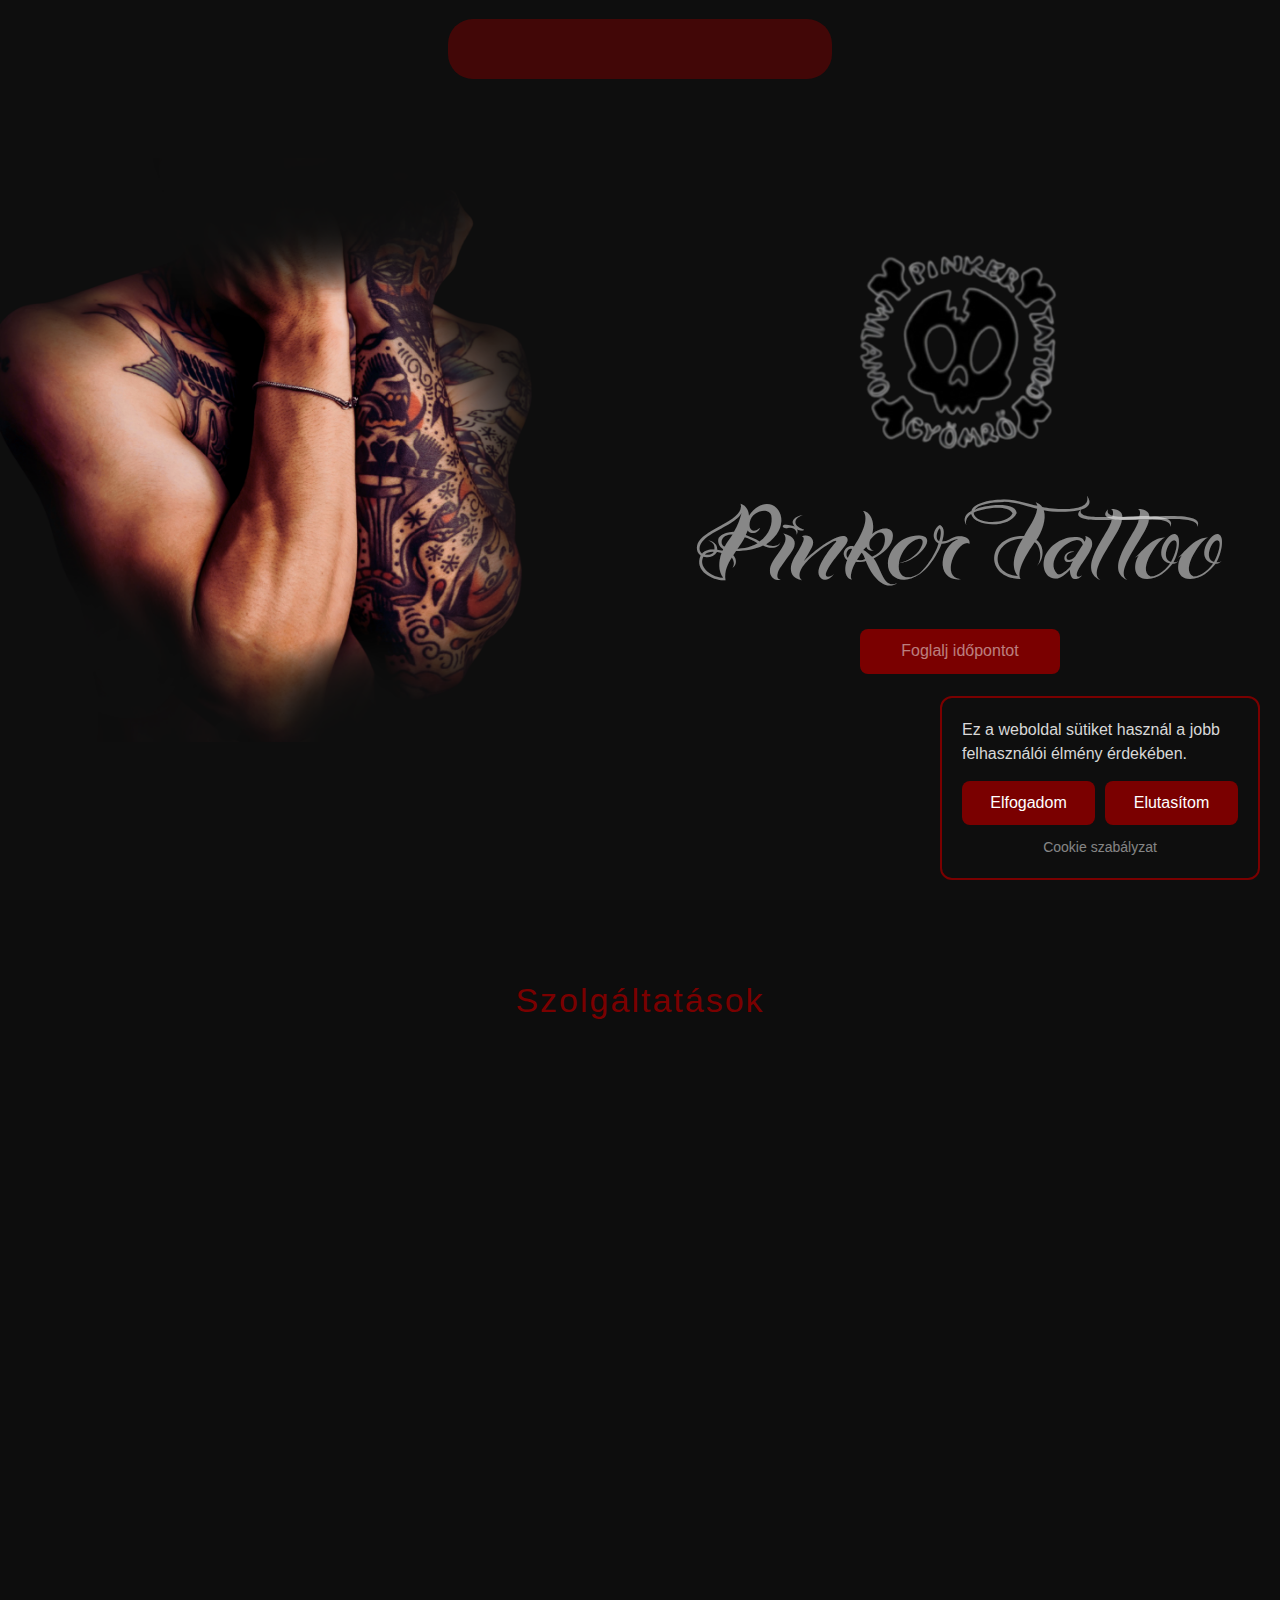
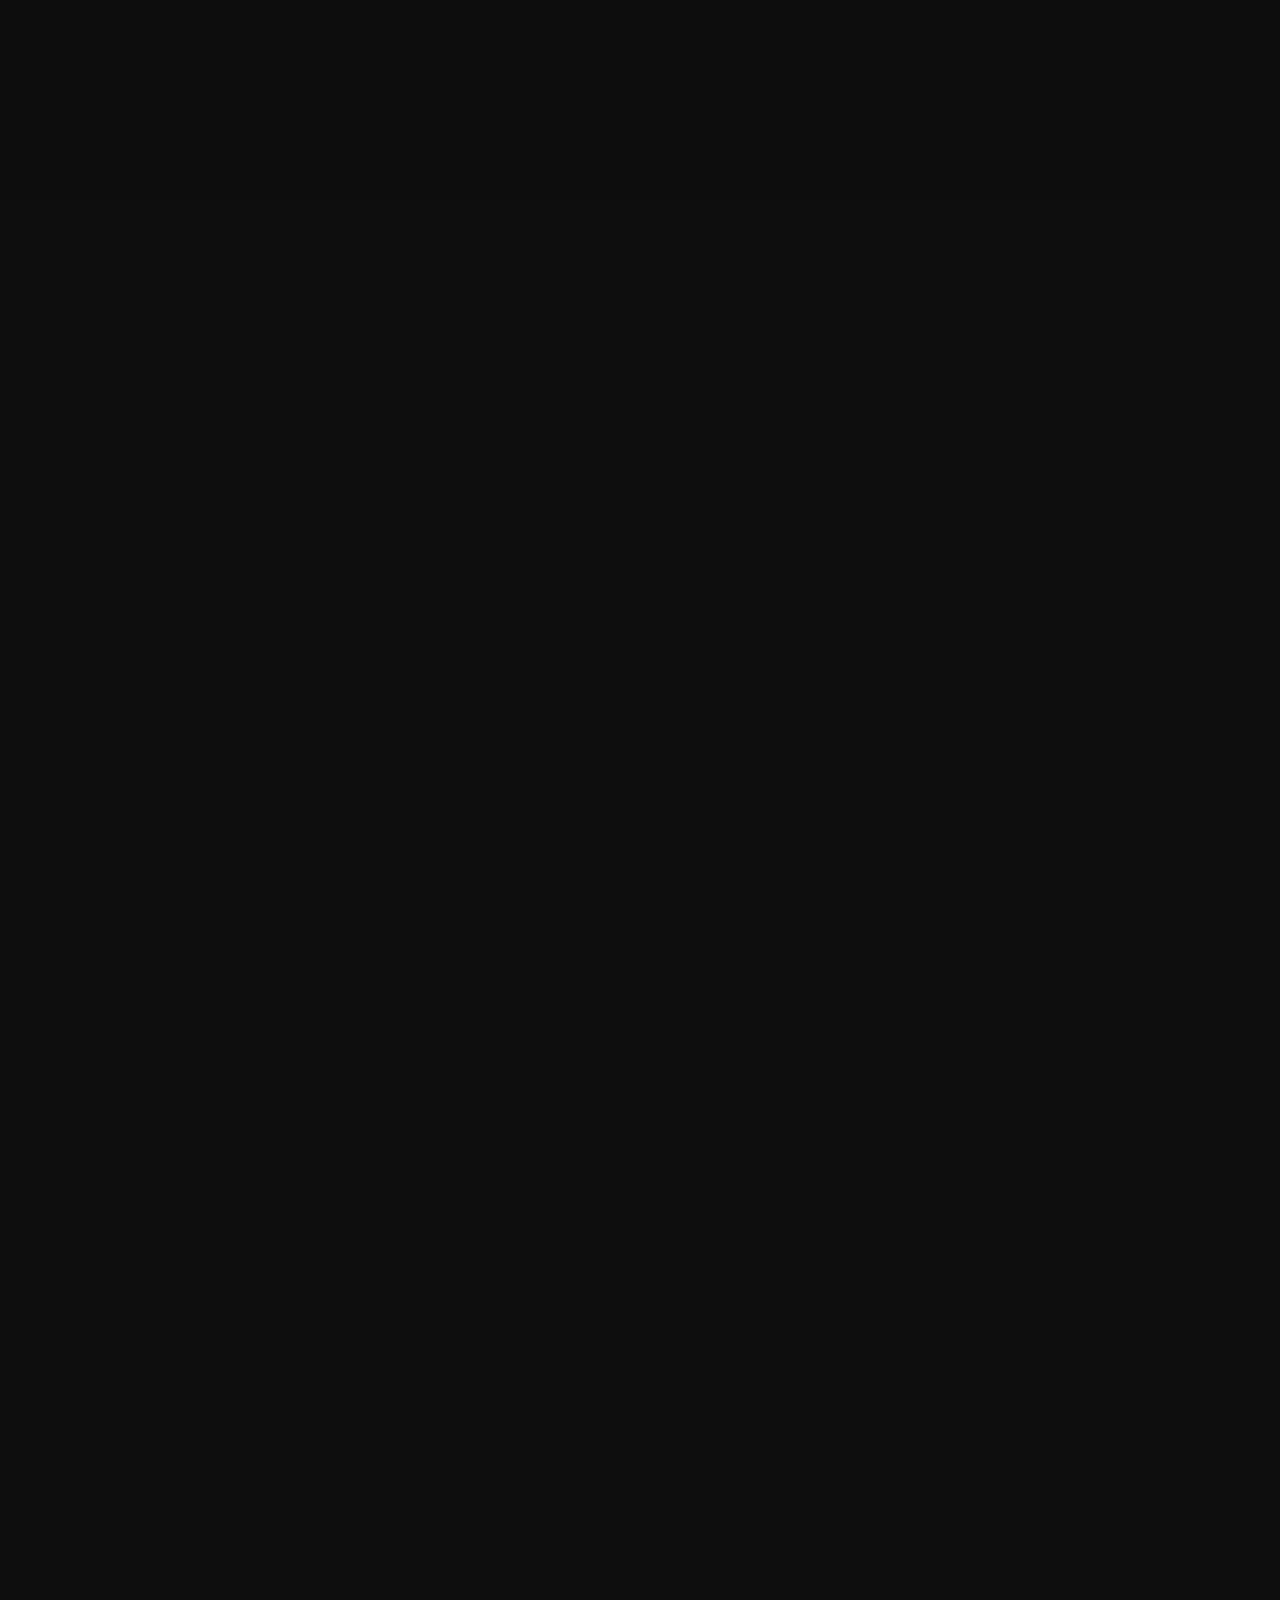
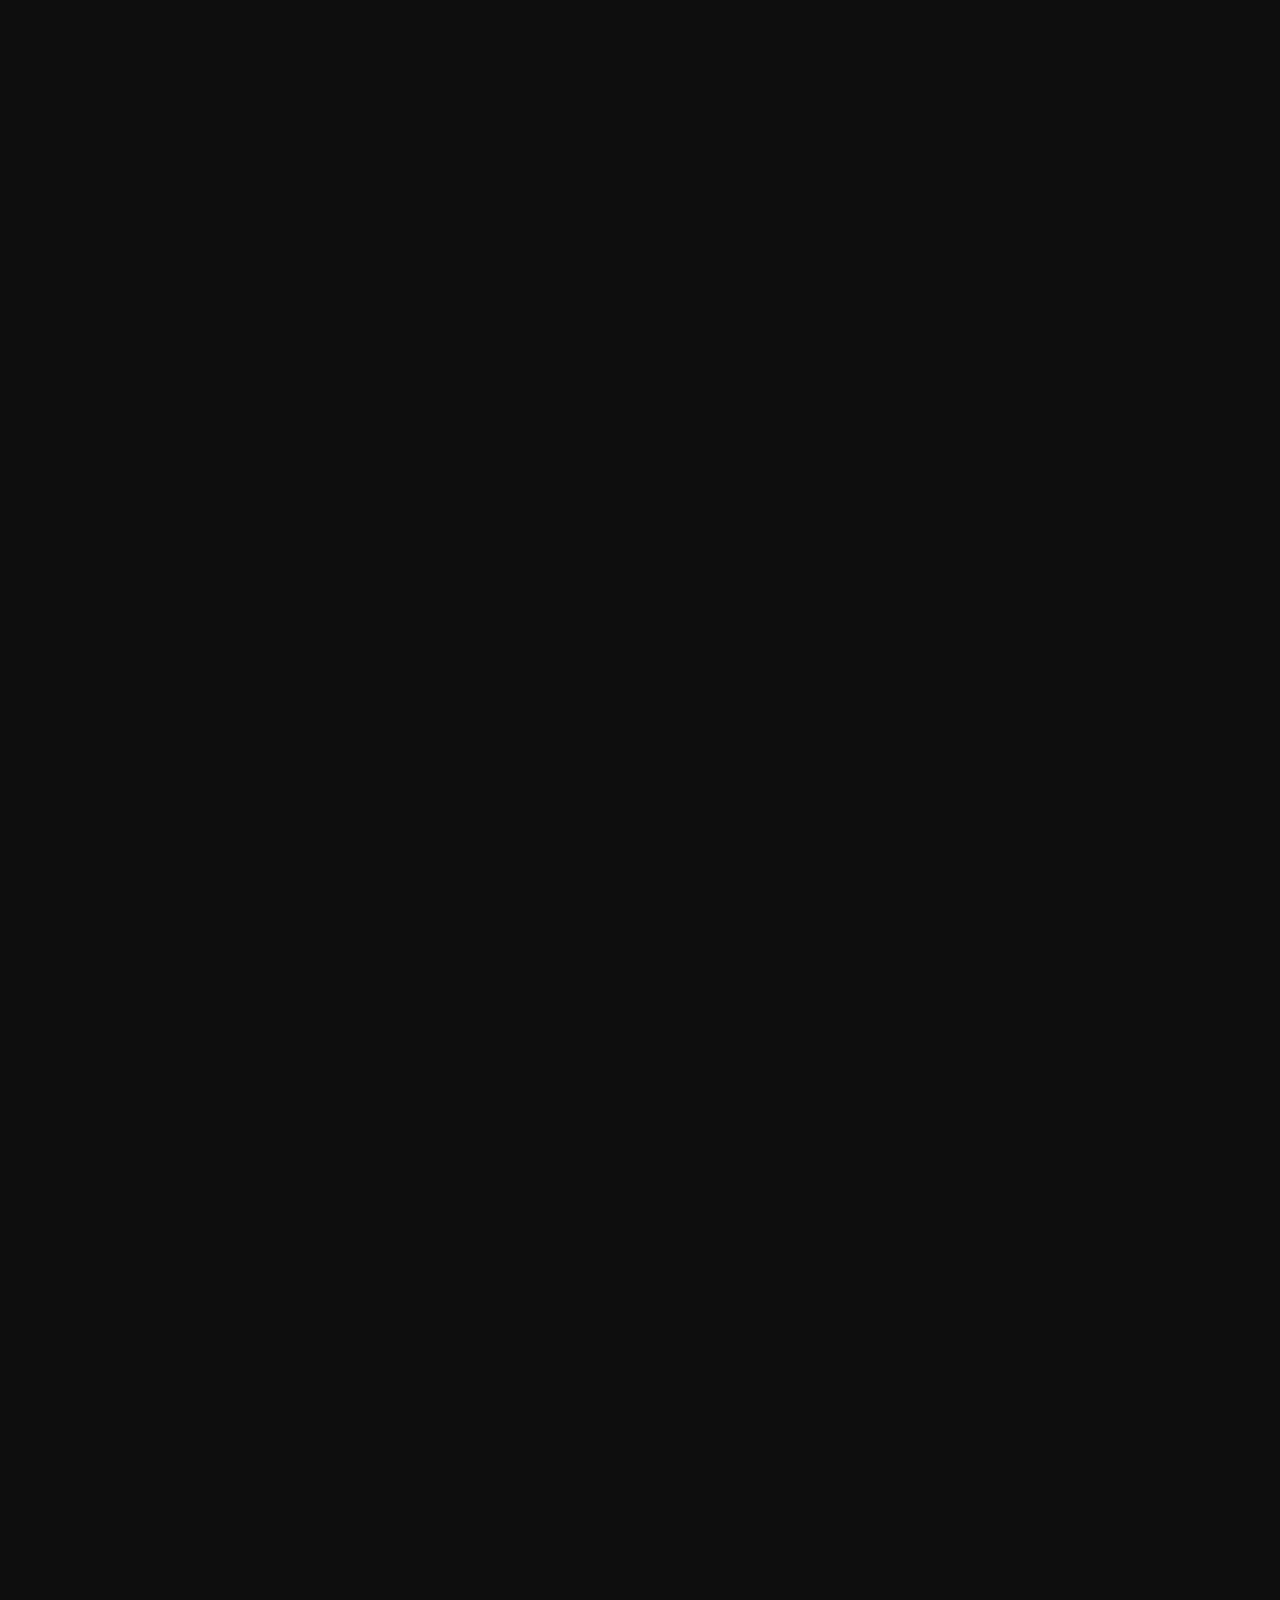
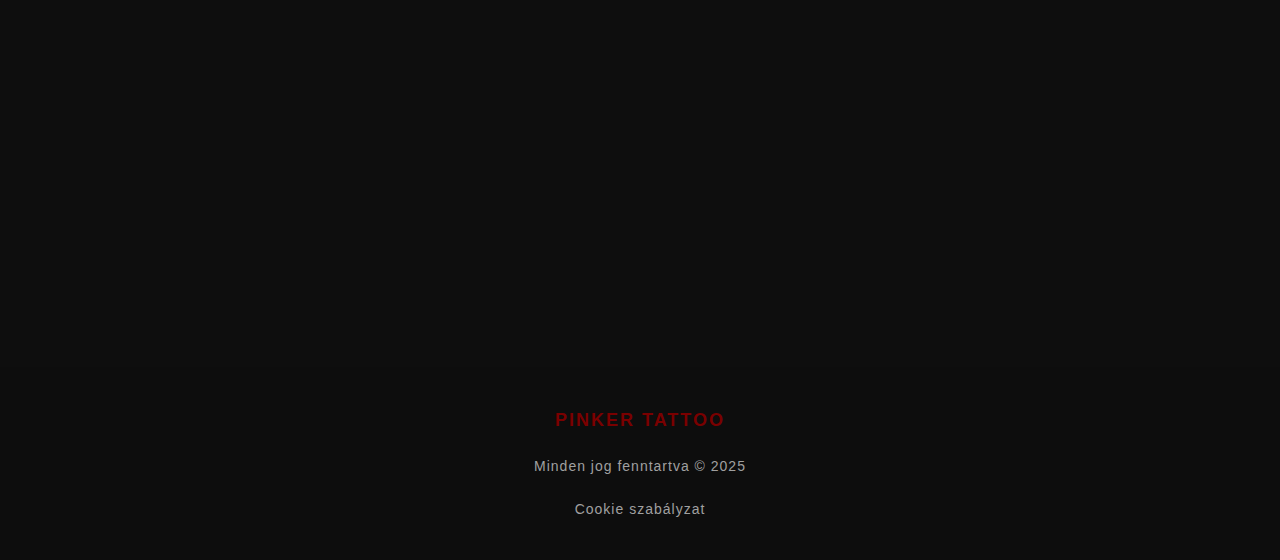
<file: index.html>
<!doctype html>
<html lang="hu">
    <head>
        <title>Title</title>
        <!-- Required meta tags -->
        <meta charset="utf-8" />
        <meta
            name="viewport"
            content="width=device-width, initial-scale=1, shrink-to-fit=no"
        />

        <!-- Bootstrap CSS -->
        <link rel="stylesheet" href="https://cdn.jsdelivr.net/npm/bootstrap@4.6.2/dist/css/bootstrap.min.css">

        <!-- Font Awesome -->
        <link rel="stylesheet" href="https://cdnjs.cloudflare.com/ajax/libs/font-awesome/5.15.4/css/all.min.css">

        <!-- jQuery -->
        <script src="https://code.jquery.com/jquery-3.6.0.min.js"></script>

        <!-- Bootstrap JS -->
        <script src="https://cdn.jsdelivr.net/npm/bootstrap@4.6.2/dist/js/bootstrap.bundle.min.js"></script>


        <link rel="stylesheet" href="style.css">

        <link rel="shortcut icon" href="pic/Névtelen terv.png" type="image/x-icon">


    </head>

    <body>
        <header>
          <nav>
            <ul>
              <li>
                <a href="#home">
                  <svg xmlns="http://www.w3.org/2000/svg" width="26" height="26" fill="currentColor" class="bi bi-house-door" viewBox="0 0 16 16">
                    <path d="M8.354 1.146a.5.5 0 0 0-.708 0l-6 6A.5.5 0 0 0 1.5 7.5v7a.5.5 0 0 0 .5.5h4.5a.5.5 0 0 0 .5-.5v-4h2v4a.5.5 0 0 0 .5.5H14a.5.5 0 0 0 .5-.5v-7a.5.5 0 0 0-.146-.354L13 5.793V2.5a.5.5 0 0 0-.5-.5h-1a.5.5 0 0 0-.5.5v1.293zM2.5 14V7.707l5.5-5.5 5.5 5.5V14H10v-4a.5.5 0 0 0-.5-.5h-3a.5.5 0 0 0-.5.5v4z"/>
                  </svg>
                </a>
              </li>

              <li>
                <a href="#services">
                  <svg xmlns="http://www.w3.org/2000/svg" xmlns:xlink="http://www.w3.org/1999/xlink" width="38" zoomAndPan="magnify" viewBox="0 0 30 30.000001" height="38" preserveAspectRatio="xMidYMid meet" version="1.0"><defs><g/><clipPath id="1ed258fcf1"><path d="M 0.484375 2.902344 L 29.515625 2.902344 L 29.515625 26 L 0.484375 26 Z M 0.484375 2.902344 " clip-rule="nonzero"/></clipPath><clipPath id="d53626eb02"><path d="M 0.078125 2 L 2 2 L 2 4.742188 L 0.078125 4.742188 Z M 0.078125 2 " clip-rule="nonzero"/></clipPath><clipPath id="ee9a162a5a"><path d="M 0.078125 2 L 2 2 L 2 4 L 0.078125 4 Z M 0.078125 2 " clip-rule="nonzero"/></clipPath><clipPath id="1a0474df54"><path d="M 0.078125 2 L 3 2 L 3 4 L 0.078125 4 Z M 0.078125 2 " clip-rule="nonzero"/></clipPath><clipPath id="a623b7b2a8"><rect x="0" width="5" y="0" height="5"/></clipPath></defs><g clip-path="url(#1ed258fcf1)"><path fill="rgba(255, 255, 255, 0.7)" d="M 24.152344 2.917969 C 23.367188 2.917969 22.699219 3.429688 22.445312 4.132812 L 21.976562 4.132812 L 21.242188 3.398438 C 21.128906 3.28125 20.972656 3.214844 20.808594 3.214844 C 20.5625 3.214844 20.339844 3.367188 20.246094 3.59375 C 20.152344 3.824219 20.207031 4.082031 20.386719 4.257812 L 22.082031 5.953125 L 21.410156 6.621094 L 21.292969 6.503906 C 20.910156 6.128906 20.265625 6.183594 19.816406 6.632812 L 16.339844 10.109375 C 15.886719 10.558594 15.832031 11.207031 16.210938 11.589844 L 16.328125 11.707031 L 15.65625 12.375 L 15.300781 12.019531 L 15.78125 11.539062 L 14.921875 10.679688 L 14.621094 10.984375 L 13.050781 9.414062 L 13.65625 8.808594 L 12.800781 7.949219 L 12.015625 8.734375 L 11.535156 8.253906 C 11.382812 8.09375 11.152344 8.03125 10.941406 8.085938 C 10.730469 8.140625 10.5625 8.308594 10.507812 8.523438 C 10.453125 8.734375 10.515625 8.960938 10.675781 9.113281 L 11.15625 9.59375 L 10.371094 10.378906 L 11.230469 11.234375 L 11.835938 10.628906 L 13.40625 12.199219 L 13.226562 12.375 L 12.871094 12.019531 C 12.402344 11.546875 11.628906 11.546875 11.15625 12.019531 L 5.945312 17.230469 C 5.472656 17.703125 5.472656 18.476562 5.945312 18.949219 L 7.515625 20.515625 C 7.753906 20.753906 8.0625 20.871094 8.375 20.871094 C 8.683594 20.871094 8.996094 20.753906 9.230469 20.515625 L 14.441406 15.304688 C 14.917969 14.835938 14.917969 14.0625 14.441406 13.589844 L 14.085938 13.234375 L 14.441406 12.878906 L 21.546875 19.984375 L 22.40625 19.125 C 22.164062 18.882812 22.164062 18.507812 22.40625 18.265625 L 27.972656 12.699219 C 28.214844 12.460938 28.585938 12.460938 28.828125 12.699219 L 29.6875 11.84375 L 29.226562 11.382812 C 29.421875 11.308594 29.566406 11.140625 29.609375 10.9375 C 29.652344 10.734375 29.585938 10.523438 29.4375 10.378906 L 28.828125 9.769531 C 28.714844 9.652344 28.558594 9.589844 28.394531 9.585938 C 28.140625 9.589844 27.914062 9.746094 27.828125 9.980469 L 24.378906 6.539062 C 25.066406 6.445312 25.632812 5.976562 25.859375 5.34375 L 27.1875 5.34375 L 27.1875 4.132812 L 25.859375 4.132812 C 25.605469 3.429688 24.9375 2.917969 24.152344 2.917969 Z M 24.152344 4.132812 C 24.492188 4.132812 24.757812 4.398438 24.757812 4.738281 C 24.757812 5.078125 24.492188 5.34375 24.152344 5.34375 C 23.8125 5.34375 23.546875 5.078125 23.546875 4.738281 C 23.546875 4.398438 23.8125 4.132812 24.152344 4.132812 Z M 22.9375 6.808594 L 25.113281 8.984375 L 24.445312 9.65625 L 24.328125 9.539062 C 23.945312 9.160156 23.300781 9.21875 22.851562 9.667969 L 19.375 13.144531 C 18.921875 13.59375 18.867188 14.242188 19.246094 14.625 L 19.359375 14.738281 L 18.691406 15.410156 L 16.515625 13.234375 L 17.183594 12.5625 L 17.304688 12.683594 C 17.472656 12.847656 17.691406 12.929688 17.925781 12.929688 C 18.21875 12.929688 18.53125 12.804688 18.78125 12.550781 L 22.253906 9.074219 C 22.707031 8.625 22.761719 7.976562 22.386719 7.597656 L 22.269531 7.480469 Z M 25.972656 9.84375 L 27.238281 11.109375 L 20.8125 17.535156 L 19.546875 16.269531 L 20.21875 15.597656 L 20.339844 15.714844 C 20.507812 15.882812 20.726562 15.964844 20.960938 15.964844 C 21.253906 15.964844 21.566406 15.835938 21.816406 15.585938 L 25.289062 12.109375 C 25.742188 11.660156 25.796875 11.011719 25.421875 10.632812 L 25.300781 10.515625 Z M 5.695312 19.554688 L 2.910156 22.335938 L 4.125 23.550781 L 6.910156 20.769531 Z M 2.785156 23.070312 L 1.699219 24.15625 L 0.484375 25.980469 L 2.304688 24.765625 L 3.394531 23.675781 Z M 2.785156 23.070312 " fill-opacity="1" fill-rule="nonzero"/></g><g transform="matrix(1, 0, 0, 1, 9, 15)"><g clip-path="url(#a623b7b2a8)"><g clip-path="url(#d53626eb02)"><g fill="#7a0000" fill-opacity="1"><g transform="translate(1.146509, 4.082146)"><g><path d="M -0.625 -0.875 L -0.421875 -1.078125 C -0.367188 -1.128906 -0.3125 -1.140625 -0.25 -1.109375 C -0.195312 -1.085938 -0.140625 -1.035156 -0.078125 -0.953125 C -0.0234375 -0.859375 0 -0.773438 0 -0.703125 C 0.0078125 -0.640625 -0.015625 -0.578125 -0.078125 -0.515625 L -0.125 -0.46875 L 0.09375 -0.09375 L -0.0625 0.0625 Z M -0.234375 -0.640625 C -0.210938 -0.660156 -0.203125 -0.675781 -0.203125 -0.6875 C -0.203125 -0.695312 -0.203125 -0.710938 -0.203125 -0.734375 C -0.203125 -0.753906 -0.210938 -0.773438 -0.234375 -0.796875 C -0.265625 -0.847656 -0.289062 -0.878906 -0.3125 -0.890625 C -0.332031 -0.898438 -0.351562 -0.894531 -0.375 -0.875 L -0.390625 -0.859375 Z M -0.234375 -0.640625 "/></g></g></g></g><g clip-path="url(#ee9a162a5a)"><g fill="#7a0000" fill-opacity="1"><g transform="translate(1.559834, 3.668821)"><g><path d="M -0.0625 0.0625 L -0.640625 -0.859375 L -0.5 -1 L 0.09375 -0.09375 Z M -0.0625 0.0625 "/></g></g></g></g><g clip-path="url(#1a0474df54)"><g fill="#7a0000" fill-opacity="1"><g transform="translate(1.758616, 3.470039)"><g><path d="M -0.0625 0.0625 L -0.625 -0.875 L -0.46875 -1.03125 L -0.125 -0.65625 L -0.40625 -1.09375 L -0.265625 -1.234375 L 0.328125 -0.328125 L 0.171875 -0.171875 L -0.203125 -0.546875 L 0.09375 -0.09375 Z M -0.0625 0.0625 "/></g></g></g></g><g fill="#7a0000" fill-opacity="1"><g transform="translate(2.194709, 3.033946)"><g><path d="M -0.0625 0.0625 L -0.625 -0.875 L -0.484375 -1.015625 L -0.25 -0.65625 L -0.40625 -1.09375 L -0.265625 -1.234375 L -0.078125 -0.734375 L 0.328125 -0.328125 L 0.171875 -0.171875 L -0.1875 -0.53125 L 0.09375 -0.09375 Z M -0.0625 0.0625 "/></g></g></g><g fill="#7a0000" fill-opacity="1"><g transform="translate(2.608035, 2.62062)"><g><path d="M -0.0625 0.0625 L -0.625 -0.875 L -0.328125 -1.171875 L -0.21875 -1 L -0.359375 -0.859375 L -0.265625 -0.671875 L -0.125 -0.8125 L -0.015625 -0.640625 L -0.15625 -0.5 L -0.015625 -0.265625 L 0.140625 -0.421875 L 0.25 -0.25 Z M -0.0625 0.0625 "/></g></g></g><g fill="#7a0000" fill-opacity="1"><g transform="translate(2.968818, 2.259837)"><g><path d="M -0.625 -0.875 L -0.390625 -1.109375 C -0.359375 -1.140625 -0.328125 -1.15625 -0.296875 -1.15625 C -0.265625 -1.15625 -0.234375 -1.140625 -0.203125 -1.109375 C -0.171875 -1.078125 -0.140625 -1.035156 -0.109375 -0.984375 C -0.0664062 -0.921875 -0.0390625 -0.867188 -0.03125 -0.828125 C -0.03125 -0.796875 -0.0390625 -0.757812 -0.0625 -0.71875 C -0.0390625 -0.738281 -0.0195312 -0.738281 0 -0.71875 C 0.03125 -0.707031 0.0546875 -0.679688 0.078125 -0.640625 L 0.296875 -0.296875 L 0.15625 -0.15625 L -0.078125 -0.515625 C -0.0859375 -0.546875 -0.0976562 -0.554688 -0.109375 -0.546875 C -0.128906 -0.546875 -0.148438 -0.535156 -0.171875 -0.515625 L 0.09375 -0.09375 L -0.0625 0.0625 Z M -0.21875 -0.71875 C -0.195312 -0.738281 -0.210938 -0.773438 -0.265625 -0.828125 C -0.273438 -0.859375 -0.28125 -0.875 -0.28125 -0.875 C -0.289062 -0.882812 -0.300781 -0.890625 -0.3125 -0.890625 C -0.320312 -0.890625 -0.328125 -0.890625 -0.328125 -0.890625 L -0.359375 -0.859375 L -0.265625 -0.671875 Z M -0.21875 -0.71875 "/></g></g></g></g></g></svg>
                </a>
              </li>
          
              <li>
                <a href="#about">
                  <svg xmlns="http://www.w3.org/2000/svg" width="26" height="26" fill="currentColor" class="bi bi-person-square" viewBox="0 0 16 16">
                    <path d="M11 6a3 3 0 1 1-6 0 3 3 0 0 1 6 0"/>
                    <path d="M2 0a2 2 0 0 0-2 2v12a2 2 0 0 0 2 2h12a2 2 0 0 0 2-2V2a2 2 0 0 0-2-2zm12 1a1 1 0 0 1 1 1v12a1 1 0 0 1-1 1v-1c0-1-1-4-6-4s-6 3-6 4v1a1 1 0 0 1-1-1V2a1 1 0 0 1 1-1z"/>
                  </svg>
                </a>
              </li>
          
              <li>
                <a href="#gallery">
                  <svg xmlns="http://www.w3.org/2000/svg" width="26" height="26" fill="currentColor" class="bi bi-images" viewBox="0 0 16 16">
                    <path d="M4.502 9a1.5 1.5 0 1 0 0-3 1.5 1.5 0 0 0 0 3"/>
                    <path d="M14.002 13a2 2 0 0 1-2 2h-10a2 2 0 0 1-2-2V5A2 2 0 0 1 2 3a2 2 0 0 1 2-2h10a2 2 0 0 1 2 2v8a2 2 0 0 1-1.998 2M14 2H4a1 1 0 0 0-1 1h9.002a2 2 0 0 1 2 2v7A1 1 0 0 0 15 11V3a1 1 0 0 0-1-1M2.002 4a1 1 0 0 0-1 1v8l2.646-2.354a.5.5 0 0 1 .63-.062l2.66 1.773 3.71-3.71a.5.5 0 0 1 .577-.094l1.777 1.947V5a1 1 0 0 0-1-1z"/>
                  </svg>
                </a>
              </li>
          
              <li>
                <a href="#contact">
                  <svg xmlns="http://www.w3.org/2000/svg" width="26" height="26" fill="currentColor" class="bi bi-envelope" viewBox="0 0 16 16">
                    <path d="M0 4a2 2 0 0 1 2-2h12a2 2 0 0 1 2 2v8a2 2 0 0 1-2 2H2a2 2 0 0 1-2-2zm2-1a1 1 0 0 0-1 1v.217l7 4.2 7-4.2V4a1 1 0 0 0-1-1zm13 2.383-4.708 2.825L15 11.105zm-.034 6.876-5.64-3.471L8 9.583l-1.326-.795-5.64 3.47A1 1 0 0 0 2 13h12a1 1 0 0 0 .966-.741M1 11.105l4.708-2.897L1 5.383z"/>
                  </svg>
                </a>
              </li>
            </ul>
          </nav>
        </header>

        <main>
            <section class="home" id="home">
                <div class="homepic">
                    <img src="pic/4.png" alt="">
                </div>
                
                <div class="title">
                    <img src="pic/Névtelen terv.png" alt="">
                    <h1>Pinker Tattoo</h1>
                    <a href="#contact">Foglalj időpontot</a>
                </div>
            </section>



            <section class="services" id="services">
              <h2 class="services-title">Szolgáltatások</h2>
                        
              <div class="services-wrapper">
              
                <!-- 1. Egyedi Tetoválás -->
                <div class="service-box reveal">
                  <div class="icon">
                    <!-- Tattoo machine icon -->
                    <svg xmlns="http://www.w3.org/2000/svg" xmlns:xlink="http://www.w3.org/1999/xlink" width="80" zoomAndPan="magnify" viewBox="0 0 30 30.000001" height="80" preserveAspectRatio="xMidYMid meet" version="1.0"><defs><g/><clipPath id="b5e758fed3"><path d="M 0.484375 3.03125 L 29.515625 3.03125 L 29.515625 26.257812 L 0.484375 26.257812 Z M 0.484375 3.03125 " clip-rule="nonzero"/></clipPath><clipPath id="566096be59"><path d="M 0.0273438 5 L 1.882812 5 L 1.882812 7 L 0.0273438 7 Z M 0.0273438 5 " clip-rule="nonzero"/></clipPath><clipPath id="8195f6a3c8"><rect x="0" width="2" y="0" height="9"/></clipPath></defs><g clip-path="url(#b5e758fed3)"><path fill="#7a0000" d="M 24.152344 3.042969 C 23.367188 3.042969 22.699219 3.554688 22.445312 4.257812 L 21.976562 4.257812 L 21.242188 3.527344 C 21.128906 3.40625 20.972656 3.34375 20.808594 3.34375 C 20.5625 3.34375 20.339844 3.492188 20.246094 3.71875 C 20.152344 3.949219 20.207031 4.210938 20.386719 4.382812 L 22.082031 6.078125 L 21.410156 6.75 L 21.292969 6.632812 C 21.050781 6.390625 20.710938 6.351562 20.457031 6.402344 C 20.207031 6.457031 19.996094 6.578125 19.816406 6.757812 L 19.816406 6.761719 L 16.339844 10.238281 C 16.160156 10.417969 16.03125 10.628906 15.980469 10.882812 C 15.929688 11.132812 15.96875 11.472656 16.214844 11.714844 L 16.328125 11.832031 L 15.65625 12.503906 L 15.300781 12.148438 L 15.78125 11.667969 L 14.921875 10.808594 L 14.621094 11.113281 L 13.050781 9.542969 L 13.65625 8.933594 L 12.800781 8.078125 L 12.015625 8.863281 L 11.535156 8.378906 C 11.382812 8.222656 11.152344 8.15625 10.941406 8.214844 C 10.730469 8.269531 10.5625 8.433594 10.507812 8.648438 C 10.453125 8.859375 10.515625 9.085938 10.675781 9.238281 L 11.15625 9.71875 L 10.371094 10.503906 L 11.230469 11.363281 L 11.835938 10.757812 L 13.40625 12.324219 L 13.226562 12.503906 L 12.871094 12.148438 C 12.636719 11.914062 12.328125 11.792969 12.015625 11.796875 C 11.703125 11.796875 11.390625 11.914062 11.15625 12.148438 L 5.945312 17.359375 C 5.476562 17.828125 5.476562 18.605469 5.945312 19.074219 L 6.125 19.253906 L 2.910156 22.464844 L 3.214844 22.769531 L 1.699219 24.285156 L 0.484375 26.105469 L 2.304688 24.890625 L 3.820312 23.375 L 4.125 23.679688 L 7.335938 20.464844 L 7.515625 20.644531 C 7.984375 21.113281 8.761719 21.113281 9.230469 20.644531 L 14.441406 15.433594 C 14.910156 14.964844 14.910156 14.1875 14.441406 13.71875 L 14.085938 13.363281 L 14.441406 13.003906 L 21.546875 20.109375 L 22.40625 19.253906 C 22.164062 19.011719 22.164062 18.636719 22.40625 18.394531 L 27.972656 12.828125 C 28.214844 12.585938 28.585938 12.585938 28.828125 12.828125 L 29.6875 11.96875 L 29.226562 11.511719 C 29.421875 11.4375 29.566406 11.269531 29.609375 11.0625 C 29.652344 10.859375 29.585938 10.648438 29.4375 10.503906 L 28.828125 9.898438 C 28.714844 9.78125 28.558594 9.714844 28.394531 9.714844 C 28.140625 9.714844 27.914062 9.871094 27.828125 10.109375 L 24.378906 6.664062 C 25.066406 6.574219 25.632812 6.105469 25.859375 5.472656 L 27.1875 5.472656 L 27.1875 4.257812 L 25.859375 4.257812 C 25.605469 3.554688 24.9375 3.042969 24.152344 3.042969 Z M 24.152344 4.257812 C 24.492188 4.257812 24.757812 4.523438 24.757812 4.863281 C 24.757812 5.207031 24.492188 5.472656 24.152344 5.472656 C 23.8125 5.472656 23.546875 5.207031 23.546875 4.863281 C 23.546875 4.523438 23.8125 4.257812 24.152344 4.257812 Z M 22.9375 6.9375 L 25.113281 9.113281 L 24.445312 9.785156 L 24.328125 9.667969 C 24.082031 9.421875 23.746094 9.386719 23.492188 9.4375 C 23.242188 9.488281 23.027344 9.613281 22.851562 9.792969 L 22.851562 9.796875 L 19.375 13.269531 C 19.191406 13.453125 19.066406 13.664062 19.015625 13.917969 C 18.964844 14.167969 19.003906 14.507812 19.246094 14.75 L 19.359375 14.867188 L 18.691406 15.539062 L 16.515625 13.363281 L 17.183594 12.691406 L 17.300781 12.804688 C 17.546875 13.046875 17.886719 13.089844 18.136719 13.035156 C 18.386719 12.984375 18.601562 12.859375 18.777344 12.679688 L 18.78125 12.679688 L 22.253906 9.199219 C 22.4375 9.023438 22.5625 8.808594 22.613281 8.558594 C 22.664062 8.308594 22.625 7.96875 22.382812 7.726562 L 22.382812 7.722656 L 22.269531 7.609375 Z M 20.617188 7.675781 L 21.34375 8.398438 L 17.980469 11.765625 L 17.25 11.039062 Z M 25.972656 9.972656 L 27.238281 11.238281 L 20.8125 17.660156 L 19.546875 16.394531 L 20.21875 15.726562 L 20.335938 15.839844 C 20.578125 16.082031 20.921875 16.125 21.171875 16.070312 C 21.421875 16.019531 21.632812 15.894531 21.8125 15.714844 L 21.816406 15.714844 L 25.289062 12.234375 C 25.46875 12.058594 25.597656 11.84375 25.648438 11.59375 C 25.699219 11.339844 25.660156 11.003906 25.417969 10.761719 L 25.417969 10.757812 L 25.300781 10.640625 Z M 23.652344 10.707031 L 24.378906 11.433594 L 21.011719 14.800781 L 20.285156 14.074219 Z M 12.015625 13.003906 L 13.585938 14.574219 L 8.375 19.785156 L 6.804688 18.214844 Z M 12.015625 13.003906 " fill-opacity="1" fill-rule="nonzero"/></g><g transform="matrix(1, 0, 0, 1, 13, 6)"><g clip-path="url(#8195f6a3c8)"><g clip-path="url(#566096be59)"><g fill="#7a0000" fill-opacity="1"><g transform="translate(0.059429, 6.274688)"><g><path d="M 0.4375 -0.3125 C 0.4375 -0.4375 0.460938 -0.53125 0.515625 -0.59375 C 0.578125 -0.664062 0.664062 -0.703125 0.78125 -0.703125 C 0.894531 -0.703125 0.984375 -0.664062 1.046875 -0.59375 C 1.109375 -0.53125 1.140625 -0.4375 1.140625 -0.3125 C 1.140625 -0.1875 1.101562 -0.0859375 1.03125 -0.015625 C 0.96875 0.046875 0.882812 0.078125 0.78125 0.078125 C 0.675781 0.078125 0.59375 0.0507812 0.53125 0 C 0.46875 -0.0625 0.4375 -0.164062 0.4375 -0.3125 Z M 0.4375 -0.3125 "/></g></g></g></g></g></g></svg>
                  </div>
                  <h3>Egyedi Tetoválás</h3>
                  <p>Rád szabott, részletgazdag minták, a saját történetedből inspirálva. Minden vonalban ott vagy te.</p>
                </div>

                <!-- 2. Thai Tetoválás -->
                <div class="service-box reveal">
                  <div class="icon">
                    <!-- Tattoo machine icon -->
                    <svg xmlns="http://www.w3.org/2000/svg" xmlns:xlink="http://www.w3.org/1999/xlink" width="80" zoomAndPan="magnify" viewBox="0 0 30 30.000001" height="80" preserveAspectRatio="xMidYMid meet" version="1.0"><defs><g/><clipPath id="9ab32dc0ef"><path d="M 3.96875 0 L 25.742188 0 L 25.742188 29.03125 L 3.96875 29.03125 Z M 3.96875 0 " clip-rule="nonzero"/></clipPath><clipPath id="c163dfc252"><path d="M 0.167969 5 L 1.5625 5 L 1.5625 6 L 0.167969 6 Z M 0.167969 5 " clip-rule="nonzero"/></clipPath><clipPath id="0bc64c02b8"><rect x="0" width="2" y="0" height="7"/></clipPath></defs><g clip-path="url(#9ab32dc0ef)"><path fill="#7a0000" d="M 21.683594 8.800781 L 17.746094 13.988281 L 20.832031 18.050781 L 23.519531 14.515625 L 21.683594 12.101562 L 20.285156 13.945312 L 20.867188 14.707031 L 21.683594 13.628906 L 22.359375 14.515625 L 20.832031 16.523438 L 18.90625 13.988281 L 21.683594 10.328125 L 24.867188 14.515625 L 20.832031 19.824219 L 16.1875 13.710938 L 20.800781 7.640625 L 14.996094 0 L 9.804688 6.835938 L 14.144531 12.550781 L 18.085938 7.363281 L 14.996094 3.300781 L 12.3125 6.835938 L 14.144531 9.25 L 15.523438 7.433594 L 14.945312 6.667969 L 14.144531 7.722656 L 13.46875 6.835938 L 14.996094 4.828125 L 16.925781 7.363281 L 14.144531 11.023438 L 10.960938 6.835938 L 14.996094 1.527344 L 19.640625 7.640625 L 15.027344 13.710938 L 20.832031 21.351562 L 26.027344 14.515625 Z M 11.910156 21.667969 L 14.996094 25.730469 L 17.683594 22.195312 L 15.851562 19.78125 L 14.449219 21.621094 L 15.03125 22.386719 L 15.851562 21.308594 L 16.523438 22.195312 L 14.996094 24.203125 L 13.070312 21.667969 L 15.851562 18.007812 L 19.03125 22.195312 L 14.996094 27.503906 L 10.351562 21.390625 L 14.964844 15.320312 L 9.164062 7.679688 L 3.96875 14.515625 L 8.308594 20.230469 L 12.25 15.042969 L 9.164062 10.980469 L 6.476562 14.515625 L 8.308594 16.929688 L 9.691406 15.113281 L 9.109375 14.347656 L 8.308594 15.402344 L 7.636719 14.515625 L 9.164062 12.507812 L 11.089844 15.042969 L 8.308594 18.703125 L 5.128906 14.515625 L 9.164062 9.207031 L 13.808594 15.320312 L 9.191406 21.390625 L 14.996094 29.03125 L 20.191406 22.195312 L 15.851562 16.480469 Z M 11.910156 21.667969 " fill-opacity="1" fill-rule="nonzero"/></g><g transform="matrix(1, 0, 0, 1, 11, 13)"><g clip-path="url(#0bc64c02b8)"><g clip-path="url(#c163dfc252)"><g fill="#7a0000" fill-opacity="1"><g transform="translate(0.33785, 5.550404)"><g><path d="M 0.328125 -0.21875 C 0.328125 -0.3125 0.347656 -0.382812 0.390625 -0.4375 C 0.429688 -0.488281 0.492188 -0.515625 0.578125 -0.515625 C 0.648438 -0.515625 0.707031 -0.488281 0.75 -0.4375 C 0.800781 -0.382812 0.828125 -0.3125 0.828125 -0.21875 C 0.828125 -0.132812 0.800781 -0.0664062 0.75 -0.015625 C 0.707031 0.0351562 0.648438 0.0625 0.578125 0.0625 C 0.503906 0.0625 0.441406 0.0390625 0.390625 0 C 0.347656 -0.0507812 0.328125 -0.125 0.328125 -0.21875 Z M 0.328125 -0.21875 "/></g></g></g></g></g></g></svg>
                  </div>
                  <h3>Sak Yant Tetoválás</h3>
                  <p>Hagyományos thai Sak Yant tetkók, amelyek a te történetedből születnek, minden részlet rólad mesél.</p>
                </div>
              
                <!-- 3. Piercing -->
                <div class="service-box reveal">
                  <div class="icon">
                    <!-- Shield icon -->
                    <svg xmlns="http://www.w3.org/2000/svg" xmlns:xlink="http://www.w3.org/1999/xlink" width="80" zoomAndPan="magnify" viewBox="0 0 30 30.000001" height="80" preserveAspectRatio="xMidYMid meet" version="1.0"><defs><g/><clipPath id="b90320ec88"><path d="M 19.410156 0.78125 L 28.726562 0.78125 L 28.726562 10 L 19.410156 10 Z M 19.410156 0.78125 " clip-rule="nonzero"/></clipPath><clipPath id="f964fca06f"><path d="M 1.265625 16 L 13.035156 16 L 13.035156 28.242188 L 1.265625 28.242188 Z M 1.265625 16 " clip-rule="nonzero"/></clipPath><clipPath id="34e9a21c09"><rect x="0" width="3" y="0" height="7"/></clipPath></defs><g clip-path="url(#b90320ec88)"><path fill="#7a0000" d="M 24.308594 1.761719 C 22.417969 1.761719 20.875 3.304688 20.875 5.195312 C 20.875 7.089844 22.417969 8.628906 24.308594 8.628906 C 26.203125 8.628906 27.742188 7.089844 27.742188 5.195312 C 27.742188 3.304688 26.203125 1.761719 24.308594 1.761719 Z M 24.308594 9.609375 C 21.875 9.609375 19.894531 7.632812 19.894531 5.195312 C 19.894531 2.761719 21.875 0.78125 24.308594 0.78125 C 26.746094 0.78125 28.722656 2.761719 28.722656 5.195312 C 28.722656 7.632812 26.746094 9.609375 24.308594 9.609375 " fill-opacity="1" fill-rule="nonzero"/></g><path fill="#7a0000" d="M 22.921875 7.070312 C 22.796875 7.070312 22.671875 7.023438 22.574219 6.929688 C 22.113281 6.46875 21.855469 5.851562 21.855469 5.195312 C 21.855469 4.496094 22.15625 3.832031 22.683594 3.363281 C 22.882812 3.183594 23.195312 3.203125 23.375 3.40625 C 23.554688 3.609375 23.535156 3.917969 23.335938 4.097656 C 23.019531 4.375 22.835938 4.777344 22.835938 5.195312 C 22.835938 5.589844 22.992188 5.957031 23.269531 6.234375 C 23.460938 6.425781 23.460938 6.738281 23.269531 6.929688 C 23.171875 7.023438 23.046875 7.070312 22.921875 7.070312 " fill-opacity="1" fill-rule="nonzero"/><g clip-path="url(#f964fca06f)"><path fill="#7a0000" d="M 8.710938 28.242188 C 7 28.242188 5.097656 27.445312 3.578125 25.929688 C 1 23.347656 0.5 19.652344 2.464844 17.6875 C 4.140625 16.011719 7.066406 16.074219 9.578125 17.847656 C 9.800781 18.003906 9.851562 18.3125 9.695312 18.53125 C 9.542969 18.753906 9.234375 18.804688 9.015625 18.652344 C 6.933594 17.179688 4.472656 17.066406 3.160156 18.378906 C 1.578125 19.960938 2.074219 23.039062 4.273438 25.234375 C 6.46875 27.429688 9.542969 27.929688 11.128906 26.347656 C 12.441406 25.035156 12.324219 22.574219 10.855469 20.492188 C 10.703125 20.273438 10.753906 19.964844 10.976562 19.808594 C 11.195312 19.652344 11.503906 19.707031 11.660156 19.929688 C 13.429688 22.4375 13.496094 25.363281 11.820312 27.042969 C 11.011719 27.851562 9.90625 28.242188 8.710938 28.242188 " fill-opacity="1" fill-rule="nonzero"/></g><path fill="#7a0000" d="M 8.402344 23.039062 C 7.898438 23.039062 7.402344 22.84375 7.03125 22.476562 C 6.421875 21.867188 6.292969 20.914062 6.714844 20.164062 C 6.738281 20.121094 6.765625 20.085938 6.796875 20.054688 L 20.386719 6.464844 C 20.578125 6.269531 20.890625 6.269531 21.082031 6.464844 C 21.273438 6.65625 21.273438 6.964844 21.082031 7.15625 L 7.542969 20.695312 C 7.367188 21.058594 7.441406 21.496094 7.726562 21.78125 C 8.011719 22.066406 8.449219 22.140625 8.8125 21.964844 L 22.347656 8.425781 C 22.539062 8.234375 22.851562 8.234375 23.042969 8.425781 C 23.234375 8.617188 23.234375 8.925781 23.042969 9.117188 L 9.449219 22.710938 C 9.421875 22.742188 9.382812 22.769531 9.34375 22.789062 C 9.050781 22.957031 8.726562 23.039062 8.402344 23.039062 " fill-opacity="1" fill-rule="nonzero"/><path fill="#7a0000" d="M 9.554688 26.328125 C 9.535156 26.328125 9.511719 26.328125 9.492188 26.324219 C 5.960938 25.867188 3.308594 22.953125 3.179688 19.398438 C 3.167969 19.128906 3.378906 18.898438 3.648438 18.890625 C 3.929688 18.875 4.148438 19.089844 4.160156 19.363281 C 4.269531 22.4375 6.566406 24.957031 9.617188 25.351562 C 9.886719 25.386719 10.074219 25.632812 10.042969 25.902344 C 10.007812 26.148438 9.796875 26.328125 9.554688 26.328125 " fill-opacity="1" fill-rule="nonzero"/><g transform="matrix(1, 0, 0, 1, 10, 15)"><g clip-path="url(#34e9a21c09)"><g fill="#7a0000" fill-opacity="1"><g transform="translate(0.902366, 5.292339)"><g><path d="M 0.328125 -0.21875 C 0.328125 -0.3125 0.347656 -0.382812 0.390625 -0.4375 C 0.429688 -0.488281 0.492188 -0.515625 0.578125 -0.515625 C 0.648438 -0.515625 0.707031 -0.488281 0.75 -0.4375 C 0.800781 -0.382812 0.828125 -0.3125 0.828125 -0.21875 C 0.828125 -0.132812 0.800781 -0.0664062 0.75 -0.015625 C 0.707031 0.0351562 0.648438 0.0625 0.578125 0.0625 C 0.503906 0.0625 0.441406 0.0390625 0.390625 0 C 0.347656 -0.0507812 0.328125 -0.125 0.328125 -0.21875 Z M 0.328125 -0.21875 "/></g></g></g></g></g></svg>
                  </div>
                  <h3>Piercing</h3>
                  <p>Rád szabott, precíz szúrások, ahol minden részlet számít. Megújítjuk, javítjuk vagy frissítjük a meglévőt, hogy mindig stílusos legyen.</p>
                </div>
              
                <!-- 4. Kozmetikai -->
                <div class="service-box reveal">
                  <div class="icon">
                    <!-- Line icon -->
                    <svg xmlns="http://www.w3.org/2000/svg" xmlns:xlink="http://www.w3.org/1999/xlink" width="80" zoomAndPan="magnify" viewBox="0 0 30 30.000001" height="80" preserveAspectRatio="xMidYMid meet" version="1.0"><defs><g/><clipPath id="b9509b991f"><path d="M 16 8.726562 L 29.515625 8.726562 L 29.515625 11 L 16 11 Z M 16 8.726562 " clip-rule="nonzero"/></clipPath><clipPath id="e02cd2a6df"><path d="M 14 8.726562 L 16 8.726562 L 16 11 L 14 11 Z M 14 8.726562 " clip-rule="nonzero"/></clipPath><clipPath id="c59dd5d214"><path d="M 0.484375 14 L 3 14 L 3 20 L 0.484375 20 Z M 0.484375 14 " clip-rule="nonzero"/></clipPath><clipPath id="1715fbb61f"><path d="M 0.484375 16 L 2 16 L 2 20 L 0.484375 20 Z M 0.484375 16 " clip-rule="nonzero"/></clipPath><clipPath id="8ed28b6350"><path d="M 7 19 L 22 19 L 22 22.785156 L 7 22.785156 Z M 7 19 " clip-rule="nonzero"/></clipPath><clipPath id="d892e54bf4"><path d="M 0.453125 4 L 1.84375 4 L 1.84375 6 L 0.453125 6 Z M 0.453125 4 " clip-rule="nonzero"/></clipPath><clipPath id="46e0a2d872"><rect x="0" width="2" y="0" height="7"/></clipPath></defs><g clip-path="url(#b9509b991f)"><path stroke-linecap="butt" transform="matrix(0.0124441, 0, 0, 0.0124441, 0.48387, -8.419395)" fill-opacity="1" fill="#7a0000" fill-rule="nonzero" stroke-linejoin="miter" d="M 2435.297929 23.971247 C 2454.759898 2.625861 2486.464074 -4.907805 2514.087515 3.253666 C 2538.88583 9.531721 2555.836578 30.563204 2574.042936 47.200049 C 2590.993684 64.464699 2612.652972 79.53203 2620.50054 103.388638 C 2630.545428 132.581592 2620.814443 166.169184 2599.155155 187.828472 C 2511.576293 278.232459 2427.136458 371.46157 2341.754915 463.43507 C 2419.28889 518.681951 2486.777977 585.857135 2557.719994 648.637681 C 2667.899853 748.45875 2781.218739 851.104943 2921.219357 906.665726 C 2946.645478 918.59403 2974.582821 923.930376 2999.695039 936.486486 C 3001.578456 949.984303 2996.869915 971.329689 2978.663556 967.876759 C 2846.196604 929.580626 2728.796983 851.418846 2625.522984 761.642664 C 2547.361204 694.781383 2472.338451 624.467171 2395.432282 556.350278 C 2369.064453 534.063185 2342.696624 512.089993 2313.817572 492.941927 C 2253.234345 559.175403 2192.337215 625.094977 2130.184475 690.072842 C 2155.924499 705.454076 2174.130857 731.508002 2180.095009 760.700956 C 2185.117453 786.44098 2183.234036 813.122712 2180.095009 838.862736 C 2197.359659 833.52639 2214.310407 825.992724 2228.749932 815.006129 C 2243.189458 804.961241 2252.60654 789.580008 2265.790454 778.279509 C 2259.826303 813.436615 2241.306041 847.652013 2208.97406 864.916663 C 2167.224997 888.459368 2117.942268 880.6118 2073.054178 873.392037 C 2016.865589 864.916663 1961.304805 851.104943 1905.116217 843.257375 C 1857.716904 836.351514 1810.003689 828.190043 1761.976571 830.701265 C 1735.294839 833.212487 1706.415788 838.862736 1687.581624 859.580317 C 1659.016476 889.714979 1658.074767 939.625513 1680.675764 973.213105 C 1694.487484 992.047269 1716.774578 1002.092156 1738.119964 1008.370211 C 1828.837853 1034.110235 1921.125256 1052.316593 2012.784853 1073.034174 C 2060.811971 1083.079061 2108.525186 1095.63517 2152.157666 1118.863972 C 2217.135531 1154.962786 2274.265828 1204.559418 2342.068818 1235.949691 C 2384.759589 1257.608979 2430.589388 1272.362408 2477.046992 1283.976809 C 2521.935083 1295.59121 2568.078784 1300.927556 2612.025167 1316.622693 C 2682.339378 1341.421009 2748.572855 1376.578114 2810.411693 1417.699372 C 2825.165121 1425.233038 2820.45658 1446.578423 2806.330957 1451.600867 C 2790.949723 1458.82063 2779.335322 1443.439396 2767.407019 1437.161341 C 2696.151099 1392.587154 2619.872735 1353.03541 2536.688511 1337.340273 C 2453.81819 1321.645136 2371.261772 1298.730237 2296.866825 1257.922882 C 2235.969695 1225.276998 2182.606231 1181.016713 2121.709101 1148.684732 C 2086.551995 1130.792276 2047.314154 1124.200319 2009.645826 1112.89982 C 2005.878993 1126.083735 2014.982172 1137.384233 2020.946324 1148.056926 C 2037.269266 1177.563783 2050.767084 1210.52357 2048.883667 1244.738967 C 2048.255862 1282.093392 2029.735601 1321.017331 1995.834106 1338.595884 C 1975.430428 1349.896382 1950.004307 1348.326869 1930.542338 1336.398565 C 1900.721578 1318.820012 1881.259609 1288.999252 1860.542029 1262.003618 C 1836.685421 1279.896073 1803.097829 1287.743642 1775.160486 1273.931921 C 1744.084116 1259.492396 1729.958493 1225.276998 1719.2858 1194.828433 C 1703.904566 1195.456239 1688.523332 1192.945017 1674.083807 1187.922573 C 1648.02988 1216.487722 1620.092537 1243.169454 1594.352513 1272.048505 C 1581.482501 1285.546322 1570.495905 1301.555362 1552.60345 1308.775125 C 1479.778016 1342.048814 1407.266485 1375.950309 1334.127149 1408.596193 C 1327.535192 1411.73522 1321.257137 1411.107415 1315.292985 1407.026679 C 1308.701028 1428.685968 1305.562 1452.856478 1293.633697 1472.318447 C 1283.588809 1487.699681 1256.907077 1481.107724 1256.907077 1462.27356 C 1259.418299 1433.394509 1281.077587 1409.851804 1302.422973 1392.273251 C 1330.988122 1316.30879 1363.634006 1242.227746 1391.257446 1166.263285 C 1394.710376 1157.787911 1396.907695 1148.684732 1403.18575 1141.464969 C 1459.374339 1080.253936 1517.446344 1020.612418 1573.634933 959.087482 C 1540.675146 952.181622 1512.4239 926.755501 1507.087554 892.540103 C 1497.042666 855.813484 1523.724398 825.364919 1539.733438 795.230257 C 1592.469097 710.476519 1645.832561 626.350587 1700.765539 542.852461 C 1727.133368 504.556328 1752.873392 465.632389 1784.577568 431.416992 C 1812.514911 399.712816 1854.577877 383.389874 1896.32694 382.134263 C 1961.932611 379.623041 2026.910476 391.865247 2092.202244 396.887691 C 2206.462838 272.268307 2320.723432 147.962825 2435.297929 23.971247 M 2470.455035 48.769562 C 2448.167941 68.545435 2429.961583 92.715945 2409.244002 114.061331 C 2445.656719 147.33502 2480.813825 181.86432 2517.226542 215.13801 C 2533.549484 195.048235 2552.069745 177.155779 2569.648298 158.007713 C 2582.204407 144.823798 2588.482462 121.594996 2574.984644 106.527665 C 2558.3478 87.693501 2537.944122 71.998365 2520.993375 53.478103 C 2508.437265 39.666383 2484.894561 35.899551 2470.455035 48.769562 M 2370.320064 155.182588 C 2407.360586 187.51457 2443.4594 220.788259 2479.244311 254.375851 C 2483.011144 251.236824 2486.150172 247.469991 2489.289199 243.389256 C 2452.248677 210.115566 2416.777668 174.95846 2380.051049 141.370868 C 2376.598118 146.079409 2373.459091 150.474047 2370.320064 155.182588 M 2343.638332 184.689445 C 2156.866207 387.470609 1970.721887 590.565676 1781.438541 791.463424 C 1790.54172 791.463424 1799.644899 792.091229 1808.748078 790.835618 C 1876.864971 720.835309 1942.156739 648.323779 2009.645826 577.381761 C 2126.731545 451.506766 2244.131166 325.631771 2362.786398 200.698484 C 2356.194441 195.362138 2349.916386 190.025791 2343.638332 184.689445 M 1973.547012 643.92914 C 1928.031116 695.095286 1878.748387 742.808501 1833.546394 794.288548 C 1862.739348 795.544159 1891.618399 800.566603 1920.183548 805.90295 C 2088.121509 623.21156 2257.628983 441.461879 2427.764264 260.653906 C 2407.988392 244.330964 2388.526422 227.066314 2370.633967 208.859955 C 2238.79482 354.510822 2107.269575 500.16169 1973.547012 643.92914 M 2239.108722 481.955331 C 2138.973751 590.879579 2037.583169 698.548216 1937.448198 807.786366 C 1946.237474 809.041977 1955.026751 810.925393 1963.816027 812.494907 C 1998.345328 770.431941 2036.955364 732.44971 2073.054178 692.270161 C 2200.184784 556.978084 2323.86246 418.860882 2451.306968 284.510513 C 2445.342817 279.48807 2439.692567 274.151723 2434.042318 269.12928 C 2369.064453 340.071297 2303.772685 410.699411 2239.108722 481.955331 M 1777.357805 503.300717 C 1718.971897 583.659816 1667.177947 668.413553 1614.75619 752.539485 C 1619.778634 773.570968 1621.348148 796.485868 1611.931066 816.575642 C 1598.433248 845.140791 1580.540793 879.042286 1545.069784 882.495216 C 1548.208812 889.401076 1550.720033 896.934742 1555.114672 903.212796 C 1569.240294 923.302571 1601.258373 928.325015 1620.40644 912.315975 C 1627.3123 887.51766 1634.532063 861.777636 1651.168907 841.373958 C 1668.433557 817.831253 1695.429192 805.275144 1722.424827 796.485868 C 1745.967532 770.745844 1769.196334 744.691917 1793.680747 719.579699 C 1830.407367 677.516733 1875.60936 640.47621 1895.071329 586.798843 C 1900.721578 588.68226 1906.371828 591.507384 1912.335979 593.390801 C 1960.363097 539.399531 2009.959729 486.977775 2057.986847 433.300408 C 1999.600939 428.90577 1940.901128 416.663563 1882.51522 423.569423 C 1835.42981 428.591867 1803.097829 467.201903 1777.357805 503.300717 M 2010.273631 821.911989 C 2052.336597 827.876141 2093.771758 838.234931 2136.148627 842.629569 C 2142.426681 815.947837 2149.018639 787.382688 2138.659848 761.014859 C 2132.381794 743.750209 2117.628365 731.821905 2104.130548 720.207504 C 2073.054178 754.108999 2041.350002 788.010494 2010.273631 821.911989 M 1550.406131 860.522025 C 1581.796404 846.710305 1597.177638 809.983685 1600.630568 777.651704 C 1582.738112 804.647339 1565.473462 832.270779 1550.406131 860.522025 M 1461.257755 1138.012039 C 1468.477518 1140.837163 1475.383378 1143.662288 1482.603141 1146.17351 C 1534.397091 1091.240532 1586.504945 1035.679749 1637.984993 980.118965 C 1635.159868 973.527008 1632.334743 966.621148 1629.509619 959.715288 C 1574.262738 1019.670709 1519.015858 1079.940034 1461.257755 1138.012039 M 1499.239985 1162.810355 C 1519.32976 1173.169145 1537.536119 1187.294768 1547.581006 1208.012348 C 1602.513984 1153.393273 1653.680129 1095.321267 1708.92701 1041.016095 C 1684.756499 1032.854624 1663.725016 1018.101196 1648.343783 998.011421 C 1599.374957 1053.572204 1546.325395 1105.680058 1499.239985 1162.810355 M 1556.998088 1221.824068 C 1561.078823 1227.474317 1564.845656 1232.810664 1568.926392 1238.460913 C 1627.3123 1176.935978 1685.384305 1115.09714 1742.514602 1052.316593 C 1734.980936 1049.491469 1727.447271 1047.29415 1719.913605 1044.782928 C 1665.29453 1103.482738 1610.675455 1161.868646 1556.998088 1221.824068 M 1702.648955 1155.276689 C 1752.559489 1156.218397 1791.797331 1110.074696 1791.797331 1062.047578 C 1761.034863 1092.18224 1732.155812 1124.200319 1702.648955 1155.276689 M 1831.97688 1074.289784 C 1824.443215 1118.236167 1800.272704 1161.240841 1759.465349 1182.272324 C 1766.999015 1203.931612 1772.963167 1233.438469 1798.389288 1240.972135 C 1825.384923 1243.797259 1849.555433 1223.393582 1861.79764 1200.792585 C 1880.945706 1164.693771 1874.981554 1122.630805 1871.842527 1083.706866 C 1858.34471 1081.195645 1845.160795 1077.742715 1831.97688 1074.289784 M 1912.649882 1091.554435 C 1918.300131 1139.26765 1918.614034 1192.003309 1888.479372 1232.496761 C 1902.918897 1252.272633 1916.102812 1273.618019 1934.309171 1290.254863 C 1945.295766 1299.671945 1960.363097 1310.344638 1975.116526 1303.124875 C 1999.600939 1293.393891 2009.645826 1264.514839 2009.645826 1240.030426 C 2008.390215 1202.676001 1988.30044 1169.716215 1972.291401 1137.070331 C 1966.641152 1126.711541 1969.780179 1114.783237 1970.407985 1103.796641 C 1950.946015 1100.657614 1931.797949 1096.576878 1912.649882 1091.554435 M 1382.782072 1297.474626 C 1394.396473 1306.577805 1404.441361 1317.250498 1413.230637 1328.864899 C 1454.037992 1309.089027 1495.787055 1291.824377 1536.280508 1272.048505 C 1533.455383 1260.434104 1529.374648 1248.5058 1519.32976 1240.972135 C 1508.657067 1232.496761 1509.284873 1215.232111 1496.728764 1208.326251 C 1484.80046 1201.420391 1472.558253 1195.770141 1463.141171 1185.411351 C 1455.293603 1176.622075 1442.737494 1176.308172 1432.064801 1173.483047 C 1415.741859 1214.918208 1400.360625 1256.667271 1382.782072 1297.474626 Z M 1382.782072 1297.474626 " stroke="#020202" stroke-width="0.094" stroke-opacity="1" stroke-miterlimit="4"/></g><g clip-path="url(#e02cd2a6df)"><path stroke-linecap="butt" transform="matrix(0.0124441, 0, 0, 0.0124441, 0.48387, -8.419395)" fill-opacity="1" fill="#7a0000" fill-rule="nonzero" stroke-linejoin="miter" d="M 1137.937942 1446.892326 C 1155.830398 1424.919135 1175.60627 1403.573749 1200.718488 1390.389835 C 1193.498726 1416.757664 1182.51213 1441.869882 1171.839437 1466.982101 C 1167.130896 1477.654794 1162.736258 1489.269195 1153.005273 1496.488958 C 1142.960386 1501.825304 1128.206957 1497.744569 1124.440125 1486.130168 C 1119.731584 1471.690642 1130.090374 1457.878922 1137.937942 1446.892326 Z M 1137.937942 1446.892326 " stroke="#020202" stroke-width="0.094" stroke-opacity="1" stroke-miterlimit="4"/></g><path stroke-linecap="butt" transform="matrix(0.0124441, 0, 0, 0.0124441, 0.48387, -8.419395)" fill-opacity="1" fill="#7a0000" fill-rule="nonzero" stroke-linejoin="miter" d="M 1003.901476 1484.874557 C 1021.166126 1463.215268 1041.255901 1444.067202 1065.112509 1430.569384 C 1053.498108 1464.784782 1040.314193 1499.000179 1023.049543 1531.018258 C 1016.143683 1546.713395 990.403659 1544.516075 986.322923 1527.565328 C 981.928285 1511.242386 995.1122 1497.116763 1003.901476 1484.874557 Z M 1003.901476 1484.874557 " stroke="#020202" stroke-width="0.094" stroke-opacity="1" stroke-miterlimit="4"/><path stroke-linecap="butt" transform="matrix(0.0124441, 0, 0, 0.0124441, 0.48387, -8.419395)" fill-opacity="1" fill="#7a0000" fill-rule="nonzero" stroke-linejoin="miter" d="M 848.833527 1543.88827 C 867.667691 1513.439705 893.407715 1487.385778 924.170182 1469.17942 C 915.380906 1499.000179 901.883088 1527.251425 889.326979 1556.130477 C 884.932341 1565.233656 881.165508 1575.278543 873.631843 1582.184403 C 863.586955 1589.718069 847.577916 1584.06782 844.124986 1572.453419 C 839.102542 1562.722434 843.811083 1552.363644 848.833527 1543.88827 Z M 848.833527 1543.88827 " stroke="#020202" stroke-width="0.094" stroke-opacity="1" stroke-miterlimit="4"/><path stroke-linecap="butt" transform="matrix(0.0124441, 0, 0, 0.0124441, 0.48387, -8.419395)" fill-opacity="1" fill="#7a0000" fill-rule="nonzero" stroke-linejoin="miter" d="M 706.63559 1595.054415 C 726.097559 1559.269504 755.604416 1528.820939 789.819814 1506.847748 C 777.263704 1542.946562 760.940762 1577.475862 744.931723 1612.005163 C 740.537085 1622.677855 729.864392 1633.978354 717.308283 1629.583716 C 702.868757 1625.816883 699.101924 1606.668816 706.63559 1595.054415 Z M 706.63559 1595.054415 " stroke="#020202" stroke-width="0.094" stroke-opacity="1" stroke-miterlimit="4"/><path stroke-linecap="butt" transform="matrix(0.0124441, 0, 0, 0.0124441, 0.48387, -8.419395)" fill-opacity="1" fill="#7a0000" fill-rule="nonzero" stroke-linejoin="miter" d="M 1194.754336 1529.762647 C 1291.75028 1509.045067 1394.082571 1507.475553 1490.136806 1533.843383 C 1587.446653 1559.269504 1677.536737 1605.413205 1763.546085 1655.951545 C 1814.084425 1685.458402 1863.367153 1716.848675 1911.080368 1750.436267 C 1891.932302 1751.064072 1869.017403 1745.099921 1853.322266 1758.597738 C 1874.981554 1764.247987 1897.582551 1765.189695 1919.869645 1765.817501 C 1926.1477 1766.131404 1933.05356 1765.189695 1938.389906 1769.270431 C 2022.829741 1830.795366 2103.816645 1897.028842 2179.781106 1968.912568 C 2091.574439 1940.975225 2007.134604 1903.934702 1919.241839 1875.683457 C 1821.931993 1843.037573 1723.052633 1815.10023 1622.289856 1796.579968 C 1535.966605 1781.512637 1446.818229 1776.804096 1360.181076 1793.127038 C 1278.252463 1807.252661 1199.77678 1835.81781 1124.440125 1870.661013 C 1017.399293 1918.060325 914.439198 1973.621109 808.653977 2023.531643 C 734.572933 2059.630457 658.922375 2093.218049 582.644011 2125.236128 C 598.966953 2089.765119 616.859409 2055.549721 631.298934 2019.450907 C 600.850369 2048.957764 580.132789 2088.509508 571.343513 2129.944669 C 517.980049 2151.290054 464.930487 2173.263246 409.997509 2190.527896 C 380.804555 2200.572783 350.35599 2207.16474 320.535231 2216.581822 C 323.674258 2192.411312 326.18548 2168.240802 323.360355 2144.070292 C 309.862538 2166.671288 307.979122 2193.666923 306.409608 2219.093044 C 293.225693 2221.918169 280.041778 2227.254515 266.543961 2225.057196 C 252.104435 2220.662558 240.803937 2209.989865 231.072952 2199.003269 C 182.104126 2142.814681 159.189227 2064.966803 170.803628 1991.199662 C 178.965099 1933.127656 212.552691 1880.7059 258.068587 1844.293184 C 308.606927 1804.427537 368.876251 1779.001415 430.401187 1761.10896 C 493.181733 1742.274796 557.531793 1729.718687 619.684533 1709.315009 C 721.702921 1679.49425 821.523989 1642.76763 921.972863 1608.552233 C 1011.749044 1578.103668 1101.525225 1547.655103 1194.754336 1529.762647 M 1068.879341 1684.202791 C 1093.99156 1669.763265 1115.650848 1650.929101 1138.565748 1633.350548 C 1172.781145 1606.041011 1209.507765 1581.242695 1244.350968 1554.874866 C 1176.234075 1580.928792 1111.25621 1623.305661 1068.879341 1684.202791 M 1377.759629 1598.193442 C 1357.983757 1607.924427 1338.207884 1619.224925 1323.768359 1635.86177 C 1375.562309 1618.59712 1423.589427 1592.857096 1474.755572 1573.395127 C 1440.854078 1573.395127 1407.894291 1584.06782 1377.759629 1598.193442 M 1543.500271 1645.906658 C 1594.03861 1644.651047 1644.57695 1637.117381 1694.801387 1632.094937 C 1644.890853 1620.794439 1589.016167 1620.794439 1543.500271 1645.906658 M 896.232839 1740.705282 C 911.927976 1733.485519 923.228474 1720.615508 935.470681 1709.001106 C 955.560455 1688.597429 976.278036 1668.821557 994.484394 1646.848366 C 953.049234 1666.310335 916.322614 1699.270122 896.232839 1740.705282 M 1094.619365 1760.167252 C 1111.570113 1750.122364 1124.754027 1735.368936 1139.193553 1721.871118 C 1158.969425 1701.781344 1180.314811 1682.633277 1196.637753 1659.718378 C 1154.574787 1682.633277 1115.964751 1716.534772 1094.619365 1760.167252 M 1394.710376 1690.166943 C 1366.45913 1703.978663 1337.893982 1719.987702 1317.176402 1744.158212 C 1349.508383 1730.660395 1379.643045 1713.395745 1411.347221 1698.328414 C 1435.831634 1685.772304 1461.571658 1675.413514 1486.056071 1662.2296 C 1454.037992 1665.368627 1423.589427 1676.983028 1394.710376 1690.166943 M 777.577607 1722.812827 C 766.277109 1735.368936 755.604416 1748.866753 751.209778 1765.189695 C 770.357844 1752.633586 785.111273 1734.74113 801.120312 1718.732091 C 814.304227 1704.920371 828.429849 1691.736456 839.416445 1676.04132 C 815.245935 1686.40011 794.842257 1703.66476 777.577607 1722.812827 M 1554.800769 1735.996741 C 1593.410805 1731.916006 1630.76523 1719.987702 1666.864044 1706.803787 C 1627.940105 1703.66476 1585.563236 1710.256717 1554.800769 1735.996741 M 555.648376 1862.813445 C 544.347878 1878.194678 533.675185 1894.51762 528.024936 1913.037882 C 559.415209 1882.903219 586.410844 1848.687822 616.231603 1816.983646 C 634.124059 1795.952163 653.899931 1776.804096 670.222873 1754.517002 C 627.218199 1785.27947 587.038649 1820.436576 555.648376 1862.813445 M 1122.242806 1812.275105 C 1105.292058 1830.481463 1087.713505 1849.943433 1080.807645 1874.741748 C 1092.422046 1867.521986 1101.839128 1857.791001 1110.942307 1847.432211 C 1135.740623 1818.239257 1164.305772 1792.18533 1187.220671 1761.10896 C 1163.050161 1774.606777 1142.018678 1792.813136 1122.242806 1812.275105 M 1713.635551 1779.315318 C 1751.303878 1784.337762 1789.286109 1782.768248 1826.640534 1779.943124 C 1791.169525 1767.700917 1749.106559 1762.678473 1713.635551 1779.315318 M 404.34726 1878.822484 C 385.826999 1904.562508 367.62064 1931.558143 359.773072 1962.32061 C 366.992835 1954.786945 373.27089 1946.625474 379.548944 1938.1501 C 420.042396 1884.786636 462.733168 1832.992685 506.993453 1782.454346 C 466.813903 1807.566564 432.912408 1841.468059 404.34726 1878.822484 M 906.905532 1870.974916 C 892.779909 1891.06469 879.595995 1912.410076 872.690134 1936.266684 C 895.918937 1911.782271 915.067003 1884.15883 936.098486 1858.104904 C 953.990942 1834.876102 973.766814 1813.216813 989.775853 1788.7324 C 957.129969 1810.705591 930.134334 1839.584643 906.905532 1870.974916 M 647.307974 1932.813754 C 663.00311 1921.827158 674.931414 1906.759827 687.487523 1892.320301 C 703.810465 1873.172235 721.075115 1854.338071 734.886836 1832.992685 C 695.962897 1855.279779 662.689207 1890.750788 647.307974 1932.813754 M 1939.95942 1859.98832 C 1932.111851 1862.185639 1926.775505 1868.777597 1922.69477 1875.683457 C 1948.120891 1871.288818 1974.174817 1864.382958 1996.148009 1850.571238 C 1976.999942 1848.373919 1957.851875 1852.768557 1939.95942 1859.98832 M 279.727876 1893.575912 C 260.893712 1916.804714 242.687353 1943.486446 241.11784 1974.248914 C 253.987852 1959.181583 263.404934 1941.916933 274.705432 1925.593991 C 290.086666 1902.992994 307.037413 1881.333706 320.535231 1857.477098 C 304.526191 1866.266375 291.65618 1879.450289 279.727876 1893.575912 M 712.599742 2010.033825 C 725.469754 1999.675035 734.25903 1985.549412 743.990015 1972.365498 C 767.53272 1939.405711 792.644938 1907.701535 815.87374 1874.427846 C 769.416136 1907.701535 729.864392 1955.100848 712.599742 2010.033825 M 379.548944 2040.168488 C 368.562349 2062.455582 357.889656 2085.998286 357.26185 2111.110505 C 371.701376 2089.137314 382.687971 2064.966803 396.185789 2042.365807 C 410.939217 2014.428464 429.145576 1988.374537 444.526809 1961.064999 C 417.217272 1982.096482 395.557983 2010.033825 379.548944 2040.168488 M 253.673949 2134.65321 C 265.916156 2089.765119 273.763724 2043.93532 282.553 1998.733327 C 253.360046 2036.087752 244.57077 2088.195605 253.673949 2134.65321 M 467.127806 2070.930955 C 449.549253 2098.240493 433.540214 2127.74735 429.773381 2160.393234 C 443.585101 2143.756389 452.374378 2123.666614 464.302682 2105.460256 C 482.50904 2074.383885 501.971009 2044.249223 521.119076 2013.800658 C 498.831982 2027.926281 482.50904 2049.58557 467.127806 2070.930955 Z M 467.127806 2070.930955 " stroke="#020202" stroke-width="0.094" stroke-opacity="1" stroke-miterlimit="4"/><path stroke-linecap="butt" transform="matrix(0.0124441, 0, 0, 0.0124441, 0.48387, -8.419395)" fill-opacity="1" fill="#7a0000" fill-rule="nonzero" stroke-linejoin="miter" d="M 588.608163 1608.552233 C 607.442327 1585.009528 628.159907 1562.094628 654.213834 1546.399492 C 641.657725 1586.265139 623.451366 1624.247369 605.245008 1661.915697 C 598.339148 1678.866444 570.715707 1675.727417 566.948875 1658.148864 C 564.437653 1639.000797 578.249373 1623.305661 588.608163 1608.552233 Z M 588.608163 1608.552233 " stroke="#020202" stroke-width="0.094" stroke-opacity="1" stroke-miterlimit="4"/><path stroke-linecap="butt" transform="matrix(0.0124441, 0, 0, 0.0124441, 0.48387, -8.419395)" fill-opacity="1" fill="#7a0000" fill-rule="nonzero" stroke-linejoin="miter" d="M 438.562658 1672.274487 C 459.908043 1639.3147 485.96197 1608.552233 519.863465 1588.148555 C 508.562967 1622.363953 492.86783 1655.323739 478.114402 1688.597429 C 473.719763 1697.386705 470.266833 1707.745496 461.477557 1713.395745 C 451.43267 1718.732091 437.620949 1714.651356 432.912408 1703.978663 C 427.889965 1693.30597 433.226311 1681.691569 438.562658 1672.274487 Z M 438.562658 1672.274487 " stroke="#020202" stroke-width="0.094" stroke-opacity="1" stroke-miterlimit="4"/><path stroke-linecap="butt" transform="matrix(0.0124441, 0, 0, 0.0124441, 0.48387, -8.419395)" fill-opacity="1" fill="#7a0000" fill-rule="nonzero" stroke-linejoin="miter" d="M 322.104744 1698.956219 C 340.938908 1673.216195 362.598197 1648.103977 389.907734 1631.153229 C 379.235041 1667.879849 361.028683 1701.781344 346.589157 1737.252352 C 341.252811 1747.611142 336.54427 1763.306279 322.73255 1764.247987 C 310.176441 1765.503598 299.503748 1753.575294 301.701067 1741.64699 C 303.898386 1725.637951 313.001565 1711.826231 322.104744 1698.956219 Z M 322.104744 1698.956219 " stroke="#020202" stroke-width="0.094" stroke-opacity="1" stroke-miterlimit="4"/><path stroke-linecap="butt" transform="matrix(0.0124441, 0, 0, 0.0124441, 0.48387, -8.419395)" fill-opacity="1" fill="#7a0000" fill-rule="nonzero" stroke-linejoin="miter" d="M 194.03243 1743.84431 C 213.180497 1714.337453 237.037104 1687.027915 266.230058 1666.938141 C 253.987852 1705.548176 237.351007 1742.588699 221.969773 1779.943124 C 217.261232 1789.360206 213.180497 1801.602412 201.879998 1804.427537 C 189.323889 1807.566564 176.453877 1795.952163 177.395585 1783.396054 C 177.709488 1768.642625 186.812667 1756.086516 194.03243 1743.84431 Z M 194.03243 1743.84431 " stroke="#020202" stroke-width="0.094" stroke-opacity="1" stroke-miterlimit="4"/><path stroke-linecap="butt" transform="matrix(0.0124441, 0, 0, 0.0124441, 0.48387, -8.419395)" fill-opacity="1" fill="#7a0000" fill-rule="nonzero" stroke-linejoin="miter" d="M 133.763106 1901.737383 C 161.072643 1852.454655 208.785859 1810.705591 266.230058 1803.799731 C 206.902442 1844.293184 157.619713 1905.504216 146.633118 1978.015747 C 130.937981 2072.500469 168.292406 2166.357385 218.830746 2244.205263 C 165.153379 2217.523531 132.507495 2161.962747 116.498456 2106.088061 C 99.861611 2038.912877 101.117222 1964.204027 133.763106 1901.737383 Z M 133.763106 1901.737383 " stroke="#020202" stroke-width="0.094" stroke-opacity="1" stroke-miterlimit="4"/><g clip-path="url(#c59dd5d214)"><path stroke-linecap="butt" transform="matrix(0.0124441, 0, 0, 0.0124441, 0.48387, -8.419395)" fill-opacity="1" fill="#7a0000" fill-rule="nonzero" stroke-linejoin="miter" d="M 41.789606 2048.329959 C 35.825454 1986.491121 43.045217 1919.315936 79.771836 1867.521986 C 67.52963 1956.984264 70.040851 2050.213375 100.175514 2136.222723 C 113.673331 2176.716176 133.1353 2214.384503 154.166783 2251.425026 C 85.422085 2207.792546 49.637174 2127.119544 41.789606 2048.329959 Z M 41.789606 2048.329959 " stroke="#020202" stroke-width="0.094" stroke-opacity="1" stroke-miterlimit="4"/></g><g clip-path="url(#1715fbb61f)"><path stroke-linecap="butt" transform="matrix(0.0124441, 0, 0, 0.0124441, 0.48387, -8.419395)" fill-opacity="1" fill="#7a0000" fill-rule="nonzero" stroke-linejoin="miter" d="M 1.923959 2025.101157 C 11.027138 2048.016056 16.363484 2072.186566 24.524955 2095.415368 C 43.673022 2155.056887 68.157435 2213.128892 81.655253 2274.339925 C 13.852263 2212.501087 -7.17922 2113.621727 1.923959 2025.101157 Z M 1.923959 2025.101157 " stroke="#020202" stroke-width="0.094" stroke-opacity="1" stroke-miterlimit="4"/></g><path stroke-linecap="butt" transform="matrix(0.0124441, 0, 0, 0.0124441, 0.48387, -8.419395)" fill-opacity="1" fill="#7a0000" fill-rule="nonzero" stroke-linejoin="miter" d="M 973.452911 2218.151336 C 1107.489377 2199.944978 1244.664871 2208.420351 1376.504018 2238.555014 C 1434.576023 2252.680636 1492.020223 2269.631384 1545.069784 2297.254824 C 1508.657067 2289.721159 1472.558253 2279.676271 1436.145537 2272.456509 C 1301.795168 2246.402582 1163.991869 2238.241111 1027.758084 2250.169415 C 872.376232 2263.039427 717.308283 2307.927517 587.352552 2395.820282 C 616.545506 2348.734872 665.514332 2318.914113 713.227547 2293.801894 C 794.214452 2252.366734 883.67673 2230.07964 973.452911 2218.151336 Z M 973.452911 2218.151336 " stroke="#020202" stroke-width="0.094" stroke-opacity="1" stroke-miterlimit="4"/><g clip-path="url(#8ed28b6350)"><path stroke-linecap="butt" transform="matrix(0.0124441, 0, 0, 0.0124441, 0.48387, -8.419395)" fill-opacity="1" fill="#7a0000" fill-rule="nonzero" stroke-linejoin="miter" d="M 846.950111 2317.344599 C 933.901167 2283.129201 1027.444181 2264.922843 1120.987195 2266.492357 C 1212.960695 2265.236746 1304.30639 2282.187493 1392.82696 2306.985809 C 1484.486557 2333.353638 1573.007127 2371.963674 1652.738421 2424.699333 C 1579.285182 2398.959309 1506.459748 2370.080258 1430.80919 2350.304386 C 1283.902712 2311.380447 1128.206957 2286.896034 977.847549 2319.541918 C 923.228474 2330.214611 873.945745 2356.896343 826.546433 2384.833686 C 765.649303 2419.990792 713.54145 2467.076202 658.922375 2511.022584 C 672.420192 2467.704007 707.263395 2435.999831 737.71196 2404.295656 C 671.478484 2436.627637 610.895257 2479.946214 545.917392 2515.10332 C 569.146194 2487.793782 597.397439 2465.820591 625.02088 2443.219594 C 691.254356 2389.228324 766.904914 2347.165358 846.950111 2317.344599 Z M 846.950111 2317.344599 " stroke="#020202" stroke-width="0.094" stroke-opacity="1" stroke-miterlimit="4"/></g><g transform="matrix(1, 0, 0, 1, 7, 11)"><g clip-path="url(#46e0a2d872)"><g clip-path="url(#d892e54bf4)"><g fill="#7a0000" fill-opacity="1"><g transform="translate(0.563656, 5.039134)"><g><path d="M 0.328125 -0.21875 C 0.328125 -0.3125 0.347656 -0.382812 0.390625 -0.4375 C 0.429688 -0.488281 0.492188 -0.515625 0.578125 -0.515625 C 0.648438 -0.515625 0.707031 -0.488281 0.75 -0.4375 C 0.800781 -0.382812 0.828125 -0.3125 0.828125 -0.21875 C 0.828125 -0.132812 0.800781 -0.0664062 0.75 -0.015625 C 0.707031 0.0351562 0.648438 0.0625 0.578125 0.0625 C 0.503906 0.0625 0.441406 0.0390625 0.390625 0 C 0.347656 -0.0507812 0.328125 -0.125 0.328125 -0.21875 Z M 0.328125 -0.21875 "/></g></g></g></g></g></g></svg>
                  </div>
                  <h3>Kozmetikai Tetoválás</h3>
                  <p>Finom, precíz vonalak minden részletre figyelve elegáns, modern stílus, ami természetesen kiemeli a szépséged.</p>
                </div>
              
              </div>
            </section>


            <section class="about reveal artist-carousel" id="about">

              <div class="artist-track">
              
                <!-- SLIDE 1 -->
                <div class="artist-slide">
                  <div class="laci">
                    <div class="laciimg">
                      <img class="laci2img" src="pic/pinkerboss.png" alt="">
                    </div>
                  
                    <div class="lacitext">
                      <div class="lacitextin">
                        <h2>"THE BOSS"</h2>
                        <p>Ázsia kultúrájának megszállottja, tetkófüggő, aki éveken át Milánó utcáit járta, hogy a legmenőbb mintákat varázsolja a bőrre. Nála a tetoválás nem csak kép, hanem történet, élmény és stílus egyben. A szalon az ő birodalma a nagy, bevállalós tetkók pedig az ő játékszerei.</p>
                        <a href="#contact">Foglalj időpontot</a>
                      </div>
                      <div class="muvpic">
                        <img src="pic/muv (1).png" alt="">
                      </div>
                    </div>
                  </div>
                </div>

                <!-- SLIDE 2 -->
                <div class="artist-slide">
                  <div class="laci">
                    <div class="laciimg">
                      <img class="laci2img" src="pic/pong.png" alt="">
                    </div>
                  
                    <div class="lacitext">
                      <div class="lacitextin">
                        <h2>"THE SAK YANT MASTER"</h2>
                        <p>Budhista harcos szerzetes, aki Thaiföldről érkezik, de a barátságunk nem ismer távolságot, 12 000 km sem választ el minket. Évek óta évente kétszer látogat el hozzánk, hogy Sak Yant tetoválásokat készítsen a vendégeinknek. Nála a tetoválás nem csak kép, hanem spiritualitás, történet és pimasz stílus egyben.</p>
                        <a href="#contact">Foglalj időpontot</a>
                      </div>
                      <div class="muvpic">
                        <img src="pic/muv (4).png" alt="">
                      </div>
                    </div>
                  </div>
                </div>
              
              
                <!-- SLIDE 3 -->
                <div class="artist-slide">
                  <div class="laci">
                    <div class="laciimg">
                      <img class="laci2img" src="pic/tompic.png" alt="">
                    </div>
                  
                    <div class="lacitext">
                      <div class="lacitextin">
                        <h2>"THE PIERCER"</h2>
                        <p>Piercingek megszállottja, tűfüggő zsivány, aki éveken át csiszolta tudását, hogy a legmenőbb, legmerészebb szúrásokat hozza létre. Nála a piercing nem csak ékszer, hanem stílus, kis lázadás és karakter egyben. A szalon az ő birodalma, a bevállalós, ütős piercingek pedig az ő játékszerei.</p>
                        <a href="#contact">Foglalj időpontot</a>
                      </div>
                      <div class="muvpic">
                        <img src="pic/muv (2).png" alt="">
                      </div>
                    </div>
                  </div>
                </div>
              
              
                  <!-- SLIDE 4 -->
                <div class="artist-slide">
                  <div class="laci">
                    <div class="laciimg">
                      <img class="laci2img" src="pic/viki.png" alt="">
                    </div>
                  
                    <div class="lacitext">
                      <div class="lacitextin">
                        <h2>"THE QUEEN"</h2>
                        <p>Kozmetikai tetkók megszállottja pigmentmániás zsivány aki éveken át tanulta a vonalakat hogy a legstílusosabb sminktetkókat varázsolja. Nála a kozmetikai tetoválás nem csak szépség hanem önbizalom, stílus és játék egyben. A szalon az ő birodalma, a tetkók pedig az ő játékszerei.</p>
                        <a href="#contact">Foglalj időpontot</a>
                      </div>
                      <div class="muvpic">
                        <img src="pic/muv (3).png" alt="">
                      </div>
                    </div>
                  </div>
                </div>
              
              </div>
            
              <!-- NAV -->
              <button class="artist-prev">❮</button>
              <button class="artist-next">❯</button>
            
            </section>


            <section id="gallery" class="gallery reveal">
                <h2>Műveink</h2>
            
                <div class="gallery-wrapper">
                  <h2>THE BOSS:</h2>
                    <button class="nav-btn left">&#10094;</button>
                
                    <div class="gallery-track">
                        <img src="pic/picek (1).jpeg" alt="">
                        <img src="pic/picek (3).jpg" alt="">
                        <img src="pic/picek (4).jpg" alt="">
                        <img src="pic/picek (5).jpg" alt="">
                        <img src="pic/picek (6).jpg" alt="">
                        <img src="pic/picek (7).jpg" alt="">
                        <img src="pic/picek (8).jpg" alt="">
                        <img src="pic/picek (9).jpg" alt="">
                        <img src="pic/picek (10).jpg" alt="">
                        <img src="pic/picek (11).jpg" alt="">
                        <img src="pic/picek (12).jpg" alt="">
                        <img src="pic/picek (13).jpg" alt="">
                        <img src="pic/picek (14).jpg" alt="">
                        <img src="pic/picek (15).jpg" alt="">
                        <img src="pic/picek (16).jpg" alt="">
                        <img src="pic/picek (17).jpg" alt="">
                        <img src="pic/picek (18).jpg" alt="">
                        <img src="pic/picek (19).jpg" alt="">
                        <img src="pic/picek (20).jpg" alt="">
                        <img src="pic/picek (21).jpg" alt="">
                        <img src="pic/picek (22).jpg" alt="">
                        <img src="pic/picek (23).png" alt="">
                        <img src="pic/picek (24).webp" alt="">
                    </div>
                  
                    <button class="nav-btn right">&#10095;</button>
                </div>
                            
                <div class="gallery-wrapper">
                  <h2>THE SAK YANT MASTER:</h2>
                    <button class="nav-btn left">&#10094;</button>
                
                    <div class="gallery-track">
                        <img src="pic/picek (1).jpeg" alt="">
                        <img src="pic/picek (3).jpg" alt="">
                        <img src="pic/picek (4).jpg" alt="">
                        <img src="pic/picek (5).jpg" alt="">
                        <img src="pic/picek (6).jpg" alt="">
                        <img src="pic/picek (7).jpg" alt="">
                        <img src="pic/picek (8).jpg" alt="">
                        <img src="pic/picek (9).jpg" alt="">
                        <img src="pic/picek (10).jpg" alt="">
                        <img src="pic/picek (11).jpg" alt="">
                        <img src="pic/picek (12).jpg" alt="">
                        <img src="pic/picek (13).jpg" alt="">
                        <img src="pic/picek (14).jpg" alt="">
                        <img src="pic/picek (15).jpg" alt="">
                        <img src="pic/picek (16).jpg" alt="">
                        <img src="pic/picek (17).jpg" alt="">
                        <img src="pic/picek (18).jpg" alt="">
                        <img src="pic/picek (19).jpg" alt="">
                        <img src="pic/picek (20).jpg" alt="">
                        <img src="pic/picek (21).jpg" alt="">
                        <img src="pic/picek (22).jpg" alt="">
                        <img src="pic/picek (23).png" alt="">
                        <img src="pic/picek (24).webp" alt="">
                    </div>
                  
                    <button class="nav-btn right">&#10095;</button>
                </div>

                            
                <div class="gallery-wrapper">
                  <h2>THE PIERCER:</h2>
                    <button class="nav-btn left">&#10094;</button>
                
                    <div class="gallery-track">
                        <img src="pic/picek (1).jpeg" alt="">
                        <img src="pic/picek (3).jpg" alt="">
                        <img src="pic/picek (4).jpg" alt="">
                        <img src="pic/picek (5).jpg" alt="">
                        <img src="pic/picek (6).jpg" alt="">
                        <img src="pic/picek (7).jpg" alt="">
                        <img src="pic/picek (8).jpg" alt="">
                        <img src="pic/picek (9).jpg" alt="">
                        <img src="pic/picek (10).jpg" alt="">
                        <img src="pic/picek (11).jpg" alt="">
                        <img src="pic/picek (12).jpg" alt="">
                        <img src="pic/picek (13).jpg" alt="">
                        <img src="pic/picek (14).jpg" alt="">
                        <img src="pic/picek (15).jpg" alt="">
                        <img src="pic/picek (16).jpg" alt="">
                        <img src="pic/picek (17).jpg" alt="">
                        <img src="pic/picek (18).jpg" alt="">
                        <img src="pic/picek (19).jpg" alt="">
                        <img src="pic/picek (20).jpg" alt="">
                        <img src="pic/picek (21).jpg" alt="">
                        <img src="pic/picek (22).jpg" alt="">
                        <img src="pic/picek (23).png" alt="">
                        <img src="pic/picek (24).webp" alt="">
                    </div>
                  
                    <button class="nav-btn right">&#10095;</button>
                </div>

                            
                <div class="gallery-wrapper">
                  <h2>THE QUEEN:</h2>
                    <button class="nav-btn left">&#10094;</button>
                
                    <div class="gallery-track">
                        <img src="pic/picek (1).jpeg" alt="">
                        <img src="pic/picek (3).jpg" alt="">
                        <img src="pic/picek (4).jpg" alt="">
                        <img src="pic/picek (5).jpg" alt="">
                        <img src="pic/picek (6).jpg" alt="">
                        <img src="pic/picek (7).jpg" alt="">
                        <img src="pic/picek (8).jpg" alt="">
                        <img src="pic/picek (9).jpg" alt="">
                        <img src="pic/picek (10).jpg" alt="">
                        <img src="pic/picek (11).jpg" alt="">
                        <img src="pic/picek (12).jpg" alt="">
                        <img src="pic/picek (13).jpg" alt="">
                        <img src="pic/picek (14).jpg" alt="">
                        <img src="pic/picek (15).jpg" alt="">
                        <img src="pic/picek (16).jpg" alt="">
                        <img src="pic/picek (17).jpg" alt="">
                        <img src="pic/picek (18).jpg" alt="">
                        <img src="pic/picek (19).jpg" alt="">
                        <img src="pic/picek (20).jpg" alt="">
                        <img src="pic/picek (21).jpg" alt="">
                        <img src="pic/picek (22).jpg" alt="">
                        <img src="pic/picek (23).png" alt="">
                        <img src="pic/picek (24).webp" alt="">
                    </div>
                  
                    <button class="nav-btn right">&#10095;</button>
                </div>


                <div class="media1">
                    <a href="https://www.facebook.com/p/Pinker-Tattoo-Gy%25C3%25B6mr%25C5%2591-100063670508397/?locale=hu_HU" target="_blank"><svg xmlns="http://www.w3.org/2000/svg" width="100" height="100" fill="currentColor" class="bi bi-facebook" viewBox="0 0 16 16">
                        <path d="M16 8.049c0-4.446-3.582-8.05-8-8.05C3.58 0-.002 3.603-.002 8.05c0 4.017 2.926 7.347 6.75 7.951v-5.625h-2.03V8.05H6.75V6.275c0-2.017 1.195-3.131 3.022-3.131.876 0 1.791.157 1.791.157v1.98h-1.009c-.993 0-1.303.621-1.303 1.258v1.51h2.218l-.354 2.326H9.25V16c3.824-.604 6.75-3.934 6.75-7.951"/></svg>
                    </a>

                    <a href="https://www.instagram.com/pinkertattoo_gyomro/" target="_blank"><svg xmlns="http://www.w3.org/2000/svg" width="100" height="100" fill="currentColor" class="bi bi-instagram" viewBox="0 0 16 16">
                        <path d="M8 0C5.829 0 5.556.01 4.703.048 3.85.088 3.269.222 2.76.42a3.9 3.9 0 0 0-1.417.923A3.9 3.9 0 0 0 .42 2.76C.222 3.268.087 3.85.048 4.7.01 5.555 0 5.827 0 8.001c0 2.172.01 2.444.048 3.297.04.852.174 1.433.372 1.942.205.526.478.972.923 1.417.444.445.89.719 1.416.923.51.198 1.09.333 1.942.372C5.555 15.99 5.827 16 8 16s2.444-.01 3.298-.048c.851-.04 1.434-.174 1.943-.372a3.9 3.9 0 0 0 1.416-.923c.445-.445.718-.891.923-1.417.197-.509.332-1.09.372-1.942C15.99 10.445 16 10.173 16 8s-.01-2.445-.048-3.299c-.04-.851-.175-1.433-.372-1.941a3.9 3.9 0 0 0-.923-1.417A3.9 3.9 0 0 0 13.24.42c-.51-.198-1.092-.333-1.943-.372C10.443.01 10.172 0 7.998 0zm-.717 1.442h.718c2.136 0 2.389.007 3.232.046.78.035 1.204.166 1.486.275.373.145.64.319.92.599s.453.546.598.92c.11.281.24.705.275 1.485.039.843.047 1.096.047 3.231s-.008 2.389-.047 3.232c-.035.78-.166 1.203-.275 1.485a2.5 2.5 0 0 1-.599.919c-.28.28-.546.453-.92.598-.28.11-.704.24-1.485.276-.843.038-1.096.047-3.232.047s-2.39-.009-3.233-.047c-.78-.036-1.203-.166-1.485-.276a2.5 2.5 0 0 1-.92-.598 2.5 2.5 0 0 1-.6-.92c-.109-.281-.24-.705-.275-1.485-.038-.843-.046-1.096-.046-3.233s.008-2.388.046-3.231c.036-.78.166-1.204.276-1.486.145-.373.319-.64.599-.92s.546-.453.92-.598c.282-.11.705-.24 1.485-.276.738-.034 1.024-.044 2.515-.045zm4.988 1.328a.96.96 0 1 0 0 1.92.96.96 0 0 0 0-1.92m-4.27 1.122a4.109 4.109 0 1 0 0 8.217 4.109 4.109 0 0 0 0-8.217m0 1.441a2.667 2.667 0 1 1 0 5.334 2.667 2.667 0 0 1 0-5.334"/></svg>
                    </a>

                    <a href="https://www.tiktok.com/@pinkerlaci_tattooer" target="_blank"><svg xmlns="http://www.w3.org/2000/svg" width="100" height="100" fill="currentColor" class="bi bi-tiktok" viewBox="0 0 16 16">
                      <path d="M9 0h1.98c.144.715.54 1.617 1.235 2.512C12.895 3.389 13.797 4 15 4v2c-1.753 0-3.07-.814-4-1.829V11a5 5 0 1 1-5-5v2a3 3 0 1 0 3 3z"/></svg>
                    </a>
                  </div>
            </section>

            <section class="contact reveal" id="contact">
              <h2>Kapcsolat</h2>
            
              <div class="contact-wrapper">
              
                <div class="contact-info">
                  <h3>Foglalj időpontot</h3>
                  <a href=""><i class="fas fa-map-marker-alt"></i> Gyömrő, Táncsics utca 110</a>
                  <a href="tel:+36 30 734 3494"><i class="fas fa-phone"></i> +36 30 734 3494</a>
                  <a href="mailto:pinkertattoogyomro@gmail.com"><i class="fas fa-envelope"></i> pinkertattoogyomro@gmail.com</a>
                  <div class="media">
                    <a href="https://www.facebook.com/p/Pinker-Tattoo-Gy%25C3%25B6mr%25C5%2591-100063670508397/?locale=hu_HU" target="_blank"><svg xmlns="http://www.w3.org/2000/svg" width="50" height="50" fill="currentColor" class="bi bi-facebook" viewBox="0 0 16 16">
                        <path d="M16 8.049c0-4.446-3.582-8.05-8-8.05C3.58 0-.002 3.603-.002 8.05c0 4.017 2.926 7.347 6.75 7.951v-5.625h-2.03V8.05H6.75V6.275c0-2.017 1.195-3.131 3.022-3.131.876 0 1.791.157 1.791.157v1.98h-1.009c-.993 0-1.303.621-1.303 1.258v1.51h2.218l-.354 2.326H9.25V16c3.824-.604 6.75-3.934 6.75-7.951"/></svg>
                    </a>

                    <a href="https://www.instagram.com/pinkertattoo_gyomro/" target="_blank"><svg xmlns="http://www.w3.org/2000/svg" width="50" height="50" fill="currentColor" class="bi bi-instagram" viewBox="0 0 16 16">
                        <path d="M8 0C5.829 0 5.556.01 4.703.048 3.85.088 3.269.222 2.76.42a3.9 3.9 0 0 0-1.417.923A3.9 3.9 0 0 0 .42 2.76C.222 3.268.087 3.85.048 4.7.01 5.555 0 5.827 0 8.001c0 2.172.01 2.444.048 3.297.04.852.174 1.433.372 1.942.205.526.478.972.923 1.417.444.445.89.719 1.416.923.51.198 1.09.333 1.942.372C5.555 15.99 5.827 16 8 16s2.444-.01 3.298-.048c.851-.04 1.434-.174 1.943-.372a3.9 3.9 0 0 0 1.416-.923c.445-.445.718-.891.923-1.417.197-.509.332-1.09.372-1.942C15.99 10.445 16 10.173 16 8s-.01-2.445-.048-3.299c-.04-.851-.175-1.433-.372-1.941a3.9 3.9 0 0 0-.923-1.417A3.9 3.9 0 0 0 13.24.42c-.51-.198-1.092-.333-1.943-.372C10.443.01 10.172 0 7.998 0zm-.717 1.442h.718c2.136 0 2.389.007 3.232.046.78.035 1.204.166 1.486.275.373.145.64.319.92.599s.453.546.598.92c.11.281.24.705.275 1.485.039.843.047 1.096.047 3.231s-.008 2.389-.047 3.232c-.035.78-.166 1.203-.275 1.485a2.5 2.5 0 0 1-.599.919c-.28.28-.546.453-.92.598-.28.11-.704.24-1.485.276-.843.038-1.096.047-3.232.047s-2.39-.009-3.233-.047c-.78-.036-1.203-.166-1.485-.276a2.5 2.5 0 0 1-.92-.598 2.5 2.5 0 0 1-.6-.92c-.109-.281-.24-.705-.275-1.485-.038-.843-.046-1.096-.046-3.233s.008-2.388.046-3.231c.036-.78.166-1.204.276-1.486.145-.373.319-.64.599-.92s.546-.453.92-.598c.282-.11.705-.24 1.485-.276.738-.034 1.024-.044 2.515-.045zm4.988 1.328a.96.96 0 1 0 0 1.92.96.96 0 0 0 0-1.92m-4.27 1.122a4.109 4.109 0 1 0 0 8.217 4.109 4.109 0 0 0 0-8.217m0 1.441a2.667 2.667 0 1 1 0 5.334 2.667 2.667 0 0 1 0-5.334"/></svg>
                    </a>

                    <a href="https://www.tiktok.com/@pinkerlaci_tattooer" target="_blank"><svg xmlns="http://www.w3.org/2000/svg" width="50" height="50" fill="currentColor" class="bi bi-tiktok" viewBox="0 0 16 16">
                      <path d="M9 0h1.98c.144.715.54 1.617 1.235 2.512C12.895 3.389 13.797 4 15 4v2c-1.753 0-3.07-.814-4-1.829V11a5 5 0 1 1-5-5v2a3 3 0 1 0 3 3z"/></svg>
                    </a>
                  </div>
                </div>
              
              <form class="contact-form" action="https://formsubmit.co/SAJAT_EMAIL_CIMED" method="POST">
                <input type="hidden" name="_captcha" value="false">
                <input type="hidden" name="_template" value="table">

                <!-- Sikeres beküldés után erre az oldalra irányít -->
                <input type="hidden" name="_next" value="success.html">

                <input type="text" name="name" placeholder="Név" required>
                <input type="email" name="email" placeholder="Email" required>
                <textarea name="message" placeholder="Üzenet" required></textarea>

                <button type="submit">Küldés</button>
              </form>

              </div>
            </section>

            <div id="cookie-banner" class="cookie-banner">
              <p>Ez a weboldal sütiket használ a jobb felhasználói élmény érdekében.</p>

              <div class="cookie-buttons">
                <button id="cookie-accept">Elfogadom</button>
                <button id="cookie-decline">Elutasítom</button>
              </div>
            
              <a href="cookie-policy.html" class="cookie-link">Cookie szabályzat</a>
            </div>


        </main>
        <footer class="footer">
          <div class="footer-inner">
            <p class="brand">PINKER TATTOO</p>
            <p class="rights">Minden jog fenntartva © 2025</p>
            <a href="cookie-policy.html" class="footer-link">Cookie szabályzat</a>
          </div>
        </footer>


        <script type="module" src="script.js"></script>
        <script src="https://code.jquery.com/jquery-3.6.0.min.js"></script>

    </body>
</html>
</file>
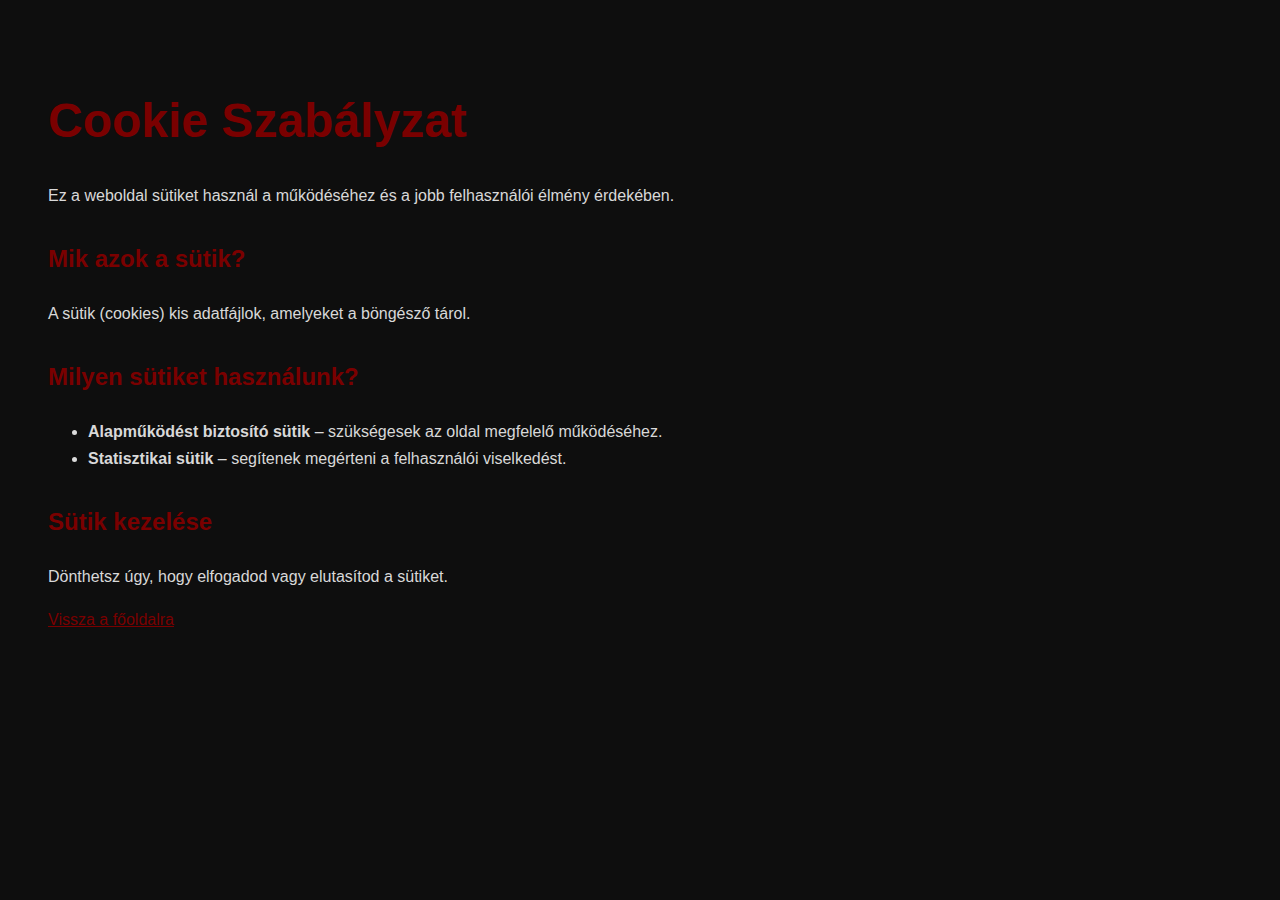
<file: cookie-policy.html>
<!DOCTYPE html>
<html lang="hu">
<head>
  <meta charset="UTF-8">
  <title>Cookie szabályzat</title>
  <meta name="viewport" content="width=device-width, initial-scale=1.0">

  <style>
    body {
      background-color: #0e0e0e;
      color: rgba(255,255,255,0.85);
      font-family: Arial, sans-serif;
      padding: 40px;
      line-height: 1.7;
    }
    h1 {
      color: #7A0000;
      font-size: 48px;
      margin-bottom: 20px;
    }
    h2 {
      color: #7A0000;
      margin-top: 30px;
    }
    a {
      color: #7A0000;
    }
  </style>

</head>
<body>

  <h1>Cookie Szabályzat</h1>

  <p>Ez a weboldal sütiket használ a működéséhez és a jobb felhasználói élmény érdekében.</p>

  <h2>Mik azok a sütik?</h2>
  <p>A sütik (cookies) kis adatfájlok, amelyeket a böngésző tárol.</p>

  <h2>Milyen sütiket használunk?</h2>
  <ul>
    <li><b>Alapműködést biztosító sütik</b> – szükségesek az oldal megfelelő működéséhez.</li>
    <li><b>Statisztikai sütik</b> – segítenek megérteni a felhasználói viselkedést.</li>
  </ul>

  <h2>Sütik kezelése</h2>
  <p>Dönthetsz úgy, hogy elfogadod vagy elutasítod a sütiket.</p>

  <a href="index.html">Vissza a főoldalra</a>

</body>
</html>
</file>
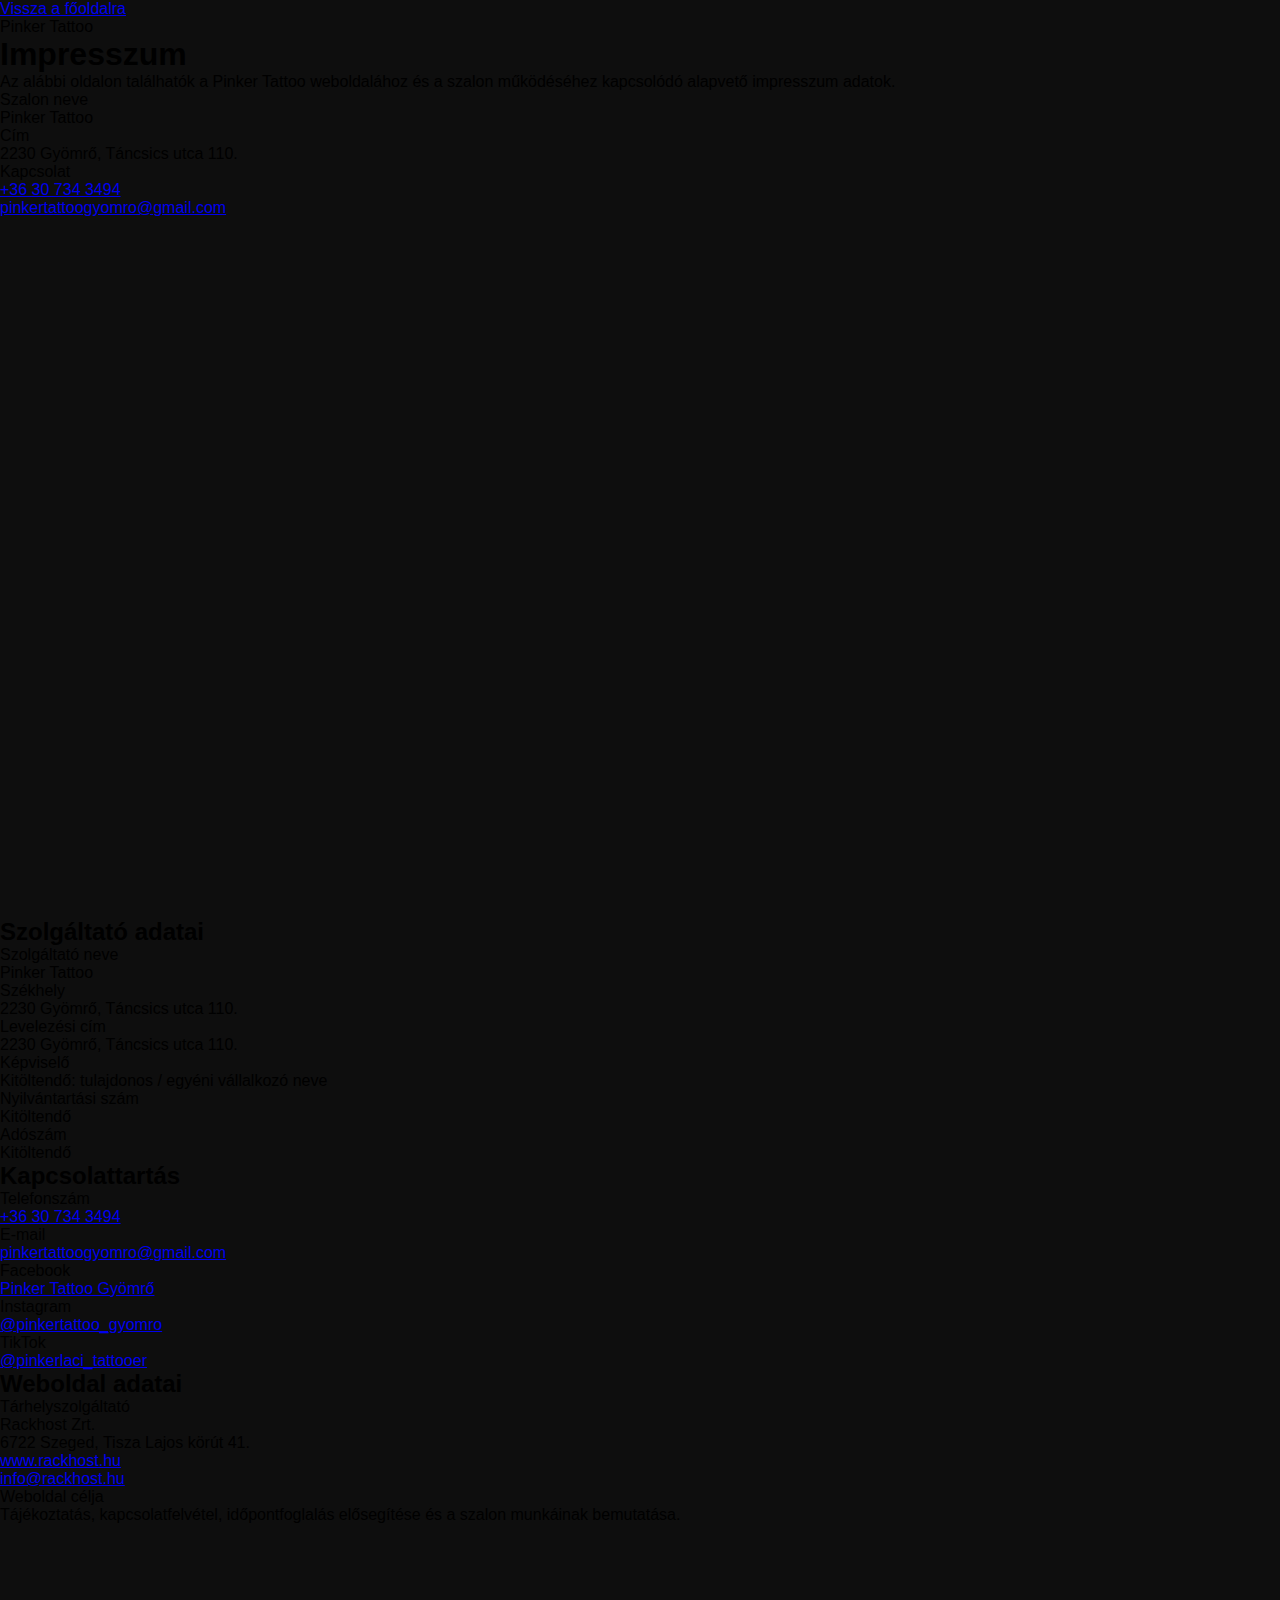
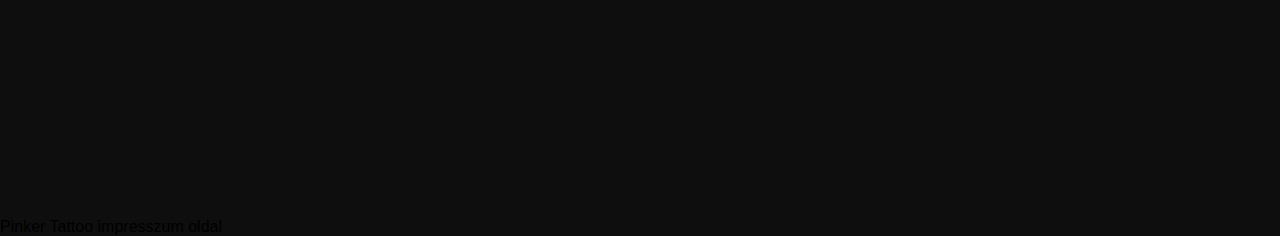
<file: impresszum.html>
<!DOCTYPE html>
<html lang="hu">
<head>
  <meta charset="UTF-8">
  <meta name="viewport" content="width=device-width, initial-scale=1.0">
  <title>Impresszum | Pinker Tattoo</title>
  <link rel="shortcut icon" href="pic/Névtelen terv.png" type="image/x-icon">
  <link rel="stylesheet" href="style.css">
  
</head>
<body class="impresszum-page">
  <main class="page">
    <a class="back-link" href="index.html">Vissza a főoldalra</a>

    <section class="hero">
      <div class="hero-card">
        <span class="eyebrow">Pinker Tattoo</span>
        <h1>Impresszum</h1>
        <p>
          Az alábbi oldalon találhatók a Pinker Tattoo weboldalához és a szalon működéséhez kapcsolódó alapvető
          impresszum adatok.
        </p>
      </div>

      <aside class="info-card hero-meta">
        <div>
          <div class="meta-label">Szalon neve</div>
          <div class="meta-value">Pinker Tattoo</div>
        </div>
        <div>
          <div class="meta-label">Cím</div>
          <div class="meta-value">2230 Gyömrő, Táncsics utca 110.</div>
        </div>
        <div>
          <div class="meta-label">Kapcsolat</div>
          <div class="meta-value">
            <a href="tel:+36307343494">+36 30 734 3494</a><br>
            <a href="mailto:pinkertattoogyomro@gmail.com">pinkertattoogyomro@gmail.com</a>
          </div>
        </div>
      </aside>
    </section>

    <section class="content-grid">
      <article class="section-card">
        <h2>Szolgáltató adatai</h2>
        <dl>
          <div class="row">
            <dt>Szolgáltató neve</dt>
            <dd>Pinker Tattoo</dd>
          </div>
          <div class="row">
            <dt>Székhely</dt>
            <dd>2230 Gyömrő, Táncsics utca 110.</dd>
          </div>
          <div class="row">
            <dt>Levelezési cím</dt>
            <dd>2230 Gyömrő, Táncsics utca 110.</dd>
          </div>
          <div class="row">
            <dt>Képviselő</dt>
            <dd><span class="placeholder">Kitöltendő: tulajdonos / egyéni vállalkozó neve</span></dd>
          </div>
          <div class="row">
            <dt>Nyilvántartási szám</dt>
            <dd><span class="placeholder">Kitöltendő</span></dd>
          </div>
          <div class="row">
            <dt>Adószám</dt>
            <dd><span class="placeholder">Kitöltendő</span></dd>
          </div>
        </dl>
      </article>

      <article class="section-card">
        <h2>Kapcsolattartás</h2>
        <dl>
          <div class="row">
            <dt>Telefonszám</dt>
            <dd><a href="tel:+36307343494">+36 30 734 3494</a></dd>
          </div>
          <div class="row">
            <dt>E-mail</dt>
            <dd><a href="mailto:pinkertattoogyomro@gmail.com">pinkertattoogyomro@gmail.com</a></dd>
          </div>
          <div class="row">
            <dt>Facebook</dt>
            <dd><a href="https://www.facebook.com/p/Pinker-Tattoo-Gy%25C3%25B6mr%25C5%2591-100063670508397/?locale=hu_HU" target="_blank" rel="noopener noreferrer">Pinker Tattoo Gyömrő</a></dd>
          </div>
          <div class="row">
            <dt>Instagram</dt>
            <dd><a href="https://www.instagram.com/pinkertattoo_gyomro/" target="_blank" rel="noopener noreferrer">@pinkertattoo_gyomro</a></dd>
          </div>
          <div class="row">
            <dt>TikTok</dt>
            <dd><a href="https://www.tiktok.com/@pinkerlaci_tattooer" target="_blank" rel="noopener noreferrer">@pinkerlaci_tattooer</a></dd>
          </div>
        </dl>
      </article>

      <article class="section-card">
        <h2>Weboldal adatai</h2>
        <dl>
          <div class="row">
            <dt>Tárhelyszolgáltató</dt>
            <dd>
              Rackhost Zrt.<br>
              6722 Szeged, Tisza Lajos körút 41.<br>
              <a href="https://www.rackhost.hu" target="_blank" rel="noopener noreferrer">www.rackhost.hu</a><br>
              <a href="mailto:info@rackhost.hu">info@rackhost.hu</a>
            </dd>
          </div>
          <div class="row">
            <dt>Weboldal célja</dt>
            <dd>Tájékoztatás, kapcsolatfelvétel, időpontfoglalás elősegítése és a szalon munkáinak bemutatása.</dd>
          </div>
        </dl>
      </article>
    </section>

    <p class="footer-note">Pinker Tattoo impresszum oldal</p>
  </main>
</body>
</html>
</file>
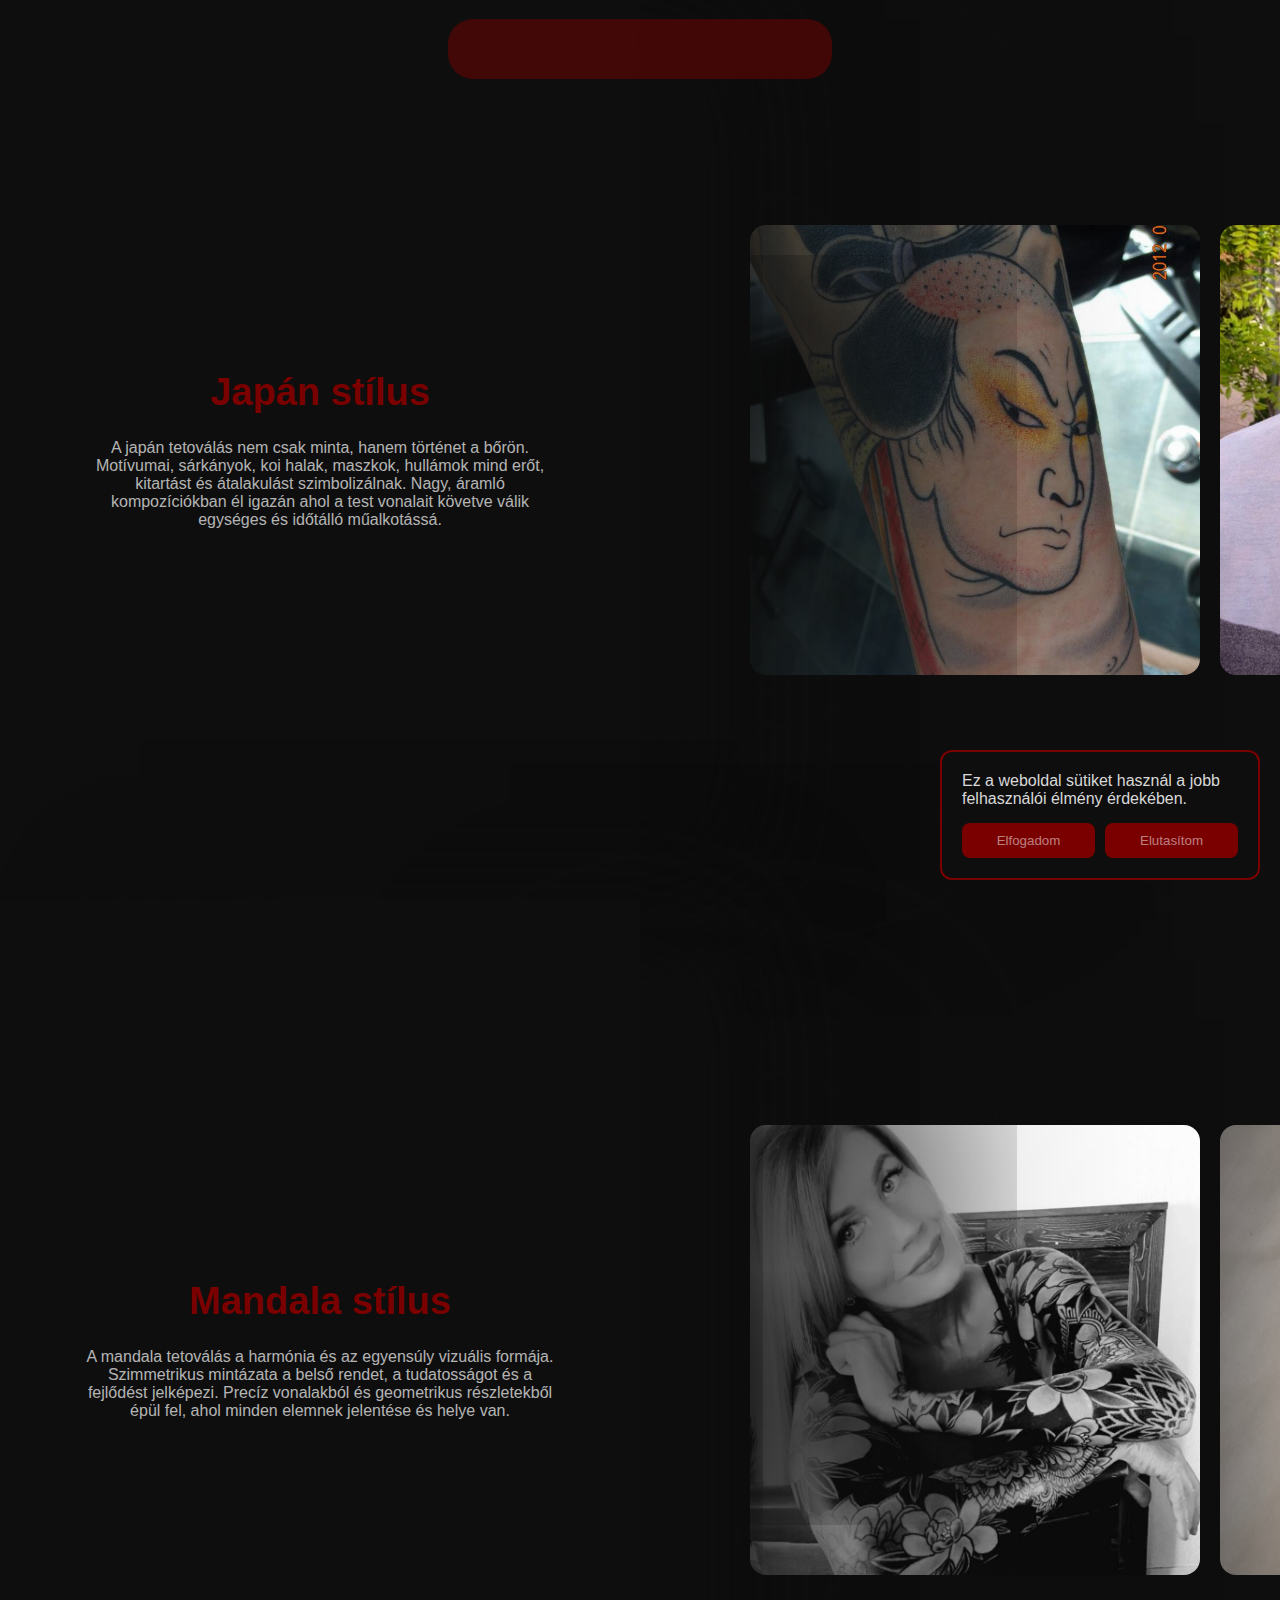
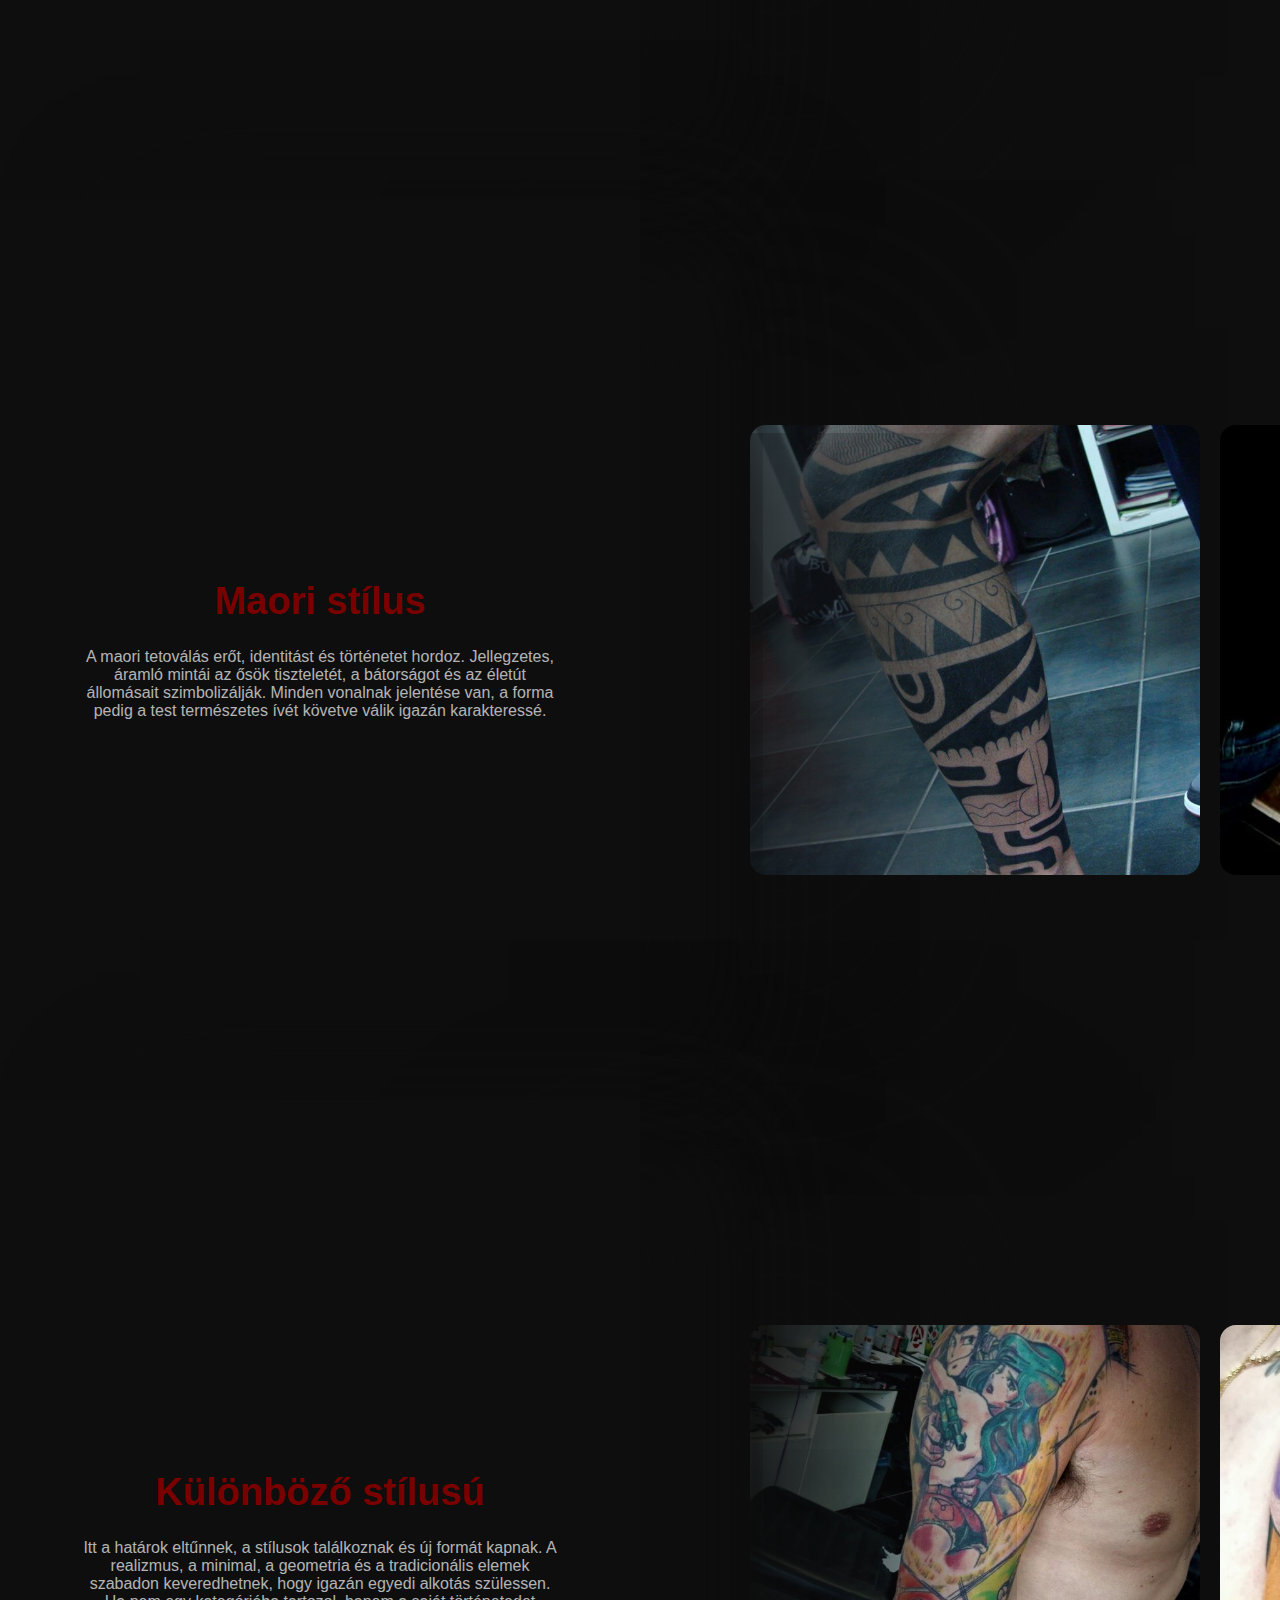
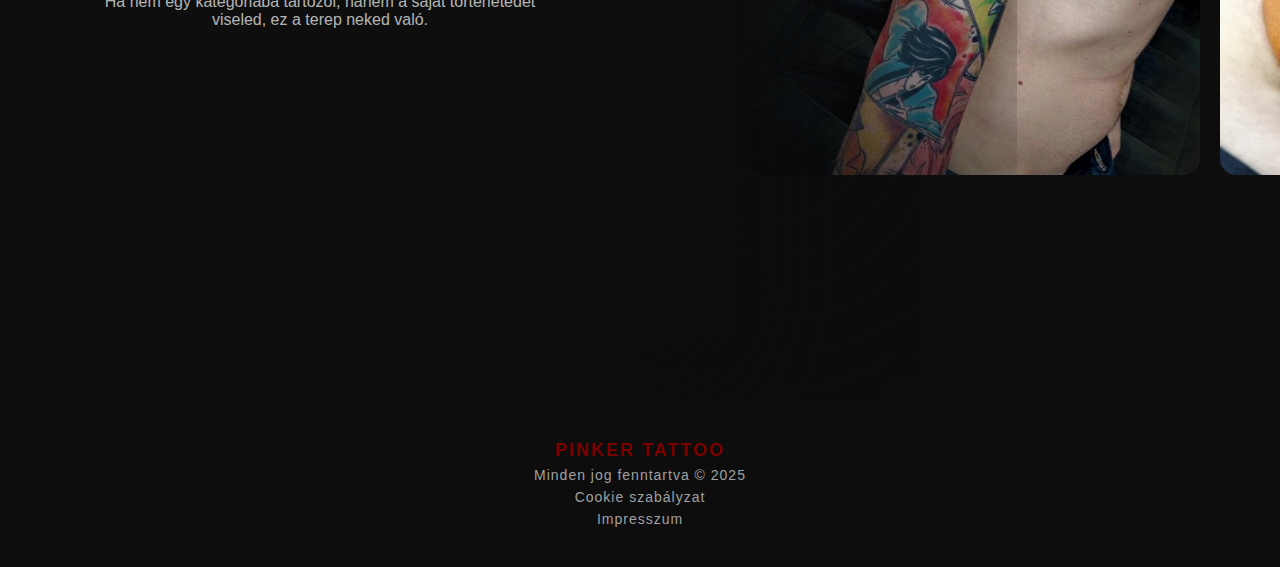
<file: more.html>
<!doctype html>
<html lang="hu">
    <head>
        <title>Title</title>
        <!-- Required meta tags -->
        <meta charset="utf-8" />
        <meta
            name="viewport"
            content="width=device-width, initial-scale=1, shrink-to-fit=no"
        />


        <link rel="stylesheet" href="more.css">
        <link rel="shortcut icon" href="pic/Névtelen terv.png" type="image/x-icon">
    </head>

    <body>
        <header>
            <!-- place navbar here -->
                       <nav>
            <ul>
              <li>
                <a href="index.html">
                  <svg xmlns="http://www.w3.org/2000/svg" width="26" height="26" fill="currentColor" class="bi bi-house-door" viewBox="0 0 16 16">
                    <path d="M8.354 1.146a.5.5 0 0 0-.708 0l-6 6A.5.5 0 0 0 1.5 7.5v7a.5.5 0 0 0 .5.5h4.5a.5.5 0 0 0 .5-.5v-4h2v4a.5.5 0 0 0 .5.5H14a.5.5 0 0 0 .5-.5v-7a.5.5 0 0 0-.146-.354L13 5.793V2.5a.5.5 0 0 0-.5-.5h-1a.5.5 0 0 0-.5.5v1.293zM2.5 14V7.707l5.5-5.5 5.5 5.5V14H10v-4a.5.5 0 0 0-.5-.5h-3a.5.5 0 0 0-.5.5v4z"/>
                  </svg>
                </a>
              </li>

              <li>
                <a href="#japan">
                  <svg xmlns="http://www.w3.org/2000/svg" xmlns:xlink="http://www.w3.org/1999/xlink" width="45" zoomAndPan="magnify" viewBox="0 0 33.75 33.749998" height="45" preserveAspectRatio="xMidYMid meet" version="1.0"><defs><g/><clipPath id="eeb89455f5"><path d="M 1.675781 11 L 17 11 L 17 19 L 1.675781 19 Z M 1.675781 11 " clip-rule="nonzero"/></clipPath><clipPath id="2d1da67da6"><path d="M 6 17 L 17 17 L 17 28.261719 L 6 28.261719 Z M 6 17 " clip-rule="nonzero"/></clipPath><clipPath id="5e907feca7"><path d="M 2 5.183594 L 16 5.183594 L 16 14 L 2 14 Z M 2 5.183594 " clip-rule="nonzero"/></clipPath><clipPath id="41b2c8d949"><rect x="0" width="3" y="0" height="6"/></clipPath></defs><g clip-path="url(#eeb89455f5)"><path fill="#c2c0c0" d="M 1.675781 17.03125 C 1.722656 16.976562 1.777344 16.953125 1.855469 16.960938 C 1.894531 16.964844 1.957031 16.976562 1.953125 16.878906 C 1.949219 16.835938 1.984375 16.75 2.015625 16.691406 C 2.042969 16.632812 2.082031 16.632812 2.128906 16.664062 C 2.199219 16.714844 2.273438 16.722656 2.355469 16.703125 C 2.441406 16.683594 2.523438 16.695312 2.609375 16.722656 C 2.757812 16.765625 2.90625 16.824219 3.070312 16.820312 C 3.164062 16.820312 3.261719 16.867188 3.355469 16.894531 C 3.398438 16.910156 3.441406 16.929688 3.472656 16.890625 C 3.546875 16.804688 3.632812 16.820312 3.722656 16.851562 C 3.886719 16.910156 4.054688 16.960938 4.230469 16.984375 C 4.367188 17.003906 4.503906 17.019531 4.636719 16.929688 C 4.695312 16.894531 4.789062 16.867188 4.871094 16.925781 C 4.90625 16.949219 4.949219 16.949219 4.988281 16.9375 C 5.261719 16.859375 5.550781 16.84375 5.820312 16.738281 C 5.855469 16.722656 5.898438 16.730469 5.933594 16.726562 C 6.105469 16.714844 6.261719 16.648438 6.425781 16.609375 C 6.617188 16.566406 6.808594 16.554688 7 16.535156 C 7.3125 16.507812 7.628906 16.453125 7.929688 16.371094 C 8.105469 16.320312 8.285156 16.324219 8.457031 16.265625 C 8.644531 16.199219 8.828125 16.125 9.03125 16.121094 C 9.121094 16.117188 9.207031 16.125 9.296875 16.113281 C 9.402344 16.097656 9.488281 16.042969 9.59375 16.03125 C 9.65625 16.023438 9.632812 15.941406 9.660156 15.894531 C 9.667969 15.878906 9.617188 15.867188 9.589844 15.882812 C 9.460938 15.945312 9.324219 15.972656 9.199219 16.035156 C 9.03125 16.117188 8.929688 16.074219 8.835938 15.917969 C 8.796875 15.851562 8.730469 15.878906 8.675781 15.859375 C 8.699219 15.804688 8.789062 15.828125 8.792969 15.753906 C 8.796875 15.699219 8.773438 15.644531 8.78125 15.59375 C 8.796875 15.492188 8.796875 15.386719 8.859375 15.292969 C 8.902344 15.222656 8.910156 15.136719 8.933594 15.058594 C 9.007812 14.820312 9.117188 14.597656 9.21875 14.371094 C 9.234375 14.335938 9.246094 14.296875 9.261719 14.261719 C 9.269531 14.238281 9.285156 14.210938 9.316406 14.21875 C 9.351562 14.230469 9.335938 14.261719 9.328125 14.28125 C 9.320312 14.308594 9.304688 14.347656 9.332031 14.363281 C 9.375 14.382812 9.378906 14.332031 9.394531 14.308594 C 9.410156 14.289062 9.421875 14.261719 9.453125 14.269531 C 9.476562 14.277344 9.480469 14.300781 9.488281 14.320312 C 9.507812 14.355469 9.496094 14.390625 9.488281 14.425781 C 9.46875 14.539062 9.511719 14.609375 9.617188 14.644531 C 9.664062 14.65625 9.65625 14.679688 9.636719 14.703125 C 9.617188 14.730469 9.585938 14.75 9.574219 14.78125 C 9.5625 14.820312 9.539062 14.878906 9.628906 14.863281 C 9.679688 14.855469 9.734375 14.832031 9.777344 14.886719 C 9.792969 14.90625 9.820312 14.890625 9.835938 14.875 C 9.855469 14.859375 9.875 14.839844 9.894531 14.828125 C 9.957031 14.796875 10.023438 14.726562 10.09375 14.765625 C 10.148438 14.796875 10.121094 15.011719 10.066406 15.0625 C 9.96875 15.144531 9.949219 15.28125 9.863281 15.375 C 9.839844 15.398438 9.855469 15.429688 9.890625 15.449219 C 9.996094 15.515625 10.003906 15.566406 9.929688 15.664062 C 9.886719 15.722656 9.78125 15.761719 9.816406 15.839844 C 9.832031 15.878906 9.941406 15.839844 10.003906 15.832031 C 10.230469 15.800781 10.449219 15.753906 10.652344 15.636719 C 10.707031 15.605469 10.773438 15.585938 10.832031 15.5625 C 10.886719 15.542969 10.894531 15.523438 10.894531 15.472656 C 10.898438 15.359375 10.882812 15.25 10.875 15.144531 C 10.832031 15.238281 10.871094 15.355469 10.8125 15.457031 C 10.792969 15.488281 10.792969 15.535156 10.75 15.535156 C 10.710938 15.53125 10.691406 15.480469 10.6875 15.445312 C 10.671875 15.304688 10.648438 15.160156 10.65625 15.015625 C 10.660156 14.925781 10.65625 14.835938 10.65625 14.75 C 10.644531 14.773438 10.628906 14.800781 10.609375 14.824219 C 10.585938 14.859375 10.570312 14.9375 10.523438 14.914062 C 10.484375 14.890625 10.46875 14.816406 10.480469 14.757812 C 10.503906 14.644531 10.511719 14.527344 10.507812 14.414062 C 10.5 14.210938 10.519531 14.011719 10.523438 13.8125 C 10.523438 13.71875 10.53125 13.628906 10.535156 13.535156 C 10.214844 13.574219 9.910156 13.664062 9.605469 13.746094 C 9.183594 13.863281 8.769531 14.007812 8.34375 14.113281 C 8.140625 14.164062 7.933594 14.175781 7.730469 14.242188 C 7.652344 14.265625 7.574219 14.195312 7.488281 14.179688 C 7.332031 14.15625 7.191406 14.085938 7.039062 13.996094 C 7.164062 13.945312 7.238281 14.054688 7.328125 14.039062 C 7.234375 13.992188 7.148438 13.929688 7.035156 13.90625 C 6.957031 13.890625 6.929688 13.796875 6.867188 13.746094 C 6.773438 13.664062 6.679688 13.570312 6.613281 13.464844 C 6.546875 13.355469 6.507812 13.230469 6.402344 13.144531 C 6.410156 13.136719 6.417969 13.128906 6.425781 13.121094 C 6.476562 13.164062 6.523438 13.207031 6.574219 13.246094 C 6.59375 13.257812 6.613281 13.273438 6.632812 13.257812 C 6.652344 13.242188 6.628906 13.222656 6.628906 13.210938 C 6.632812 13.140625 6.640625 13.070312 6.652344 13.003906 C 6.65625 12.964844 6.675781 12.953125 6.710938 12.96875 C 6.789062 13.003906 6.875 13.003906 6.941406 13.058594 C 7.09375 13.175781 7.277344 13.167969 7.453125 13.191406 C 7.914062 13.257812 8.375 13.246094 8.835938 13.230469 C 9.144531 13.21875 9.457031 13.15625 9.757812 13.078125 C 9.941406 13.03125 10.125 12.976562 10.308594 12.925781 C 10.367188 12.910156 10.429688 12.894531 10.429688 12.816406 C 10.429688 12.804688 10.441406 12.773438 10.464844 12.785156 C 10.476562 12.792969 10.476562 12.816406 10.480469 12.828125 C 10.515625 12.738281 10.460938 12.628906 10.523438 12.53125 C 10.527344 12.527344 10.523438 12.511719 10.519531 12.5 C 10.503906 12.441406 10.261719 12.316406 10.207031 12.34375 C 10.160156 12.367188 10.125 12.351562 10.101562 12.320312 C 10.066406 12.28125 10.105469 12.246094 10.132812 12.21875 C 10.175781 12.175781 10.234375 12.167969 10.289062 12.148438 C 10.597656 12.015625 10.90625 11.878906 11.238281 11.800781 C 11.3125 11.78125 11.386719 11.75 11.460938 11.726562 C 11.523438 11.703125 11.578125 11.695312 11.636719 11.722656 C 11.660156 11.734375 11.691406 11.75 11.699219 11.71875 C 11.734375 11.640625 11.808594 11.667969 11.859375 11.664062 C 11.910156 11.660156 11.945312 11.679688 11.972656 11.613281 C 11.992188 11.570312 12.042969 11.585938 12.066406 11.628906 C 12.097656 11.691406 12.144531 11.734375 12.207031 11.757812 C 12.269531 11.785156 12.273438 11.820312 12.222656 11.863281 C 12.191406 11.886719 12.1875 11.917969 12.199219 11.949219 C 12.230469 12.023438 12.25 12.101562 12.261719 12.1875 C 12.265625 12.246094 12.304688 12.25 12.355469 12.230469 C 12.609375 12.121094 12.871094 12.03125 13.132812 11.949219 C 13.34375 11.878906 13.558594 11.824219 13.769531 11.761719 C 13.84375 11.742188 13.914062 11.71875 13.976562 11.671875 C 13.992188 11.660156 14.003906 11.640625 14.019531 11.640625 C 14.21875 11.636719 14.386719 11.539062 14.5625 11.464844 C 14.574219 11.460938 14.59375 11.445312 14.597656 11.449219 C 14.679688 11.527344 14.757812 11.496094 14.84375 11.464844 C 14.90625 11.441406 14.917969 11.5 14.898438 11.542969 C 14.867188 11.605469 14.890625 11.628906 14.953125 11.632812 C 15.023438 11.636719 15.027344 11.710938 15.019531 11.734375 C 14.976562 11.820312 15.03125 11.914062 14.996094 12 C 14.980469 12.035156 15 12.078125 15.03125 12.105469 C 15.109375 12.160156 15.078125 12.191406 15.023438 12.253906 C 14.925781 12.375 14.78125 12.457031 14.71875 12.609375 C 14.714844 12.621094 14.707031 12.640625 14.695312 12.644531 C 14.464844 12.722656 14.261719 12.855469 14.046875 12.96875 C 14.011719 12.984375 13.980469 13.023438 13.9375 12.972656 C 13.886719 12.914062 13.867188 12.867188 13.945312 12.816406 C 13.957031 12.808594 14.089844 12.785156 13.96875 12.71875 C 13.945312 12.707031 14 12.667969 13.992188 12.628906 C 13.90625 12.636719 13.871094 12.613281 13.976562 12.519531 C 13.828125 12.554688 13.707031 12.570312 13.59375 12.609375 C 13.289062 12.710938 12.988281 12.8125 12.679688 12.90625 C 12.554688 12.945312 12.433594 12.996094 12.304688 13.03125 C 12.253906 13.046875 12.257812 13.089844 12.242188 13.125 C 12.183594 13.296875 12.132812 13.472656 12.089844 13.648438 C 12.066406 13.742188 12.054688 13.84375 12.035156 13.9375 C 12.023438 14 12.082031 14.011719 12.128906 14.015625 C 12.1875 14.015625 12.160156 13.972656 12.15625 13.945312 C 12.136719 13.859375 12.164062 13.824219 12.257812 13.832031 C 12.363281 13.84375 12.457031 13.835938 12.523438 13.71875 C 12.59375 13.597656 12.738281 13.554688 12.859375 13.488281 C 12.898438 13.464844 12.984375 13.441406 12.972656 13.554688 C 12.96875 13.605469 13.003906 13.605469 13.042969 13.59375 C 13.097656 13.574219 13.15625 13.554688 13.21875 13.539062 C 13.269531 13.527344 13.320312 13.496094 13.375 13.554688 C 13.402344 13.578125 13.449219 13.550781 13.488281 13.535156 C 13.546875 13.515625 13.597656 13.511719 13.617188 13.59375 C 13.628906 13.640625 13.691406 13.640625 13.71875 13.691406 C 13.824219 13.917969 13.800781 14.128906 13.679688 14.339844 C 13.664062 14.367188 13.648438 14.394531 13.636719 14.425781 C 13.714844 14.367188 13.746094 14.273438 13.816406 14.175781 C 13.824219 14.292969 13.769531 14.355469 13.722656 14.414062 C 13.535156 14.65625 13.359375 14.914062 13.082031 15.058594 C 12.90625 15.152344 12.707031 15.199219 12.5 15.183594 C 12.480469 15.179688 12.460938 15.1875 12.4375 15.1875 C 12.46875 15.074219 12.449219 15.054688 12.339844 15.074219 C 12.246094 15.085938 12.152344 15.117188 12.054688 15.097656 C 12.152344 15.050781 12.242188 14.984375 12.363281 14.984375 C 12.289062 14.96875 12.21875 14.957031 12.148438 14.941406 C 12.128906 14.9375 12.105469 14.933594 12.105469 14.914062 C 12.101562 14.882812 12.132812 14.886719 12.152344 14.882812 C 12.195312 14.875 12.234375 14.867188 12.296875 14.855469 C 12.074219 14.832031 11.875 14.855469 11.667969 14.863281 C 11.777344 14.777344 11.898438 14.714844 11.992188 14.609375 C 12.011719 14.585938 12.035156 14.5625 12.058594 14.539062 C 12.144531 14.460938 12.171875 14.378906 12.085938 14.277344 C 12.035156 14.21875 12.019531 14.144531 11.996094 14.0625 C 11.808594 14.449219 11.625 14.824219 11.441406 15.199219 C 11.425781 15.234375 11.40625 15.277344 11.359375 15.273438 C 11.320312 15.273438 11.335938 15.234375 11.335938 15.203125 C 11.308594 15.324219 11.210938 15.40625 11.175781 15.523438 C 11.414062 15.484375 11.648438 15.441406 11.863281 15.332031 C 12.015625 15.261719 12.171875 15.207031 12.378906 15.222656 C 12.273438 15.3125 12.191406 15.386719 12.109375 15.457031 C 12.117188 15.46875 12.121094 15.476562 12.128906 15.484375 C 12.34375 15.421875 12.578125 15.421875 12.78125 15.335938 C 12.898438 15.285156 13.003906 15.28125 13.121094 15.273438 C 13.144531 15.273438 13.171875 15.269531 13.183594 15.257812 C 13.273438 15.136719 13.40625 15.152344 13.535156 15.148438 C 13.542969 15.148438 13.5625 15.148438 13.5625 15.140625 C 13.632812 15.019531 13.769531 15.058594 13.867188 15.007812 C 13.914062 14.984375 14 15.003906 13.96875 14.898438 C 13.964844 14.882812 14.007812 14.871094 14.03125 14.867188 C 14.167969 14.84375 14.257812 14.769531 14.304688 14.636719 C 14.339844 14.539062 14.429688 14.503906 14.515625 14.484375 C 14.671875 14.445312 14.835938 14.425781 14.996094 14.472656 C 15.25 14.550781 15.511719 14.570312 15.777344 14.554688 C 16.054688 14.539062 16.320312 14.589844 16.578125 14.691406 C 16.660156 14.726562 16.660156 14.828125 16.570312 14.90625 C 16.539062 14.9375 16.5 14.957031 16.476562 14.996094 C 16.4375 15.074219 16.40625 15.148438 16.523438 15.195312 C 16.554688 15.207031 16.59375 15.226562 16.570312 15.273438 C 16.550781 15.316406 16.519531 15.359375 16.460938 15.335938 C 16.359375 15.292969 16.332031 15.339844 16.308594 15.429688 C 16.296875 15.496094 16.261719 15.558594 16.226562 15.617188 C 16.199219 15.667969 16.144531 15.671875 16.09375 15.667969 C 16.03125 15.664062 16.054688 15.632812 16.066406 15.59375 C 16.078125 15.570312 16.039062 15.570312 16.019531 15.5625 C 15.9375 15.542969 15.851562 15.546875 15.777344 15.488281 C 15.742188 15.460938 15.695312 15.476562 15.671875 15.515625 C 15.609375 15.636719 15.511719 15.734375 15.464844 15.863281 C 15.453125 15.894531 15.441406 15.917969 15.40625 15.921875 C 15.375 15.921875 15.363281 15.902344 15.359375 15.875 C 15.351562 15.835938 15.3125 15.824219 15.285156 15.816406 C 15.21875 15.800781 15.167969 15.765625 15.125 15.714844 C 15.105469 15.6875 15.078125 15.675781 15.042969 15.679688 C 15 15.6875 14.960938 15.671875 14.925781 15.652344 C 14.664062 15.507812 14.460938 15.539062 14.234375 15.71875 C 14.144531 15.789062 14.007812 15.808594 13.894531 15.847656 C 13.847656 15.863281 13.796875 15.863281 13.765625 15.910156 C 13.75 15.925781 13.722656 15.941406 13.699219 15.945312 C 13.472656 15.984375 13.261719 16.074219 13.046875 16.148438 C 12.921875 16.191406 12.804688 16.261719 12.667969 16.238281 C 12.464844 16.398438 12.195312 16.335938 11.984375 16.464844 C 11.917969 16.503906 11.84375 16.488281 11.773438 16.5 C 11.519531 16.539062 11.277344 16.644531 11.015625 16.640625 C 10.996094 16.640625 10.960938 16.652344 10.957031 16.667969 C 10.917969 16.816406 10.792969 16.75 10.726562 16.734375 C 10.609375 16.703125 10.511719 16.738281 10.414062 16.761719 C 10.316406 16.785156 10.230469 16.804688 10.128906 16.804688 C 10.027344 16.804688 9.925781 16.84375 9.824219 16.867188 C 9.5625 16.921875 9.304688 16.996094 9.035156 17.039062 C 8.960938 17.050781 8.851562 17.066406 8.785156 17.144531 C 8.773438 17.15625 8.742188 17.164062 8.722656 17.160156 C 8.527344 17.117188 8.34375 17.191406 8.15625 17.230469 C 7.910156 17.285156 7.660156 17.355469 7.40625 17.371094 C 7.128906 17.390625 6.867188 17.445312 6.609375 17.542969 C 6.550781 17.5625 6.488281 17.5625 6.425781 17.566406 C 6.285156 17.582031 6.167969 17.664062 6.035156 17.707031 C 5.949219 17.734375 5.863281 17.761719 5.773438 17.765625 C 5.6875 17.773438 5.589844 17.773438 5.535156 17.867188 C 5.527344 17.878906 5.5 17.886719 5.488281 17.886719 C 5.347656 17.859375 5.222656 17.9375 5.085938 17.941406 C 5.042969 17.945312 5.007812 17.960938 4.972656 17.980469 C 4.949219 17.988281 4.929688 18.003906 4.894531 17.980469 C 4.832031 17.933594 4.820312 17.945312 4.773438 18.015625 C 4.75 18.054688 4.695312 18.039062 4.679688 18.027344 C 4.609375 17.984375 4.535156 18 4.484375 18.023438 C 4.34375 18.09375 4.203125 18.074219 4.0625 18.074219 C 3.855469 18.074219 3.65625 18.097656 3.457031 18.152344 C 3.257812 18.207031 3.0625 18.144531 2.878906 18.054688 C 2.84375 18.035156 2.8125 18.015625 2.773438 18.003906 C 2.621094 17.964844 2.507812 17.894531 2.425781 17.746094 C 2.359375 17.628906 2.257812 17.539062 2.113281 17.496094 C 2.007812 17.460938 1.902344 17.40625 1.894531 17.246094 C 1.890625 17.152344 1.761719 17.132812 1.675781 17.097656 C 1.675781 17.078125 1.675781 17.054688 1.675781 17.03125 Z M 7.648438 13.316406 C 7.6875 13.367188 7.734375 13.378906 7.785156 13.382812 C 7.953125 13.402344 8.121094 13.414062 8.285156 13.382812 C 8.304688 13.382812 8.34375 13.398438 8.339844 13.351562 C 8.332031 13.320312 8.304688 13.316406 8.28125 13.316406 C 8.074219 13.316406 7.867188 13.316406 7.648438 13.316406 Z M 7.648438 13.316406 " fill-opacity="1" fill-rule="nonzero"/></g><path fill="#c2c0c0" d="M 26.832031 16.121094 C 26.820312 16.152344 26.800781 16.179688 26.761719 16.179688 C 26.648438 16.183594 26.546875 16.257812 26.441406 16.261719 C 26.222656 16.265625 26.015625 16.363281 25.796875 16.34375 C 25.746094 16.335938 25.695312 16.335938 25.644531 16.355469 C 25.46875 16.433594 25.28125 16.433594 25.09375 16.46875 C 24.992188 16.488281 24.859375 16.425781 24.765625 16.539062 C 24.753906 16.554688 24.6875 16.5625 24.675781 16.546875 C 24.617188 16.484375 24.578125 16.539062 24.523438 16.550781 C 24.394531 16.578125 24.257812 16.589844 24.125 16.617188 C 23.929688 16.652344 23.726562 16.578125 23.53125 16.671875 C 23.4375 16.71875 23.324219 16.730469 23.214844 16.734375 C 23.175781 16.734375 23.121094 16.738281 23.09375 16.761719 C 22.988281 16.839844 22.863281 16.84375 22.742188 16.859375 C 22.691406 16.867188 22.648438 16.875 22.609375 16.910156 C 22.535156 16.976562 22.421875 16.960938 22.351562 17.039062 C 22.339844 17.050781 22.320312 17.054688 22.308594 17.070312 C 22.183594 17.1875 22.183594 17.1875 22.0625 17.058594 C 22.015625 17.007812 21.945312 17.023438 21.890625 17.023438 C 21.832031 17.027344 21.878906 17.074219 21.871094 17.101562 C 21.851562 17.15625 21.808594 17.171875 21.757812 17.148438 C 21.714844 17.128906 21.667969 17.101562 21.628906 17.070312 C 21.472656 16.941406 21.285156 16.867188 21.117188 16.753906 C 21.058594 16.714844 20.972656 16.6875 21.03125 16.582031 C 21.039062 16.566406 21.035156 16.53125 21.023438 16.523438 C 20.933594 16.464844 20.953125 16.335938 20.863281 16.277344 C 20.851562 16.269531 20.84375 16.25 20.835938 16.234375 C 20.824219 16.210938 20.804688 16.191406 20.828125 16.164062 C 20.84375 16.144531 20.867188 16.15625 20.886719 16.164062 C 20.960938 16.183594 20.980469 16.175781 20.960938 16.085938 C 20.941406 16.015625 20.921875 15.957031 20.871094 15.902344 C 20.8125 15.835938 20.863281 15.765625 20.890625 15.699219 C 20.964844 15.523438 21.03125 15.34375 21.125 15.179688 C 21.136719 15.15625 21.140625 15.125 21.160156 15.113281 C 21.257812 15.042969 21.265625 14.933594 21.292969 14.835938 C 21.339844 14.671875 21.417969 14.523438 21.472656 14.363281 C 21.53125 14.191406 21.589844 14.023438 21.609375 13.839844 C 21.613281 13.8125 21.628906 13.789062 21.640625 13.761719 C 21.652344 13.738281 21.679688 13.714844 21.675781 13.695312 C 21.648438 13.539062 21.753906 13.421875 21.800781 13.289062 C 21.808594 13.257812 21.792969 13.242188 21.78125 13.21875 C 21.746094 13.160156 21.738281 13.089844 21.769531 13.03125 C 21.832031 12.925781 21.859375 12.804688 21.898438 12.691406 C 21.925781 12.609375 21.886719 12.550781 21.84375 12.492188 C 21.769531 12.402344 21.769531 12.328125 21.867188 12.261719 C 21.953125 12.199219 22.042969 12.144531 22.140625 12.105469 C 22.203125 12.078125 22.253906 12.050781 22.292969 11.992188 C 22.375 11.867188 22.511719 11.816406 22.644531 11.777344 C 22.71875 11.757812 22.777344 11.804688 22.808594 11.875 C 22.824219 11.90625 22.835938 11.941406 22.835938 11.976562 C 22.832031 12.105469 22.890625 12.15625 23.015625 12.179688 C 23.179688 12.214844 23.199219 12.410156 23.15625 12.546875 C 23.140625 12.601562 23.105469 12.660156 23.058594 12.6875 C 22.960938 12.746094 22.941406 12.835938 22.9375 12.9375 C 22.9375 12.996094 22.921875 13.046875 22.863281 13.082031 C 22.820312 13.105469 22.796875 13.144531 22.820312 13.199219 C 22.839844 13.246094 22.800781 13.28125 22.785156 13.320312 C 22.769531 13.359375 22.75 13.394531 22.78125 13.441406 C 22.835938 13.523438 22.851562 13.523438 22.910156 13.445312 C 23.039062 13.285156 23.125 13.101562 23.230469 12.929688 C 23.273438 12.863281 23.289062 12.804688 23.207031 12.742188 C 23.152344 12.699219 23.160156 12.644531 23.238281 12.628906 C 23.300781 12.613281 23.339844 12.515625 23.421875 12.574219 C 23.421875 12.574219 23.433594 12.558594 23.4375 12.550781 C 23.4375 12.53125 23.429688 12.515625 23.40625 12.511719 C 23.335938 12.503906 23.28125 12.492188 23.339844 12.402344 C 23.359375 12.371094 23.324219 12.34375 23.300781 12.320312 C 23.269531 12.285156 23.21875 12.253906 23.242188 12.203125 C 23.265625 12.152344 23.332031 12.140625 23.375 12.148438 C 23.472656 12.171875 23.484375 12.125 23.488281 12.046875 C 23.496094 11.929688 23.59375 11.882812 23.710938 11.898438 C 23.875 11.925781 24.042969 12.015625 24.214844 11.917969 C 24.246094 11.898438 24.273438 11.894531 24.277344 11.847656 C 24.289062 11.726562 24.347656 11.695312 24.460938 11.746094 C 24.464844 11.75 24.472656 11.757812 24.476562 11.757812 C 24.519531 11.773438 24.554688 11.835938 24.597656 11.804688 C 24.632812 11.785156 24.585938 11.734375 24.585938 11.695312 C 24.585938 11.636719 24.578125 11.574219 24.660156 11.566406 C 24.6875 11.5625 24.707031 11.546875 24.71875 11.519531 C 24.765625 11.394531 24.859375 11.304688 24.933594 11.199219 C 25.015625 11.085938 25.023438 10.941406 25.140625 10.84375 C 25.066406 10.824219 25.050781 10.890625 24.980469 10.878906 C 25.046875 10.808594 25.101562 10.746094 25.160156 10.683594 C 25.195312 10.648438 25.230469 10.609375 25.246094 10.5625 C 25.25 10.546875 25.269531 10.527344 25.238281 10.519531 C 25.226562 10.519531 25.203125 10.503906 25.195312 10.53125 C 25.179688 10.597656 25.15625 10.566406 25.148438 10.53125 C 25.128906 10.445312 25.082031 10.4375 25.015625 10.476562 C 24.898438 10.546875 24.75 10.550781 24.65625 10.65625 C 24.652344 10.664062 24.640625 10.667969 24.636719 10.667969 C 24.496094 10.605469 24.394531 10.722656 24.273438 10.753906 C 24.039062 10.8125 23.816406 10.898438 23.585938 10.960938 C 23.265625 11.046875 22.953125 11.160156 22.644531 11.277344 C 22.304688 11.40625 21.960938 11.519531 21.613281 11.628906 C 21.519531 11.660156 21.519531 11.734375 21.53125 11.785156 C 21.550781 11.839844 21.53125 11.863281 21.507812 11.898438 C 21.496094 11.910156 21.480469 11.929688 21.484375 11.941406 C 21.515625 12.085938 21.441406 12.214844 21.40625 12.339844 C 21.355469 12.53125 21.277344 12.71875 21.070312 12.804688 C 21.046875 12.816406 21.019531 12.835938 21.003906 12.855469 C 20.910156 13 20.796875 13.125 20.667969 13.238281 C 20.65625 13.25 20.664062 13.273438 20.636719 13.273438 C 20.464844 13.269531 20.339844 13.148438 20.34375 12.988281 C 20.34375 12.957031 20.34375 12.933594 20.375 12.914062 C 20.425781 12.882812 20.417969 12.832031 20.425781 12.777344 C 20.445312 12.65625 20.46875 12.535156 20.519531 12.421875 C 20.566406 12.316406 20.625 12.207031 20.65625 12.101562 C 20.722656 11.898438 20.796875 11.683594 20.761719 11.464844 C 20.75 11.398438 20.703125 11.339844 20.675781 11.277344 C 20.664062 11.25 20.640625 11.214844 20.667969 11.1875 C 20.699219 11.15625 20.734375 11.179688 20.765625 11.199219 C 20.859375 11.257812 20.859375 11.246094 20.894531 11.15625 C 20.9375 11.050781 20.898438 10.984375 20.839844 10.90625 C 20.761719 10.804688 20.78125 10.765625 20.914062 10.753906 C 21.035156 10.742188 21.132812 10.792969 21.222656 10.875 C 21.253906 10.902344 21.277344 10.96875 21.332031 10.945312 C 21.390625 10.917969 21.320312 10.863281 21.351562 10.804688 C 21.445312 10.917969 21.53125 11.035156 21.566406 11.171875 C 21.597656 11.277344 21.660156 11.261719 21.722656 11.242188 C 21.800781 11.21875 21.898438 11.214844 21.925781 11.113281 C 21.925781 11.109375 21.9375 11.101562 21.941406 11.101562 C 22.042969 11.136719 22.113281 11.0625 22.199219 11.039062 C 22.257812 11.019531 22.316406 11.015625 22.359375 10.960938 C 22.378906 10.9375 22.410156 10.9375 22.4375 10.941406 C 22.546875 10.949219 22.628906 10.886719 22.707031 10.824219 C 22.726562 10.804688 22.746094 10.8125 22.765625 10.8125 C 22.816406 10.820312 22.863281 10.804688 22.894531 10.769531 C 22.964844 10.683594 23.046875 10.640625 23.171875 10.699219 C 23.152344 10.664062 23.101562 10.664062 23.136719 10.625 C 23.167969 10.585938 23.199219 10.550781 23.246094 10.542969 C 23.484375 10.507812 23.699219 10.398438 23.929688 10.351562 C 23.988281 10.339844 24.03125 10.261719 24.078125 10.207031 C 24.117188 10.160156 24.152344 10.144531 24.21875 10.171875 C 24.28125 10.199219 24.339844 10.191406 24.398438 10.128906 C 24.472656 10.042969 24.597656 10.011719 24.691406 10.007812 C 24.828125 10.003906 24.921875 9.929688 25.023438 9.875 C 25.140625 9.8125 25.277344 9.800781 25.390625 9.738281 C 25.480469 9.6875 25.59375 9.703125 25.671875 9.628906 C 25.683594 9.617188 25.71875 9.625 25.746094 9.625 C 25.761719 9.625 25.789062 9.636719 25.796875 9.628906 C 25.902344 9.492188 26.074219 9.550781 26.207031 9.496094 C 26.28125 9.46875 26.371094 9.480469 26.441406 9.539062 C 26.496094 9.585938 26.574219 9.566406 26.640625 9.570312 C 26.734375 9.574219 26.839844 9.617188 26.921875 9.503906 C 26.964844 9.445312 27.09375 9.496094 27.121094 9.570312 C 27.191406 9.757812 27.367188 9.851562 27.496094 9.988281 C 27.511719 10.003906 27.542969 10.003906 27.566406 10 C 27.605469 9.992188 27.621094 10.007812 27.625 10.042969 C 27.625 10.0625 27.625 10.082031 27.628906 10.097656 C 27.691406 10.265625 27.695312 10.265625 27.554688 10.378906 C 27.445312 10.464844 27.359375 10.570312 27.289062 10.6875 C 27.230469 10.78125 27.125 10.816406 27.050781 10.886719 C 26.957031 10.96875 26.847656 11.027344 26.796875 11.15625 C 26.777344 11.210938 26.714844 11.238281 26.664062 11.261719 C 26.445312 11.355469 26.238281 11.476562 26.039062 11.609375 C 25.996094 11.636719 25.953125 11.636719 25.902344 11.640625 C 25.730469 11.648438 25.554688 11.597656 25.382812 11.667969 C 25.292969 11.699219 25.210938 11.621094 25.132812 11.585938 C 25.078125 11.558594 25.152344 11.515625 25.148438 11.46875 C 24.945312 11.445312 24.820312 11.5625 24.710938 11.710938 C 24.667969 11.761719 24.675781 11.804688 24.738281 11.839844 C 24.855469 11.902344 24.929688 12 24.984375 12.117188 C 25.046875 12.25 25.175781 12.320312 25.300781 12.378906 C 25.390625 12.421875 25.464844 12.476562 25.5 12.570312 C 25.515625 12.613281 25.53125 12.597656 25.554688 12.585938 C 25.578125 12.574219 25.605469 12.5625 25.644531 12.570312 C 25.542969 12.730469 25.503906 12.925781 25.304688 13.003906 C 25.257812 13.023438 25.230469 13.039062 25.195312 12.976562 C 25.207031 13.054688 25.1875 13.09375 25.113281 13.074219 C 25.09375 13.183594 24.984375 13.195312 24.917969 13.253906 C 24.777344 13.386719 24.589844 13.445312 24.429688 13.550781 C 24.273438 13.652344 24.085938 13.644531 23.921875 13.714844 C 23.914062 13.71875 23.902344 13.726562 23.890625 13.722656 C 23.703125 13.648438 23.609375 13.792969 23.496094 13.894531 C 23.386719 13.996094 23.285156 14.101562 23.164062 14.183594 C 23.132812 14.203125 23.105469 14.203125 23.070312 14.191406 C 22.976562 14.152344 22.894531 14.171875 22.824219 14.246094 C 22.789062 14.28125 22.753906 14.300781 22.703125 14.261719 C 22.652344 14.230469 22.632812 14.265625 22.617188 14.308594 C 22.585938 14.433594 22.589844 14.566406 22.527344 14.683594 C 22.515625 14.710938 22.523438 14.769531 22.5625 14.773438 C 22.679688 14.785156 22.765625 14.859375 22.882812 14.875 C 23.066406 14.902344 23.25 14.886719 23.429688 14.898438 C 23.476562 14.902344 23.519531 14.898438 23.539062 14.945312 C 23.546875 14.964844 23.554688 14.964844 23.570312 14.957031 C 23.734375 14.878906 23.917969 14.914062 24.089844 14.882812 C 24.265625 14.855469 24.445312 14.84375 24.621094 14.824219 C 24.671875 14.816406 24.726562 14.8125 24.753906 14.847656 C 24.804688 14.910156 24.855469 14.890625 24.914062 14.886719 C 25.203125 14.867188 25.480469 14.78125 25.761719 14.726562 C 25.96875 14.6875 26.175781 14.640625 26.363281 14.550781 C 26.457031 14.503906 26.578125 14.542969 26.648438 14.4375 C 26.660156 14.417969 26.695312 14.4375 26.71875 14.445312 C 26.730469 14.449219 26.753906 14.472656 26.753906 14.4375 C 26.757812 14.347656 26.816406 14.367188 26.859375 14.390625 C 26.921875 14.429688 26.960938 14.402344 26.972656 14.347656 C 26.996094 14.25 27.078125 14.265625 27.136719 14.257812 C 27.199219 14.25 27.109375 14.304688 27.140625 14.304688 C 27.175781 14.304688 27.246094 14.308594 27.234375 14.25 C 27.226562 14.203125 27.25 14.191406 27.273438 14.179688 C 27.3125 14.15625 27.300781 14.203125 27.316406 14.21875 C 27.351562 14.265625 27.371094 14.230469 27.382812 14.199219 C 27.421875 14.113281 27.496094 14.121094 27.574219 14.105469 C 27.746094 14.070312 27.929688 14.105469 28.089844 14.03125 C 28.109375 14.023438 28.191406 14.019531 28.128906 13.953125 C 28.117188 13.9375 28.160156 13.898438 28.191406 13.890625 C 28.222656 13.878906 28.257812 13.875 28.292969 13.878906 C 28.3125 13.882812 28.308594 13.910156 28.289062 13.921875 C 28.265625 13.933594 28.238281 13.945312 28.21875 13.972656 C 28.285156 13.957031 28.351562 13.941406 28.425781 13.925781 C 28.410156 13.882812 28.367188 13.910156 28.347656 13.871094 C 28.429688 13.839844 28.507812 13.789062 28.589844 13.78125 C 28.6875 13.769531 28.757812 13.734375 28.8125 13.65625 C 28.824219 13.640625 28.851562 13.636719 28.871094 13.628906 C 29.035156 13.539062 29.160156 13.402344 29.289062 13.277344 C 29.53125 13.035156 29.746094 12.773438 30.003906 12.539062 C 30.03125 12.675781 29.945312 12.757812 29.882812 12.847656 C 29.914062 12.875 29.929688 12.851562 29.941406 12.835938 C 30.066406 12.699219 30.183594 12.554688 30.289062 12.398438 C 30.402344 12.226562 30.457031 12.027344 30.558594 11.855469 C 30.59375 11.792969 30.605469 11.71875 30.621094 11.648438 C 30.640625 11.574219 30.65625 11.5 30.695312 11.433594 C 30.730469 11.367188 30.757812 11.304688 30.753906 11.21875 C 30.746094 11.144531 30.828125 11.09375 30.832031 11.003906 C 30.835938 10.707031 30.863281 10.410156 30.878906 10.113281 C 30.890625 9.921875 30.835938 9.742188 30.792969 9.558594 C 30.773438 9.472656 30.777344 9.375 30.707031 9.296875 C 30.679688 9.265625 30.691406 9.222656 30.730469 9.195312 C 30.792969 9.152344 30.804688 9.214844 30.828125 9.25 C 30.871094 9.207031 30.839844 9.175781 30.824219 9.148438 C 30.769531 9.046875 30.714844 8.941406 30.660156 8.839844 C 30.648438 8.820312 30.625 8.792969 30.652344 8.777344 C 30.6875 8.753906 30.699219 8.796875 30.710938 8.820312 C 30.765625 8.941406 30.859375 9.042969 30.90625 9.167969 C 30.914062 9.1875 30.925781 9.226562 30.957031 9.203125 C 30.992188 9.175781 30.9375 9.171875 30.941406 9.15625 C 30.957031 9.046875 30.816406 8.996094 30.839844 8.859375 C 31.089844 9.144531 31.203125 9.476562 31.332031 9.804688 C 31.457031 10.136719 31.539062 10.472656 31.523438 10.839844 C 31.589844 10.765625 31.589844 10.757812 31.617188 10.578125 C 31.625 10.527344 31.617188 10.425781 31.675781 10.4375 C 31.738281 10.449219 31.691406 10.539062 31.683594 10.589844 C 31.648438 10.789062 31.609375 10.988281 31.566406 11.195312 C 31.632812 11.160156 31.617188 11.101562 31.628906 11.050781 C 31.65625 10.9375 31.703125 10.832031 31.71875 10.71875 C 31.722656 10.679688 31.734375 10.636719 31.78125 10.644531 C 31.828125 10.65625 31.804688 10.699219 31.800781 10.726562 C 31.773438 11.003906 31.71875 11.273438 31.683594 11.546875 C 31.648438 11.851562 31.492188 12.109375 31.417969 12.394531 C 31.390625 12.511719 31.316406 12.597656 31.269531 12.699219 C 31.230469 12.792969 31.136719 12.882812 31.070312 12.976562 C 31.042969 13.015625 31.015625 13.042969 31.054688 13.089844 C 31.082031 13.125 31.074219 13.175781 31.039062 13.195312 C 30.886719 13.277344 30.835938 13.433594 30.738281 13.558594 C 30.601562 13.738281 30.484375 13.933594 30.339844 14.113281 C 30.148438 14.351562 29.953125 14.59375 29.65625 14.71875 C 29.550781 14.761719 29.472656 14.84375 29.382812 14.910156 C 29.15625 15.070312 28.90625 15.183594 28.652344 15.296875 C 28.453125 15.390625 28.261719 15.5 28.066406 15.59375 C 27.894531 15.671875 27.71875 15.734375 27.546875 15.804688 C 27.449219 15.84375 27.355469 15.878906 27.269531 15.9375 C 27.226562 15.96875 27.136719 16.003906 27.1875 15.847656 C 27.136719 16.039062 27.007812 16.066406 26.871094 16.078125 C 26.867188 16 26.890625 15.957031 26.976562 15.988281 C 26.996094 15.992188 27.015625 15.992188 27.023438 15.96875 C 27.023438 15.957031 27.023438 15.941406 27.019531 15.929688 C 27.007812 15.902344 26.988281 15.914062 26.972656 15.917969 C 26.859375 15.957031 26.738281 15.953125 26.621094 15.980469 C 26.332031 16.039062 26.03125 16.0625 25.742188 16.136719 C 25.65625 16.160156 25.558594 16.175781 25.46875 16.175781 C 25.332031 16.179688 25.195312 16.195312 25.066406 16.226562 C 24.878906 16.273438 24.683594 16.304688 24.496094 16.3125 C 24.269531 16.324219 24.054688 16.375 23.835938 16.40625 C 23.765625 16.417969 23.683594 16.429688 23.609375 16.523438 C 23.761719 16.488281 23.878906 16.542969 24.011719 16.515625 C 24.105469 16.5 24.203125 16.480469 24.300781 16.472656 C 24.425781 16.464844 24.550781 16.449219 24.667969 16.414062 C 24.789062 16.378906 24.914062 16.375 25.03125 16.359375 C 25.199219 16.335938 25.371094 16.324219 25.53125 16.273438 C 25.710938 16.21875 25.898438 16.230469 26.078125 16.183594 C 26.214844 16.148438 26.363281 16.164062 26.496094 16.128906 C 26.613281 16.097656 26.71875 16.046875 26.832031 16.121094 Z M 30.816406 11.660156 C 30.925781 11.507812 31.074219 10.394531 31.007812 10.257812 C 30.949219 10.496094 30.945312 10.734375 30.929688 10.957031 C 30.910156 11.191406 30.761719 11.398438 30.816406 11.660156 Z M 30.816406 11.660156 " fill-opacity="1" fill-rule="nonzero"/><g clip-path="url(#2d1da67da6)"><path fill="#c2c0c0" d="M 9.6875 22.125 C 9.5625 22.230469 9.417969 22.292969 9.359375 22.394531 C 9.261719 22.558594 9.09375 22.578125 8.960938 22.664062 C 8.949219 22.671875 8.929688 22.675781 8.929688 22.6875 C 8.875 22.878906 8.714844 22.804688 8.59375 22.828125 C 8.5 22.84375 8.40625 22.859375 8.316406 22.882812 C 8.183594 22.910156 8.054688 22.960938 7.917969 22.972656 C 7.824219 22.984375 7.722656 22.957031 7.628906 22.933594 C 7.507812 22.902344 7.394531 22.917969 7.28125 22.960938 C 7.109375 23.023438 6.9375 23.074219 6.757812 23.105469 C 6.746094 23.078125 6.765625 23.070312 6.777344 23.066406 C 7.03125 22.984375 7.230469 22.804688 7.453125 22.667969 C 7.566406 22.597656 7.695312 22.535156 7.796875 22.453125 C 7.980469 22.304688 8.207031 22.214844 8.367188 22.039062 C 8.40625 22 8.445312 21.964844 8.488281 21.929688 C 8.710938 21.761719 8.863281 21.53125 9.042969 21.324219 C 9.140625 21.21875 9.25 21.113281 9.363281 21.019531 C 9.386719 21 9.425781 20.992188 9.417969 20.945312 C 9.339844 20.9375 9.285156 21.011719 9.203125 21 C 9.21875 20.964844 9.230469 20.933594 9.253906 20.882812 C 9.183594 20.90625 9.121094 20.917969 9.066406 20.945312 C 8.988281 20.980469 8.90625 20.992188 8.820312 20.992188 C 8.691406 20.996094 8.578125 21.0625 8.460938 21.105469 C 8.265625 21.167969 8.082031 21.15625 7.902344 21.054688 C 7.882812 21.042969 7.855469 21.019531 7.832031 21.035156 C 7.738281 21.105469 7.6875 21.03125 7.636719 20.976562 C 7.523438 20.851562 7.410156 20.726562 7.382812 20.546875 C 7.371094 20.472656 7.289062 20.417969 7.300781 20.324219 C 7.394531 20.367188 7.40625 20.480469 7.515625 20.535156 C 7.347656 20.269531 7.214844 20.015625 7.175781 19.722656 C 7.171875 19.699219 7.175781 19.671875 7.214844 19.660156 C 7.242188 19.765625 7.277344 19.863281 7.351562 19.945312 C 7.410156 20.007812 7.449219 20.078125 7.554688 20.042969 C 7.597656 20.027344 7.609375 20.074219 7.625 20.121094 C 7.640625 20 7.722656 20.035156 7.789062 20.035156 C 7.875 20.03125 7.9375 20.113281 8.035156 20.097656 C 8.285156 20.050781 8.539062 20.070312 8.789062 20.027344 C 8.933594 20.003906 9.078125 19.964844 9.21875 19.941406 C 9.351562 19.921875 9.492188 19.949219 9.628906 19.910156 C 9.847656 19.84375 10.066406 19.78125 10.28125 19.71875 C 10.304688 19.714844 10.324219 19.695312 10.34375 19.699219 C 10.488281 19.734375 10.550781 19.625 10.617188 19.535156 C 10.765625 19.335938 10.925781 19.144531 11.050781 18.925781 C 11.191406 18.679688 11.195312 18.429688 11.070312 18.171875 C 11.015625 18.058594 10.902344 18.042969 10.800781 18.023438 C 10.625 17.992188 10.480469 18.074219 10.355469 18.1875 C 10.320312 18.21875 10.273438 18.226562 10.234375 18.230469 C 10.152344 18.234375 10.113281 18.164062 10.148438 18.09375 C 10.167969 18.058594 10.195312 18.039062 10.222656 18.015625 C 10.382812 17.90625 10.5625 17.808594 10.695312 17.671875 C 10.863281 17.5 11.070312 17.417969 11.289062 17.34375 C 11.328125 17.332031 11.359375 17.316406 11.398438 17.332031 C 11.449219 17.355469 11.480469 17.34375 11.515625 17.296875 C 11.5625 17.230469 11.644531 17.261719 11.710938 17.253906 C 11.761719 17.246094 11.808594 17.246094 11.851562 17.214844 C 11.910156 17.167969 11.972656 17.195312 12.027344 17.210938 C 12.144531 17.253906 12.28125 17.292969 12.371094 17.359375 C 12.496094 17.449219 12.679688 17.519531 12.703125 17.722656 C 12.710938 17.769531 12.78125 17.816406 12.777344 17.859375 C 12.773438 18.039062 12.847656 18.214844 12.800781 18.394531 C 12.757812 18.566406 12.714844 18.738281 12.683594 18.910156 C 12.671875 18.972656 12.65625 19.03125 12.578125 19.046875 C 12.550781 19.050781 12.535156 19.074219 12.542969 19.101562 C 12.554688 19.132812 12.585938 19.125 12.609375 19.117188 C 12.738281 19.070312 12.875 19.070312 13.007812 19.042969 C 13.121094 19.019531 13.226562 19.078125 13.332031 19.105469 C 13.410156 19.125 13.40625 19.128906 13.4375 19.050781 C 13.453125 19.011719 13.5 19.011719 13.519531 19.035156 C 13.5625 19.082031 13.605469 19.035156 13.652344 19.042969 C 13.722656 19.054688 13.679688 18.984375 13.707031 18.957031 C 13.777344 19.019531 13.84375 19.027344 13.910156 18.949219 C 13.917969 18.9375 13.925781 18.929688 13.941406 18.933594 C 14.09375 18.972656 14.1875 18.859375 14.292969 18.792969 C 14.371094 18.742188 14.433594 18.746094 14.480469 18.835938 C 14.507812 18.894531 14.539062 18.84375 14.558594 18.835938 C 15.003906 18.644531 15.445312 18.4375 15.855469 18.171875 C 16.050781 18.046875 16.246094 17.914062 16.441406 17.785156 C 16.492188 17.753906 16.542969 17.71875 16.609375 17.742188 C 16.652344 17.753906 16.6875 17.722656 16.71875 17.703125 C 16.777344 17.671875 16.828125 17.632812 16.898438 17.632812 C 16.542969 17.867188 16.175781 18.097656 15.820312 18.367188 C 15.882812 18.367188 15.925781 18.367188 15.984375 18.367188 C 15.859375 18.539062 15.683594 18.625 15.539062 18.761719 C 15.660156 18.703125 15.78125 18.644531 15.902344 18.582031 C 15.910156 18.59375 15.914062 18.601562 15.917969 18.609375 C 15.628906 18.800781 15.285156 18.894531 15.027344 19.117188 C 15.09375 19.109375 15.152344 19.039062 15.265625 19.046875 C 15.125 19.152344 14.996094 19.207031 14.871094 19.269531 C 14.820312 19.292969 14.722656 19.304688 14.746094 19.359375 C 14.773438 19.429688 14.84375 19.355469 14.890625 19.335938 C 15.007812 19.292969 15.117188 19.234375 15.234375 19.191406 C 15.175781 19.265625 15.09375 19.296875 15.015625 19.335938 C 14.671875 19.507812 14.316406 19.65625 13.945312 19.769531 C 13.929688 19.773438 13.90625 19.777344 13.898438 19.789062 C 13.78125 19.953125 13.589844 19.953125 13.425781 20.003906 C 13.261719 20.058594 13.097656 20.101562 12.957031 20.207031 C 12.949219 20.214844 12.9375 20.222656 12.929688 20.222656 C 12.75 20.203125 12.652344 20.375 12.480469 20.398438 C 12.3125 20.417969 12.148438 20.488281 11.980469 20.523438 C 11.808594 20.558594 11.644531 20.609375 11.46875 20.613281 C 11.289062 20.617188 11.175781 20.738281 11.054688 20.84375 C 10.746094 21.117188 10.421875 21.371094 10.105469 21.636719 C 10.023438 21.707031 9.949219 21.78125 9.855469 21.839844 C 9.800781 21.875 9.789062 21.960938 9.777344 22.027344 C 9.855469 22.027344 9.890625 22.167969 9.992188 22.09375 C 10 22.089844 10.019531 22.085938 10.019531 22.085938 C 10.058594 22.160156 10.144531 22.179688 10.195312 22.234375 C 10.230469 22.273438 10.285156 22.285156 10.3125 22.226562 C 10.34375 22.164062 10.394531 22.097656 10.347656 22.015625 C 10.328125 21.976562 10.355469 21.945312 10.378906 21.917969 C 10.484375 21.777344 10.574219 21.628906 10.757812 21.5625 C 10.832031 21.535156 10.898438 21.46875 10.96875 21.417969 C 11.066406 21.34375 11.167969 21.28125 11.285156 21.238281 C 11.421875 21.191406 11.511719 21.078125 11.628906 21.003906 C 11.855469 20.863281 12.109375 20.796875 12.355469 20.707031 C 12.511719 20.648438 12.664062 20.585938 12.824219 20.546875 C 12.851562 20.539062 12.894531 20.523438 12.898438 20.507812 C 12.917969 20.402344 12.980469 20.4375 13.050781 20.441406 C 13.238281 20.445312 13.417969 20.480469 13.601562 20.519531 C 13.703125 20.539062 13.78125 20.605469 13.785156 20.707031 C 13.785156 20.746094 13.808594 20.746094 13.832031 20.75 C 13.902344 20.761719 13.964844 20.800781 14.039062 20.808594 C 14.140625 20.820312 14.121094 20.933594 14.167969 20.992188 C 14.195312 21.027344 14.1875 21.097656 14.265625 21.078125 C 14.289062 21.074219 14.289062 21.101562 14.292969 21.117188 C 14.347656 21.445312 14.40625 21.769531 14.390625 22.109375 C 14.375 22.4375 14.328125 22.761719 14.320312 23.089844 C 14.316406 23.289062 14.292969 23.496094 14.261719 23.699219 C 14.238281 23.84375 14.25 23.992188 14.230469 24.140625 C 14.195312 24.429688 14.175781 24.71875 14.148438 25.011719 C 14.101562 25.527344 14.054688 26.046875 14.007812 26.566406 C 14 26.648438 13.980469 26.730469 13.964844 26.8125 C 13.953125 26.875 13.898438 26.945312 14.015625 26.976562 C 14.074219 26.988281 14.117188 27.066406 14.199219 27.007812 C 14.226562 26.988281 14.292969 26.984375 14.320312 27.011719 C 14.355469 27.046875 14.308594 27.082031 14.289062 27.113281 C 14.246094 27.179688 14.226562 27.261719 14.246094 27.328125 C 14.269531 27.417969 14.242188 27.472656 14.183594 27.527344 C 14.109375 27.597656 14.113281 27.644531 14.207031 27.683594 C 14.289062 27.71875 14.335938 27.757812 14.304688 27.851562 C 14.285156 27.917969 14.316406 28.003906 14.214844 28.039062 C 14.152344 28.058594 14.117188 28.117188 14.074219 28.167969 C 13.984375 28.28125 13.898438 28.285156 13.792969 28.183594 C 13.683594 28.085938 13.640625 28.085938 13.539062 28.183594 C 13.410156 28.308594 13.242188 28.292969 13.164062 28.128906 C 13.074219 27.933594 12.921875 27.785156 12.808594 27.605469 C 12.789062 27.574219 12.769531 27.554688 12.730469 27.558594 C 12.578125 27.578125 12.464844 27.488281 12.335938 27.429688 C 12.15625 27.34375 11.996094 27.214844 11.785156 27.195312 C 11.710938 27.191406 11.640625 27.144531 11.566406 27.113281 C 11.53125 27.097656 11.53125 27.0625 11.53125 27.03125 C 11.53125 27.011719 11.550781 27 11.53125 26.972656 C 11.460938 26.886719 11.46875 26.878906 11.582031 26.859375 C 11.648438 26.84375 11.707031 26.90625 11.785156 26.847656 C 11.730469 26.84375 11.6875 26.839844 11.644531 26.828125 C 11.597656 26.816406 11.511719 26.882812 11.511719 26.757812 C 11.511719 26.722656 11.425781 26.75 11.382812 26.738281 C 11.34375 26.730469 11.269531 26.769531 11.269531 26.699219 C 11.265625 26.652344 11.324219 26.621094 11.378906 26.617188 C 11.664062 26.582031 11.945312 26.507812 12.234375 26.5 C 12.238281 26.5 12.253906 26.503906 12.253906 26.503906 C 12.351562 26.3125 12.542969 26.496094 12.660156 26.398438 C 12.765625 26.457031 12.886719 26.335938 12.996094 26.433594 C 13.03125 26.464844 13.066406 26.40625 13.078125 26.371094 C 13.113281 26.28125 13.160156 26.1875 13.171875 26.089844 C 13.195312 25.859375 13.25 25.632812 13.238281 25.398438 C 13.234375 25.269531 13.238281 25.121094 13.296875 24.988281 C 13.34375 24.890625 13.320312 24.777344 13.320312 24.667969 C 13.320312 24.527344 13.335938 24.378906 13.371094 24.242188 C 13.429688 23.992188 13.417969 23.734375 13.457031 23.484375 C 13.476562 23.371094 13.433594 23.246094 13.5 23.148438 C 13.601562 22.988281 13.472656 22.839844 13.507812 22.6875 C 13.511719 22.667969 13.492188 22.644531 13.507812 22.617188 C 13.554688 22.511719 13.546875 22.40625 13.53125 22.289062 C 13.507812 22.15625 13.523438 22.011719 13.558594 21.878906 C 13.582031 21.792969 13.5625 21.714844 13.542969 21.632812 C 13.535156 21.597656 13.503906 21.578125 13.476562 21.59375 C 13.347656 21.671875 13.257812 21.574219 13.195312 21.503906 C 13.09375 21.386719 12.945312 21.351562 12.832031 21.261719 C 12.824219 21.253906 12.808594 21.25 12.800781 21.253906 C 12.699219 21.308594 12.613281 21.234375 12.503906 21.234375 C 12.558594 21.1875 12.628906 21.214844 12.664062 21.15625 C 12.457031 21.148438 12.261719 21.195312 12.066406 21.257812 C 11.882812 21.316406 11.695312 21.363281 11.53125 21.472656 C 11.488281 21.503906 11.410156 21.53125 11.402344 21.566406 C 11.371094 21.75 11.195312 21.730469 11.089844 21.808594 C 11.019531 21.859375 11.039062 21.796875 11.050781 21.746094 C 10.941406 21.851562 10.796875 21.898438 10.722656 22.027344 C 10.707031 22.050781 10.6875 22.066406 10.65625 22.074219 C 10.457031 22.144531 10.398438 22.328125 10.449219 22.527344 C 10.484375 22.671875 10.53125 22.828125 10.496094 22.984375 C 10.492188 22.996094 10.484375 23.011719 10.488281 23.023438 C 10.550781 23.1875 10.503906 23.355469 10.5 23.519531 C 10.496094 23.609375 10.519531 23.636719 10.597656 23.582031 C 10.695312 23.511719 10.804688 23.480469 10.914062 23.4375 C 11.050781 23.386719 11.167969 23.292969 11.292969 23.222656 C 11.332031 23.199219 11.371094 23.183594 11.414062 23.179688 C 11.507812 23.171875 11.574219 23.132812 11.613281 23.042969 C 11.621094 23.019531 11.640625 22.996094 11.660156 22.984375 C 11.804688 22.921875 11.855469 22.792969 11.902344 22.660156 C 11.921875 22.59375 11.964844 22.539062 11.992188 22.472656 C 11.859375 22.582031 11.722656 22.667969 11.554688 22.710938 C 11.476562 22.730469 11.402344 22.738281 11.324219 22.738281 C 11.28125 22.734375 11.234375 22.730469 11.195312 22.746094 C 11.144531 22.769531 11.109375 22.761719 11.058594 22.730469 C 11.023438 22.707031 10.980469 22.683594 10.921875 22.71875 C 10.890625 22.738281 10.808594 22.714844 10.820312 22.65625 C 10.839844 22.5625 10.804688 22.457031 10.890625 22.375 C 10.78125 22.367188 10.777344 22.328125 10.824219 22.242188 C 10.902344 22.101562 10.984375 21.964844 11.125 21.886719 C 11.226562 21.824219 11.335938 21.769531 11.457031 21.746094 C 11.53125 21.730469 11.609375 21.71875 11.667969 21.652344 C 11.703125 21.609375 11.761719 21.613281 11.796875 21.648438 C 11.835938 21.683594 11.800781 21.726562 11.773438 21.75 C 11.644531 21.886719 11.632812 22.089844 11.503906 22.222656 C 11.484375 22.242188 11.492188 22.28125 11.484375 22.339844 C 11.65625 22.207031 11.816406 22.089844 11.96875 21.96875 C 12.097656 21.863281 12.25 21.78125 12.382812 21.679688 C 12.449219 21.628906 12.492188 21.691406 12.546875 21.691406 C 12.703125 21.699219 12.882812 21.886719 12.925781 22.042969 C 12.941406 22.101562 12.929688 22.140625 12.890625 22.179688 C 12.859375 22.210938 12.824219 22.246094 12.792969 22.277344 C 12.730469 22.335938 12.664062 22.339844 12.601562 22.289062 C 12.5625 22.257812 12.527344 22.242188 12.484375 22.265625 C 12.441406 22.285156 12.425781 22.316406 12.476562 22.351562 C 12.476562 22.351562 12.457031 22.386719 12.445312 22.402344 C 12.40625 22.457031 12.367188 22.511719 12.3125 22.585938 C 12.65625 22.523438 12.96875 22.523438 13.28125 22.484375 C 13.304688 22.484375 13.324219 22.480469 13.347656 22.476562 C 13.378906 22.464844 13.425781 22.445312 13.445312 22.476562 C 13.46875 22.507812 13.429688 22.535156 13.40625 22.554688 C 13.359375 22.589844 13.410156 22.613281 13.421875 22.632812 C 13.46875 22.703125 13.464844 22.742188 13.390625 22.800781 C 13.140625 23 12.867188 23.148438 12.578125 23.277344 C 12.503906 23.3125 12.457031 23.367188 12.421875 23.4375 C 12.355469 23.574219 12.289062 23.714844 12.230469 23.855469 C 12.191406 23.949219 12.203125 24.046875 12.21875 24.144531 C 12.234375 24.234375 12.347656 24.261719 12.398438 24.1875 C 12.53125 24 12.679688 23.820312 12.753906 23.597656 C 12.78125 23.515625 12.804688 23.429688 12.875 23.371094 C 12.902344 23.347656 12.9375 23.324219 12.972656 23.34375 C 13.007812 23.363281 12.996094 23.402344 12.988281 23.433594 C 12.976562 23.484375 12.960938 23.535156 12.949219 23.589844 C 12.96875 23.589844 12.976562 23.589844 12.980469 23.585938 C 13.015625 23.5625 13.007812 23.46875 13.085938 23.511719 C 13.148438 23.542969 13.109375 23.597656 13.09375 23.644531 C 13.078125 23.703125 13.066406 23.761719 13.054688 23.820312 C 13.035156 23.945312 12.996094 24.058594 12.933594 24.164062 C 12.890625 24.238281 12.8125 24.300781 12.839844 24.40625 C 12.847656 24.445312 12.792969 24.484375 12.757812 24.515625 C 12.59375 24.6875 12.375 24.78125 12.179688 24.902344 C 12.152344 24.921875 12.125 24.917969 12.097656 24.90625 C 12.074219 24.894531 12.035156 24.882812 12.03125 24.910156 C 12.011719 25.011719 11.933594 25 11.863281 25.007812 C 11.855469 25.007812 11.847656 25.007812 11.84375 25.011719 C 11.753906 25.125 11.691406 25.019531 11.617188 24.984375 C 11.492188 24.921875 11.359375 24.878906 11.261719 24.769531 C 11.183594 24.683594 11.15625 24.582031 11.128906 24.480469 C 11.121094 24.449219 11.152344 24.425781 11.15625 24.402344 C 11.179688 24.226562 11.296875 24.066406 11.261719 23.867188 C 11.171875 23.902344 11.097656 23.941406 11.03125 23.996094 C 10.894531 24.097656 10.726562 24.140625 10.578125 24.21875 C 10.574219 24.21875 10.570312 24.222656 10.566406 24.222656 C 10.328125 24.164062 10.371094 24.371094 10.335938 24.484375 C 10.28125 24.652344 10.257812 24.828125 10.214844 25 C 10.199219 25.070312 10.113281 25.074219 10.042969 25.015625 C 10.007812 24.984375 9.84375 24.949219 9.804688 24.964844 C 9.664062 25.023438 9.542969 24.945312 9.542969 24.789062 C 9.542969 24.726562 9.527344 24.6875 9.480469 24.652344 C 9.445312 24.621094 9.417969 24.585938 9.441406 24.523438 C 9.460938 24.464844 9.40625 24.410156 9.367188 24.363281 C 9.339844 24.328125 9.320312 24.292969 9.332031 24.246094 C 9.351562 24.15625 9.367188 24.070312 9.359375 23.976562 C 9.347656 23.792969 9.46875 23.648438 9.507812 23.476562 C 9.546875 23.300781 9.648438 23.140625 9.609375 22.945312 C 9.59375 22.863281 9.6875 22.796875 9.679688 22.703125 C 9.667969 22.554688 9.671875 22.402344 9.667969 22.253906 C 9.664062 22.21875 9.664062 22.1875 9.6875 22.125 Z M 9.6875 22.125 " fill-opacity="1" fill-rule="nonzero"/></g><g clip-path="url(#5e907feca7)"><path fill="#c2c0c0" d="M 8.617188 11.582031 C 8.667969 11.625 8.730469 11.5625 8.777344 11.625 C 8.78125 11.636719 8.804688 11.628906 8.808594 11.613281 C 8.816406 11.585938 8.820312 11.554688 8.789062 11.539062 C 8.734375 11.515625 8.71875 11.484375 8.773438 11.445312 C 8.78125 11.441406 8.785156 11.433594 8.785156 11.429688 C 8.777344 11.261719 8.914062 11.226562 9.023438 11.167969 C 9.042969 11.15625 9.058594 11.140625 9.070312 11.125 C 9.097656 11.09375 9.089844 11.023438 9.132812 11.019531 C 9.203125 11.007812 9.277344 10.992188 9.347656 11.015625 C 9.398438 11.03125 9.453125 11.03125 9.503906 11.003906 C 9.5625 10.972656 9.617188 11.003906 9.667969 11.027344 C 9.835938 11.109375 10.019531 11.15625 10.199219 11.144531 C 10.425781 11.128906 10.652344 11.074219 10.859375 10.972656 C 11.085938 10.867188 11.3125 10.75 11.539062 10.648438 C 11.710938 10.570312 11.878906 10.476562 12.074219 10.433594 C 12.214844 10.402344 12.363281 10.363281 12.488281 10.273438 C 12.539062 10.238281 12.613281 10.234375 12.671875 10.222656 C 12.851562 10.195312 12.972656 10.058594 13.140625 10.011719 C 13.207031 9.996094 13.226562 9.894531 13.308594 9.890625 C 13.316406 9.890625 13.324219 9.871094 13.320312 9.863281 C 13.3125 9.847656 13.296875 9.835938 13.277344 9.84375 C 13.214844 9.871094 13.195312 9.851562 13.203125 9.785156 C 13.207031 9.75 13.167969 9.742188 13.140625 9.730469 C 13.0625 9.699219 12.976562 9.675781 12.90625 9.628906 C 12.753906 9.527344 12.675781 9.5 12.503906 9.457031 C 12.460938 9.445312 12.421875 9.421875 12.394531 9.390625 C 12.347656 9.332031 12.304688 9.296875 12.222656 9.324219 C 12.15625 9.347656 12.164062 9.277344 12.160156 9.25 C 12.152344 9.175781 12.140625 9.160156 12.082031 9.21875 C 12.007812 9.289062 11.964844 9.28125 11.929688 9.183594 C 11.921875 9.164062 11.921875 9.132812 11.894531 9.148438 C 11.808594 9.207031 11.730469 9.132812 11.648438 9.136719 C 11.578125 9.140625 11.535156 9.097656 11.546875 8.992188 C 11.503906 9.089844 11.433594 9.109375 11.386719 9.09375 C 11.335938 9.082031 11.300781 9.015625 11.242188 8.988281 C 11.273438 8.953125 11.304688 8.984375 11.339844 8.980469 C 11.109375 8.847656 11.109375 8.847656 11.164062 8.792969 C 11.152344 8.773438 11.132812 8.777344 11.117188 8.78125 C 11.0625 8.789062 11.027344 8.703125 10.980469 8.742188 C 10.914062 8.796875 10.859375 8.867188 10.820312 8.953125 C 10.753906 9.097656 10.664062 9.230469 10.574219 9.363281 C 10.472656 9.503906 10.347656 9.625 10.242188 9.761719 C 10.167969 9.851562 10.089844 9.945312 10.011719 10.023438 C 9.816406 10.210938 9.621094 10.398438 9.40625 10.566406 C 9.078125 10.816406 8.761719 11.085938 8.429688 11.332031 C 8.25 11.472656 8.046875 11.585938 7.855469 11.710938 C 7.535156 11.929688 7.199219 12.125 6.859375 12.3125 C 6.828125 12.328125 6.769531 12.339844 6.800781 12.414062 C 6.824219 12.46875 6.761719 12.464844 6.734375 12.484375 C 6.703125 12.445312 6.765625 12.4375 6.746094 12.402344 C 6.585938 12.445312 6.457031 12.554688 6.3125 12.632812 C 6.09375 12.75 5.867188 12.832031 5.628906 12.886719 C 5.460938 12.925781 5.292969 12.96875 5.128906 13.019531 C 5.066406 13.039062 5.023438 12.988281 4.988281 12.992188 C 4.765625 13.011719 4.539062 13.015625 4.316406 13.035156 C 4.378906 13.039062 4.441406 13.042969 4.503906 13.050781 C 4.398438 13.097656 4.285156 13.078125 4.179688 13.070312 C 3.921875 13.046875 3.660156 13.007812 3.402344 12.96875 C 3.289062 12.949219 3.179688 12.910156 3.070312 12.882812 C 3.046875 12.875 3.023438 12.84375 3.042969 12.839844 C 3.121094 12.816406 3.109375 12.667969 3.210938 12.710938 C 3.136719 12.71875 3.074219 12.652344 2.988281 12.632812 C 2.945312 12.621094 2.953125 12.585938 2.996094 12.566406 C 3.023438 12.554688 3.050781 12.542969 3.078125 12.546875 C 3.261719 12.558594 3.441406 12.523438 3.625 12.535156 C 3.816406 12.546875 4.011719 12.53125 4.207031 12.515625 C 4.320312 12.503906 4.421875 12.449219 4.511719 12.382812 C 4.667969 12.273438 4.839844 12.199219 5.015625 12.125 C 5.542969 11.898438 6.023438 11.59375 6.480469 11.253906 C 6.972656 10.890625 7.441406 10.488281 7.894531 10.074219 C 8.121094 9.871094 8.3125 9.640625 8.5 9.402344 C 8.589844 9.285156 8.71875 9.199219 8.804688 9.085938 C 8.855469 9.015625 8.96875 8.976562 8.9375 8.855469 C 8.929688 8.832031 8.941406 8.808594 8.960938 8.796875 C 9.0625 8.738281 9.101562 8.617188 9.195312 8.554688 C 9.246094 8.519531 9.238281 8.457031 9.273438 8.414062 C 9.464844 8.191406 9.59375 7.933594 9.71875 7.675781 C 9.828125 7.445312 9.898438 7.199219 9.984375 6.960938 C 10.0625 6.753906 10.125 6.546875 10.160156 6.332031 C 10.203125 6.085938 10.25 5.839844 10.152344 5.597656 C 10.136719 5.558594 10.085938 5.503906 10.125 5.472656 C 10.175781 5.429688 10.210938 5.5 10.269531 5.53125 C 10.183594 5.394531 10.066406 5.308594 9.980469 5.1875 C 10.019531 5.210938 10.058594 5.238281 10.097656 5.253906 C 10.4375 5.386719 10.710938 5.636719 11.035156 5.789062 C 11.269531 5.898438 11.441406 6.082031 11.632812 6.242188 C 11.695312 6.292969 11.742188 6.367188 11.746094 6.453125 C 11.75 6.519531 11.832031 6.527344 11.828125 6.597656 C 11.824219 6.78125 11.867188 6.964844 11.808594 7.148438 C 11.765625 7.273438 11.738281 7.40625 11.644531 7.5 C 11.464844 7.671875 11.375 7.898438 11.246094 8.097656 C 11.222656 8.132812 11.183594 8.179688 11.210938 8.21875 C 11.238281 8.253906 11.292969 8.230469 11.335938 8.226562 C 11.511719 8.222656 11.691406 8.21875 11.871094 8.234375 C 12.242188 8.273438 12.609375 8.339844 12.96875 8.453125 C 13.144531 8.507812 13.324219 8.5625 13.5 8.613281 C 13.691406 8.667969 13.84375 8.8125 14.050781 8.824219 C 14.105469 8.824219 14.15625 8.882812 14.210938 8.90625 C 14.414062 8.992188 14.597656 9.109375 14.777344 9.230469 C 14.90625 9.316406 15.007812 9.4375 15.101562 9.558594 C 15.132812 9.601562 15.167969 9.644531 15.207031 9.683594 C 15.351562 9.835938 15.382812 10.019531 15.332031 10.21875 C 15.328125 10.242188 15.304688 10.265625 15.328125 10.289062 C 15.4375 10.414062 15.433594 10.59375 15.53125 10.726562 C 15.578125 10.785156 15.597656 10.855469 15.671875 10.898438 C 15.722656 10.925781 15.75 10.988281 15.773438 11.046875 C 15.789062 11.089844 15.785156 11.128906 15.742188 11.148438 C 15.699219 11.171875 15.671875 11.140625 15.65625 11.105469 C 15.625 11.042969 15.574219 11.003906 15.515625 10.976562 C 15.464844 10.953125 15.414062 10.921875 15.394531 11.023438 C 15.378906 11.125 15.324219 11.003906 15.289062 11.035156 C 15.257812 11.050781 15.308594 11.105469 15.238281 11.125 C 15.183594 11.136719 15.230469 11.179688 15.253906 11.203125 C 15.28125 11.226562 15.324219 11.257812 15.292969 11.292969 C 15.253906 11.335938 15.230469 11.277344 15.207031 11.257812 C 15.105469 11.171875 15.003906 11.101562 14.859375 11.105469 C 14.769531 11.109375 14.765625 11 14.742188 10.941406 C 14.714844 10.878906 14.675781 10.847656 14.632812 10.804688 C 14.542969 10.722656 14.429688 10.675781 14.328125 10.609375 C 14.226562 10.542969 14.167969 10.429688 14.078125 10.347656 C 14 10.277344 13.917969 10.226562 13.84375 10.15625 C 13.816406 10.132812 13.78125 10.125 13.769531 10.175781 C 13.753906 10.25 13.71875 10.320312 13.738281 10.398438 C 13.761719 10.46875 13.730469 10.496094 13.667969 10.492188 C 13.628906 10.488281 13.59375 10.488281 13.578125 10.53125 C 13.550781 10.605469 13.5 10.667969 13.414062 10.730469 C 13.507812 10.714844 13.527344 10.640625 13.585938 10.613281 C 13.605469 10.671875 13.59375 10.722656 13.550781 10.75 C 13.488281 10.785156 13.472656 10.835938 13.460938 10.898438 C 13.445312 10.976562 13.441406 11.066406 13.367188 11.121094 C 13.359375 11.128906 13.347656 11.152344 13.351562 11.15625 C 13.433594 11.257812 13.308594 11.253906 13.28125 11.3125 C 13.3125 11.1875 13.277344 11.148438 13.164062 11.195312 C 13.152344 11.199219 13.125 11.195312 13.125 11.191406 C 13.101562 11.0625 12.957031 11.148438 12.90625 11.066406 C 12.898438 11.042969 12.863281 11.035156 12.839844 11.054688 C 12.707031 11.183594 12.515625 11.183594 12.359375 11.257812 C 12.222656 11.320312 12.078125 11.371094 11.941406 11.4375 C 11.835938 11.484375 11.734375 11.535156 11.613281 11.515625 C 11.59375 11.515625 11.566406 11.527344 11.542969 11.542969 C 11.441406 11.605469 11.3125 11.605469 11.21875 11.714844 C 11.164062 11.773438 11.039062 11.761719 10.949219 11.796875 C 10.871094 11.824219 10.804688 11.84375 10.746094 11.90625 C 10.625 12.03125 10.441406 12.027344 10.296875 12.101562 C 10.257812 12.117188 10.222656 12.128906 10.183594 12.140625 C 10.140625 12.160156 10.089844 12.195312 10.109375 12.09375 C 10.117188 12.046875 10.070312 12.0625 10.039062 12.066406 C 9.824219 12.101562 9.605469 12.136719 9.382812 12.117188 C 9.332031 12.113281 9.28125 12.109375 9.257812 12.054688 C 9.238281 12.011719 9.203125 12.023438 9.167969 12.019531 C 9.039062 12.015625 8.921875 11.996094 8.886719 11.84375 C 8.863281 11.738281 8.734375 11.742188 8.679688 11.667969 C 8.664062 11.644531 8.625 11.636719 8.617188 11.582031 Z M 8.617188 11.582031 " fill-opacity="1" fill-rule="nonzero"/></g><path fill="#c2c0c0" d="M 22.242188 19.207031 C 22.285156 19.414062 22.472656 19.457031 22.625 19.53125 C 22.707031 19.570312 22.800781 19.597656 22.898438 19.582031 C 22.929688 19.578125 22.957031 19.585938 22.972656 19.613281 C 23.03125 19.699219 23.117188 19.714844 23.210938 19.71875 C 23.269531 19.71875 23.320312 19.730469 23.335938 19.804688 C 23.347656 19.871094 23.40625 19.867188 23.457031 19.859375 C 23.765625 19.808594 24.074219 19.75 24.382812 19.703125 C 24.597656 19.675781 24.796875 19.574219 25.015625 19.570312 C 25.085938 19.472656 25.203125 19.46875 25.300781 19.429688 C 25.535156 19.335938 25.777344 19.367188 26.015625 19.351562 C 26.050781 19.351562 26.085938 19.359375 26.121094 19.371094 C 26.15625 19.378906 26.183594 19.402344 26.152344 19.441406 C 26.101562 19.503906 26.128906 19.5625 26.160156 19.621094 C 26.195312 19.691406 26.230469 19.761719 26.273438 19.828125 C 26.3125 19.890625 26.304688 19.933594 26.257812 19.992188 C 26.117188 20.160156 25.933594 20.246094 25.71875 20.28125 C 25.699219 20.285156 25.675781 20.285156 25.65625 20.261719 C 25.664062 20.214844 25.722656 20.214844 25.742188 20.175781 C 25.761719 20.140625 25.773438 20.097656 25.753906 20.0625 C 25.730469 20.023438 25.695312 20.0625 25.667969 20.070312 C 25.328125 20.191406 24.980469 20.296875 24.621094 20.363281 C 24.410156 20.402344 24.191406 20.4375 23.992188 20.507812 C 23.847656 20.5625 23.703125 20.632812 23.566406 20.710938 C 23.410156 20.800781 23.25 20.878906 23.066406 20.910156 C 22.96875 20.929688 22.875 20.984375 22.777344 21.027344 C 22.753906 21.039062 22.71875 21.066406 22.71875 21.082031 C 22.714844 21.207031 22.613281 21.199219 22.542969 21.238281 C 22.402344 21.3125 22.265625 21.390625 22.160156 21.523438 C 22.109375 21.59375 22.03125 21.644531 21.972656 21.71875 C 21.945312 21.753906 21.914062 21.78125 21.921875 21.828125 C 21.929688 21.871094 21.902344 21.898438 21.875 21.90625 C 21.71875 21.945312 21.769531 22.054688 21.773438 22.160156 C 21.816406 22.132812 21.785156 22.082031 21.835938 22.054688 C 21.863281 22.304688 21.8125 22.5625 21.953125 22.820312 C 21.957031 22.757812 21.917969 22.714844 21.957031 22.699219 C 21.996094 22.6875 22.015625 22.734375 22.035156 22.761719 C 22.050781 22.78125 22.0625 22.808594 22.0625 22.832031 C 22.082031 23.050781 22.160156 23.246094 22.304688 23.414062 C 22.414062 23.546875 22.464844 23.710938 22.5625 23.847656 C 22.578125 23.875 22.589844 23.910156 22.625 23.914062 C 22.675781 23.921875 22.679688 23.9375 22.664062 23.992188 C 22.648438 24.058594 22.722656 24.109375 22.769531 24.15625 C 22.800781 24.191406 22.835938 24.210938 22.855469 24.261719 C 22.875 24.328125 22.953125 24.335938 23.007812 24.371094 C 23.109375 24.441406 23.175781 24.550781 23.257812 24.636719 C 23.296875 24.679688 23.367188 24.699219 23.371094 24.792969 C 23.164062 24.679688 23.003906 24.527344 22.84375 24.375 C 22.6875 24.222656 22.558594 24.042969 22.414062 23.871094 C 22.394531 23.917969 22.421875 23.9375 22.433594 23.960938 C 22.585938 24.246094 22.734375 24.53125 22.976562 24.753906 C 22.992188 24.769531 23.011719 24.785156 23 24.808594 C 22.992188 24.832031 22.964844 24.828125 22.945312 24.824219 C 22.566406 24.75 22.175781 24.726562 21.835938 24.515625 C 21.730469 24.453125 21.605469 24.4375 21.507812 24.34375 C 21.316406 24.175781 21.175781 23.976562 21.042969 23.753906 C 21 23.808594 21.023438 23.867188 21.011719 23.917969 C 21.007812 23.941406 21.003906 23.964844 20.976562 23.96875 C 20.949219 23.96875 20.941406 23.945312 20.9375 23.925781 C 20.914062 23.738281 20.800781 23.574219 20.796875 23.378906 C 20.792969 23.300781 20.730469 23.242188 20.691406 23.179688 C 20.59375 23.007812 20.542969 22.835938 20.554688 22.632812 C 20.574219 22.316406 20.632812 22.003906 20.757812 21.714844 C 20.828125 21.546875 20.972656 21.402344 21.132812 21.285156 C 21.292969 21.167969 21.488281 21.105469 21.628906 20.964844 C 21.722656 20.867188 21.828125 20.804688 21.949219 20.753906 C 21.96875 20.746094 21.996094 20.734375 22.011719 20.71875 C 22.144531 20.570312 22.324219 20.519531 22.507812 20.472656 C 22.535156 20.46875 22.574219 20.472656 22.574219 20.433594 C 22.574219 20.40625 22.542969 20.398438 22.519531 20.386719 C 22.433594 20.34375 22.351562 20.292969 22.273438 20.230469 C 22.242188 20.207031 22.214844 20.191406 22.199219 20.253906 C 22.1875 20.316406 22.125 20.355469 22.082031 20.390625 C 21.953125 20.492188 21.835938 20.609375 21.695312 20.699219 C 21.535156 20.800781 21.386719 20.929688 21.242188 21.054688 C 21.167969 21.121094 21.066406 21.128906 20.996094 21.203125 C 20.925781 21.277344 20.828125 21.320312 20.757812 21.398438 C 20.628906 21.550781 20.445312 21.625 20.289062 21.746094 C 20.238281 21.785156 20.195312 21.828125 20.15625 21.878906 C 20.09375 21.957031 20 22 19.925781 22.0625 C 19.730469 22.226562 19.554688 22.410156 19.371094 22.589844 C 19.214844 22.75 19.148438 22.953125 19.027344 23.125 C 18.984375 23.183594 19 23.289062 18.976562 23.371094 C 18.949219 23.453125 18.816406 23.613281 18.734375 23.632812 C 18.679688 23.644531 18.652344 23.667969 18.644531 23.722656 C 18.632812 23.777344 18.597656 23.824219 18.539062 23.832031 C 18.484375 23.835938 18.460938 23.789062 18.433594 23.75 C 18.378906 23.667969 18.3125 23.59375 18.28125 23.496094 C 18.277344 23.476562 18.246094 23.453125 18.230469 23.496094 C 18.195312 23.59375 18.128906 23.667969 18.078125 23.753906 C 18.035156 23.820312 18 23.835938 17.949219 23.765625 C 17.898438 23.699219 17.84375 23.640625 17.828125 23.554688 C 17.824219 23.511719 17.789062 23.476562 17.753906 23.453125 C 17.667969 23.382812 17.601562 23.292969 17.609375 23.1875 C 17.613281 23.015625 17.484375 22.90625 17.445312 22.757812 C 17.417969 22.660156 17.355469 22.582031 17.269531 22.519531 C 17.207031 22.476562 17.140625 22.40625 17.234375 22.324219 C 17.269531 22.292969 17.242188 22.265625 17.230469 22.238281 C 17.195312 22.121094 17.222656 22.078125 17.34375 22.0625 C 17.386719 22.054688 17.429688 22.058594 17.472656 22.050781 C 17.527344 22.042969 17.578125 22.03125 17.566406 21.949219 C 17.550781 21.875 17.613281 21.859375 17.667969 21.859375 C 17.800781 21.867188 17.921875 21.914062 18.039062 21.96875 C 18.152344 22.023438 18.257812 22.085938 18.34375 22.179688 C 18.359375 22.195312 18.375 22.195312 18.394531 22.191406 C 18.601562 22.136719 18.800781 22.085938 18.933594 21.890625 C 18.992188 21.800781 19.113281 21.765625 19.191406 21.683594 C 19.25 21.617188 19.28125 21.550781 19.28125 21.46875 C 19.28125 21.398438 19.28125 21.328125 19.296875 21.253906 C 19.300781 21.242188 19.304688 21.21875 19.296875 21.214844 C 19.195312 21.101562 19.277344 20.972656 19.261719 20.851562 C 19.253906 20.785156 19.25 20.765625 19.1875 20.800781 C 18.945312 20.933594 18.6875 21.019531 18.421875 21.09375 C 18.335938 21.121094 18.253906 21.117188 18.179688 21.050781 C 18.089844 20.972656 17.976562 20.910156 17.917969 20.796875 C 17.902344 20.769531 17.878906 20.746094 17.882812 20.710938 C 17.890625 20.636719 17.851562 20.589844 17.804688 20.539062 C 17.6875 20.421875 17.734375 20.253906 17.894531 20.210938 C 17.9375 20.199219 17.964844 20.1875 17.976562 20.140625 C 18.019531 19.984375 18.019531 19.984375 18.1875 20.019531 C 18.199219 19.976562 18.15625 19.96875 18.140625 19.945312 C 18.125 19.917969 18.117188 19.890625 18.152344 19.882812 C 18.265625 19.855469 18.207031 19.800781 18.171875 19.753906 C 18.140625 19.71875 18.097656 19.6875 18.136719 19.636719 C 18.175781 19.585938 18.238281 19.589844 18.28125 19.628906 C 18.433594 19.773438 18.640625 19.835938 18.785156 19.988281 C 18.8125 20.015625 18.832031 20.050781 18.84375 20.089844 C 18.863281 20.183594 18.964844 20.246094 19.058594 20.207031 C 19.125 20.179688 19.1875 20.171875 19.257812 20.175781 C 19.265625 20.148438 19.199219 20.15625 19.226562 20.125 C 19.289062 20.050781 19.242188 19.984375 19.21875 19.921875 C 19.191406 19.863281 19.144531 19.8125 19.164062 19.734375 C 19.175781 19.6875 19.121094 19.667969 19.078125 19.652344 C 19.027344 19.632812 18.964844 19.625 19.015625 19.542969 C 19.027344 19.527344 19.023438 19.511719 19.007812 19.496094 C 18.960938 19.453125 18.71875 19.476562 18.6875 19.53125 C 18.660156 19.574219 18.625 19.578125 18.597656 19.550781 C 18.496094 19.457031 18.367188 19.441406 18.242188 19.40625 C 18.242188 19.414062 18.238281 19.421875 18.238281 19.425781 C 18.253906 19.460938 18.339844 19.46875 18.304688 19.515625 C 18.265625 19.566406 18.230469 19.492188 18.191406 19.476562 C 18.015625 19.402344 17.917969 19.238281 17.765625 19.136719 C 17.699219 19.089844 17.628906 19.074219 17.550781 19.074219 C 17.46875 19.074219 17.402344 19.050781 17.351562 18.988281 C 17.332031 18.960938 17.304688 18.941406 17.269531 18.9375 C 17.152344 18.925781 17.101562 18.859375 17.089844 18.746094 C 17.082031 18.675781 17.054688 18.605469 17.035156 18.539062 C 17.007812 18.4375 17.070312 18.355469 17.097656 18.269531 C 17.144531 18.128906 17.113281 17.972656 17.203125 17.84375 C 17.246094 17.777344 17.289062 17.703125 17.339844 17.640625 C 17.40625 17.5625 17.488281 17.566406 17.566406 17.632812 C 17.640625 17.6875 17.703125 17.757812 17.808594 17.75 C 17.851562 17.75 17.890625 17.792969 17.914062 17.839844 C 17.96875 17.949219 18.058594 18.015625 18.175781 18.054688 C 18.308594 18.101562 18.40625 18.210938 18.542969 18.261719 C 18.667969 18.308594 18.796875 18.359375 18.929688 18.394531 C 18.972656 18.40625 19.027344 18.398438 19.019531 18.472656 C 19.015625 18.515625 19.050781 18.5 19.070312 18.5 C 19.265625 18.480469 19.457031 18.445312 19.652344 18.472656 C 19.691406 18.476562 19.738281 18.457031 19.777344 18.441406 C 20.195312 18.257812 20.652344 18.1875 21.078125 18.019531 C 21.242188 17.957031 21.414062 17.898438 21.582031 17.835938 C 21.597656 17.828125 21.617188 17.824219 21.632812 17.824219 C 21.730469 17.84375 21.8125 17.796875 21.898438 17.761719 C 21.992188 17.71875 22.078125 17.703125 22.171875 17.792969 C 22.246094 17.863281 22.191406 17.890625 22.148438 17.910156 C 21.886719 18.03125 21.628906 18.15625 21.351562 18.222656 C 21.167969 18.265625 20.992188 18.335938 20.808594 18.375 C 20.78125 18.382812 20.75 18.386719 20.753906 18.445312 C 20.917969 18.386719 21.09375 18.390625 21.25 18.324219 C 21.402344 18.261719 21.5625 18.242188 21.71875 18.203125 C 21.777344 18.1875 21.835938 18.183594 21.886719 18.144531 C 21.929688 18.113281 21.980469 18.105469 22.027344 18.09375 C 22.074219 18.082031 22.125 18.074219 22.144531 18.132812 C 22.164062 18.1875 22.132812 18.222656 22.085938 18.246094 C 21.957031 18.304688 21.824219 18.347656 21.703125 18.417969 C 21.480469 18.542969 21.238281 18.628906 21.011719 18.742188 C 20.976562 18.757812 20.945312 18.773438 20.941406 18.816406 C 20.933594 18.984375 20.875 19.140625 20.828125 19.300781 C 20.8125 19.351562 20.78125 19.425781 20.824219 19.460938 C 20.863281 19.496094 20.914062 19.4375 20.957031 19.414062 C 21.144531 19.3125 21.332031 19.203125 21.519531 19.097656 C 21.554688 19.082031 21.585938 19.054688 21.621094 19.039062 C 21.6875 19.007812 21.792969 19.046875 21.816406 19.113281 C 21.839844 19.175781 21.773438 19.195312 21.742188 19.226562 C 21.722656 19.246094 21.6875 19.25 21.675781 19.28125 C 21.683594 19.308594 21.710938 19.296875 21.730469 19.300781 C 21.753906 19.304688 21.78125 19.308594 21.785156 19.34375 C 21.785156 19.367188 21.769531 19.382812 21.75 19.390625 C 21.636719 19.441406 21.5625 19.539062 21.480469 19.617188 C 21.46875 19.628906 21.449219 19.636719 21.449219 19.648438 C 21.402344 19.851562 21.199219 19.847656 21.0625 19.933594 C 20.984375 19.984375 20.898438 20.019531 20.816406 20.054688 C 20.765625 20.078125 20.730469 20.109375 20.710938 20.15625 C 20.636719 20.320312 20.566406 20.480469 20.515625 20.660156 C 20.589844 20.609375 20.667969 20.554688 20.742188 20.507812 C 20.9375 20.378906 21.121094 20.234375 21.332031 20.128906 C 21.460938 20.066406 21.597656 20.050781 21.738281 20.046875 C 21.75 20.046875 21.761719 20.046875 21.769531 20.050781 C 21.898438 20.105469 21.898438 20.105469 22 20.09375 C 21.902344 20.21875 21.789062 20.296875 21.6875 20.386719 C 21.757812 20.453125 21.757812 20.457031 21.832031 20.386719 C 21.929688 20.304688 22.023438 20.21875 22.167969 20.195312 C 22.0625 20.046875 21.917969 19.949219 21.8125 19.820312 C 21.800781 19.808594 21.777344 19.804688 21.78125 19.78125 C 21.785156 19.753906 21.8125 19.753906 21.832031 19.757812 C 21.929688 19.765625 21.9375 19.714844 21.914062 19.636719 C 21.894531 19.570312 21.898438 19.5 21.925781 19.433594 C 21.957031 19.359375 21.972656 19.285156 21.980469 19.203125 C 21.996094 19.089844 22.019531 19.082031 22.121094 19.125 C 22.148438 19.140625 22.175781 19.15625 22.207031 19.171875 C 22.21875 19.183594 22.230469 19.195312 22.242188 19.207031 Z M 22.242188 19.207031 " fill-opacity="1" fill-rule="nonzero"/><path fill="#c2c0c0" d="M 21.15625 14.785156 C 21.175781 14.738281 21.191406 14.691406 21.210938 14.644531 C 21.214844 14.628906 21.222656 14.605469 21.246094 14.613281 C 21.265625 14.621094 21.265625 14.644531 21.261719 14.660156 C 21.238281 14.757812 21.210938 14.859375 21.160156 14.941406 C 21.035156 15.128906 20.914062 15.320312 20.824219 15.527344 C 20.789062 15.609375 20.722656 15.675781 20.65625 15.738281 C 20.5625 15.820312 20.53125 15.8125 20.4375 15.726562 C 20.390625 15.683594 20.347656 15.679688 20.273438 15.714844 C 20.089844 15.800781 19.976562 15.953125 19.867188 16.113281 C 19.851562 16.128906 19.84375 16.171875 19.8125 16.148438 C 19.761719 16.109375 19.761719 16.160156 19.746094 16.179688 C 19.730469 16.203125 19.71875 16.234375 19.699219 16.25 C 19.679688 16.269531 19.660156 16.304688 19.628906 16.289062 C 19.601562 16.273438 19.613281 16.242188 19.605469 16.21875 C 19.5625 16.035156 19.59375 15.863281 19.703125 15.707031 C 19.710938 15.699219 19.710938 15.6875 19.714844 15.675781 C 19.714844 15.675781 19.710938 15.671875 19.707031 15.652344 C 19.601562 15.730469 19.476562 15.742188 19.359375 15.78125 C 19.320312 15.792969 19.285156 15.816406 19.269531 15.738281 C 19.25 15.652344 19.164062 15.640625 19.082031 15.671875 C 18.914062 15.730469 18.746094 15.800781 18.585938 15.878906 C 18.316406 16.007812 18.054688 16.152344 17.777344 16.261719 C 17.652344 16.308594 17.511719 16.328125 17.414062 16.421875 C 17.289062 16.539062 17.132812 16.621094 17.027344 16.761719 C 16.863281 16.980469 16.675781 17.179688 16.421875 17.289062 C 16.28125 17.347656 16.148438 17.410156 16.039062 17.511719 C 16.011719 17.539062 15.972656 17.527344 15.949219 17.523438 C 15.753906 17.492188 15.585938 17.585938 15.40625 17.632812 C 15.15625 17.691406 14.910156 17.789062 14.652344 17.796875 C 14.457031 17.800781 14.300781 17.679688 14.164062 17.554688 C 14.109375 17.507812 14.0625 17.449219 14.023438 17.390625 C 13.980469 17.316406 13.949219 17.246094 13.96875 17.148438 C 13.984375 17.046875 13.984375 16.941406 13.957031 16.835938 C 13.925781 16.726562 14.023438 16.652344 14.050781 16.558594 C 14.082031 16.449219 14.105469 16.335938 14.1875 16.246094 C 14.195312 16.234375 14.207031 16.210938 14.1875 16.199219 C 14.164062 16.1875 14.136719 16.179688 14.152344 16.148438 C 14.167969 16.117188 14.199219 16.113281 14.230469 16.113281 C 14.265625 16.113281 14.300781 16.15625 14.332031 16.097656 C 14.359375 16.042969 14.378906 15.992188 14.347656 15.933594 C 14.328125 15.898438 14.3125 15.863281 14.328125 15.820312 C 14.347656 15.773438 14.367188 15.734375 14.433594 15.757812 C 14.5 15.78125 14.558594 15.761719 14.613281 15.71875 C 14.660156 15.675781 14.710938 15.65625 14.769531 15.695312 C 14.824219 15.730469 14.863281 15.769531 14.859375 15.84375 C 14.851562 16 14.871094 16.003906 15.019531 16.023438 C 15.085938 16.03125 15.199219 16.007812 15.183594 16.148438 C 15.183594 16.1875 15.238281 16.199219 15.265625 16.207031 C 15.574219 16.3125 15.882812 16.386719 16.214844 16.339844 C 16.578125 16.289062 16.902344 16.128906 17.246094 16.015625 C 17.410156 15.960938 17.476562 15.855469 17.519531 15.699219 C 17.554688 15.578125 17.550781 15.4375 17.644531 15.332031 C 17.632812 15.085938 17.78125 14.867188 17.757812 14.621094 C 17.753906 14.585938 17.761719 14.542969 17.777344 14.507812 C 17.808594 14.441406 17.820312 14.382812 17.785156 14.308594 C 17.75 14.234375 17.808594 14.148438 17.847656 14.085938 C 17.875 14.035156 17.863281 14.007812 17.835938 13.980469 C 17.792969 13.945312 17.769531 13.894531 17.71875 13.875 C 17.546875 13.808594 17.484375 13.65625 17.425781 13.503906 C 17.355469 13.335938 17.363281 13.164062 17.378906 12.988281 C 17.386719 12.902344 17.367188 12.808594 17.347656 12.726562 C 17.335938 12.671875 17.34375 12.628906 17.371094 12.578125 C 17.441406 12.617188 17.394531 12.683594 17.421875 12.734375 C 17.457031 12.730469 17.441406 12.679688 17.484375 12.675781 C 17.511719 12.726562 17.488281 12.789062 17.503906 12.851562 C 17.550781 12.8125 17.515625 12.730469 17.589844 12.691406 C 17.574219 12.78125 17.609375 12.792969 17.6875 12.808594 C 17.746094 12.824219 17.789062 12.914062 17.832031 12.972656 C 17.859375 13.015625 17.863281 13.039062 17.917969 12.988281 C 18.050781 12.867188 18.042969 12.703125 18.035156 12.558594 C 18.027344 12.4375 18.007812 12.316406 18.015625 12.191406 C 18.019531 12.105469 17.988281 12.105469 17.921875 12.136719 C 17.75 12.214844 17.578125 12.332031 17.40625 12.347656 C 17.132812 12.378906 17.179688 12.546875 17.171875 12.707031 C 17.167969 12.894531 17.15625 13.082031 17.101562 13.265625 C 17.082031 13.328125 17.058594 13.382812 17.011719 13.433594 C 16.960938 13.488281 16.910156 13.542969 16.890625 13.621094 C 16.882812 13.652344 16.855469 13.675781 16.816406 13.675781 C 16.777344 13.675781 16.773438 13.644531 16.769531 13.613281 C 16.757812 13.515625 16.621094 13.535156 16.601562 13.441406 C 16.570312 13.507812 16.582031 13.570312 16.609375 13.625 C 16.644531 13.703125 16.605469 13.746094 16.546875 13.773438 C 16.480469 13.800781 16.472656 13.738281 16.449219 13.699219 C 16.417969 13.648438 16.375 13.601562 16.378906 13.535156 C 16.378906 13.515625 16.371094 13.496094 16.347656 13.5 C 16.324219 13.5 16.304688 13.507812 16.300781 13.535156 C 16.300781 13.566406 16.308594 13.601562 16.300781 13.632812 C 16.285156 13.6875 16.355469 13.824219 16.1875 13.753906 C 16.167969 13.742188 16.082031 13.757812 16.082031 13.800781 C 16.085938 13.867188 16.015625 13.933594 16.09375 13.992188 C 16.121094 14.011719 16.144531 14.035156 16.132812 14.070312 C 16.128906 14.085938 16.117188 14.09375 16.097656 14.089844 C 16.066406 14.078125 16.050781 14.050781 16.035156 14.023438 C 15.960938 13.90625 15.902344 13.785156 15.875 13.648438 C 15.871094 13.609375 15.855469 13.582031 15.871094 13.539062 C 15.890625 13.484375 15.882812 13.425781 15.867188 13.371094 C 15.847656 13.308594 15.816406 13.25 15.832031 13.183594 C 15.84375 13.152344 15.820312 13.128906 15.792969 13.113281 C 15.773438 13.097656 15.753906 13.082031 15.757812 13.050781 C 15.765625 12.855469 15.664062 12.71875 15.511719 12.617188 C 15.417969 12.554688 15.40625 12.511719 15.492188 12.429688 C 15.53125 12.390625 15.535156 12.351562 15.476562 12.34375 C 15.332031 12.324219 15.355469 12.222656 15.375 12.136719 C 15.394531 12.046875 15.410156 11.96875 15.351562 11.890625 C 15.324219 11.84375 15.347656 11.792969 15.375 11.757812 C 15.40625 11.722656 15.445312 11.707031 15.5 11.722656 C 15.625 11.757812 15.625 11.753906 15.632812 11.625 C 15.636719 11.5625 15.640625 11.5 15.703125 11.453125 C 15.734375 11.429688 15.742188 11.398438 15.78125 11.453125 C 15.8125 11.496094 15.847656 11.457031 15.863281 11.414062 C 15.886719 11.351562 15.882812 11.277344 15.976562 11.265625 C 16.074219 11.25 16.167969 11.261719 16.242188 11.324219 C 16.3125 11.378906 16.378906 11.394531 16.460938 11.367188 C 16.632812 11.308594 16.878906 11.402344 16.972656 11.5625 C 16.996094 11.605469 17.019531 11.585938 17.050781 11.578125 C 17.175781 11.542969 17.28125 11.476562 17.390625 11.414062 C 17.589844 11.296875 17.804688 11.21875 18.003906 11.097656 C 18.117188 11.027344 18.144531 10.859375 18.046875 10.765625 C 18.019531 10.742188 18.007812 10.722656 18.023438 10.695312 C 18.09375 10.5625 18.027344 10.4375 17.988281 10.316406 C 17.925781 10.101562 17.835938 9.894531 17.757812 9.683594 C 17.738281 9.636719 17.714844 9.597656 17.664062 9.574219 C 17.632812 9.5625 17.597656 9.53125 17.601562 9.492188 C 17.609375 9.445312 17.664062 9.492188 17.683594 9.453125 C 17.605469 9.386719 17.511719 9.359375 17.421875 9.316406 C 17.4375 9.246094 17.453125 9.179688 17.539062 9.203125 C 17.5625 9.144531 17.480469 9.144531 17.507812 9.105469 C 17.535156 9.058594 17.578125 9.089844 17.613281 9.09375 C 17.789062 9.128906 17.957031 9.171875 18.125 9.230469 C 18.175781 9.246094 18.21875 9.246094 18.277344 9.222656 C 18.347656 9.195312 18.433594 9.199219 18.492188 9.273438 C 18.589844 9.394531 18.683594 9.515625 18.769531 9.644531 C 18.882812 9.8125 18.914062 10.003906 18.90625 10.195312 C 18.898438 10.347656 18.929688 10.496094 18.933594 10.644531 C 18.9375 10.710938 18.984375 10.683594 19.011719 10.675781 C 19.230469 10.609375 19.457031 10.582031 19.679688 10.53125 C 19.925781 10.476562 20.15625 10.628906 20.25 10.847656 C 20.285156 10.929688 20.328125 11.007812 20.339844 11.101562 C 20.34375 11.128906 20.355469 11.160156 20.375 11.179688 C 20.53125 11.300781 20.5 11.464844 20.472656 11.625 C 20.460938 11.695312 20.441406 11.757812 20.472656 11.828125 C 20.484375 11.855469 20.480469 11.886719 20.464844 11.910156 C 20.351562 12.089844 20.359375 12.304688 20.269531 12.492188 C 20.214844 12.601562 20.109375 12.675781 20.082031 12.800781 C 20.050781 12.960938 19.898438 13.0625 19.863281 13.226562 C 19.855469 13.273438 19.800781 13.308594 19.746094 13.3125 C 19.617188 13.320312 19.535156 13.398438 19.460938 13.496094 C 19.445312 13.519531 19.429688 13.554688 19.40625 13.558594 C 19.214844 13.613281 19.078125 13.765625 18.898438 13.835938 C 18.839844 13.855469 18.78125 13.867188 18.722656 13.890625 C 18.695312 13.902344 18.648438 13.914062 18.65625 13.960938 C 18.660156 14.003906 18.660156 14.058594 18.726562 14.066406 C 18.75 14.070312 18.773438 14.085938 18.792969 14.097656 C 18.8125 14.109375 18.816406 14.128906 18.804688 14.148438 C 18.796875 14.15625 18.777344 14.167969 18.769531 14.167969 C 18.582031 14.070312 18.636719 14.253906 18.628906 14.3125 C 18.578125 14.601562 18.589844 14.898438 18.480469 15.179688 C 18.453125 15.257812 18.460938 15.34375 18.449219 15.4375 C 18.613281 15.34375 18.777344 15.257812 18.945312 15.191406 C 19.113281 15.125 19.28125 15.054688 19.4375 14.960938 C 19.578125 14.878906 19.761719 14.832031 19.773438 14.617188 C 19.773438 14.597656 19.792969 14.578125 19.804688 14.558594 C 19.964844 14.355469 19.949219 14.117188 19.875 13.902344 C 19.824219 13.765625 19.859375 13.714844 19.941406 13.625 C 20.003906 13.554688 20.019531 13.445312 20.039062 13.34375 C 20.050781 13.269531 20.089844 13.214844 20.171875 13.21875 C 20.214844 13.222656 20.214844 13.191406 20.234375 13.171875 C 20.265625 13.140625 20.308594 13.132812 20.34375 13.152344 C 20.375 13.171875 20.375 13.207031 20.359375 13.246094 C 20.332031 13.308594 20.414062 13.535156 20.472656 13.546875 C 20.722656 13.601562 20.886719 13.789062 21.089844 13.917969 C 21.210938 13.992188 21.304688 14.101562 21.320312 14.253906 C 21.332031 14.382812 21.316406 14.507812 21.203125 14.601562 C 21.148438 14.648438 21.140625 14.714844 21.15625 14.785156 Z M 19.332031 11.722656 C 19.300781 11.742188 19.261719 11.746094 19.222656 11.75 C 19.144531 11.765625 19.050781 11.753906 18.988281 11.8125 C 18.933594 11.863281 18.996094 11.933594 19.003906 11.996094 C 19.027344 12.175781 18.976562 12.351562 18.949219 12.523438 C 18.941406 12.570312 18.929688 12.625 18.972656 12.652344 C 19.015625 12.679688 19.042969 12.636719 19.074219 12.609375 C 19.089844 12.59375 19.117188 12.589844 19.136719 12.574219 C 19.195312 12.535156 19.265625 12.511719 19.3125 12.457031 C 19.398438 12.359375 19.414062 12.226562 19.484375 12.117188 C 19.5 12.089844 19.511719 12.011719 19.464844 11.96875 C 19.425781 11.933594 19.433594 11.90625 19.445312 11.863281 C 19.460938 11.804688 19.394531 11.71875 19.332031 11.722656 Z M 17.023438 16.546875 C 16.980469 16.523438 16.960938 16.546875 16.933594 16.5625 C 16.816406 16.625 16.695312 16.691406 16.574219 16.753906 C 16.554688 16.761719 16.519531 16.796875 16.5 16.757812 C 16.472656 16.699219 16.449219 16.742188 16.425781 16.757812 C 16.328125 16.816406 16.230469 16.875 16.136719 16.9375 C 16.105469 16.957031 16.042969 16.957031 16.046875 17.003906 C 16.046875 17.054688 16.121094 17.03125 16.148438 17.066406 C 16.167969 17.09375 16.191406 17.070312 16.214844 17.058594 C 16.273438 17.019531 16.332031 16.980469 16.394531 16.941406 C 16.601562 16.8125 16.808594 16.679688 17.023438 16.546875 Z M 17.023438 16.546875 " fill-opacity="1" fill-rule="nonzero"/><path fill="#c2c0c0" d="M 24.539062 25.347656 C 24.601562 25.402344 24.667969 25.390625 24.722656 25.425781 C 24.597656 25.492188 24.253906 25.472656 24.140625 25.390625 C 24.210938 25.347656 24.289062 25.375 24.375 25.359375 C 24.296875 25.304688 24.222656 25.320312 24.148438 25.320312 C 24.113281 25.320312 24.058594 25.328125 24.046875 25.277344 C 24.035156 25.21875 24.097656 25.210938 24.136719 25.203125 C 24.347656 25.148438 24.566406 25.140625 24.785156 25.160156 C 24.890625 25.167969 25.003906 25.144531 25.109375 25.121094 C 25.148438 25.117188 25.183594 25.101562 25.214844 25.117188 C 25.300781 25.164062 25.394531 25.152344 25.480469 25.179688 C 25.703125 25.246094 25.929688 25.277344 26.15625 25.292969 C 26.199219 25.296875 26.242188 25.285156 26.28125 25.269531 C 26.417969 25.222656 26.539062 25.257812 26.667969 25.296875 C 26.785156 25.332031 26.90625 25.375 27.027344 25.308594 C 27.101562 25.261719 27.199219 25.296875 27.273438 25.242188 C 27.289062 25.230469 27.320312 25.230469 27.320312 25.21875 C 27.34375 25.074219 27.480469 25.027344 27.570312 24.945312 C 27.59375 24.921875 27.621094 24.902344 27.632812 24.871094 C 27.675781 24.707031 27.738281 24.554688 27.761719 24.382812 C 27.808594 24.097656 27.816406 23.808594 27.863281 23.523438 C 27.871094 23.46875 27.945312 23.476562 27.941406 23.40625 C 27.925781 23.21875 27.921875 23.03125 27.855469 22.855469 C 27.800781 22.707031 27.761719 22.542969 27.675781 22.417969 C 27.589844 22.300781 27.496094 22.183594 27.375 22.089844 C 27.238281 21.984375 27.128906 21.847656 27.003906 21.726562 C 26.851562 21.578125 26.683594 21.457031 26.445312 21.472656 C 26.042969 21.503906 25.648438 21.398438 25.25 21.378906 C 25.039062 21.367188 24.824219 21.398438 24.617188 21.421875 C 24.347656 21.449219 24.078125 21.457031 23.8125 21.5 C 23.621094 21.53125 23.433594 21.585938 23.246094 21.640625 C 23.050781 21.695312 22.804688 21.632812 22.679688 21.484375 C 22.660156 21.460938 22.632812 21.4375 22.648438 21.40625 C 22.660156 21.375 22.691406 21.394531 22.714844 21.394531 C 22.941406 21.394531 23.152344 21.332031 23.339844 21.203125 C 23.433594 21.136719 23.558594 21.164062 23.65625 21.101562 C 23.714844 21.066406 23.785156 21.046875 23.847656 21.003906 C 23.902344 20.96875 23.964844 21.035156 24.027344 20.996094 C 24.046875 20.984375 24.09375 20.992188 24.097656 20.964844 C 24.125 20.78125 24.296875 20.832031 24.402344 20.777344 C 24.457031 20.746094 24.535156 20.753906 24.601562 20.753906 C 24.671875 20.75 24.757812 20.765625 24.792969 20.671875 C 24.800781 20.648438 24.828125 20.648438 24.851562 20.648438 C 25.0625 20.65625 25.277344 20.644531 25.488281 20.617188 C 25.503906 20.613281 25.523438 20.609375 25.53125 20.582031 C 25.441406 20.496094 25.304688 20.589844 25.207031 20.503906 C 25.269531 20.441406 25.351562 20.4375 25.425781 20.4375 C 25.65625 20.433594 25.882812 20.394531 26.105469 20.359375 C 26.296875 20.332031 26.484375 20.359375 26.671875 20.40625 C 26.769531 20.433594 26.871094 20.484375 26.984375 20.441406 C 27.023438 20.425781 27.066406 20.460938 27.09375 20.496094 C 27.125 20.539062 27.167969 20.558594 27.21875 20.578125 C 27.253906 20.59375 27.28125 20.601562 27.289062 20.542969 C 27.300781 20.464844 27.335938 20.464844 27.390625 20.515625 C 27.546875 20.660156 27.710938 20.792969 27.863281 20.941406 C 28.011719 21.089844 28.183594 21.210938 28.324219 21.363281 C 28.425781 21.472656 28.460938 21.621094 28.527344 21.753906 C 28.613281 21.9375 28.703125 22.117188 28.757812 22.3125 C 28.769531 22.34375 28.769531 22.382812 28.820312 22.390625 C 28.859375 22.394531 28.859375 22.441406 28.863281 22.46875 C 28.898438 22.753906 28.929688 23.035156 28.917969 23.324219 C 28.910156 23.59375 28.878906 23.859375 28.867188 24.125 C 28.859375 24.375 28.792969 24.605469 28.746094 24.84375 C 28.699219 25.097656 28.644531 25.355469 28.546875 25.597656 C 28.515625 25.683594 28.515625 25.78125 28.476562 25.867188 C 28.464844 25.882812 28.464844 25.914062 28.449219 25.921875 C 28.195312 26.03125 28.050781 26.265625 27.855469 26.445312 C 27.738281 26.554688 27.617188 26.609375 27.445312 26.558594 C 27.355469 26.53125 27.253906 26.539062 27.15625 26.519531 C 27.058594 26.503906 26.984375 26.433594 26.902344 26.382812 C 26.617188 26.207031 26.324219 26.054688 25.996094 25.972656 C 25.796875 25.921875 25.613281 25.816406 25.417969 25.746094 C 25.359375 25.722656 25.304688 25.703125 25.242188 25.699219 C 25.195312 25.695312 25.140625 25.691406 25.105469 25.664062 C 24.96875 25.558594 24.808594 25.554688 24.648438 25.539062 C 24.625 25.535156 24.601562 25.527344 24.578125 25.511719 C 24.746094 25.492188 24.917969 25.539062 25.082031 25.5 C 25.125 25.492188 25.183594 25.507812 25.183594 25.445312 C 25.179688 25.386719 25.132812 25.375 25.078125 25.375 C 24.90625 25.367188 24.730469 25.359375 24.539062 25.347656 Z M 24.539062 25.347656 " fill-opacity="1" fill-rule="nonzero"/><path fill="#c2c0c0" d="M 22.242188 19.207031 C 22.230469 19.195312 22.21875 19.183594 22.207031 19.171875 C 22.097656 19.066406 22.074219 18.9375 22.097656 18.796875 C 22.117188 18.691406 22.121094 18.589844 22.121094 18.484375 C 22.125 18.402344 22.132812 18.394531 22.21875 18.394531 C 22.242188 18.390625 22.226562 18.375 22.234375 18.367188 C 22.265625 18.335938 22.238281 18.277344 22.289062 18.226562 C 22.332031 18.359375 22.265625 18.507812 22.386719 18.601562 C 22.394531 18.515625 22.347656 18.421875 22.40625 18.328125 C 22.453125 18.40625 22.453125 18.484375 22.476562 18.558594 C 22.492188 18.617188 22.519531 18.664062 22.574219 18.691406 C 22.636719 18.722656 22.6875 18.769531 22.726562 18.824219 C 22.777344 18.894531 22.835938 18.90625 22.90625 18.867188 C 22.953125 18.839844 23 18.832031 23.058594 18.859375 C 23.113281 18.882812 23.164062 18.867188 23.1875 18.800781 C 23.207031 18.734375 23.246094 18.71875 23.3125 18.757812 C 23.375 18.792969 23.410156 18.765625 23.429688 18.695312 C 23.457031 18.589844 23.457031 18.480469 23.457031 18.375 C 23.453125 18.203125 23.492188 18.03125 23.472656 17.859375 C 23.464844 17.820312 23.46875 17.78125 23.484375 17.742188 C 23.5 17.707031 23.550781 17.652344 23.527344 17.640625 C 23.464844 17.617188 23.453125 17.539062 23.378906 17.527344 C 23.332031 17.523438 23.210938 17.542969 23.28125 17.414062 C 23.285156 17.402344 23.226562 17.351562 23.195312 17.324219 C 23.160156 17.289062 23.121094 17.261719 23.1875 17.21875 C 23.242188 17.179688 23.191406 17.152344 23.171875 17.132812 C 23.125 17.078125 23.074219 17.027344 23.121094 16.953125 C 23.160156 16.886719 23.222656 16.851562 23.3125 16.871094 C 23.480469 16.902344 23.65625 16.914062 23.828125 16.929688 C 23.988281 16.941406 24.152344 16.910156 24.308594 16.886719 C 24.449219 16.867188 24.5625 16.90625 24.683594 16.976562 C 24.929688 17.117188 24.933594 17.34375 24.953125 17.574219 C 24.972656 17.789062 25.019531 18 25.0625 18.210938 C 25.074219 18.269531 25.097656 18.324219 25.050781 18.382812 C 25.027344 18.40625 25.027344 18.449219 25.046875 18.472656 C 25.070312 18.503906 25.101562 18.480469 25.128906 18.472656 C 25.390625 18.398438 25.65625 18.320312 25.917969 18.246094 C 25.96875 18.230469 26.023438 18.222656 25.988281 18.148438 C 25.980469 18.128906 25.992188 18.113281 26.007812 18.101562 C 26.039062 18.089844 26.066406 18.101562 26.085938 18.121094 C 26.109375 18.140625 26.132812 18.175781 26.167969 18.152344 C 26.207031 18.128906 26.179688 18.09375 26.175781 18.0625 C 26.152344 17.953125 26.125 17.84375 26.164062 17.730469 C 26.164062 17.726562 26.167969 17.71875 26.167969 17.71875 C 26.074219 17.679688 26.160156 17.601562 26.132812 17.550781 C 26.09375 17.480469 26.117188 17.398438 26.085938 17.332031 C 26.054688 17.265625 26.066406 17.1875 26.082031 17.136719 C 26.105469 17.058594 26.082031 17 26.058594 16.9375 C 26.03125 16.875 26.039062 16.816406 26.082031 16.769531 C 26.128906 16.722656 26.160156 16.671875 26.171875 16.609375 C 26.183594 16.558594 26.203125 16.574219 26.246094 16.585938 C 26.363281 16.621094 26.367188 16.765625 26.480469 16.808594 C 26.601562 16.851562 26.71875 16.90625 26.84375 16.945312 C 26.964844 16.988281 27.082031 17.058594 27.207031 17.074219 C 27.425781 17.101562 27.554688 17.25 27.714844 17.367188 C 27.828125 17.449219 27.886719 17.566406 27.957031 17.667969 C 27.984375 17.707031 28.023438 17.800781 27.996094 17.882812 C 27.984375 17.910156 27.984375 17.945312 27.984375 17.976562 C 28.027344 18.332031 27.855469 18.628906 27.714844 18.929688 C 27.648438 19.070312 27.519531 19.1875 27.445312 19.332031 C 27.359375 19.503906 27.210938 19.609375 27.070312 19.726562 C 27.03125 19.757812 26.988281 19.789062 26.933594 19.773438 C 26.851562 19.75 26.792969 19.765625 26.75 19.84375 C 26.738281 19.867188 26.710938 19.898438 26.683594 19.875 C 26.652344 19.855469 26.675781 19.824219 26.6875 19.800781 C 26.691406 19.792969 26.699219 19.785156 26.699219 19.78125 C 26.683594 19.570312 26.816406 19.375 26.75 19.15625 C 26.714844 19.050781 26.65625 19.007812 26.566406 18.988281 C 26.445312 18.960938 26.3125 18.960938 26.199219 18.878906 C 26.152344 18.847656 26.074219 18.867188 26.015625 18.894531 C 25.789062 18.984375 25.550781 19.007812 25.316406 19.039062 C 25.179688 19.058594 25.054688 19.121094 24.917969 19.125 C 24.695312 19.132812 24.476562 19.144531 24.257812 19.203125 C 24.148438 19.230469 24.03125 19.242188 23.917969 19.253906 C 23.761719 19.273438 23.625 19.359375 23.472656 19.375 C 23.285156 19.394531 23.097656 19.441406 22.914062 19.457031 C 22.660156 19.472656 22.429688 19.382812 22.242188 19.207031 Z M 22.242188 19.207031 " fill-opacity="1" fill-rule="nonzero"/><path fill="#c2c0c0" d="M 23.199219 7.382812 C 23.210938 7.386719 23.214844 7.390625 23.21875 7.390625 C 23.421875 7.335938 23.585938 7.453125 23.769531 7.503906 C 23.910156 7.542969 23.957031 7.507812 23.925781 7.363281 C 23.9375 7.363281 23.953125 7.359375 23.957031 7.363281 C 24.078125 7.53125 24.300781 7.457031 24.445312 7.570312 C 24.46875 7.585938 24.511719 7.59375 24.539062 7.613281 C 24.632812 7.667969 24.726562 7.703125 24.828125 7.738281 C 24.898438 7.757812 24.96875 7.84375 24.992188 7.929688 C 25.011719 8.003906 25.054688 8.054688 25.105469 8.105469 C 25.214844 8.214844 25.273438 8.347656 25.285156 8.5 C 25.285156 8.503906 25.285156 8.507812 25.285156 8.511719 C 25.183594 8.804688 25.070312 9.078125 24.789062 9.265625 C 24.605469 9.386719 24.390625 9.441406 24.222656 9.582031 C 24.171875 9.625 24.09375 9.59375 24.035156 9.625 C 23.847656 9.730469 23.644531 9.726562 23.441406 9.722656 C 23.328125 9.722656 23.238281 9.761719 23.164062 9.839844 C 22.976562 10.042969 22.773438 10.234375 22.644531 10.484375 C 22.605469 10.5625 22.535156 10.617188 22.476562 10.683594 C 22.453125 10.710938 22.425781 10.6875 22.398438 10.683594 C 22.351562 10.671875 22.34375 10.640625 22.34375 10.601562 C 22.335938 10.496094 22.394531 10.402344 22.40625 10.292969 C 22.367188 10.277344 22.355469 10.351562 22.3125 10.324219 C 22.289062 10.261719 22.367188 10.226562 22.355469 10.160156 C 22.28125 10.21875 22.261719 10.304688 22.214844 10.375 C 22.195312 10.402344 22.183594 10.460938 22.128906 10.441406 C 22.089844 10.425781 22.089844 10.378906 22.082031 10.339844 C 22.066406 10.238281 22.132812 10.164062 22.164062 10.082031 C 22.21875 9.917969 22.363281 9.8125 22.4375 9.660156 C 22.457031 9.621094 22.542969 9.566406 22.441406 9.515625 C 22.421875 9.503906 22.441406 9.480469 22.453125 9.46875 C 22.488281 9.417969 22.492188 9.363281 22.492188 9.304688 C 22.496094 9.25 22.5 9.1875 22.582031 9.207031 C 22.597656 9.210938 22.625 9.207031 22.617188 9.191406 C 22.570312 9.109375 22.660156 9.113281 22.6875 9.089844 C 22.789062 9.015625 22.796875 8.980469 22.703125 8.902344 C 22.601562 8.816406 22.480469 8.769531 22.351562 8.742188 C 22.183594 8.707031 22.042969 8.617188 21.945312 8.476562 C 21.867188 8.359375 21.808594 8.21875 21.851562 8.074219 C 21.878906 7.984375 21.984375 7.9375 22.007812 7.84375 C 22.035156 7.75 22.101562 7.683594 22.140625 7.597656 C 22.152344 7.574219 22.160156 7.546875 22.183594 7.535156 C 22.328125 7.464844 22.46875 7.378906 22.640625 7.394531 C 22.703125 7.398438 22.769531 7.40625 22.835938 7.410156 C 22.925781 7.417969 23.015625 7.417969 23.074219 7.324219 C 23.082031 7.3125 23.101562 7.304688 23.117188 7.296875 C 23.152344 7.273438 23.1875 7.253906 23.226562 7.289062 C 23.269531 7.332031 23.195312 7.34375 23.199219 7.382812 Z M 23.199219 7.382812 " fill-opacity="1" fill-rule="nonzero"/><path fill="#c2c0c0" d="M 25.679688 21.609375 C 25.695312 21.714844 25.761719 21.714844 25.828125 21.699219 C 25.863281 21.695312 25.902344 21.671875 25.867188 21.625 C 25.84375 21.59375 25.871094 21.554688 25.882812 21.566406 C 25.933594 21.636719 26.007812 21.585938 26.074219 21.613281 C 26.167969 21.660156 26.242188 21.738281 26.347656 21.753906 C 26.386719 21.761719 26.429688 21.78125 26.4375 21.824219 C 26.453125 21.921875 26.566406 22.003906 26.492188 22.121094 C 26.480469 22.140625 26.496094 22.171875 26.519531 22.1875 C 26.632812 22.265625 26.648438 22.371094 26.648438 22.511719 C 26.644531 22.722656 26.628906 22.933594 26.59375 23.144531 C 26.589844 23.175781 26.582031 23.207031 26.570312 23.238281 C 26.554688 23.28125 26.515625 23.296875 26.492188 23.257812 C 26.445312 23.191406 26.425781 23.230469 26.402344 23.269531 C 26.378906 23.308594 26.355469 23.347656 26.363281 23.390625 C 26.378906 23.496094 26.339844 23.589844 26.328125 23.691406 C 26.320312 23.757812 26.292969 23.785156 26.230469 23.753906 C 26.171875 23.726562 26.148438 23.753906 26.113281 23.789062 C 25.976562 23.9375 25.871094 24.105469 25.746094 24.261719 C 25.6875 24.339844 25.726562 24.429688 25.707031 24.511719 C 25.675781 24.667969 25.699219 24.847656 25.511719 24.949219 C 25.488281 24.785156 25.597656 24.644531 25.566406 24.492188 C 25.515625 24.496094 25.507812 24.558594 25.46875 24.578125 C 25.421875 24.546875 25.476562 24.503906 25.449219 24.476562 C 25.421875 24.476562 25.421875 24.503906 25.410156 24.519531 C 25.390625 24.542969 25.371094 24.566406 25.339844 24.558594 C 25.300781 24.542969 25.316406 24.511719 25.316406 24.484375 C 25.328125 24.359375 25.386719 24.242188 25.375 24.113281 C 25.371094 24.078125 25.382812 24.042969 25.355469 24.023438 C 25.265625 23.953125 25.285156 23.867188 25.289062 23.769531 C 25.300781 23.621094 25.328125 23.464844 25.242188 23.324219 C 25.230469 23.304688 25.226562 23.277344 25.242188 23.253906 C 25.273438 23.214844 25.257812 23.183594 25.238281 23.144531 C 25.160156 22.992188 25.160156 22.996094 24.984375 23.011719 C 24.917969 23.015625 24.847656 23.03125 24.78125 23.003906 C 24.699219 22.972656 24.671875 22.902344 24.726562 22.835938 C 24.804688 22.742188 24.800781 22.667969 24.695312 22.601562 C 24.683594 22.59375 24.667969 22.582031 24.667969 22.570312 C 24.644531 22.488281 24.707031 22.414062 24.648438 22.3125 C 24.597656 22.222656 24.753906 22.183594 24.820312 22.152344 C 24.910156 22.109375 24.9375 22.085938 24.875 22 C 24.835938 21.949219 24.78125 21.867188 24.796875 21.820312 C 24.820312 21.757812 24.914062 21.808594 24.972656 21.792969 C 25.070312 21.769531 25.175781 21.804688 25.257812 21.707031 C 25.292969 21.660156 25.375 21.683594 25.433594 21.703125 C 25.535156 21.738281 25.617188 21.726562 25.679688 21.609375 Z M 25.679688 21.609375 " fill-opacity="1" fill-rule="nonzero"/><path fill="#c2c0c0" d="M 15.710938 21.386719 C 15.773438 21.332031 15.839844 21.296875 15.902344 21.253906 C 15.960938 21.21875 16 21.261719 16.054688 21.246094 C 16.195312 21.195312 16.3125 21.109375 16.429688 21.019531 C 16.492188 20.96875 16.558594 20.894531 16.632812 20.929688 C 16.660156 20.941406 16.636719 21.070312 16.628906 21.148438 C 16.625 21.167969 16.601562 21.1875 16.585938 21.210938 C 16.554688 21.257812 16.527344 21.304688 16.519531 21.371094 C 16.507812 21.464844 16.433594 21.539062 16.351562 21.59375 C 16.324219 21.613281 16.285156 21.617188 16.269531 21.648438 C 16.183594 21.835938 15.996094 21.890625 15.832031 21.980469 C 15.652344 22.078125 15.574219 22.179688 15.601562 22.386719 C 15.609375 22.457031 15.566406 22.488281 15.546875 22.535156 C 15.445312 22.800781 15.367188 23.074219 15.246094 23.328125 C 15.183594 23.453125 15.117188 23.578125 15.046875 23.695312 C 15.007812 23.765625 14.972656 23.753906 14.910156 23.652344 C 14.871094 23.667969 14.871094 23.710938 14.851562 23.738281 C 14.828125 23.765625 14.789062 23.792969 14.773438 23.761719 C 14.75 23.714844 14.742188 23.730469 14.722656 23.757812 C 14.714844 23.769531 14.699219 23.777344 14.6875 23.773438 C 14.664062 23.769531 14.667969 23.746094 14.667969 23.730469 C 14.660156 23.675781 14.703125 23.625 14.6875 23.574219 C 14.660156 23.644531 14.652344 23.726562 14.582031 23.792969 C 14.542969 23.734375 14.554688 23.679688 14.566406 23.625 C 14.628906 23.347656 14.695312 23.074219 14.757812 22.796875 C 14.789062 22.660156 14.808594 22.519531 14.835938 22.382812 C 14.847656 22.328125 14.820312 22.300781 14.773438 22.289062 C 14.652344 22.265625 14.621094 22.167969 14.582031 22.066406 C 14.5 21.84375 14.5 21.632812 14.636719 21.429688 C 14.679688 21.367188 14.703125 21.386719 14.746094 21.414062 C 14.828125 21.46875 14.871094 21.550781 14.925781 21.632812 C 15.015625 21.414062 15.003906 21.199219 14.980469 20.980469 C 14.972656 20.882812 14.953125 20.792969 14.984375 20.691406 C 15.042969 20.511719 14.953125 20.335938 14.792969 20.242188 C 14.765625 20.226562 14.734375 20.207031 14.714844 20.183594 C 14.695312 20.167969 14.625 20.128906 14.726562 20.121094 C 14.765625 20.121094 14.730469 20.074219 14.726562 20.050781 C 14.714844 19.972656 14.777344 19.902344 14.855469 19.894531 C 14.953125 19.886719 15.050781 19.886719 15.148438 19.882812 C 15.207031 19.882812 15.261719 19.890625 15.3125 19.921875 C 15.339844 19.9375 15.367188 19.964844 15.402344 19.921875 C 15.429688 19.890625 15.460938 19.921875 15.472656 19.945312 C 15.503906 20.003906 15.558594 20.027344 15.613281 20.035156 C 15.714844 20.050781 15.742188 20.113281 15.753906 20.199219 C 15.773438 20.351562 15.808594 20.507812 15.773438 20.667969 C 15.761719 20.714844 15.707031 20.808594 15.828125 20.835938 C 15.851562 20.84375 15.839844 20.902344 15.824219 20.933594 C 15.777344 21.027344 15.769531 21.132812 15.71875 21.222656 C 15.695312 21.265625 15.683594 21.324219 15.710938 21.386719 Z M 15.710938 21.386719 " fill-opacity="1" fill-rule="nonzero"/><path fill="#c2c0c0" d="M 16.046875 20.347656 C 16.046875 20.335938 16.054688 20.324219 16.050781 20.316406 C 15.964844 20.175781 16.070312 20.035156 16.0625 19.894531 C 16.058594 19.847656 15.988281 19.871094 16.011719 19.808594 C 16.042969 19.71875 16.105469 19.664062 16.230469 19.675781 C 16.304688 19.6875 16.371094 19.679688 16.441406 19.664062 C 16.546875 19.648438 16.726562 19.765625 16.777344 19.863281 C 16.800781 19.902344 16.871094 19.917969 16.90625 19.953125 C 17.019531 20.066406 17.164062 20.152344 17.210938 20.320312 C 17.21875 20.351562 17.234375 20.375 17.257812 20.398438 C 17.335938 20.484375 17.363281 20.582031 17.347656 20.695312 C 17.335938 20.773438 17.324219 20.851562 17.328125 20.933594 C 17.332031 20.980469 17.351562 21.082031 17.230469 21.042969 C 17.191406 21.027344 17.199219 21.074219 17.191406 21.097656 C 17.167969 21.171875 17.054688 21.28125 16.992188 21.265625 C 16.945312 21.257812 16.902344 21.21875 16.90625 21.152344 C 16.921875 21.03125 16.785156 20.980469 16.769531 20.871094 C 16.679688 20.875 16.59375 20.796875 16.515625 20.8125 C 16.363281 20.851562 16.300781 20.734375 16.226562 20.65625 C 16.179688 20.613281 16.125 20.570312 16.09375 20.507812 C 16.066406 20.460938 16.039062 20.410156 16.046875 20.347656 Z M 16.046875 20.347656 " fill-opacity="1" fill-rule="nonzero"/><path fill="#c2c0c0" d="M 22.742188 22.582031 C 22.746094 22.335938 22.835938 22.152344 22.957031 21.980469 C 23.015625 21.898438 23.105469 21.859375 23.214844 21.910156 C 23.226562 21.914062 23.246094 21.929688 23.253906 21.925781 C 23.347656 21.878906 23.414062 21.921875 23.492188 21.972656 C 23.53125 22.003906 23.558594 21.945312 23.582031 21.917969 C 23.667969 21.820312 23.730469 21.828125 23.796875 21.9375 C 23.808594 21.960938 23.828125 21.984375 23.847656 22.003906 C 23.925781 22.082031 23.941406 22.144531 23.871094 22.246094 C 23.804688 22.339844 23.820312 22.46875 23.808594 22.582031 C 23.792969 22.75 23.8125 22.914062 23.847656 23.074219 C 23.867188 23.148438 23.910156 23.210938 23.949219 23.277344 C 23.972656 23.3125 23.980469 23.351562 23.957031 23.386719 C 23.929688 23.429688 23.890625 23.40625 23.855469 23.398438 C 23.628906 23.335938 23.425781 23.222656 23.222656 23.105469 C 23.136719 23.058594 23.039062 23.035156 22.960938 22.964844 C 22.84375 22.847656 22.796875 22.695312 22.742188 22.582031 Z M 22.742188 22.582031 " fill-opacity="1" fill-rule="nonzero"/><path fill="#c2c0c0" d="M 16.601562 23.34375 C 16.5 23.351562 16.40625 23.308594 16.3125 23.359375 C 16.277344 23.378906 16.246094 23.34375 16.21875 23.320312 C 16.128906 23.246094 16.078125 23.136719 15.980469 23.066406 C 15.90625 23.011719 15.898438 22.894531 15.875 22.800781 C 15.839844 22.671875 15.824219 22.539062 15.796875 22.410156 C 15.792969 22.378906 15.785156 22.328125 15.824219 22.316406 C 15.859375 22.300781 15.871094 22.347656 15.890625 22.371094 C 15.925781 22.417969 15.941406 22.476562 15.988281 22.511719 C 16.027344 22.539062 16.054688 22.59375 16.117188 22.539062 C 16.140625 22.519531 16.171875 22.546875 16.191406 22.5625 C 16.398438 22.71875 16.640625 22.746094 16.886719 22.765625 C 16.957031 22.773438 17.03125 22.75 17.097656 22.785156 C 17.144531 22.8125 17.203125 22.839844 17.136719 22.90625 C 17.128906 22.914062 17.121094 22.925781 17.121094 22.933594 C 17.121094 23.03125 17.101562 23.113281 17.011719 23.171875 C 16.890625 23.257812 16.765625 23.363281 16.601562 23.34375 Z M 16.601562 23.34375 " fill-opacity="1" fill-rule="nonzero"/><path fill="#c2c0c0" d="M 5.335938 11.839844 C 5.445312 11.757812 5.546875 11.667969 5.660156 11.605469 C 6.089844 11.371094 6.484375 11.082031 6.871094 10.785156 C 7.195312 10.53125 7.507812 10.257812 7.828125 9.992188 C 7.851562 9.976562 7.875 9.929688 7.902344 9.964844 C 7.933594 10 7.878906 10.011719 7.855469 10.03125 C 7.445312 10.398438 7.023438 10.75 6.585938 11.082031 C 6.21875 11.359375 5.832031 11.609375 5.425781 11.828125 C 5.402344 11.839844 5.378906 11.867188 5.335938 11.839844 Z M 5.335938 11.839844 " fill-opacity="1" fill-rule="nonzero"/><path fill="#c2c0c0" d="M 30.078125 12.511719 C 30.046875 12.515625 30.035156 12.496094 30.039062 12.472656 C 30.039062 12.441406 30.042969 12.402344 30.058594 12.378906 C 30.171875 12.242188 30.273438 12.09375 30.371094 11.941406 C 30.386719 11.921875 30.40625 11.898438 30.433594 11.910156 C 30.472656 11.925781 30.453125 11.960938 30.441406 11.984375 C 30.390625 12.097656 30.332031 12.203125 30.261719 12.300781 C 30.222656 12.347656 30.183594 12.390625 30.15625 12.449219 C 30.144531 12.480469 30.117188 12.507812 30.078125 12.511719 Z M 30.078125 12.511719 " fill-opacity="1" fill-rule="nonzero"/><path fill="#c2c0c0" d="M 22.402344 23.238281 C 22.367188 23.25 22.351562 23.230469 22.339844 23.214844 C 22.265625 23.132812 22.195312 23.046875 22.175781 22.933594 C 22.175781 22.910156 22.15625 22.890625 22.179688 22.871094 C 22.203125 22.855469 22.234375 22.863281 22.25 22.882812 C 22.324219 22.980469 22.40625 23.078125 22.464844 23.1875 C 22.503906 23.253906 22.414062 23.214844 22.402344 23.238281 Z M 22.402344 23.238281 " fill-opacity="1" fill-rule="nonzero"/><path fill="#c2c0c0" d="M 9.097656 24.238281 C 9.125 24.089844 9.15625 23.941406 9.210938 23.796875 C 9.21875 23.773438 9.230469 23.757812 9.257812 23.761719 C 9.277344 23.769531 9.28125 23.789062 9.28125 23.804688 C 9.28125 23.816406 9.28125 23.828125 9.28125 23.839844 C 9.25 23.976562 9.214844 24.117188 9.183594 24.257812 C 9.175781 24.285156 9.160156 24.3125 9.125 24.308594 C 9.082031 24.300781 9.09375 24.265625 9.097656 24.238281 Z M 9.097656 24.238281 " fill-opacity="1" fill-rule="nonzero"/><g transform="matrix(1, 0, 0, 1, 9, 5)"><g clip-path="url(#41b2c8d949)"><g fill="#c2c0c0" fill-opacity="1"><g transform="translate(0.622472, 3.770559)"><g><path d="M 0.390625 0 L 0.390625 -0.453125 L 0.796875 -0.453125 L 0.796875 0 Z M 0.390625 0 "/></g></g></g></g></g></svg>
                </a>
              </li>
          
              <li>
                <a href="#mandala">
                  <svg xmlns="http://www.w3.org/2000/svg" xmlns:xlink="http://www.w3.org/1999/xlink" width="45" zoomAndPan="magnify" viewBox="0 0 33.75 33.749998" height="45" preserveAspectRatio="xMidYMid meet" version="1.0"><defs><g/><clipPath id="2278f33121"><path d="M 1.023438 1.417969 L 32.292969 1.417969 L 32.292969 31.941406 L 1.023438 31.941406 Z M 1.023438 1.417969 " clip-rule="nonzero"/></clipPath><clipPath id="de160468c6"><path d="M 0.195312 3 L 1.863281 3 L 1.863281 4 L 0.195312 4 Z M 0.195312 3 " clip-rule="nonzero"/></clipPath><clipPath id="a3711e1101"><rect x="0" width="2" y="0" height="6"/></clipPath></defs><g clip-path="url(#2278f33121)"><path fill="#c2c0c0" d="M 28.441406 17.121094 C 29.203125 17.789062 29.96875 18.460938 30.753906 19.148438 C 29.746094 19.429688 28.761719 19.703125 27.765625 19.980469 C 27.824219 20.050781 27.890625 20.117188 27.945312 20.1875 C 28.335938 20.675781 28.566406 21.246094 28.785156 21.820312 C 29.074219 22.582031 29.171875 23.386719 29.261719 24.1875 C 29.300781 24.515625 29.371094 24.84375 29.394531 25.171875 C 29.414062 25.429688 29.394531 25.691406 29.382812 25.949219 C 29.382812 25.988281 29.324219 26.042969 29.285156 26.050781 C 29.035156 26.121094 28.785156 26.207031 28.527344 26.234375 C 27.8125 26.308594 27.09375 26.375 26.371094 26.421875 C 25.480469 26.484375 24.609375 26.347656 23.761719 26.085938 C 23.542969 26.015625 23.335938 25.902344 23.125 25.8125 C 23.078125 26.828125 23.03125 27.851562 22.980469 28.894531 C 22.136719 28.28125 21.3125 27.6875 20.480469 27.085938 C 20.476562 27.089844 20.460938 27.101562 20.460938 27.113281 C 20.296875 28.085938 19.808594 28.910156 19.210938 29.664062 C 18.804688 30.175781 18.320312 30.632812 17.875 31.113281 C 17.714844 31.285156 17.566406 31.472656 17.394531 31.628906 C 17.210938 31.789062 17.007812 31.925781 16.804688 32.066406 C 16.78125 32.085938 16.71875 32.085938 16.691406 32.066406 C 16.492188 31.925781 16.273438 31.800781 16.105469 31.628906 C 15.554688 31.066406 15.011719 30.5 14.488281 29.914062 C 13.917969 29.285156 13.515625 28.550781 13.203125 27.765625 C 13.121094 27.550781 13.078125 27.316406 13.015625 27.089844 C 12.195312 27.683594 11.367188 28.28125 10.515625 28.894531 C 10.46875 27.851562 10.421875 26.832031 10.371094 25.792969 C 9.941406 26.078125 9.449219 26.179688 8.960938 26.289062 C 8.011719 26.492188 7.058594 26.457031 6.105469 26.34375 C 5.679688 26.292969 5.25 26.28125 4.828125 26.226562 C 4.609375 26.195312 4.398438 26.113281 4.1875 26.042969 C 4.152344 26.03125 4.125 25.964844 4.113281 25.917969 C 4.03125 25.589844 4.085938 25.261719 4.136719 24.933594 C 4.242188 24.242188 4.316406 23.542969 4.433594 22.855469 C 4.574219 22.03125 4.890625 21.265625 5.308594 20.542969 C 5.425781 20.339844 5.582031 20.164062 5.71875 19.980469 C 4.746094 19.707031 3.761719 19.433594 2.75 19.152344 C 3.53125 18.464844 4.300781 17.792969 5.066406 17.117188 C 5.066406 17.113281 5.066406 17.097656 5.058594 17.09375 C 4.109375 16.699219 3.394531 16 2.765625 15.214844 C 2.445312 14.816406 2.183594 14.371094 1.898438 13.949219 C 1.722656 13.691406 1.539062 13.441406 1.382812 13.171875 C 1.246094 12.945312 1.144531 12.699219 1.035156 12.457031 C 1.019531 12.417969 1.027344 12.339844 1.054688 12.3125 C 1.183594 12.175781 1.304688 12.023438 1.460938 11.929688 C 2.21875 11.46875 2.976562 11.003906 3.757812 10.585938 C 4.53125 10.167969 5.371094 9.9375 6.246094 9.84375 C 6.40625 9.828125 6.566406 9.84375 6.726562 9.84375 C 6.328125 8.90625 5.929688 7.964844 5.519531 7 C 6.539062 7.183594 7.542969 7.359375 8.558594 7.542969 C 8.515625 7.34375 8.457031 7.144531 8.4375 6.941406 C 8.332031 5.816406 8.488281 4.726562 8.855469 3.660156 C 9.039062 3.121094 9.199219 2.570312 9.390625 2.03125 C 9.464844 1.828125 9.597656 1.648438 9.707031 1.460938 C 9.722656 1.433594 9.769531 1.414062 9.800781 1.417969 C 9.992188 1.4375 10.195312 1.429688 10.367188 1.496094 C 11.15625 1.78125 11.941406 2.074219 12.71875 2.390625 C 13.46875 2.695312 14.128906 3.152344 14.726562 3.695312 C 14.929688 3.878906 15.105469 4.097656 15.285156 4.296875 C 15.765625 3.414062 16.25 2.515625 16.75 1.59375 C 17.242188 2.507812 17.730469 3.40625 18.21875 4.3125 C 18.21875 4.3125 18.230469 4.3125 18.234375 4.308594 C 18.785156 3.523438 19.554688 2.996094 20.390625 2.582031 C 21.007812 2.277344 21.667969 2.066406 22.308594 1.8125 C 22.5 1.734375 22.699219 1.667969 22.886719 1.582031 C 23.136719 1.46875 23.394531 1.417969 23.667969 1.417969 C 23.710938 1.417969 23.78125 1.441406 23.796875 1.476562 C 23.917969 1.695312 24.058594 1.910156 24.136719 2.140625 C 24.378906 2.84375 24.613281 3.546875 24.820312 4.261719 C 25.09375 5.203125 25.167969 6.164062 25.03125 7.136719 C 25.011719 7.273438 24.96875 7.402344 24.933594 7.546875 C 25.945312 7.367188 26.953125 7.183594 27.980469 7 C 27.574219 7.960938 27.175781 8.902344 26.773438 9.84375 C 26.929688 9.84375 27.09375 9.832031 27.253906 9.847656 C 28.296875 9.960938 29.277344 10.289062 30.183594 10.820312 C 30.792969 11.175781 31.402344 11.53125 32 11.90625 C 32.167969 12.011719 32.300781 12.171875 32.445312 12.316406 C 32.46875 12.339844 32.480469 12.398438 32.472656 12.429688 C 32.40625 12.609375 32.367188 12.804688 32.265625 12.964844 C 31.839844 13.628906 31.402344 14.289062 30.953125 14.941406 C 30.460938 15.65625 29.832031 16.246094 29.121094 16.742188 C 28.90625 16.886719 28.664062 16.996094 28.441406 17.121094 Z M 20.570312 14.863281 C 20.554688 14.664062 20.53125 14.488281 20.53125 14.304688 C 20.527344 13.949219 20.476562 13.601562 20.328125 13.273438 C 20.304688 13.21875 20.289062 13.140625 20.246094 13.113281 C 20.011719 12.976562 19.777344 12.832031 19.527344 12.730469 C 19.246094 12.621094 18.949219 12.558594 18.667969 12.476562 C 18.585938 12.609375 18.496094 12.738281 18.414062 12.875 C 18.335938 13.011719 18.238281 12.914062 18.15625 12.890625 C 18.128906 12.882812 18.105469 12.777344 18.117188 12.726562 C 18.160156 12.574219 18.21875 12.425781 18.269531 12.28125 C 18.113281 12.171875 17.941406 12.070312 17.789062 11.949219 C 17.492188 11.710938 17.15625 11.550781 16.792969 11.445312 C 16.761719 11.4375 16.722656 11.445312 16.6875 11.449219 C 16.105469 11.574219 15.695312 11.996094 15.21875 12.277344 C 15.273438 12.421875 15.324219 12.554688 15.371094 12.691406 C 15.417969 12.820312 15.371094 12.917969 15.242188 12.933594 C 15.179688 12.941406 15.089844 12.890625 15.050781 12.839844 C 14.964844 12.722656 14.898438 12.585938 14.832031 12.472656 C 14.613281 12.539062 14.390625 12.585938 14.183594 12.667969 C 13.898438 12.78125 13.621094 12.917969 13.34375 13.050781 C 13.289062 13.078125 13.21875 13.117188 13.199219 13.164062 C 13.132812 13.335938 13.058594 13.515625 13.03125 13.699219 C 12.980469 14.082031 12.953125 14.46875 12.917969 14.851562 C 13.070312 14.902344 13.214844 14.957031 13.363281 15 C 13.515625 15.042969 13.453125 15.171875 13.445312 15.257812 C 13.445312 15.289062 13.339844 15.339844 13.28125 15.335938 C 13.128906 15.332031 12.976562 15.300781 12.832031 15.28125 C 12.753906 15.476562 12.6875 15.671875 12.597656 15.859375 C 12.4375 16.195312 12.363281 16.546875 12.34375 16.914062 C 12.339844 16.941406 12.351562 16.972656 12.363281 17 C 12.621094 17.539062 13.117188 17.859375 13.5 18.253906 C 13.652344 18.160156 13.792969 18.078125 13.933594 17.992188 C 14.050781 17.917969 14.085938 18.039062 14.136719 18.089844 C 14.160156 18.113281 14.15625 18.207031 14.128906 18.238281 C 14.023438 18.371094 13.902344 18.492188 13.789062 18.617188 C 13.882812 18.777344 13.996094 18.953125 14.085938 19.136719 C 14.246094 19.472656 14.476562 19.746094 14.75 19.992188 C 14.777344 20.019531 14.824219 20.023438 14.863281 20.035156 C 15.433594 20.175781 15.980469 19.96875 16.53125 19.925781 C 16.542969 19.769531 16.550781 19.628906 16.5625 19.484375 C 16.578125 19.339844 16.683594 19.296875 16.796875 19.324219 C 16.851562 19.335938 16.910156 19.421875 16.921875 19.484375 C 16.949219 19.628906 16.949219 19.777344 16.960938 19.914062 C 17.207031 19.957031 17.445312 20.003906 17.691406 20.035156 C 17.875 20.058594 18.0625 20.082031 18.25 20.078125 C 18.410156 20.074219 18.59375 20.070312 18.730469 19.996094 C 18.871094 19.917969 18.992188 19.773438 19.085938 19.632812 C 19.308594 19.296875 19.515625 18.945312 19.691406 18.660156 C 19.582031 18.527344 19.488281 18.402344 19.390625 18.285156 C 19.3125 18.1875 19.300781 18.09375 19.414062 18.027344 C 19.464844 18 19.554688 17.988281 19.601562 18.011719 C 19.738281 18.082031 19.863281 18.171875 19.992188 18.257812 C 20.128906 18.125 20.269531 17.988281 20.417969 17.859375 C 20.683594 17.640625 20.917969 17.394531 21.078125 17.085938 C 21.105469 17.027344 21.15625 16.96875 21.152344 16.917969 C 21.128906 16.707031 21.113281 16.488281 21.046875 16.285156 C 20.941406 15.949219 20.796875 15.617188 20.667969 15.273438 C 20.617188 15.285156 20.5625 15.300781 20.503906 15.3125 C 20.445312 15.320312 20.390625 15.335938 20.332031 15.339844 C 20.121094 15.359375 20.050781 15.332031 20.03125 15.15625 C 20.027344 15.09375 20.152344 15.003906 20.238281 14.960938 C 20.339844 14.910156 20.460938 14.894531 20.570312 14.863281 Z M 15.121094 8.195312 C 15.046875 8.023438 14.960938 7.878906 14.921875 7.722656 C 14.683594 6.726562 14.652344 5.742188 15.082031 4.785156 C 15.105469 4.734375 15.101562 4.640625 15.070312 4.605469 C 14.238281 3.757812 13.273438 3.113281 12.152344 2.710938 C 11.488281 2.46875 10.824219 2.230469 10.164062 1.992188 C 10.109375 1.976562 10.058594 1.953125 9.992188 1.929688 C 9.917969 2.179688 9.855469 2.410156 9.777344 2.636719 C 9.5625 3.269531 9.320312 3.894531 9.132812 4.535156 C 8.839844 5.527344 8.792969 6.542969 8.925781 7.570312 C 8.929688 7.617188 9.003906 7.675781 9.058594 7.691406 C 10.03125 7.941406 10.757812 8.539062 11.375 9.296875 C 11.503906 9.457031 11.589844 9.65625 11.707031 9.847656 C 11.746094 9.835938 11.820312 9.8125 11.878906 9.792969 C 11.902344 9.53125 11.921875 9.28125 11.945312 9.015625 C 11.207031 8.738281 10.746094 8.199219 10.535156 7.417969 C 10.339844 6.695312 10.242188 5.984375 10.445312 5.25 C 10.519531 4.984375 10.535156 4.703125 10.589844 4.433594 C 10.648438 4.164062 10.726562 3.902344 10.800781 3.621094 C 11.058594 3.722656 11.285156 3.796875 11.5 3.902344 C 11.796875 4.050781 12.070312 4.246094 12.371094 4.382812 C 12.96875 4.652344 13.433594 5.070312 13.8125 5.597656 C 14.035156 5.910156 14.269531 6.21875 14.371094 6.601562 C 14.484375 7.035156 14.4375 7.464844 14.324219 7.875 C 14.542969 8.023438 14.753906 8.164062 14.96875 8.3125 C 15.023438 8.269531 15.082031 8.222656 15.121094 8.195312 Z M 21.800781 9.847656 C 21.890625 9.679688 21.949219 9.515625 22.054688 9.382812 C 22.679688 8.585938 23.425781 7.949219 24.441406 7.691406 C 24.492188 7.675781 24.566406 7.613281 24.570312 7.566406 C 24.722656 6.386719 24.617188 5.230469 24.238281 4.105469 C 24.027344 3.476562 23.808594 2.851562 23.59375 2.222656 C 23.5625 2.128906 23.535156 2.035156 23.5 1.929688 C 23.414062 1.960938 23.34375 1.992188 23.273438 2.015625 C 22.839844 2.175781 22.410156 2.355469 21.964844 2.492188 C 20.625 2.902344 19.441406 3.566406 18.457031 4.570312 C 18.394531 4.632812 18.355469 4.675781 18.402344 4.773438 C 18.746094 5.496094 18.800781 6.261719 18.699219 7.046875 C 18.652344 7.441406 18.621094 7.84375 18.351562 8.179688 C 18.417969 8.226562 18.480469 8.273438 18.527344 8.304688 C 18.757812 8.152344 18.964844 8.011719 19.175781 7.871094 C 19.050781 7.433594 18.980469 6.972656 19.15625 6.539062 C 19.28125 6.21875 19.46875 5.921875 19.660156 5.636719 C 20.03125 5.082031 20.515625 4.65625 21.128906 4.378906 C 21.398438 4.257812 21.648438 4.085938 21.917969 3.953125 C 22.160156 3.828125 22.414062 3.726562 22.703125 3.597656 C 22.78125 3.945312 22.859375 4.246094 22.921875 4.554688 C 23.007812 4.992188 23.109375 5.433594 23.15625 5.878906 C 23.230469 6.570312 23.039062 7.222656 22.796875 7.863281 C 22.667969 8.203125 22.445312 8.476562 22.148438 8.679688 C 21.953125 8.8125 21.75 8.921875 21.554688 9.039062 C 21.574219 9.277344 21.59375 9.523438 21.613281 9.785156 C 21.617188 9.785156 21.628906 9.796875 21.644531 9.796875 C 21.707031 9.820312 21.765625 9.835938 21.800781 9.847656 Z M 24.578125 12.8125 C 24.886719 12.390625 25.257812 12.023438 25.789062 11.902344 C 26.425781 11.753906 27.078125 11.707031 27.710938 11.878906 C 28.203125 12.011719 28.664062 12.253906 29.144531 12.429688 C 29.476562 12.550781 29.785156 12.707031 30.085938 12.925781 C 29.941406 13.132812 29.8125 13.339844 29.65625 13.53125 C 29.476562 13.753906 29.25 13.941406 29.082031 14.175781 C 28.5625 14.898438 27.828125 15.304688 27.015625 15.59375 C 26.546875 15.761719 26.082031 15.761719 25.617188 15.589844 C 25.460938 15.53125 25.304688 15.457031 25.183594 15.40625 C 25.039062 15.535156 24.902344 15.664062 24.757812 15.78125 C 24.585938 15.921875 24.582031 15.917969 24.683594 16.089844 C 24.878906 16.058594 25.0625 16.003906 25.242188 16.007812 C 26.234375 16.011719 27.175781 16.191406 27.992188 16.8125 C 28.054688 16.859375 28.101562 16.90625 28.199219 16.847656 C 29.253906 16.191406 30.113281 15.347656 30.773438 14.292969 C 31.132812 13.71875 31.503906 13.152344 31.871094 12.582031 C 31.886719 12.554688 31.898438 12.527344 31.917969 12.492188 C 31.867188 12.460938 31.820312 12.433594 31.777344 12.402344 C 31.289062 12.105469 30.800781 11.800781 30.3125 11.507812 C 29.972656 11.304688 29.640625 11.09375 29.285156 10.921875 C 28.460938 10.523438 27.585938 10.277344 26.671875 10.195312 C 26.625 10.191406 26.546875 10.246094 26.523438 10.292969 C 26.132812 11.054688 25.523438 11.589844 24.796875 12.011719 C 24.5 12.183594 24.199219 12.367188 23.828125 12.367188 C 23.835938 12.453125 23.839844 12.53125 23.84375 12.582031 C 24.101562 12.660156 24.332031 12.734375 24.578125 12.8125 Z M 8.8125 16.125 C 8.816406 16.027344 8.960938 15.960938 8.839844 15.855469 C 8.671875 15.703125 8.5 15.550781 8.320312 15.390625 C 8.3125 15.394531 8.285156 15.410156 8.257812 15.425781 C 7.773438 15.671875 7.265625 15.820312 6.726562 15.660156 C 5.84375 15.40625 5.039062 15.015625 4.476562 14.246094 C 4.398438 14.136719 4.304688 14.042969 4.214844 13.941406 C 3.929688 13.617188 3.613281 13.320312 3.417969 12.886719 C 3.65625 12.765625 3.898438 12.628906 4.148438 12.515625 C 4.394531 12.398438 4.664062 12.324219 4.898438 12.195312 C 5.6875 11.769531 6.523438 11.738281 7.382812 11.835938 C 7.871094 11.890625 8.277344 12.101562 8.613281 12.457031 C 8.726562 12.578125 8.832031 12.703125 8.921875 12.8125 C 9.167969 12.734375 9.40625 12.660156 9.65625 12.582031 C 9.65625 12.515625 9.65625 12.4375 9.65625 12.382812 C 9.503906 12.347656 9.363281 12.335938 9.238281 12.28125 C 8.3125 11.863281 7.511719 11.292969 7.027344 10.367188 C 6.953125 10.226562 6.878906 10.183594 6.710938 10.203125 C 5.644531 10.328125 4.640625 10.640625 3.714844 11.183594 C 3.011719 11.59375 2.328125 12.027344 1.632812 12.453125 C 1.613281 12.464844 1.585938 12.476562 1.578125 12.480469 C 1.910156 13.003906 2.238281 13.488281 2.539062 13.996094 C 3.222656 15.160156 4.117188 16.117188 5.273438 16.828125 C 5.351562 16.875 5.40625 16.890625 5.484375 16.828125 C 6.128906 16.320312 6.878906 16.101562 7.679688 16.027344 C 8.058594 15.996094 8.441406 15.9375 8.8125 16.125 Z M 4.578125 25.660156 C 4.664062 25.667969 4.730469 25.671875 4.792969 25.679688 C 5.285156 25.726562 5.785156 25.757812 6.273438 25.832031 C 7.605469 26.023438 8.90625 25.945312 10.179688 25.5 C 10.351562 25.441406 10.40625 25.371094 10.417969 25.195312 C 10.492188 24 11.03125 23.035156 11.917969 22.210938 C 11.878906 22.179688 11.8125 22.074219 11.753906 22.078125 C 11.523438 22.097656 11.292969 22.148438 11.050781 22.191406 C 11.046875 22.207031 11.042969 22.246094 11.035156 22.28125 C 10.941406 22.738281 10.78125 23.179688 10.414062 23.480469 C 9.765625 24.011719 9.039062 24.390625 8.1875 24.464844 C 7.761719 24.5 7.332031 24.511719 6.90625 24.523438 C 6.625 24.527344 6.347656 24.511719 6.042969 24.503906 C 6.085938 24.230469 6.105469 23.988281 6.164062 23.757812 C 6.230469 23.472656 6.355469 23.199219 6.40625 22.914062 C 6.5625 22.03125 7.046875 21.351562 7.65625 20.738281 C 7.980469 20.410156 8.363281 20.203125 8.820312 20.152344 C 9.019531 20.128906 9.222656 20.125 9.410156 20.109375 C 9.5 19.878906 9.589844 19.644531 9.683594 19.398438 C 9.636719 19.355469 9.578125 19.304688 9.554688 19.285156 C 9.351562 19.414062 9.179688 19.550781 8.984375 19.640625 C 8.105469 20.050781 7.191406 20.265625 6.210938 20.066406 C 6.164062 20.058594 6.082031 20.082031 6.058594 20.117188 C 5.535156 20.917969 5.148438 21.78125 4.972656 22.722656 C 4.851562 23.367188 4.804688 24.027344 4.71875 24.675781 C 4.679688 24.992188 4.628906 25.316406 4.578125 25.660156 Z M 27.425781 24.488281 C 27.1875 24.507812 26.957031 24.542969 26.730469 24.539062 C 26.371094 24.535156 26.011719 24.484375 25.65625 24.484375 C 24.6875 24.488281 23.878906 24.082031 23.125 23.527344 C 23.03125 23.457031 22.957031 23.363281 22.886719 23.269531 C 22.636719 22.945312 22.503906 22.570312 22.4375 22.175781 C 22.246094 22.152344 22.058594 22.140625 21.878906 22.105469 C 21.664062 22.0625 21.664062 22.054688 21.59375 22.230469 C 21.75 22.386719 21.917969 22.515625 22.042969 22.675781 C 22.652344 23.449219 23.070312 24.300781 23.097656 25.308594 C 23.097656 25.355469 23.140625 25.433594 23.183594 25.449219 C 24.222656 25.828125 25.300781 26.003906 26.410156 25.910156 C 27.214844 25.84375 28.015625 25.75 28.820312 25.671875 C 28.847656 25.667969 28.875 25.65625 28.914062 25.644531 C 28.90625 25.578125 28.898438 25.519531 28.890625 25.460938 C 28.832031 25 28.75 24.542969 28.71875 24.078125 C 28.617188 22.660156 28.230469 21.339844 27.457031 20.136719 C 27.410156 20.058594 27.367188 20.039062 27.277344 20.058594 C 26.296875 20.261719 25.375 20.042969 24.492188 19.628906 C 24.304688 19.542969 24.136719 19.40625 23.941406 19.277344 C 23.914062 19.300781 23.855469 19.351562 23.808594 19.390625 C 23.90625 19.644531 23.996094 19.882812 24.085938 20.121094 C 24.601562 20.09375 25.117188 20.144531 25.53125 20.480469 C 26.246094 21.0625 26.820312 21.757812 27.03125 22.695312 C 27.074219 22.890625 27.128906 23.089844 27.1875 23.28125 C 27.304688 23.671875 27.433594 24.054688 27.425781 24.488281 Z M 14.867188 23.648438 C 14.839844 23.894531 14.839844 24.121094 14.785156 24.332031 C 14.554688 25.269531 14.15625 26.113281 13.394531 26.75 C 13.355469 26.78125 13.324219 26.863281 13.335938 26.902344 C 13.675781 27.921875 14.1875 28.84375 14.914062 29.632812 C 15.433594 30.199219 15.988281 30.734375 16.527344 31.285156 C 16.601562 31.359375 16.671875 31.4375 16.75 31.523438 C 16.820312 31.449219 16.871094 31.390625 16.925781 31.332031 C 17.25 31.003906 17.554688 30.660156 17.890625 30.347656 C 18.914062 29.402344 19.691406 28.292969 20.144531 26.96875 C 20.183594 26.855469 20.171875 26.800781 20.085938 26.722656 C 19.160156 25.914062 18.722656 24.871094 18.625 23.628906 C 18.570312 23.644531 18.449219 23.640625 18.417969 23.691406 C 18.289062 23.878906 18.1875 24.085938 18.070312 24.296875 C 18.613281 24.867188 18.792969 25.554688 18.640625 26.347656 C 18.511719 27.019531 18.335938 27.660156 17.890625 28.199219 C 17.769531 28.34375 17.660156 28.496094 17.554688 28.648438 C 17.308594 28.992188 17.089844 29.355469 16.730469 29.625 C 16.570312 29.449219 16.394531 29.277344 16.242188 29.085938 C 16.023438 28.796875 15.832031 28.484375 15.605469 28.203125 C 15.023438 27.46875 14.835938 26.613281 14.804688 25.710938 C 14.789062 25.148438 15.074219 24.6875 15.429688 24.285156 C 15.332031 24.121094 15.210938 23.96875 15.144531 23.800781 C 15.078125 23.636719 15 23.582031 14.867188 23.648438 Z M 8.742188 16.320312 C 8.460938 16.359375 8.183594 16.398438 7.902344 16.4375 C 7.144531 16.550781 6.410156 16.730469 5.800781 17.238281 C 5.621094 17.386719 5.429688 17.523438 5.253906 17.679688 C 4.957031 17.933594 4.667969 18.195312 4.378906 18.457031 C 4.234375 18.585938 4.097656 18.722656 3.925781 18.886719 C 4.207031 18.96875 4.449219 19.039062 4.691406 19.109375 C 5.066406 19.21875 5.4375 19.335938 5.816406 19.429688 C 6.292969 19.550781 6.773438 19.671875 7.269531 19.632812 C 8 19.570312 8.6875 19.316406 9.378906 19.09375 C 9.210938 18.792969 9 18.65625 8.722656 18.71875 C 8.347656 18.800781 7.976562 18.769531 7.605469 18.742188 C 7.15625 18.707031 6.71875 18.625 6.339844 18.316406 C 6.433594 18.183594 6.511719 18.027344 6.625 17.917969 C 7.089844 17.480469 7.625 17.152344 8.242188 16.972656 C 8.566406 16.878906 8.730469 16.6875 8.742188 16.320312 Z M 27.15625 18.339844 C 26.449219 18.796875 25.675781 18.816406 24.890625 18.734375 C 24.445312 18.6875 24.410156 18.714844 24.109375 19.097656 C 24.460938 19.203125 24.808594 19.308594 25.152344 19.421875 C 25.921875 19.671875 26.691406 19.699219 27.472656 19.484375 C 28.019531 19.332031 28.566406 19.191406 29.109375 19.039062 C 29.253906 19 29.390625 18.929688 29.5625 18.863281 C 29.15625 18.496094 28.773438 18.140625 28.382812 17.792969 C 27.652344 17.136719 26.867188 16.59375 25.851562 16.480469 C 25.480469 16.4375 25.117188 16.371094 24.742188 16.316406 C 24.796875 16.699219 24.90625 16.882812 25.171875 16.945312 C 25.636719 17.054688 26.023438 17.308594 26.421875 17.550781 C 26.734375 17.742188 26.976562 17.996094 27.15625 18.339844 Z M 14.617188 23.65625 C 14.324219 23.664062 14.046875 23.652344 13.902344 23.949219 C 13.679688 24.421875 13.300781 24.769531 12.929688 25.128906 C 12.703125 25.355469 12.421875 25.484375 12.109375 25.570312 C 12.058594 25.414062 11.988281 25.261719 11.972656 25.105469 C 11.917969 24.46875 11.996094 23.84375 12.234375 23.25 C 12.367188 22.917969 12.328125 22.679688 12.03125 22.4375 C 11.792969 22.867188 11.550781 23.292969 11.316406 23.726562 C 11.0625 24.207031 10.921875 24.722656 10.929688 25.265625 C 10.9375 25.828125 10.960938 26.386719 10.984375 26.949219 C 10.992188 27.222656 11.015625 27.496094 11.039062 27.808594 C 11.285156 27.636719 11.496094 27.492188 11.707031 27.34375 C 12.066406 27.089844 12.425781 26.839844 12.773438 26.574219 C 13.160156 26.277344 13.53125 25.964844 13.792969 25.542969 C 14.148438 24.957031 14.367188 24.3125 14.617188 23.65625 Z M 21.371094 25.574219 C 21.214844 25.511719 21.054688 25.476562 20.921875 25.386719 C 20.398438 25.042969 19.96875 24.597656 19.652344 24.054688 C 19.417969 23.660156 19.359375 23.671875 18.875 23.667969 C 19.042969 24.082031 19.199219 24.484375 19.367188 24.890625 C 19.613281 25.496094 19.992188 26.007812 20.511719 26.40625 C 20.667969 26.527344 20.820312 26.65625 20.980469 26.773438 C 21.296875 27.007812 21.621094 27.234375 21.945312 27.460938 C 22.101562 27.574219 22.269531 27.675781 22.460938 27.800781 C 22.476562 27.523438 22.488281 27.28125 22.507812 27.039062 C 22.523438 26.742188 22.554688 26.453125 22.5625 26.15625 C 22.582031 25.601562 22.613281 25.042969 22.472656 24.5 C 22.28125 23.742188 21.835938 23.105469 21.453125 22.4375 C 21.191406 22.679688 21.132812 22.910156 21.230469 23.179688 C 21.320312 23.425781 21.40625 23.675781 21.449219 23.929688 C 21.546875 24.476562 21.636719 25.03125 21.371094 25.574219 Z M 9.714844 12.140625 C 9.777344 11.878906 9.84375 11.609375 9.589844 11.410156 C 9.199219 11.097656 8.953125 10.675781 8.695312 10.265625 C 8.511719 9.972656 8.414062 9.652344 8.410156 9.296875 C 8.566406 9.285156 8.71875 9.246094 8.863281 9.265625 C 9.492188 9.34375 10.078125 9.558594 10.605469 9.910156 C 11 10.167969 11.035156 10.140625 11.484375 9.929688 C 11.164062 9.636719 10.851562 9.347656 10.535156 9.0625 C 10.023438 8.59375 9.425781 8.285156 8.742188 8.152344 C 8.144531 8.039062 7.546875 7.917969 6.949219 7.808594 C 6.800781 7.78125 6.648438 7.789062 6.46875 7.777344 C 6.582031 8.054688 6.6875 8.308594 6.792969 8.5625 C 6.921875 8.886719 7.066406 9.203125 7.1875 9.527344 C 7.640625 10.773438 8.617188 11.511719 9.714844 12.140625 Z M 27.023438 7.773438 C 26.972656 7.773438 26.953125 7.769531 26.933594 7.773438 C 26.367188 7.859375 25.808594 7.96875 25.242188 8.039062 C 23.894531 8.207031 22.90625 8.972656 22.035156 9.945312 C 22.277344 10.070312 22.523438 10.1875 22.789062 9.980469 C 23.222656 9.640625 23.738281 9.480469 24.253906 9.324219 C 24.53125 9.238281 24.808594 9.253906 25.101562 9.304688 C 25.074219 9.464844 25.074219 9.625 25.023438 9.769531 C 24.8125 10.355469 24.476562 10.871094 24.023438 11.296875 C 23.6875 11.617188 23.683594 11.6875 23.796875 12.179688 C 24.253906 11.84375 24.71875 11.539062 25.148438 11.191406 C 25.390625 10.996094 25.617188 10.757812 25.789062 10.5 C 26.328125 9.660156 26.648438 8.714844 27.023438 7.773438 Z M 18.171875 8.074219 C 18.195312 7.796875 18.21875 7.527344 18.242188 7.257812 C 18.316406 6.425781 18.277344 5.613281 17.871094 4.851562 C 17.578125 4.304688 17.296875 3.753906 17.007812 3.207031 C 16.933594 3.074219 16.835938 2.957031 16.75 2.832031 C 16.65625 2.96875 16.5625 3.082031 16.492188 3.210938 C 16.25 3.652344 16.023438 4.101562 15.78125 4.539062 C 15.328125 5.34375 15.148438 6.199219 15.246094 7.117188 C 15.277344 7.433594 15.296875 7.753906 15.324219 8.085938 C 15.605469 7.960938 15.84375 7.828125 15.847656 7.492188 C 15.855469 6.921875 16.042969 6.398438 16.277344 5.894531 C 16.386719 5.664062 16.570312 5.46875 16.726562 5.25 C 17.351562 5.84375 17.554688 6.585938 17.636719 7.355469 C 17.675781 7.722656 17.800781 7.957031 18.171875 8.074219 Z M 6.578125 24.066406 C 6.621094 24.066406 6.65625 24.066406 6.691406 24.066406 C 7.058594 24.046875 7.429688 24 7.792969 24.015625 C 8.65625 24.058594 9.378906 23.71875 10.0625 23.253906 C 10.457031 22.984375 10.601562 22.550781 10.742188 22.097656 C 10.535156 22.058594 10.355469 22.019531 10.171875 21.984375 C 10.074219 22.523438 9.90625 22.765625 9.421875 23.003906 C 9.183594 23.117188 8.933594 23.226562 8.675781 23.285156 C 8.378906 23.351562 8.074219 23.359375 7.773438 23.390625 C 7.648438 23.40625 7.519531 23.417969 7.367188 23.433594 C 7.433594 23.238281 7.5 23.074219 7.542969 22.90625 C 7.648438 22.511719 7.785156 22.128906 8.027344 21.796875 C 8.269531 21.472656 8.507812 21.144531 8.933594 21.050781 C 9.082031 21.015625 9.238281 21.019531 9.40625 21.003906 C 9.40625 20.824219 9.40625 20.640625 9.40625 20.457031 C 9.140625 20.429688 8.636719 20.515625 8.386719 20.683594 C 7.753906 21.105469 7.292969 21.6875 7.035156 22.402344 C 6.914062 22.734375 6.855469 23.085938 6.765625 23.425781 C 6.710938 23.640625 6.644531 23.847656 6.578125 24.066406 Z M 24.089844 21.027344 C 24.511719 20.972656 24.863281 21.082031 25.121094 21.390625 C 25.34375 21.652344 25.550781 21.9375 25.714844 22.238281 C 25.84375 22.480469 25.898438 22.757812 25.988281 23.019531 C 26.03125 23.148438 26.078125 23.277344 26.128906 23.4375 C 25.859375 23.410156 25.625 23.363281 25.382812 23.363281 C 24.8125 23.359375 24.304688 23.164062 23.835938 22.863281 C 23.5625 22.691406 23.394531 22.433594 23.34375 22.105469 C 23.339844 22.066406 23.328125 22.027344 23.320312 21.980469 C 23.125 22.023438 22.949219 22.0625 22.769531 22.097656 C 22.847656 22.507812 23.0625 22.957031 23.328125 23.164062 C 23.84375 23.570312 24.414062 23.890625 25.070312 23.96875 C 25.671875 24.042969 26.28125 24.039062 26.890625 24.066406 C 26.898438 24.066406 26.90625 24.058594 26.90625 24.054688 C 26.8125 23.703125 26.683594 23.355469 26.625 23.003906 C 26.488281 22.144531 26.019531 21.484375 25.417969 20.902344 C 25.046875 20.542969 24.574219 20.480469 24.085938 20.445312 C 24.089844 20.644531 24.089844 20.824219 24.089844 21.027344 Z M 11.097656 4.242188 C 11.074219 4.425781 11.050781 4.605469 11.015625 4.78125 C 10.941406 5.175781 10.835938 5.566406 10.789062 5.960938 C 10.707031 6.628906 10.878906 7.257812 11.144531 7.863281 C 11.324219 8.277344 11.699219 8.507812 12.089844 8.726562 C 12.175781 8.542969 12.253906 8.375 12.335938 8.199219 C 11.808594 8.035156 11.589844 7.640625 11.476562 7.148438 C 11.363281 6.667969 11.371094 6.199219 11.46875 5.71875 C 11.507812 5.539062 11.515625 5.355469 11.542969 5.144531 C 11.773438 5.285156 11.964844 5.425781 12.175781 5.527344 C 12.609375 5.742188 12.9375 6.066406 13.226562 6.445312 C 13.507812 6.816406 13.613281 7.210938 13.433594 7.667969 C 13.621094 7.714844 13.808594 7.761719 14.003906 7.808594 C 14.066406 7.375 14.128906 6.949219 13.933594 6.5625 C 13.640625 5.988281 13.269531 5.453125 12.710938 5.109375 C 12.199219 4.792969 11.648438 4.535156 11.097656 4.242188 Z M 22.394531 4.242188 C 22.058594 4.421875 21.75 4.625 21.410156 4.761719 C 20.621094 5.078125 20.09375 5.671875 19.660156 6.371094 C 19.378906 6.816406 19.417969 7.300781 19.496094 7.808594 C 19.695312 7.757812 19.878906 7.714844 20.0625 7.667969 C 19.914062 7.238281 19.972656 6.902344 20.207031 6.53125 C 20.625 5.875 21.28125 5.539062 21.921875 5.179688 C 21.925781 5.175781 21.933594 5.179688 21.957031 5.183594 C 22.007812 5.5625 22.074219 5.945312 22.105469 6.328125 C 22.136719 6.699219 22.0625 7.066406 21.945312 7.417969 C 21.824219 7.777344 21.605469 8.042969 21.234375 8.167969 C 21.210938 8.175781 21.191406 8.191406 21.164062 8.207031 C 21.246094 8.382812 21.324219 8.546875 21.410156 8.730469 C 21.796875 8.503906 22.167969 8.277344 22.351562 7.867188 C 22.59375 7.320312 22.769531 6.738281 22.714844 6.128906 C 22.675781 5.675781 22.558594 5.226562 22.476562 4.773438 C 22.445312 4.597656 22.421875 4.421875 22.394531 4.242188 Z M 29.40625 13.058594 C 29.085938 12.921875 28.742188 12.8125 28.433594 12.636719 C 27.730469 12.230469 26.980469 12.175781 26.199219 12.234375 C 25.613281 12.277344 25.207031 12.601562 24.828125 13.023438 C 24.992188 13.148438 25.140625 13.265625 25.292969 13.382812 C 25.5 13.046875 25.757812 12.847656 26.101562 12.808594 C 26.359375 12.777344 26.625 12.785156 26.882812 12.796875 C 27.269531 12.8125 27.617188 12.972656 27.96875 13.109375 C 28.117188 13.167969 28.265625 13.21875 28.445312 13.28125 C 28.253906 13.476562 28.070312 13.632812 27.925781 13.820312 C 27.578125 14.253906 27.125 14.523438 26.613281 14.707031 C 26.28125 14.828125 25.953125 14.808594 25.644531 14.617188 C 25.617188 14.601562 25.589844 14.589844 25.554688 14.574219 C 25.46875 14.746094 25.386719 14.914062 25.304688 15.078125 C 25.660156 15.269531 26.199219 15.390625 26.53125 15.296875 C 27.207031 15.113281 27.851562 14.847656 28.335938 14.316406 C 28.710938 13.910156 29.050781 13.480469 29.40625 13.058594 Z M 8.65625 13.03125 C 8.425781 12.691406 7.953125 12.335938 7.582031 12.28125 C 6.777344 12.164062 5.984375 12.160156 5.234375 12.550781 C 4.882812 12.734375 4.507812 12.863281 4.144531 13.019531 C 4.117188 13.03125 4.09375 13.046875 4.078125 13.058594 C 4.324219 13.34375 4.59375 13.605469 4.800781 13.90625 C 5.304688 14.625 6.019531 15.011719 6.824219 15.269531 C 7.300781 15.417969 7.746094 15.273438 8.195312 15.089844 C 8.101562 14.90625 8.019531 14.742188 7.933594 14.570312 C 7.503906 14.851562 7.074219 14.839844 6.65625 14.617188 C 6.363281 14.457031 6.074219 14.28125 5.808594 14.078125 C 5.613281 13.925781 5.460938 13.714844 5.292969 13.535156 C 5.21875 13.457031 5.148438 13.382812 5.058594 13.285156 C 5.308594 13.195312 5.527344 13.105469 5.757812 13.035156 C 6.046875 12.949219 6.335938 12.835938 6.632812 12.800781 C 7.242188 12.730469 7.839844 12.753906 8.207031 13.382812 C 8.363281 13.257812 8.511719 13.144531 8.65625 13.03125 Z M 16.75 28.96875 C 16.777344 28.929688 16.796875 28.898438 16.820312 28.871094 C 17 28.613281 17.15625 28.332031 17.371094 28.101562 C 17.957031 27.46875 18.191406 26.703125 18.28125 25.875 C 18.34375 25.339844 18.109375 24.90625 17.804688 24.488281 C 17.644531 24.617188 17.503906 24.738281 17.355469 24.859375 C 17.652344 25.125 17.777344 25.453125 17.730469 25.832031 C 17.691406 26.105469 17.617188 26.371094 17.535156 26.636719 C 17.398438 27.089844 17.050781 27.425781 16.828125 27.832031 C 16.808594 27.863281 16.777344 27.890625 16.734375 27.9375 C 16.601562 27.726562 16.492188 27.515625 16.347656 27.335938 C 16.042969 26.957031 15.890625 26.519531 15.796875 26.054688 C 15.703125 25.597656 15.78125 25.195312 16.140625 24.859375 C 15.992188 24.734375 15.847656 24.613281 15.6875 24.488281 C 15.484375 24.785156 15.28125 25.070312 15.242188 25.414062 C 15.160156 26.175781 15.332031 26.894531 15.722656 27.546875 C 15.925781 27.882812 16.195312 28.179688 16.429688 28.5 C 16.539062 28.644531 16.636719 28.800781 16.75 28.96875 Z M 12.992188 8.152344 C 12.847656 8.429688 12.707031 8.714844 12.546875 8.992188 C 12.292969 9.433594 12.273438 9.867188 12.484375 10.335938 C 12.597656 10.578125 12.734375 10.738281 13.007812 10.769531 C 13.109375 10.78125 13.210938 10.828125 13.308594 10.871094 C 13.582031 10.988281 13.851562 11.109375 14.121094 11.234375 C 13.789062 10.574219 13.261719 10.085938 12.714844 9.617188 C 12.660156 9.570312 12.628906 9.488281 12.585938 9.421875 C 12.664062 9.402344 12.742188 9.382812 12.820312 9.371094 C 12.851562 9.367188 12.886719 9.375 12.914062 9.390625 C 13.179688 9.535156 13.445312 9.679688 13.710938 9.828125 C 13.753906 9.851562 13.789062 9.878906 13.832031 9.90625 C 13.863281 9.632812 13.878906 9.382812 13.925781 9.136719 C 13.957031 8.984375 14.035156 8.839844 14.105469 8.699219 C 14.121094 8.664062 14.203125 8.628906 14.234375 8.640625 C 14.273438 8.652344 14.304688 8.71875 14.3125 8.765625 C 14.328125 8.910156 14.339844 9.050781 14.335938 9.195312 C 14.316406 9.777344 14.457031 10.328125 14.652344 10.867188 C 14.660156 10.898438 14.679688 10.925781 14.679688 10.929688 C 14.804688 10.53125 14.917969 10.117188 15.0625 9.722656 C 15.128906 9.539062 15.140625 9.398438 15.054688 9.214844 C 14.871094 8.816406 14.613281 8.5 14.183594 8.386719 C 13.789062 8.28125 13.382812 8.226562 12.992188 8.152344 Z M 19.660156 9.902344 C 19.875 9.769531 20.070312 9.625 20.28125 9.515625 C 20.429688 9.441406 20.601562 9.402344 20.765625 9.363281 C 20.804688 9.351562 20.882812 9.394531 20.90625 9.433594 C 20.921875 9.460938 20.886719 9.539062 20.851562 9.570312 C 20.714844 9.699219 20.578125 9.824219 20.429688 9.9375 C 20.070312 10.21875 19.789062 10.566406 19.546875 10.945312 C 19.484375 11.039062 19.425781 11.132812 19.375 11.207031 C 19.777344 11.054688 20.179688 10.882812 20.59375 10.746094 C 20.769531 10.6875 20.871094 10.601562 20.957031 10.441406 C 21.15625 10.0625 21.246094 9.667969 21.078125 9.273438 C 20.917969 8.878906 20.695312 8.515625 20.507812 8.152344 C 20.1875 8.210938 19.871094 8.277344 19.550781 8.328125 C 19.105469 8.40625 18.75 8.609375 18.539062 9.027344 C 18.484375 9.144531 18.421875 9.253906 18.378906 9.375 C 18.355469 9.425781 18.355469 9.496094 18.371094 9.546875 C 18.480469 9.894531 18.601562 10.234375 18.707031 10.582031 C 18.746094 10.699219 18.757812 10.828125 18.789062 10.976562 C 18.8125 10.9375 18.828125 10.921875 18.832031 10.90625 C 19.105469 10.234375 19.167969 9.53125 19.1875 8.820312 C 19.1875 8.757812 19.238281 8.691406 19.265625 8.628906 C 19.320312 8.667969 19.402344 8.691406 19.421875 8.742188 C 19.492188 8.914062 19.554688 9.09375 19.589844 9.273438 C 19.632812 9.476562 19.636719 9.683594 19.660156 9.902344 Z M 22.089844 15.050781 C 22.449219 15.257812 22.820312 15.449219 23.167969 15.675781 C 23.351562 15.800781 23.511719 15.851562 23.730469 15.800781 C 24.132812 15.710938 24.476562 15.535156 24.675781 15.175781 C 24.875 14.800781 25.027344 14.402344 25.191406 14.03125 C 24.929688 13.804688 24.667969 13.574219 24.40625 13.351562 C 24.109375 13.101562 23.773438 12.957031 23.375 13.03125 C 23.222656 13.058594 23.070312 13.085938 22.921875 13.128906 C 22.859375 13.144531 22.796875 13.195312 22.761719 13.246094 C 22.511719 13.601562 22.273438 13.957031 22.027344 14.3125 C 22 14.355469 21.964844 14.390625 21.925781 14.433594 C 21.957031 14.441406 21.964844 14.445312 21.976562 14.441406 C 22.675781 14.238281 23.273438 13.855469 23.84375 13.410156 C 23.894531 13.371094 23.972656 13.371094 24.039062 13.351562 C 24.046875 13.417969 24.078125 13.496094 24.050781 13.546875 C 23.972656 13.695312 23.882812 13.84375 23.78125 13.976562 C 23.640625 14.15625 23.480469 14.324219 23.351562 14.476562 C 23.523438 14.539062 23.757812 14.601562 23.972656 14.699219 C 24.125 14.769531 24.265625 14.875 24.402344 14.976562 C 24.433594 15.003906 24.457031 15.09375 24.441406 15.128906 C 24.421875 15.164062 24.335938 15.183594 24.289062 15.175781 C 24.046875 15.140625 23.804688 15.09375 23.5625 15.042969 C 23.070312 14.945312 22.574219 15 22.089844 15.050781 Z M 8.308594 14.027344 C 8.433594 14.320312 8.566406 14.613281 8.6875 14.90625 C 8.855469 15.320312 9.121094 15.625 9.570312 15.738281 C 9.71875 15.777344 9.867188 15.816406 10.019531 15.84375 C 10.058594 15.851562 10.105469 15.820312 10.144531 15.792969 C 10.371094 15.652344 10.589844 15.5 10.820312 15.367188 C 11.015625 15.257812 11.21875 15.171875 11.433594 15.066406 C 11.402344 15.058594 11.382812 15.050781 11.363281 15.046875 C 10.65625 14.933594 9.960938 15.015625 9.265625 15.164062 C 9.195312 15.175781 9.121094 15.144531 9.046875 15.132812 C 9.078125 15.0625 9.089844 14.972656 9.144531 14.929688 C 9.269531 14.835938 9.410156 14.746094 9.554688 14.6875 C 9.761719 14.597656 9.980469 14.535156 10.144531 14.480469 C 10.007812 14.324219 9.847656 14.15625 9.710938 13.972656 C 9.601562 13.832031 9.515625 13.671875 9.429688 13.511719 C 9.410156 13.476562 9.429688 13.378906 9.460938 13.359375 C 9.496094 13.339844 9.578125 13.359375 9.621094 13.386719 C 9.808594 13.515625 9.992188 13.652344 10.171875 13.792969 C 10.585938 14.105469 11.0625 14.289062 11.578125 14.464844 C 11.542969 14.410156 11.53125 14.390625 11.515625 14.371094 C 11.273438 14.03125 11.023438 13.699219 10.800781 13.347656 C 10.710938 13.203125 10.609375 13.128906 10.445312 13.085938 C 9.984375 12.960938 9.554688 12.980469 9.171875 13.285156 C 8.871094 13.519531 8.589844 13.78125 8.308594 14.027344 Z M 16.441406 21.367188 C 16.152344 21.679688 15.878906 22 15.574219 22.289062 C 15.421875 22.429688 15.355469 22.566406 15.347656 22.777344 C 15.332031 23.195312 15.429688 23.574219 15.742188 23.851562 C 16.058594 24.132812 16.417969 24.367188 16.746094 24.613281 C 17.054688 24.390625 17.371094 24.171875 17.671875 23.933594 C 17.910156 23.746094 18.066406 23.492188 18.121094 23.195312 C 18.15625 22.988281 18.136719 22.769531 18.132812 22.558594 C 18.132812 22.511719 18.085938 22.457031 18.046875 22.417969 C 17.78125 22.128906 17.507812 21.84375 17.238281 21.554688 C 17.175781 21.488281 17.132812 21.414062 17.074219 21.332031 C 17.0625 21.359375 17.054688 21.371094 17.058594 21.378906 C 17.101562 22.105469 17.339844 22.777344 17.644531 23.429688 C 17.671875 23.492188 17.652344 23.574219 17.65625 23.652344 C 17.589844 23.636719 17.515625 23.625 17.449219 23.605469 C 17.417969 23.59375 17.382812 23.566406 17.363281 23.535156 C 17.179688 23.289062 17 23.035156 16.820312 22.785156 C 16.796875 22.75 16.777344 22.710938 16.753906 22.671875 C 16.617188 22.890625 16.503906 23.097656 16.363281 23.285156 C 16.265625 23.414062 16.136719 23.523438 16.011719 23.625 C 15.976562 23.65625 15.894531 23.640625 15.835938 23.640625 C 15.835938 23.582031 15.820312 23.511719 15.839844 23.460938 C 15.945312 23.203125 16.0625 22.953125 16.167969 22.695312 C 16.335938 22.265625 16.390625 21.808594 16.441406 21.367188 Z M 21.195312 19.101562 C 21.191406 19.101562 21.207031 19.113281 21.222656 19.125 C 21.816406 19.527344 22.476562 19.757812 23.167969 19.914062 C 23.226562 19.925781 23.277344 19.988281 23.328125 20.027344 C 23.277344 20.074219 23.234375 20.15625 23.179688 20.167969 C 23.019531 20.199219 22.851562 20.226562 22.6875 20.21875 C 22.460938 20.210938 22.234375 20.171875 22.003906 20.140625 C 22.082031 20.375 22.175781 20.597656 22.238281 20.832031 C 22.28125 20.996094 22.28125 21.171875 22.28125 21.339844 C 22.28125 21.382812 22.222656 21.445312 22.179688 21.457031 C 22.152344 21.46875 22.082031 21.414062 22.058594 21.375 C 21.949219 21.179688 21.84375 20.984375 21.746094 20.78125 C 21.511719 20.304688 21.152344 19.929688 20.769531 19.566406 C 20.773438 19.636719 20.796875 19.699219 20.804688 19.769531 C 20.867188 20.121094 20.945312 20.46875 20.972656 20.824219 C 20.988281 21.027344 21.039062 21.164062 21.199219 21.292969 C 21.53125 21.570312 21.898438 21.742188 22.328125 21.660156 C 22.734375 21.582031 23.132812 21.453125 23.554688 21.34375 C 23.554688 21.027344 23.546875 20.695312 23.558594 20.367188 C 23.578125 19.917969 23.457031 19.535156 23.101562 19.242188 C 22.992188 19.152344 22.878906 19.058594 22.765625 18.972656 C 22.742188 18.957031 22.707031 18.949219 22.679688 18.953125 C 22.183594 19.003906 21.683594 19.054688 21.195312 19.101562 Z M 9.941406 21.34375 C 10.265625 21.429688 10.5625 21.496094 10.851562 21.589844 C 11.359375 21.753906 11.8125 21.683594 12.234375 21.347656 C 12.417969 21.203125 12.5625 21.054688 12.523438 20.796875 C 12.511719 20.738281 12.527344 20.671875 12.539062 20.609375 C 12.597656 20.261719 12.660156 19.917969 12.722656 19.574219 C 12.71875 19.574219 12.703125 19.578125 12.691406 19.585938 C 12.152344 20.074219 11.78125 20.683594 11.457031 21.324219 C 11.429688 21.382812 11.359375 21.421875 11.308594 21.464844 C 11.273438 21.410156 11.210938 21.351562 11.210938 21.296875 C 11.21875 21.125 11.230469 20.953125 11.273438 20.792969 C 11.332031 20.570312 11.421875 20.359375 11.5 20.140625 C 11.261719 20.171875 11.03125 20.210938 10.800781 20.21875 C 10.632812 20.222656 10.460938 20.191406 10.296875 20.15625 C 10.25 20.148438 10.210938 20.074219 10.171875 20.03125 C 10.21875 19.992188 10.257812 19.9375 10.3125 19.917969 C 10.484375 19.859375 10.65625 19.808594 10.832031 19.773438 C 11.25 19.683594 11.632812 19.503906 11.996094 19.289062 C 12.109375 19.222656 12.21875 19.152344 12.328125 19.082031 C 12.277344 19.058594 12.234375 19.058594 12.195312 19.058594 C 11.828125 19.035156 11.457031 19.042969 11.09375 18.984375 C 10.855469 18.945312 10.6875 18.996094 10.507812 19.140625 C 10.09375 19.460938 9.910156 19.871094 9.941406 20.390625 C 9.960938 20.714844 9.941406 21.035156 9.941406 21.34375 Z M 21.273438 17.609375 C 21.015625 17.832031 20.765625 18.039062 20.5 18.265625 C 21.054688 18.324219 21.589844 18.390625 22.128906 18.257812 C 22.230469 18.234375 22.34375 18.253906 22.457031 18.253906 C 22.460938 18.28125 22.46875 18.308594 22.476562 18.332031 C 22.359375 18.398438 22.25 18.476562 22.128906 18.527344 C 21.996094 18.582031 21.851562 18.617188 21.714844 18.648438 C 21.585938 18.675781 21.457031 18.6875 21.328125 18.707031 C 22.011719 18.726562 22.675781 18.644531 23.316406 18.316406 C 22.855469 18.144531 22.503906 17.871094 22.273438 17.496094 C 22.101562 17.632812 21.96875 17.808594 21.792969 17.871094 C 21.570312 17.953125 21.421875 17.738281 21.273438 17.609375 Z M 11.21875 17.496094 C 10.984375 17.882812 10.628906 18.144531 10.199219 18.3125 C 10.570312 18.566406 11.652344 18.789062 12.191406 18.71875 C 11.773438 18.621094 11.332031 18.648438 11.042969 18.269531 C 11.371094 18.269531 11.6875 18.316406 12.007812 18.324219 C 12.332031 18.332031 12.65625 18.300781 13.015625 18.28125 C 12.722656 18.035156 12.476562 17.824219 12.21875 17.613281 C 12.078125 17.730469 11.933594 17.953125 11.710938 17.875 C 11.53125 17.808594 11.390625 17.632812 11.21875 17.496094 Z M 17.59375 9.023438 C 17.519531 9.515625 17.339844 9.921875 17.023438 10.222656 C 17.195312 10.359375 17.402344 10.457031 17.503906 10.621094 C 17.625 10.816406 17.441406 11.007812 17.359375 11.175781 C 17.628906 11.378906 17.886719 11.574219 18.167969 11.789062 C 18.101562 11.242188 18.054688 10.71875 17.816406 10.238281 C 17.757812 10.125 17.691406 10.003906 17.757812 9.855469 C 17.816406 9.890625 17.886719 9.910156 17.914062 9.953125 C 18.089844 10.234375 18.261719 10.519531 18.410156 10.769531 C 18.273438 10.171875 18.035156 9.570312 17.59375 9.023438 Z M 15.316406 11.761719 C 15.332031 11.761719 15.34375 11.761719 15.359375 11.761719 C 15.617188 11.570312 15.875 11.371094 16.140625 11.171875 C 16.050781 11.003906 15.875 10.808594 15.996094 10.613281 C 16.097656 10.453125 16.304688 10.359375 16.457031 10.238281 C 16.347656 10.074219 16.203125 9.898438 16.105469 9.699219 C 16.007812 9.496094 15.957031 9.273438 15.886719 9.0625 C 15.574219 9.347656 15.074219 10.457031 15.097656 10.828125 C 15.179688 10.640625 15.242188 10.449219 15.339844 10.28125 C 15.4375 10.117188 15.523438 9.917969 15.796875 9.855469 C 15.683594 10.195312 15.566406 10.496094 15.488281 10.804688 C 15.410156 11.117188 15.371094 11.441406 15.316406 11.761719 Z M 22.398438 16.964844 C 22.769531 16.714844 23.207031 16.640625 23.6875 16.667969 C 23.253906 16.121094 22.726562 15.753906 22.128906 15.484375 C 22.429688 15.726562 22.800781 15.902344 22.886719 16.34375 C 22.59375 16.203125 22.328125 16.019531 22.042969 15.875 C 21.757812 15.726562 21.449219 15.621094 21.121094 15.484375 C 21.277344 15.828125 21.410156 16.125 21.546875 16.425781 C 21.730469 16.378906 21.957031 16.246094 22.121094 16.410156 C 22.253906 16.542969 22.304688 16.765625 22.398438 16.964844 Z M 12.371094 15.496094 C 11.847656 15.683594 11.347656 15.851562 10.929688 16.191406 C 10.832031 16.269531 10.738281 16.363281 10.582031 16.324219 C 10.59375 16.269531 10.59375 16.210938 10.621094 16.179688 C 10.859375 15.9375 11.105469 15.699219 11.308594 15.492188 C 10.765625 15.753906 10.234375 16.117188 9.828125 16.644531 C 10.058594 16.667969 10.285156 16.667969 10.496094 16.71875 C 10.714844 16.769531 10.921875 16.867188 11.109375 16.9375 C 11.195312 16.757812 11.246094 16.535156 11.382812 16.402344 C 11.546875 16.242188 11.773438 16.382812 11.949219 16.421875 C 12.089844 16.117188 12.222656 15.820312 12.371094 15.496094 Z M 11.390625 12.933594 C 11.738281 13.488281 12.089844 14.027344 12.625 14.460938 C 12.625 14.105469 12.625 13.777344 12.625 13.449219 C 12.4375 13.414062 12.183594 13.433594 12.109375 13.214844 C 12.046875 13.035156 12.097656 12.816406 12.097656 12.59375 C 11.652344 12.660156 11.226562 12.535156 10.804688 12.296875 C 10.953125 12.980469 11.277344 13.539062 11.699219 14.050781 C 11.53125 13.699219 11.269531 13.375 11.390625 12.933594 Z M 22.691406 12.296875 C 22.269531 12.539062 21.839844 12.652344 21.402344 12.597656 C 21.402344 12.820312 21.449219 13.039062 21.386719 13.222656 C 21.308594 13.441406 21.039062 13.40625 20.871094 13.453125 C 20.871094 13.792969 20.871094 14.113281 20.871094 14.484375 C 21.28125 14.078125 21.652344 13.707031 21.886719 13.222656 C 21.9375 13.113281 22.023438 13.019531 22.089844 12.921875 C 22.109375 12.933594 22.128906 12.945312 22.148438 12.957031 C 22.222656 13.375 21.964844 13.703125 21.796875 14.054688 C 22.214844 13.535156 22.546875 12.980469 22.691406 12.296875 Z M 14.125 20 C 13.96875 19.699219 13.824219 19.410156 13.660156 19.097656 C 13.484375 19.605469 13.308594 20.089844 13.308594 20.617188 C 13.308594 20.753906 13.3125 20.890625 13.195312 21.027344 C 12.929688 20.625 13.03125 20.203125 13.035156 19.796875 C 12.871094 20.460938 12.808594 21.128906 12.972656 21.796875 C 13.136719 21.628906 13.28125 21.449219 13.453125 21.3125 C 13.628906 21.175781 13.832031 21.082031 14.007812 20.976562 C 13.921875 20.808594 13.773438 20.636719 13.753906 20.445312 C 13.722656 20.210938 13.964844 20.113281 14.125 20 Z M 20.246094 21.019531 C 20.203125 20.683594 20.179688 20.363281 20.117188 20.050781 C 20.050781 19.730469 19.941406 19.421875 19.847656 19.074219 C 19.675781 19.410156 19.523438 19.703125 19.371094 20 C 19.527344 20.109375 19.769531 20.210938 19.746094 20.441406 C 19.722656 20.628906 19.578125 20.804688 19.492188 20.976562 C 19.660156 21.078125 19.867188 21.171875 20.039062 21.308594 C 20.214844 21.449219 20.359375 21.628906 20.527344 21.800781 C 20.683594 21.125 20.632812 20.457031 20.460938 19.796875 C 20.476562 20.777344 20.464844 20.867188 20.246094 21.019531 Z M 17.476562 21.324219 C 17.886719 21.820312 18.355469 22.269531 18.996094 22.5625 C 18.84375 22.089844 18.835938 21.648438 18.984375 21.238281 C 18.773438 21.1875 18.542969 21.191406 18.382812 21.089844 C 18.191406 20.964844 18.265625 20.710938 18.273438 20.527344 C 17.941406 20.460938 17.628906 20.398438 17.296875 20.332031 C 17.320312 20.378906 17.339844 20.425781 17.367188 20.46875 C 17.636719 20.882812 17.898438 21.296875 18.300781 21.597656 C 18.386719 21.660156 18.4375 21.765625 18.53125 21.882812 C 18.425781 21.882812 18.386719 21.886719 18.34375 21.882812 C 18.3125 21.878906 18.277344 21.871094 18.253906 21.855469 C 17.992188 21.675781 17.730469 21.496094 17.476562 21.324219 Z M 20.878906 11.355469 C 20.882812 11.378906 20.886719 11.398438 20.894531 11.425781 C 20.59375 11.535156 20.289062 11.625 20 11.757812 C 19.699219 11.890625 19.421875 12.066406 19.101562 12.242188 C 19.472656 12.335938 19.789062 12.417969 20.109375 12.5 C 20.179688 12.320312 20.226562 12.0625 20.457031 12.039062 C 20.648438 12.015625 20.847656 12.117188 21.058594 12.171875 C 21.101562 11.730469 21.304688 11.339844 21.621094 10.996094 C 21.160156 10.914062 20.085938 11.207031 19.714844 11.480469 C 20.121094 11.359375 20.488281 11.195312 20.878906 11.355469 Z M 14.367188 12.246094 C 13.917969 11.957031 13.476562 11.683594 12.960938 11.558594 C 12.835938 11.527344 12.71875 11.46875 12.601562 11.425781 C 12.605469 11.40625 12.605469 11.390625 12.609375 11.375 C 12.652344 11.351562 12.6875 11.316406 12.730469 11.308594 C 13.089844 11.246094 13.421875 11.363281 13.761719 11.457031 C 13.171875 11.160156 12.5625 10.964844 11.859375 10.976562 C 12.199219 11.335938 12.394531 11.738281 12.445312 12.199219 C 12.667969 12.140625 12.828125 11.945312 13.058594 12.03125 C 13.277344 12.113281 13.316406 12.335938 13.390625 12.496094 C 13.71875 12.414062 14.03125 12.335938 14.367188 12.246094 Z M 14.5 22.558594 C 15.035156 22.332031 15.890625 21.605469 16.015625 21.277344 C 15.714844 21.542969 15.453125 21.859375 15.003906 21.859375 C 15.203125 21.605469 15.441406 21.390625 15.644531 21.144531 C 15.851562 20.894531 16.027344 20.617188 16.238281 20.324219 C 15.863281 20.398438 15.542969 20.464844 15.222656 20.527344 C 15.238281 20.726562 15.300781 20.972656 15.113281 21.089844 C 14.953125 21.191406 14.722656 21.1875 14.511719 21.234375 C 14.660156 21.648438 14.652344 22.089844 14.5 22.558594 Z M 19.339844 21.316406 C 19.21875 21.683594 19.234375 22.132812 19.347656 22.40625 C 19.394531 22.519531 19.402344 22.640625 19.433594 22.789062 C 19.699219 22.957031 20.007812 23.15625 20.3125 23.351562 C 20.347656 22.980469 20.386719 22.621094 20.417969 22.300781 C 20.332031 22.207031 20.246094 22.140625 20.191406 22.050781 C 19.996094 21.707031 19.703125 21.480469 19.339844 21.316406 Z M 14.164062 21.316406 C 13.800781 21.46875 13.527344 21.695312 13.324219 22.011719 C 13.257812 22.109375 13.175781 22.199219 13.082031 22.316406 C 13.113281 22.628906 13.148438 22.988281 13.1875 23.351562 C 13.496094 23.148438 13.800781 22.953125 14.074219 22.777344 C 14.089844 22.660156 14.085938 22.550781 14.121094 22.460938 C 14.277344 22.089844 14.273438 21.714844 14.164062 21.316406 Z M 23.167969 10.835938 C 22.804688 10.882812 22.441406 10.925781 22.121094 10.964844 C 22.046875 11.074219 21.992188 11.175781 21.914062 11.25 C 21.632812 11.523438 21.46875 11.851562 21.40625 12.238281 C 21.753906 12.285156 22.238281 12.152344 22.496094 11.960938 C 22.578125 11.898438 22.691406 11.875 22.808594 11.828125 C 22.917969 11.519531 23.042969 11.175781 23.167969 10.835938 Z M 10.328125 10.835938 C 10.453125 11.179688 10.578125 11.523438 10.683594 11.820312 C 10.816406 11.878906 10.929688 11.914062 11.023438 11.972656 C 11.347656 12.183594 11.699219 12.261719 12.09375 12.246094 C 12.023438 11.84375 11.863281 11.515625 11.578125 11.246094 C 11.5 11.171875 11.449219 11.066406 11.378906 10.964844 C 11.050781 10.925781 10.695312 10.878906 10.328125 10.835938 Z M 8.808594 17.800781 C 9.09375 17.898438 9.441406 18.015625 9.742188 18.117188 C 9.863281 18.050781 9.957031 17.984375 10.058594 17.949219 C 10.433594 17.828125 10.714844 17.601562 10.945312 17.277344 C 10.597656 17.089844 10.246094 17.011719 9.867188 17.054688 C 9.753906 17.066406 9.640625 17.054688 9.5 17.054688 C 9.289062 17.285156 9.042969 17.550781 8.808594 17.800781 Z M 24.691406 17.800781 C 24.457031 17.558594 24.207031 17.292969 23.988281 17.058594 C 23.859375 17.058594 23.742188 17.066406 23.628906 17.054688 C 23.246094 17.015625 22.890625 17.089844 22.550781 17.28125 C 22.773438 17.59375 23.050781 17.804688 23.390625 17.941406 C 23.511719 17.988281 23.625 18.050781 23.765625 18.117188 C 24.066406 18.011719 24.40625 17.898438 24.691406 17.800781 Z M 16.75 7.746094 C 16.550781 8.0625 16.363281 8.375 16.199219 8.640625 C 16.238281 8.78125 16.28125 8.886719 16.292969 8.992188 C 16.328125 9.378906 16.484375 9.707031 16.738281 9.996094 C 16.988281 9.773438 17.191406 9.316406 17.207031 9.007812 C 17.210938 8.894531 17.261719 8.78125 17.296875 8.640625 C 17.128906 8.367188 16.941406 8.058594 16.75 7.746094 Z M 12.695312 13.210938 C 12.703125 13.203125 12.742188 13.191406 12.761719 13.160156 C 12.894531 13.003906 13.019531 12.84375 13.144531 12.683594 C 13.160156 12.667969 13.179688 12.644531 13.175781 12.632812 C 13.128906 12.527344 13.085938 12.414062 13.011719 12.328125 C 12.992188 12.304688 12.875 12.359375 12.804688 12.382812 C 12.558594 12.464844 12.4375 12.632812 12.386719 12.890625 C 12.339844 13.125 12.332031 13.144531 12.566406 13.191406 C 12.597656 13.199219 12.628906 13.199219 12.695312 13.210938 Z M 20.8125 13.21875 C 20.902344 13.195312 20.996094 13.179688 21.078125 13.148438 C 21.109375 13.132812 21.144531 13.070312 21.140625 13.039062 C 21.109375 12.882812 21.066406 12.730469 21.023438 12.578125 C 21.015625 12.554688 20.988281 12.539062 20.964844 12.523438 C 20.84375 12.457031 20.722656 12.390625 20.597656 12.335938 C 20.558594 12.320312 20.480469 12.320312 20.460938 12.34375 C 20.402344 12.433594 20.347656 12.527344 20.324219 12.628906 C 20.316406 12.664062 20.398438 12.722656 20.4375 12.769531 C 20.460938 12.796875 20.472656 12.835938 20.5 12.863281 C 20.582031 12.972656 20.667969 13.085938 20.757812 13.195312 C 20.769531 13.207031 20.792969 13.210938 20.8125 13.21875 Z M 22.0625 17.167969 C 22.035156 17.003906 22.011719 16.867188 21.988281 16.730469 C 21.972656 16.652344 21.949219 16.570312 21.847656 16.605469 C 21.746094 16.640625 21.585938 16.585938 21.550781 16.753906 C 21.515625 16.90625 21.523438 17.074219 21.453125 17.210938 C 21.351562 17.417969 21.488281 17.480469 21.609375 17.574219 C 21.683594 17.628906 21.742188 17.621094 21.796875 17.542969 C 21.878906 17.429688 21.960938 17.320312 22.042969 17.210938 C 22.058594 17.1875 22.066406 17.164062 22.0625 17.167969 Z M 11.640625 16.59375 C 11.609375 16.601562 11.5625 16.601562 11.5625 16.613281 C 11.523438 16.8125 11.453125 17.011719 11.46875 17.207031 C 11.472656 17.316406 11.605469 17.425781 11.695312 17.523438 C 11.730469 17.5625 11.832031 17.601562 11.855469 17.582031 C 11.945312 17.511719 12.113281 17.488281 12.078125 17.316406 C 12.046875 17.164062 12 17.011719 11.960938 16.863281 C 11.941406 16.792969 11.929688 16.699219 11.878906 16.660156 C 11.816406 16.617188 11.71875 16.617188 11.640625 16.59375 Z M 19.175781 20.171875 C 19.007812 20.261719 18.84375 20.347656 18.675781 20.433594 C 18.613281 20.464844 18.507812 20.441406 18.515625 20.566406 C 18.519531 20.652344 18.511719 20.738281 18.523438 20.820312 C 18.53125 20.847656 18.589844 20.894531 18.617188 20.890625 C 18.847656 20.84375 19.109375 20.953125 19.292969 20.671875 C 19.488281 20.378906 19.519531 20.382812 19.21875 20.191406 C 19.207031 20.179688 19.191406 20.175781 19.175781 20.171875 Z M 14.300781 20.171875 C 14.234375 20.222656 14.144531 20.277344 14.082031 20.351562 C 14.050781 20.382812 14.046875 20.472656 14.074219 20.511719 C 14.15625 20.628906 14.253906 20.734375 14.351562 20.839844 C 14.371094 20.859375 14.402344 20.871094 14.433594 20.875 C 14.5625 20.882812 14.691406 20.898438 14.816406 20.886719 C 14.875 20.882812 14.976562 20.820312 14.976562 20.789062 C 14.96875 20.675781 15.0625 20.53125 14.898438 20.453125 C 14.703125 20.363281 14.507812 20.269531 14.300781 20.171875 Z M 17.105469 11.097656 C 17.191406 11.078125 17.203125 10.941406 17.246094 10.835938 C 17.257812 10.800781 17.222656 10.714844 17.183594 10.691406 C 17.058594 10.621094 16.925781 10.570312 16.792969 10.511719 C 16.765625 10.503906 16.730469 10.503906 16.703125 10.515625 C 16.582031 10.566406 16.460938 10.621094 16.335938 10.675781 C 16.261719 10.707031 16.195312 10.753906 16.25 10.839844 C 16.304688 10.933594 16.285156 11.097656 16.460938 11.097656 C 16.652344 11.097656 16.847656 11.097656 17.105469 11.097656 Z M 10.171875 11.597656 C 10.105469 11.9375 10.042969 12.261719 9.976562 12.585938 C 10.15625 12.621094 10.320312 12.65625 10.503906 12.691406 C 10.386719 12.316406 10.277344 11.957031 10.171875 11.597656 Z M 23.191406 18.804688 C 23.339844 18.929688 23.472656 19.042969 23.601562 19.148438 C 23.820312 18.894531 24.042969 18.636719 24.257812 18.382812 C 23.917969 18.519531 23.5625 18.65625 23.191406 18.804688 Z M 10.304688 18.804688 C 9.9375 18.660156 9.582031 18.519531 9.242188 18.382812 C 9.460938 18.640625 9.679688 18.898438 9.894531 19.152344 C 10.027344 19.039062 10.15625 18.925781 10.304688 18.804688 Z M 23.328125 11.597656 C 23.21875 11.957031 23.109375 12.316406 22.992188 12.691406 C 23.183594 12.652344 23.351562 12.617188 23.515625 12.585938 C 23.453125 12.253906 23.390625 11.933594 23.328125 11.597656 Z M 16.054688 8.09375 C 15.753906 8.25 15.457031 8.40625 15.160156 8.5625 C 15.234375 8.710938 15.316406 8.863281 15.402344 9.039062 C 15.625 8.714844 15.84375 8.402344 16.054688 8.09375 Z M 17.441406 8.09375 C 17.652344 8.402344 17.871094 8.714844 18.09375 9.039062 C 18.183594 8.859375 18.261719 8.707031 18.335938 8.5625 C 18.035156 8.402344 17.742188 8.25 17.441406 8.09375 Z M 12.710938 22.726562 C 12.652344 22.359375 12.597656 21.988281 12.535156 21.601562 C 12.378906 21.722656 12.242188 21.824219 12.105469 21.925781 C 12.308594 22.195312 12.507812 22.460938 12.710938 22.726562 Z M 20.789062 22.726562 C 20.992188 22.460938 21.191406 22.195312 21.390625 21.929688 C 21.25 21.824219 21.109375 21.71875 20.957031 21.605469 C 20.902344 21.992188 20.84375 22.363281 20.789062 22.726562 Z M 23.792969 16.183594 C 24.050781 16.464844 24.300781 16.734375 24.558594 17.015625 C 24.472656 16.679688 24.394531 16.359375 24.3125 16.050781 C 24.140625 16.09375 23.976562 16.136719 23.792969 16.183594 Z M 9.183594 16.050781 C 9.101562 16.371094 9.019531 16.6875 8.9375 17.019531 C 9.195312 16.738281 9.445312 16.464844 9.703125 16.183594 C 9.519531 16.136719 9.359375 16.09375 9.183594 16.050781 Z M 18.53125 23.332031 C 18.859375 23.332031 19.1875 23.332031 19.515625 23.332031 C 19.199219 23.148438 18.871094 22.960938 18.53125 22.765625 C 18.53125 22.964844 18.53125 23.136719 18.53125 23.332031 Z M 11.957031 10.101562 C 11.644531 10.242188 11.339844 10.375 11.035156 10.507812 C 11.410156 10.535156 11.789062 10.5625 12.179688 10.589844 C 12.101562 10.417969 12.027344 10.261719 11.957031 10.101562 Z M 21.539062 10.101562 C 21.46875 10.261719 21.394531 10.421875 21.320312 10.59375 C 21.710938 10.5625 22.089844 10.539062 22.460938 10.511719 C 22.152344 10.375 21.851562 10.238281 21.539062 10.101562 Z M 14.96875 22.761719 C 14.621094 22.960938 14.296875 23.148438 13.984375 23.332031 C 14.316406 23.332031 14.640625 23.332031 14.96875 23.332031 C 14.96875 23.140625 14.96875 22.964844 14.96875 22.761719 Z M 14.96875 22.761719 " fill-opacity="1" fill-rule="nonzero"/></g><path fill="#c2c0c0" d="M 13.152344 16.964844 C 12.992188 16.980469 12.875 16.996094 12.757812 17.007812 C 12.671875 17.015625 12.574219 17.027344 12.546875 16.914062 C 12.519531 16.800781 12.605469 16.765625 12.691406 16.742188 C 12.992188 16.652344 13.253906 16.503906 13.476562 16.273438 C 13.796875 15.941406 13.957031 15.550781 14.023438 15.097656 C 14.074219 14.75 14.019531 14.429688 13.882812 14.117188 C 13.808594 13.957031 13.703125 13.808594 13.601562 13.660156 C 13.542969 13.578125 13.453125 13.519531 13.394531 13.4375 C 13.367188 13.398438 13.355469 13.304688 13.382812 13.273438 C 13.410156 13.238281 13.5 13.226562 13.546875 13.246094 C 13.636719 13.277344 13.710938 13.34375 13.796875 13.390625 C 14.203125 13.640625 14.660156 13.675781 15.097656 13.566406 C 15.71875 13.410156 16.214844 13.039062 16.480469 12.433594 C 16.554688 12.253906 16.566406 12.050781 16.605469 11.859375 C 16.625 11.765625 16.613281 11.648438 16.75 11.648438 C 16.878906 11.648438 16.878906 11.761719 16.882812 11.851562 C 16.894531 12.335938 17.113281 12.730469 17.453125 13.046875 C 17.632812 13.214844 17.855469 13.34375 18.074219 13.449219 C 18.414062 13.609375 18.777344 13.667969 19.148438 13.578125 C 19.34375 13.527344 19.53125 13.453125 19.714844 13.378906 C 19.800781 13.347656 19.867188 13.273438 19.949219 13.246094 C 20 13.230469 20.078125 13.246094 20.113281 13.28125 C 20.136719 13.304688 20.117188 13.386719 20.101562 13.4375 C 20.09375 13.46875 20.054688 13.496094 20.027344 13.519531 C 19.625 13.851562 19.46875 14.3125 19.445312 14.808594 C 19.433594 15.054688 19.53125 15.304688 19.578125 15.554688 C 19.648438 15.90625 19.871094 16.15625 20.128906 16.375 C 20.261719 16.492188 20.425781 16.578125 20.582031 16.664062 C 20.65625 16.707031 20.75 16.710938 20.820312 16.757812 C 20.871094 16.789062 20.902344 16.859375 20.945312 16.914062 C 20.882812 16.945312 20.820312 16.984375 20.753906 17.011719 C 20.730469 17.019531 20.703125 17.007812 20.675781 17.003906 C 20.152344 16.898438 19.699219 17.082031 19.292969 17.375 C 19.105469 17.507812 18.980469 17.730469 18.828125 17.914062 C 18.605469 18.183594 18.535156 18.511719 18.527344 18.851562 C 18.523438 19.027344 18.550781 19.210938 18.578125 19.386719 C 18.597656 19.488281 18.652344 19.585938 18.667969 19.691406 C 18.675781 19.734375 18.644531 19.816406 18.605469 19.832031 C 18.570312 19.847656 18.484375 19.824219 18.457031 19.792969 C 18.386719 19.714844 18.339844 19.613281 18.277344 19.527344 C 17.96875 19.117188 17.5625 18.863281 17.042969 18.816406 C 16.808594 18.796875 16.566406 18.800781 16.332031 18.8125 C 16.222656 18.820312 16.113281 18.871094 16.011719 18.914062 C 15.644531 19.074219 15.316406 19.28125 15.117188 19.65625 C 15.070312 19.746094 15.019531 19.910156 14.863281 19.828125 C 14.726562 19.753906 14.816406 19.625 14.855469 19.53125 C 15.0625 19.050781 14.980469 18.578125 14.789062 18.128906 C 14.699219 17.914062 14.503906 17.742188 14.355469 17.546875 C 14.132812 17.246094 13.800781 17.128906 13.460938 17.027344 C 13.355469 16.992188 13.234375 16.980469 13.152344 16.964844 Z M 16.75 18.21875 C 16.957031 17.933594 17.09375 17.644531 17.121094 17.316406 C 17.128906 17.25 17.078125 17.179688 17.050781 17.109375 C 16.996094 16.972656 16.898438 16.835938 16.902344 16.699219 C 16.902344 16.550781 16.832031 16.484375 16.738281 16.375 C 16.683594 16.464844 16.59375 16.542969 16.601562 16.609375 C 16.625 16.8125 16.539062 16.96875 16.4375 17.125 C 16.402344 17.179688 16.371094 17.246094 16.375 17.300781 C 16.402344 17.636719 16.535156 17.933594 16.75 18.21875 Z M 16.9375 15.578125 C 17.023438 15.527344 17.140625 15.496094 17.160156 15.429688 C 17.230469 15.230469 17.386719 15.132812 17.546875 15.023438 C 17.605469 14.988281 17.667969 14.921875 17.6875 14.859375 C 17.78125 14.558594 17.804688 14.246094 17.726562 13.914062 C 17.414062 14.078125 17.160156 14.28125 16.996094 14.578125 C 16.960938 14.644531 16.988281 14.742188 16.980469 14.828125 C 16.96875 14.957031 16.988281 15.101562 16.933594 15.214844 C 16.867188 15.34375 16.902344 15.441406 16.9375 15.578125 Z M 15.769531 13.917969 C 15.691406 14.234375 15.710938 14.53125 15.792969 14.820312 C 15.820312 14.90625 15.910156 14.976562 15.976562 15.042969 C 16.078125 15.144531 16.222656 15.21875 16.28125 15.335938 C 16.347656 15.472656 16.433594 15.519531 16.589844 15.570312 C 16.589844 15.460938 16.621094 15.351562 16.585938 15.285156 C 16.503906 15.132812 16.496094 14.984375 16.507812 14.820312 C 16.515625 14.714844 16.507812 14.589844 16.453125 14.503906 C 16.289062 14.253906 16.0625 14.0625 15.769531 13.917969 Z M 18.519531 17.367188 C 18.4375 17.046875 18.304688 16.78125 18.097656 16.5625 C 18.03125 16.496094 17.914062 16.472656 17.816406 16.4375 C 17.6875 16.390625 17.53125 16.386719 17.433594 16.304688 C 17.316406 16.207031 17.21875 16.210938 17.070312 16.234375 C 17.105469 16.328125 17.117188 16.445312 17.175781 16.480469 C 17.347656 16.589844 17.402344 16.753906 17.472656 16.921875 C 17.5 16.996094 17.550781 17.082031 17.617188 17.121094 C 17.882812 17.28125 18.179688 17.359375 18.519531 17.367188 Z M 16.441406 16.269531 C 16.425781 16.246094 16.410156 16.222656 16.390625 16.203125 C 16.304688 16.21875 16.210938 16.230469 16.128906 16.257812 C 15.980469 16.308594 15.839844 16.378906 15.695312 16.433594 C 15.621094 16.464844 15.515625 16.457031 15.460938 16.507812 C 15.210938 16.730469 15.070312 17.027344 14.976562 17.367188 C 15.320312 17.355469 15.621094 17.285156 15.894531 17.113281 C 15.953125 17.074219 15.988281 16.992188 16.027344 16.925781 C 16.101562 16.800781 16.167969 16.664062 16.242188 16.542969 C 16.304688 16.445312 16.375 16.359375 16.441406 16.269531 Z M 17.160156 15.800781 C 17.164062 15.828125 17.171875 15.855469 17.175781 15.878906 C 17.261719 15.90625 17.355469 15.972656 17.421875 15.949219 C 17.601562 15.890625 17.761719 15.917969 17.917969 15.988281 C 18.050781 16.046875 18.175781 16.039062 18.289062 15.972656 C 18.449219 15.871094 18.613281 15.761719 18.765625 15.648438 C 18.832031 15.597656 18.882812 15.523438 18.949219 15.449219 C 18.660156 15.3125 18.375 15.257812 18.085938 15.277344 C 17.984375 15.285156 17.886719 15.359375 17.796875 15.414062 C 17.679688 15.484375 17.570312 15.570312 17.457031 15.644531 C 17.363281 15.703125 17.257812 15.75 17.160156 15.800781 Z M 16.34375 15.847656 C 16.265625 15.773438 16.210938 15.671875 16.144531 15.664062 C 15.9375 15.644531 15.804688 15.519531 15.671875 15.386719 C 15.632812 15.347656 15.582031 15.300781 15.53125 15.292969 C 15.191406 15.238281 14.871094 15.300781 14.539062 15.449219 C 14.753906 15.707031 14.996094 15.890625 15.285156 15.996094 C 15.367188 16.027344 15.472656 15.996094 15.5625 15.988281 C 15.703125 15.96875 15.855469 15.898438 15.980469 15.933594 C 16.128906 15.976562 16.210938 15.914062 16.34375 15.847656 Z M 14.300781 14.003906 C 14.507812 14.3125 14.625 14.640625 14.621094 15.003906 C 14.886719 14.953125 15.128906 14.90625 15.363281 14.863281 C 15.363281 14.605469 15.363281 14.355469 15.363281 14.089844 C 14.984375 14.175781 14.644531 14.132812 14.300781 14.003906 Z M 16.75 14.203125 C 16.941406 14.035156 17.132812 13.867188 17.3125 13.714844 C 17.195312 13.574219 17.070312 13.449219 16.976562 13.304688 C 16.882812 13.160156 16.820312 12.996094 16.734375 12.816406 C 16.640625 13.1875 16.445312 13.476562 16.167969 13.699219 C 16.371094 13.875 16.554688 14.035156 16.75 14.203125 Z M 18.128906 14.089844 C 18.128906 14.367188 18.128906 14.613281 18.128906 14.863281 C 18.367188 14.90625 18.613281 14.953125 18.871094 15 C 18.871094 14.636719 18.992188 14.3125 19.230469 13.972656 C 18.847656 14.136719 18.507812 14.175781 18.128906 14.089844 Z M 15.386719 18.765625 C 15.523438 18.660156 15.648438 18.535156 15.796875 18.445312 C 15.949219 18.351562 16.121094 18.292969 16.285156 18.21875 C 16.1875 17.996094 16.085938 17.765625 15.988281 17.535156 C 15.738281 17.605469 15.496094 17.671875 15.253906 17.738281 C 15.414062 18.15625 15.425781 18.222656 15.386719 18.765625 Z M 18.253906 17.738281 C 18 17.667969 17.753906 17.601562 17.507812 17.535156 C 17.410156 17.765625 17.308594 17.996094 17.203125 18.238281 C 17.5625 18.308594 17.855469 18.511719 18.125 18.804688 C 18.058594 18.40625 18.082031 18.0625 18.253906 17.738281 Z M 18.808594 17.003906 C 18.96875 16.917969 19.121094 16.824219 19.28125 16.761719 C 19.441406 16.707031 19.617188 16.683594 19.804688 16.640625 C 19.476562 16.460938 19.226562 16.214844 19.074219 15.890625 C 18.855469 16.050781 18.65625 16.199219 18.457031 16.34375 C 18.574219 16.566406 18.691406 16.785156 18.808594 17.003906 Z M 14.675781 17.023438 C 14.804688 16.785156 14.921875 16.5625 15.039062 16.34375 C 14.832031 16.195312 14.632812 16.046875 14.417969 15.890625 C 14.273438 16.226562 14.011719 16.460938 13.667969 16.660156 C 14.066406 16.6875 14.398438 16.789062 14.675781 17.023438 Z M 14.675781 17.023438 " fill-opacity="1" fill-rule="nonzero"/><path fill="#c2c0c0" d="M 17.636719 19.527344 C 17.640625 19.664062 17.539062 19.773438 17.402344 19.78125 C 17.265625 19.785156 17.160156 19.6875 17.152344 19.546875 C 17.144531 19.414062 17.261719 19.277344 17.386719 19.269531 C 17.515625 19.261719 17.636719 19.386719 17.636719 19.527344 Z M 17.636719 19.527344 " fill-opacity="1" fill-rule="nonzero"/><path fill="#c2c0c0" d="M 16.09375 19.269531 C 16.21875 19.269531 16.34375 19.398438 16.34375 19.535156 C 16.34375 19.675781 16.246094 19.78125 16.105469 19.78125 C 15.96875 19.785156 15.863281 19.679688 15.855469 19.542969 C 15.855469 19.402344 15.964844 19.269531 16.09375 19.269531 Z M 16.09375 19.269531 " fill-opacity="1" fill-rule="nonzero"/><path fill="#c2c0c0" d="M 13.375 15.800781 C 13.378906 15.929688 13.261719 16.03125 13.121094 16.027344 C 12.96875 16.027344 12.863281 15.921875 12.867188 15.777344 C 12.871094 15.648438 12.976562 15.542969 13.101562 15.542969 C 13.238281 15.539062 13.375 15.667969 13.375 15.800781 Z M 13.375 15.800781 " fill-opacity="1" fill-rule="nonzero"/><path fill="#c2c0c0" d="M 20.34375 14.535156 C 20.339844 14.671875 20.230469 14.773438 20.089844 14.769531 C 19.945312 14.769531 19.824219 14.65625 19.832031 14.523438 C 19.835938 14.390625 19.960938 14.285156 20.105469 14.285156 C 20.238281 14.285156 20.34375 14.398438 20.34375 14.535156 Z M 20.34375 14.535156 " fill-opacity="1" fill-rule="nonzero"/><path fill="#c2c0c0" d="M 13.664062 14.535156 C 13.664062 14.65625 13.546875 14.765625 13.410156 14.769531 C 13.265625 14.773438 13.152344 14.664062 13.152344 14.523438 C 13.15625 14.394531 13.261719 14.289062 13.386719 14.285156 C 13.535156 14.28125 13.664062 14.398438 13.664062 14.535156 Z M 13.664062 14.535156 " fill-opacity="1" fill-rule="nonzero"/><path fill="#c2c0c0" d="M 20.386719 15.542969 C 20.519531 15.542969 20.628906 15.652344 20.628906 15.785156 C 20.628906 15.925781 20.527344 16.023438 20.386719 16.027344 C 20.242188 16.035156 20.125 15.9375 20.121094 15.808594 C 20.117188 15.679688 20.25 15.542969 20.386719 15.542969 Z M 20.386719 15.542969 " fill-opacity="1" fill-rule="nonzero"/><path fill="#c2c0c0" d="M 16.023438 12.457031 C 16.023438 12.597656 15.929688 12.707031 15.804688 12.707031 C 15.667969 12.707031 15.535156 12.585938 15.53125 12.449219 C 15.527344 12.316406 15.636719 12.203125 15.773438 12.203125 C 15.914062 12.199219 16.015625 12.308594 16.023438 12.457031 Z M 16.023438 12.457031 " fill-opacity="1" fill-rule="nonzero"/><path fill="#c2c0c0" d="M 17.667969 12.707031 C 17.546875 12.691406 17.464844 12.574219 17.476562 12.4375 C 17.492188 12.285156 17.601562 12.1875 17.746094 12.203125 C 17.878906 12.214844 17.980469 12.335938 17.964844 12.46875 C 17.949219 12.605469 17.804688 12.722656 17.667969 12.707031 Z M 17.667969 12.707031 " fill-opacity="1" fill-rule="nonzero"/><path fill="#c2c0c0" d="M 19.925781 17.429688 C 20.066406 17.429688 20.191406 17.539062 20.195312 17.671875 C 20.199219 17.808594 20.097656 17.925781 19.964844 17.929688 C 19.828125 17.9375 19.703125 17.816406 19.699219 17.667969 C 19.695312 17.527344 19.789062 17.433594 19.925781 17.429688 Z M 19.925781 17.429688 " fill-opacity="1" fill-rule="nonzero"/><path fill="#c2c0c0" d="M 14.332031 18.9375 C 14.203125 18.929688 14.097656 18.808594 14.101562 18.675781 C 14.109375 18.539062 14.242188 18.4375 14.394531 18.453125 C 14.539062 18.464844 14.617188 18.5625 14.605469 18.699219 C 14.589844 18.835938 14.460938 18.949219 14.332031 18.9375 Z M 14.332031 18.9375 " fill-opacity="1" fill-rule="nonzero"/><path fill="#c2c0c0" d="M 19.148438 18.9375 C 19.007812 18.9375 18.886719 18.8125 18.890625 18.667969 C 18.894531 18.535156 18.984375 18.449219 19.132812 18.449219 C 19.277344 18.449219 19.398438 18.5625 19.394531 18.695312 C 19.390625 18.824219 19.277344 18.9375 19.148438 18.9375 Z M 19.148438 18.9375 " fill-opacity="1" fill-rule="nonzero"/><path fill="#c2c0c0" d="M 13.796875 17.65625 C 13.796875 17.804688 13.679688 17.929688 13.539062 17.929688 C 13.410156 17.929688 13.300781 17.820312 13.300781 17.679688 C 13.300781 17.546875 13.417969 17.433594 13.558594 17.429688 C 13.699219 17.429688 13.796875 17.519531 13.796875 17.65625 Z M 13.796875 17.65625 " fill-opacity="1" fill-rule="nonzero"/><path fill="#c2c0c0" d="M 19.125 13.003906 C 19.125 13.148438 19.007812 13.269531 18.863281 13.265625 C 18.734375 13.261719 18.648438 13.164062 18.644531 13.023438 C 18.636719 12.878906 18.75 12.757812 18.882812 12.757812 C 19.015625 12.761719 19.125 12.871094 19.125 13.003906 Z M 19.125 13.003906 " fill-opacity="1" fill-rule="nonzero"/><path fill="#c2c0c0" d="M 14.613281 12.761719 C 14.742188 12.761719 14.851562 12.871094 14.855469 13.011719 C 14.855469 13.15625 14.765625 13.265625 14.628906 13.265625 C 14.488281 13.269531 14.367188 13.148438 14.371094 13.003906 C 14.371094 12.871094 14.484375 12.757812 14.613281 12.761719 Z M 14.613281 12.761719 " fill-opacity="1" fill-rule="nonzero"/><path fill="#c2c0c0" d="M 20.304688 13.890625 C 20.199219 13.972656 20.136719 14.058594 20.074219 14.058594 C 20.019531 14.054688 19.964844 13.960938 19.90625 13.90625 C 19.96875 13.84375 20.023438 13.761719 20.101562 13.730469 C 20.128906 13.714844 20.207031 13.8125 20.304688 13.890625 Z M 20.304688 13.890625 " fill-opacity="1" fill-rule="nonzero"/><path fill="#c2c0c0" d="M 13.195312 13.886719 C 13.289062 13.8125 13.371094 13.71875 13.398438 13.730469 C 13.472656 13.765625 13.527344 13.847656 13.589844 13.910156 C 13.53125 13.964844 13.476562 14.058594 13.417969 14.058594 C 13.355469 14.054688 13.292969 13.96875 13.195312 13.886719 Z M 13.195312 13.886719 " fill-opacity="1" fill-rule="nonzero"/><path fill="#c2c0c0" d="M 15.457031 19.886719 C 15.390625 19.785156 15.308594 19.714844 15.324219 19.675781 C 15.347656 19.601562 15.417969 19.515625 15.484375 19.496094 C 15.582031 19.472656 15.667969 19.5625 15.648438 19.660156 C 15.636719 19.730469 15.546875 19.785156 15.457031 19.886719 Z M 15.457031 19.886719 " fill-opacity="1" fill-rule="nonzero"/><path fill="#c2c0c0" d="M 18.003906 19.882812 C 17.929688 19.773438 17.847656 19.703125 17.851562 19.640625 C 17.855469 19.585938 17.957031 19.5 18.019531 19.496094 C 18.128906 19.492188 18.195312 19.589844 18.175781 19.691406 C 18.167969 19.753906 18.085938 19.796875 18.003906 19.882812 Z M 18.003906 19.882812 " fill-opacity="1" fill-rule="nonzero"/><path fill="#c2c0c0" d="M 12.902344 16.167969 C 12.945312 16.234375 13.027344 16.308594 13.015625 16.359375 C 13 16.425781 12.914062 16.496094 12.84375 16.519531 C 12.8125 16.53125 12.695312 16.425781 12.699219 16.390625 C 12.714844 16.3125 12.78125 16.242188 12.832031 16.167969 C 12.851562 16.167969 12.878906 16.167969 12.902344 16.167969 Z M 12.902344 16.167969 " fill-opacity="1" fill-rule="nonzero"/><path fill="#c2c0c0" d="M 20.832031 16.421875 C 20.773438 16.457031 20.703125 16.535156 20.65625 16.519531 C 20.585938 16.5 20.5 16.429688 20.480469 16.363281 C 20.472656 16.324219 20.582031 16.199219 20.625 16.203125 C 20.699219 16.214844 20.765625 16.296875 20.832031 16.351562 C 20.832031 16.375 20.832031 16.398438 20.832031 16.421875 Z M 20.832031 16.421875 " fill-opacity="1" fill-rule="nonzero"/><path fill="#c2c0c0" d="M 14.007812 12.941406 C 14.085938 13.042969 14.160156 13.101562 14.167969 13.164062 C 14.175781 13.257812 14.113281 13.335938 14 13.328125 C 13.898438 13.316406 13.8125 13.261719 13.832031 13.15625 C 13.847656 13.089844 13.925781 13.039062 14.007812 12.941406 Z M 14.007812 12.941406 " fill-opacity="1" fill-rule="nonzero"/><path fill="#c2c0c0" d="M 19.691406 13.207031 C 19.621094 13.246094 19.554688 13.3125 19.480469 13.324219 C 19.371094 13.339844 19.304688 13.238281 19.328125 13.148438 C 19.34375 13.09375 19.441406 13.023438 19.507812 13.019531 C 19.566406 13.015625 19.632812 13.089844 19.695312 13.128906 C 19.691406 13.15625 19.691406 13.179688 19.691406 13.207031 Z M 19.691406 13.207031 " fill-opacity="1" fill-rule="nonzero"/><path fill="#c2c0c0" d="M 13.105469 17.089844 C 13.144531 17.15625 13.21875 17.21875 13.222656 17.285156 C 13.226562 17.335938 13.136719 17.421875 13.082031 17.429688 C 12.980469 17.441406 12.882812 17.378906 12.898438 17.261719 C 12.90625 17.199219 12.984375 17.144531 13.03125 17.085938 C 13.054688 17.085938 13.078125 17.085938 13.105469 17.089844 Z M 13.105469 17.089844 " fill-opacity="1" fill-rule="nonzero"/><path fill="#c2c0c0" d="M 20.46875 17.085938 C 20.515625 17.144531 20.589844 17.203125 20.597656 17.265625 C 20.613281 17.378906 20.511719 17.445312 20.414062 17.429688 C 20.359375 17.421875 20.273438 17.332031 20.273438 17.285156 C 20.277344 17.214844 20.351562 17.152344 20.394531 17.089844 C 20.417969 17.085938 20.445312 17.085938 20.46875 17.085938 Z M 20.46875 17.085938 " fill-opacity="1" fill-rule="nonzero"/><path fill="#c2c0c0" d="M 18.671875 19.203125 C 18.734375 19.164062 18.792969 19.101562 18.859375 19.089844 C 18.957031 19.074219 19.019531 19.140625 19.015625 19.242188 C 19.007812 19.335938 18.964844 19.4375 18.855469 19.421875 C 18.789062 19.410156 18.734375 19.328125 18.671875 19.277344 C 18.671875 19.253906 18.671875 19.230469 18.671875 19.203125 Z M 18.671875 19.203125 " fill-opacity="1" fill-rule="nonzero"/><path fill="#c2c0c0" d="M 16.515625 12.054688 C 16.40625 12.136719 16.347656 12.222656 16.285156 12.226562 C 16.226562 12.226562 16.167969 12.136719 16.113281 12.085938 C 16.175781 12.023438 16.226562 11.941406 16.304688 11.90625 C 16.332031 11.890625 16.410156 11.980469 16.515625 12.054688 Z M 16.515625 12.054688 " fill-opacity="1" fill-rule="nonzero"/><path fill="#c2c0c0" d="M 16.984375 12.046875 C 17.089844 11.972656 17.167969 11.890625 17.199219 11.90625 C 17.273438 11.941406 17.324219 12.023438 17.386719 12.089844 C 17.328125 12.136719 17.265625 12.230469 17.210938 12.226562 C 17.144531 12.222656 17.089844 12.132812 16.984375 12.046875 Z M 16.984375 12.046875 " fill-opacity="1" fill-rule="nonzero"/><path fill="#c2c0c0" d="M 14.824219 19.289062 C 14.761719 19.335938 14.6875 19.429688 14.636719 19.414062 C 14.574219 19.398438 14.503906 19.304688 14.488281 19.234375 C 14.464844 19.136719 14.550781 19.066406 14.644531 19.089844 C 14.710938 19.101562 14.765625 19.171875 14.824219 19.210938 C 14.824219 19.238281 14.824219 19.261719 14.824219 19.289062 Z M 14.824219 19.289062 " fill-opacity="1" fill-rule="nonzero"/><path fill="#c2c0c0" d="M 9.980469 6.398438 C 9.972656 6.585938 9.816406 6.730469 9.632812 6.722656 C 9.445312 6.714844 9.300781 6.5625 9.308594 6.378906 C 9.316406 6.191406 9.472656 6.042969 9.65625 6.054688 C 9.84375 6.058594 9.984375 6.210938 9.980469 6.398438 Z M 9.980469 6.398438 " fill-opacity="1" fill-rule="nonzero"/><path fill="#c2c0c0" d="M 14.03125 4.449219 C 14.023438 4.636719 13.867188 4.78125 13.683594 4.773438 C 13.496094 4.761719 13.351562 4.605469 13.363281 4.421875 C 13.371094 4.234375 13.527344 4.09375 13.710938 4.101562 C 13.898438 4.109375 14.039062 4.261719 14.03125 4.449219 Z M 14.03125 4.449219 " fill-opacity="1" fill-rule="nonzero"/><path fill="#c2c0c0" d="M 12.449219 3.519531 C 12.453125 3.679688 12.316406 3.816406 12.15625 3.816406 C 12.003906 3.816406 11.875 3.6875 11.871094 3.53125 C 11.867188 3.375 11.984375 3.25 12.144531 3.242188 C 12.316406 3.234375 12.445312 3.351562 12.449219 3.519531 Z M 12.449219 3.519531 " fill-opacity="1" fill-rule="nonzero"/><path fill="#c2c0c0" d="M 9.890625 4.332031 C 10.054688 4.332031 10.175781 4.453125 10.179688 4.613281 C 10.179688 4.777344 10.046875 4.914062 9.886719 4.910156 C 9.734375 4.90625 9.601562 4.773438 9.597656 4.625 C 9.597656 4.464844 9.730469 4.328125 9.890625 4.332031 Z M 9.890625 4.332031 " fill-opacity="1" fill-rule="nonzero"/><path fill="#c2c0c0" d="M 10.414062 3.183594 C 10.308594 3.171875 10.238281 3.105469 10.234375 2.976562 C 10.226562 2.851562 10.382812 2.722656 10.535156 2.722656 C 10.65625 2.722656 10.75 2.820312 10.742188 2.933594 C 10.738281 3.0625 10.582031 3.1875 10.414062 3.183594 Z M 10.414062 3.183594 " fill-opacity="1" fill-rule="nonzero"/><path fill="#c2c0c0" d="M 12.957031 3.679688 C 13.074219 3.679688 13.179688 3.785156 13.179688 3.90625 C 13.179688 4.023438 13.074219 4.132812 12.953125 4.132812 C 12.835938 4.132812 12.734375 4.027344 12.734375 3.902344 C 12.734375 3.78125 12.835938 3.679688 12.957031 3.679688 Z M 12.957031 3.679688 " fill-opacity="1" fill-rule="nonzero"/><path fill="#c2c0c0" d="M 11.507812 3.074219 C 11.507812 3.191406 11.398438 3.296875 11.28125 3.296875 C 11.164062 3.296875 11.058594 3.183594 11.0625 3.0625 C 11.0625 2.945312 11.171875 2.839844 11.292969 2.84375 C 11.40625 2.847656 11.511719 2.953125 11.507812 3.074219 Z M 11.507812 3.074219 " fill-opacity="1" fill-rule="nonzero"/><path fill="#c2c0c0" d="M 9.914062 5.480469 C 9.914062 5.601562 9.816406 5.699219 9.6875 5.703125 C 9.570312 5.703125 9.46875 5.597656 9.46875 5.472656 C 9.46875 5.351562 9.570312 5.253906 9.695312 5.25 C 9.816406 5.25 9.914062 5.351562 9.914062 5.480469 Z M 9.914062 5.480469 " fill-opacity="1" fill-rule="nonzero"/><path fill="#c2c0c0" d="M 10.300781 3.65625 C 10.300781 3.78125 10.199219 3.875 10.074219 3.875 C 9.953125 3.875 9.855469 3.765625 9.855469 3.644531 C 9.859375 3.523438 9.964844 3.421875 10.085938 3.421875 C 10.207031 3.425781 10.300781 3.53125 10.300781 3.65625 Z M 10.300781 3.65625 " fill-opacity="1" fill-rule="nonzero"/><path fill="#c2c0c0" d="M 23.515625 6.382812 C 23.519531 6.195312 23.671875 6.050781 23.859375 6.050781 C 24.039062 6.054688 24.191406 6.207031 24.1875 6.394531 C 24.183594 6.578125 24.035156 6.722656 23.84375 6.722656 C 23.664062 6.722656 23.515625 6.570312 23.515625 6.382812 Z M 23.515625 6.382812 " fill-opacity="1" fill-rule="nonzero"/><path fill="#c2c0c0" d="M 19.804688 4.101562 C 19.992188 4.105469 20.136719 4.257812 20.136719 4.441406 C 20.136719 4.625 19.980469 4.773438 19.796875 4.773438 C 19.609375 4.769531 19.464844 4.621094 19.464844 4.429688 C 19.46875 4.242188 19.613281 4.097656 19.804688 4.101562 Z M 19.804688 4.101562 " fill-opacity="1" fill-rule="nonzero"/><path fill="#c2c0c0" d="M 21.335938 3.816406 C 21.175781 3.816406 21.042969 3.679688 21.046875 3.519531 C 21.050781 3.359375 21.171875 3.242188 21.335938 3.242188 C 21.5 3.242188 21.628906 3.371094 21.625 3.53125 C 21.621094 3.6875 21.492188 3.816406 21.335938 3.816406 Z M 21.335938 3.816406 " fill-opacity="1" fill-rule="nonzero"/><path fill="#c2c0c0" d="M 23.898438 4.628906 C 23.894531 4.78125 23.746094 4.917969 23.585938 4.910156 C 23.433594 4.902344 23.316406 4.765625 23.316406 4.609375 C 23.320312 4.445312 23.453125 4.324219 23.621094 4.332031 C 23.777344 4.335938 23.902344 4.472656 23.898438 4.628906 Z M 23.898438 4.628906 " fill-opacity="1" fill-rule="nonzero"/><path fill="#c2c0c0" d="M 23.054688 3.183594 C 22.898438 3.183594 22.753906 3.058594 22.753906 2.929688 C 22.753906 2.8125 22.851562 2.71875 22.972656 2.726562 C 23.117188 2.730469 23.261719 2.851562 23.265625 2.972656 C 23.265625 3.09375 23.175781 3.183594 23.054688 3.183594 Z M 23.054688 3.183594 " fill-opacity="1" fill-rule="nonzero"/><path fill="#c2c0c0" d="M 20.761719 3.90625 C 20.761719 4.03125 20.660156 4.132812 20.539062 4.132812 C 20.421875 4.128906 20.316406 4.023438 20.316406 3.902344 C 20.316406 3.78125 20.421875 3.675781 20.539062 3.679688 C 20.660156 3.679688 20.765625 3.785156 20.761719 3.90625 Z M 20.761719 3.90625 " fill-opacity="1" fill-rule="nonzero"/><path fill="#c2c0c0" d="M 22.21875 3.296875 C 22.101562 3.300781 21.992188 3.191406 21.988281 3.074219 C 21.984375 2.957031 22.085938 2.847656 22.203125 2.84375 C 22.324219 2.839844 22.433594 2.941406 22.433594 3.0625 C 22.441406 3.183594 22.335938 3.292969 22.21875 3.296875 Z M 22.21875 3.296875 " fill-opacity="1" fill-rule="nonzero"/><path fill="#c2c0c0" d="M 23.800781 5.25 C 23.925781 5.25 24.027344 5.351562 24.027344 5.472656 C 24.027344 5.597656 23.925781 5.703125 23.808594 5.703125 C 23.683594 5.699219 23.585938 5.605469 23.585938 5.480469 C 23.585938 5.351562 23.679688 5.25 23.800781 5.25 Z M 23.800781 5.25 " fill-opacity="1" fill-rule="nonzero"/><path fill="#c2c0c0" d="M 23.425781 3.875 C 23.300781 3.878906 23.199219 3.78125 23.195312 3.660156 C 23.191406 3.53125 23.289062 3.425781 23.40625 3.421875 C 23.53125 3.417969 23.632812 3.519531 23.640625 3.640625 C 23.644531 3.761719 23.542969 3.871094 23.425781 3.875 Z M 23.425781 3.875 " fill-opacity="1" fill-rule="nonzero"/><path fill="#c2c0c0" d="M 27.992188 11.160156 C 27.992188 11.34375 27.839844 11.496094 27.65625 11.496094 C 27.472656 11.496094 27.316406 11.339844 27.316406 11.160156 C 27.316406 10.976562 27.472656 10.820312 27.65625 10.820312 C 27.839844 10.820312 27.992188 10.972656 27.992188 11.160156 Z M 27.992188 11.160156 " fill-opacity="1" fill-rule="nonzero"/><path fill="#c2c0c0" d="M 28.65625 15.207031 C 28.84375 15.207031 28.996094 15.359375 28.996094 15.542969 C 28.996094 15.722656 28.839844 15.882812 28.65625 15.882812 C 28.472656 15.882812 28.320312 15.726562 28.320312 15.542969 C 28.324219 15.355469 28.46875 15.207031 28.65625 15.207031 Z M 28.65625 15.207031 " fill-opacity="1" fill-rule="nonzero"/><path fill="#c2c0c0" d="M 29.894531 14.539062 C 29.742188 14.542969 29.605469 14.414062 29.601562 14.261719 C 29.59375 14.097656 29.71875 13.964844 29.882812 13.960938 C 30.050781 13.957031 30.175781 14.082031 30.175781 14.25 C 30.175781 14.402344 30.046875 14.535156 29.894531 14.539062 Z M 29.894531 14.539062 " fill-opacity="1" fill-rule="nonzero"/><path fill="#c2c0c0" d="M 29.332031 11.5 C 29.488281 11.503906 29.621094 11.640625 29.613281 11.804688 C 29.609375 11.960938 29.476562 12.085938 29.324219 12.082031 C 29.164062 12.078125 29.035156 11.941406 29.039062 11.78125 C 29.046875 11.625 29.179688 11.496094 29.332031 11.5 Z M 29.332031 11.5 " fill-opacity="1" fill-rule="nonzero"/><path fill="#c2c0c0" d="M 30.59375 12.699219 C 30.59375 12.574219 30.683594 12.484375 30.804688 12.484375 C 30.9375 12.488281 31.027344 12.601562 31.035156 12.777344 C 31.035156 12.90625 30.957031 12.996094 30.835938 12.996094 C 30.695312 13.003906 30.59375 12.878906 30.59375 12.699219 Z M 30.59375 12.699219 " fill-opacity="1" fill-rule="nonzero"/><path fill="#c2c0c0" d="M 30.449219 12.210938 C 30.4375 12.339844 30.339844 12.425781 30.210938 12.417969 C 30.085938 12.40625 29.996094 12.304688 30.003906 12.175781 C 30.011719 12.050781 30.113281 11.96875 30.246094 11.972656 C 30.375 11.980469 30.457031 12.078125 30.449219 12.210938 Z M 30.449219 12.210938 " fill-opacity="1" fill-rule="nonzero"/><path fill="#c2c0c0" d="M 30.53125 13.722656 C 30.414062 13.722656 30.308594 13.621094 30.300781 13.5 C 30.296875 13.378906 30.398438 13.273438 30.519531 13.269531 C 30.640625 13.265625 30.746094 13.367188 30.746094 13.488281 C 30.753906 13.609375 30.652344 13.71875 30.53125 13.722656 Z M 30.53125 13.722656 " fill-opacity="1" fill-rule="nonzero"/><path fill="#c2c0c0" d="M 29.5625 14.941406 C 29.5625 15.066406 29.457031 15.164062 29.335938 15.164062 C 29.214844 15.160156 29.117188 15.054688 29.113281 14.933594 C 29.113281 14.816406 29.21875 14.714844 29.34375 14.714844 C 29.460938 14.714844 29.5625 14.820312 29.5625 14.941406 Z M 29.5625 14.941406 " fill-opacity="1" fill-rule="nonzero"/><path fill="#c2c0c0" d="M 28.75 11.40625 C 28.753906 11.539062 28.664062 11.625 28.53125 11.625 C 28.402344 11.625 28.308594 11.535156 28.308594 11.410156 C 28.308594 11.285156 28.40625 11.183594 28.527344 11.183594 C 28.65625 11.183594 28.75 11.273438 28.75 11.40625 Z M 28.75 11.40625 " fill-opacity="1" fill-rule="nonzero"/><path fill="#c2c0c0" d="M 6.179688 11.152344 C 6.183594 11.332031 6.03125 11.492188 5.847656 11.496094 C 5.664062 11.5 5.507812 11.347656 5.503906 11.164062 C 5.5 10.980469 5.648438 10.824219 5.832031 10.820312 C 6.015625 10.820312 6.175781 10.96875 6.179688 11.152344 Z M 6.179688 11.152344 " fill-opacity="1" fill-rule="nonzero"/><path fill="#c2c0c0" d="M 5.171875 15.546875 C 5.171875 15.730469 5.019531 15.882812 4.835938 15.882812 C 4.652344 15.878906 4.5 15.722656 4.5 15.539062 C 4.503906 15.355469 4.65625 15.207031 4.839844 15.207031 C 5.03125 15.210938 5.175781 15.355469 5.171875 15.546875 Z M 5.171875 15.546875 " fill-opacity="1" fill-rule="nonzero"/><path fill="#c2c0c0" d="M 3.617188 13.960938 C 3.773438 13.960938 3.898438 14.085938 3.898438 14.246094 C 3.898438 14.402344 3.761719 14.542969 3.601562 14.539062 C 3.449219 14.535156 3.320312 14.402344 3.320312 14.25 C 3.320312 14.082031 3.445312 13.957031 3.617188 13.960938 Z M 3.617188 13.960938 " fill-opacity="1" fill-rule="nonzero"/><path fill="#c2c0c0" d="M 4.175781 12.082031 C 4.023438 12.085938 3.890625 11.960938 3.882812 11.804688 C 3.875 11.644531 4.003906 11.503906 4.164062 11.5 C 4.3125 11.496094 4.449219 11.621094 4.453125 11.777344 C 4.464844 11.941406 4.335938 12.078125 4.175781 12.082031 Z M 4.175781 12.082031 " fill-opacity="1" fill-rule="nonzero"/><path fill="#c2c0c0" d="M 2.898438 12.691406 C 2.90625 12.867188 2.808594 12.996094 2.667969 13 C 2.546875 13 2.464844 12.914062 2.460938 12.785156 C 2.460938 12.613281 2.550781 12.492188 2.683594 12.484375 C 2.804688 12.480469 2.894531 12.570312 2.898438 12.691406 Z M 2.898438 12.691406 " fill-opacity="1" fill-rule="nonzero"/><path fill="#c2c0c0" d="M 3.265625 12.417969 C 3.136719 12.414062 3.046875 12.320312 3.050781 12.191406 C 3.050781 12.058594 3.140625 11.972656 3.273438 11.972656 C 3.402344 11.976562 3.492188 12.070312 3.488281 12.199219 C 3.488281 12.324219 3.390625 12.417969 3.265625 12.417969 Z M 3.265625 12.417969 " fill-opacity="1" fill-rule="nonzero"/><path fill="#c2c0c0" d="M 3.195312 13.496094 C 3.191406 13.621094 3.085938 13.722656 2.96875 13.722656 C 2.847656 13.71875 2.746094 13.613281 2.746094 13.492188 C 2.75 13.367188 2.855469 13.265625 2.972656 13.269531 C 3.097656 13.273438 3.199219 13.378906 3.195312 13.496094 Z M 3.195312 13.496094 " fill-opacity="1" fill-rule="nonzero"/><path fill="#c2c0c0" d="M 5.1875 11.410156 C 5.183594 11.539062 5.089844 11.625 4.960938 11.625 C 4.828125 11.625 4.742188 11.535156 4.746094 11.402344 C 4.746094 11.273438 4.839844 11.179688 4.96875 11.183594 C 5.089844 11.1875 5.1875 11.285156 5.1875 11.410156 Z M 5.1875 11.410156 " fill-opacity="1" fill-rule="nonzero"/><path fill="#c2c0c0" d="M 4.15625 15.164062 C 4.035156 15.164062 3.933594 15.058594 3.933594 14.9375 C 3.9375 14.8125 4.042969 14.710938 4.160156 14.714844 C 4.285156 14.71875 4.386719 14.824219 4.382812 14.941406 C 4.378906 15.0625 4.273438 15.164062 4.15625 15.164062 Z M 4.15625 15.164062 " fill-opacity="1" fill-rule="nonzero"/><path fill="#c2c0c0" d="M 9.007812 24.671875 C 9.195312 24.675781 9.339844 24.828125 9.335938 25.011719 C 9.332031 25.199219 9.179688 25.347656 8.996094 25.347656 C 8.8125 25.34375 8.660156 25.183594 8.664062 25 C 8.667969 24.816406 8.820312 24.671875 9.007812 24.671875 Z M 9.007812 24.671875 " fill-opacity="1" fill-rule="nonzero"/><path fill="#c2c0c0" d="M 6.195312 21.15625 C 6.378906 21.15625 6.535156 21.308594 6.535156 21.492188 C 6.539062 21.675781 6.386719 21.828125 6.199219 21.828125 C 6.011719 21.828125 5.867188 21.679688 5.863281 21.496094 C 5.863281 21.308594 6.011719 21.15625 6.195312 21.15625 Z M 6.195312 21.15625 " fill-opacity="1" fill-rule="nonzero"/><path fill="#c2c0c0" d="M 5.9375 23.203125 C 5.933594 23.363281 5.808594 23.484375 5.652344 23.484375 C 5.496094 23.484375 5.355469 23.34375 5.359375 23.1875 C 5.363281 23.03125 5.488281 22.910156 5.648438 22.910156 C 5.816406 22.90625 5.941406 23.035156 5.9375 23.203125 Z M 5.9375 23.203125 " fill-opacity="1" fill-rule="nonzero"/><path fill="#c2c0c0" d="M 7.214844 24.875 C 7.382812 24.875 7.511719 25 7.507812 25.167969 C 7.507812 25.324219 7.382812 25.453125 7.226562 25.453125 C 7.0625 25.453125 6.929688 25.320312 6.929688 25.160156 C 6.933594 25 7.0625 24.875 7.214844 24.875 Z M 7.214844 24.875 " fill-opacity="1" fill-rule="nonzero"/><path fill="#c2c0c0" d="M 5.707031 25.019531 C 5.6875 25.121094 5.625 25.195312 5.496094 25.199219 C 5.371094 25.199219 5.222656 25.042969 5.226562 24.910156 C 5.226562 24.785156 5.320312 24.695312 5.441406 24.703125 C 5.566406 24.710938 5.710938 24.875 5.707031 25.019531 Z M 5.707031 25.019531 " fill-opacity="1" fill-rule="nonzero"/><path fill="#c2c0c0" d="M 5.628906 24.152344 C 5.625 24.269531 5.511719 24.378906 5.398438 24.371094 C 5.277344 24.371094 5.175781 24.261719 5.175781 24.140625 C 5.179688 24.023438 5.289062 23.917969 5.40625 23.921875 C 5.527344 23.925781 5.632812 24.039062 5.628906 24.152344 Z M 5.628906 24.152344 " fill-opacity="1" fill-rule="nonzero"/><path fill="#c2c0c0" d="M 8.109375 25.386719 C 7.984375 25.390625 7.882812 25.292969 7.878906 25.171875 C 7.878906 25.050781 7.976562 24.949219 8.101562 24.945312 C 8.222656 24.9375 8.328125 25.039062 8.332031 25.160156 C 8.332031 25.28125 8.234375 25.382812 8.109375 25.386719 Z M 8.109375 25.386719 " fill-opacity="1" fill-rule="nonzero"/><path fill="#c2c0c0" d="M 6.234375 24.972656 C 6.355469 24.96875 6.457031 25.066406 6.457031 25.191406 C 6.460938 25.316406 6.359375 25.414062 6.234375 25.417969 C 6.113281 25.417969 6.011719 25.316406 6.007812 25.195312 C 6.007812 25.074219 6.105469 24.976562 6.234375 24.972656 Z M 6.234375 24.972656 " fill-opacity="1" fill-rule="nonzero"/><path fill="#c2c0c0" d="M 5.621094 22.324219 C 5.625 22.203125 5.726562 22.109375 5.851562 22.113281 C 5.976562 22.117188 6.070312 22.214844 6.066406 22.339844 C 6.058594 22.46875 5.960938 22.5625 5.835938 22.554688 C 5.710938 22.550781 5.617188 22.449219 5.621094 22.324219 Z M 5.621094 22.324219 " fill-opacity="1" fill-rule="nonzero"/><path fill="#c2c0c0" d="M 24.503906 24.671875 C 24.6875 24.675781 24.835938 24.832031 24.832031 25.015625 C 24.828125 25.199219 24.667969 25.351562 24.488281 25.347656 C 24.300781 25.339844 24.15625 25.1875 24.160156 25 C 24.164062 24.8125 24.3125 24.671875 24.503906 24.671875 Z M 24.503906 24.671875 " fill-opacity="1" fill-rule="nonzero"/><path fill="#c2c0c0" d="M 27.632812 21.496094 C 27.628906 21.6875 27.480469 21.828125 27.292969 21.828125 C 27.109375 21.824219 26.957031 21.671875 26.960938 21.488281 C 26.964844 21.304688 27.121094 21.15625 27.304688 21.15625 C 27.488281 21.160156 27.636719 21.308594 27.632812 21.496094 Z M 27.632812 21.496094 " fill-opacity="1" fill-rule="nonzero"/><path fill="#c2c0c0" d="M 28.136719 23.195312 C 28.132812 23.351562 27.992188 23.488281 27.835938 23.484375 C 27.679688 23.480469 27.558594 23.355469 27.558594 23.195312 C 27.558594 23.027344 27.683594 22.90625 27.851562 22.910156 C 28.011719 22.914062 28.136719 23.035156 28.136719 23.195312 Z M 28.136719 23.195312 " fill-opacity="1" fill-rule="nonzero"/><path fill="#c2c0c0" d="M 26.269531 25.453125 C 26.109375 25.449219 25.988281 25.324219 25.988281 25.164062 C 25.988281 25 26.117188 24.871094 26.285156 24.875 C 26.445312 24.878906 26.574219 25.015625 26.566406 25.179688 C 26.554688 25.332031 26.425781 25.457031 26.269531 25.453125 Z M 26.269531 25.453125 " fill-opacity="1" fill-rule="nonzero"/><path fill="#c2c0c0" d="M 27.976562 25.199219 C 27.867188 25.1875 27.796875 25.121094 27.789062 24.996094 C 27.78125 24.863281 27.945312 24.695312 28.074219 24.703125 C 28.203125 24.710938 28.265625 24.789062 28.269531 24.914062 C 28.273438 25.046875 28.121094 25.199219 27.976562 25.199219 Z M 27.976562 25.199219 " fill-opacity="1" fill-rule="nonzero"/><path fill="#c2c0c0" d="M 28.320312 24.144531 C 28.320312 24.265625 28.21875 24.371094 28.097656 24.371094 C 27.984375 24.375 27.871094 24.269531 27.867188 24.152344 C 27.863281 24.035156 27.972656 23.925781 28.089844 23.921875 C 28.210938 23.921875 28.320312 24.027344 28.320312 24.144531 Z M 28.320312 24.144531 " fill-opacity="1" fill-rule="nonzero"/><path fill="#c2c0c0" d="M 25.617188 25.167969 C 25.617188 25.289062 25.515625 25.386719 25.390625 25.386719 C 25.265625 25.386719 25.167969 25.285156 25.167969 25.164062 C 25.167969 25.042969 25.269531 24.941406 25.394531 24.945312 C 25.519531 24.945312 25.617188 25.042969 25.617188 25.167969 Z M 25.617188 25.167969 " fill-opacity="1" fill-rule="nonzero"/><path fill="#c2c0c0" d="M 27.488281 25.195312 C 27.484375 25.316406 27.382812 25.417969 27.261719 25.414062 C 27.136719 25.414062 27.035156 25.316406 27.035156 25.191406 C 27.035156 25.066406 27.136719 24.96875 27.261719 24.96875 C 27.386719 24.972656 27.488281 25.074219 27.488281 25.195312 Z M 27.488281 25.195312 " fill-opacity="1" fill-rule="nonzero"/><path fill="#c2c0c0" d="M 27.652344 22.558594 C 27.527344 22.558594 27.433594 22.460938 27.429688 22.332031 C 27.429688 22.207031 27.527344 22.113281 27.652344 22.113281 C 27.777344 22.113281 27.875 22.210938 27.875 22.332031 C 27.875 22.457031 27.777344 22.558594 27.652344 22.558594 Z M 27.652344 22.558594 " fill-opacity="1" fill-rule="nonzero"/><path fill="#c2c0c0" d="M 14.476562 27.988281 C 14.289062 27.976562 14.148438 27.820312 14.164062 27.632812 C 14.175781 27.445312 14.335938 27.308594 14.519531 27.320312 C 14.699219 27.332031 14.84375 27.488281 14.835938 27.660156 C 14.828125 27.859375 14.671875 28 14.476562 27.988281 Z M 14.476562 27.988281 " fill-opacity="1" fill-rule="nonzero"/><path fill="#c2c0c0" d="M 18.988281 27.992188 C 18.804688 27.988281 18.660156 27.835938 18.660156 27.644531 C 18.660156 27.46875 18.820312 27.316406 19.007812 27.320312 C 19.1875 27.324219 19.335938 27.476562 19.332031 27.664062 C 19.332031 27.847656 19.175781 27.996094 18.988281 27.992188 Z M 18.988281 27.992188 " fill-opacity="1" fill-rule="nonzero"/><path fill="#c2c0c0" d="M 18.007812 29.433594 C 17.855469 29.4375 17.722656 29.308594 17.714844 29.15625 C 17.707031 28.996094 17.839844 28.859375 18.003906 28.855469 C 18.167969 28.855469 18.292969 28.980469 18.292969 29.152344 C 18.296875 29.304688 18.167969 29.429688 18.007812 29.433594 Z M 18.007812 29.433594 " fill-opacity="1" fill-rule="nonzero"/><path fill="#c2c0c0" d="M 15.488281 29.433594 C 15.332031 29.429688 15.203125 29.308594 15.203125 29.152344 C 15.203125 28.980469 15.324219 28.855469 15.492188 28.855469 C 15.65625 28.855469 15.789062 28.992188 15.78125 29.152344 C 15.773438 29.308594 15.644531 29.433594 15.488281 29.433594 Z M 15.488281 29.433594 " fill-opacity="1" fill-rule="nonzero"/><path fill="#c2c0c0" d="M 16.742188 30.59375 C 16.582031 30.59375 16.480469 30.507812 16.484375 30.378906 C 16.492188 30.25 16.597656 30.171875 16.757812 30.175781 C 16.910156 30.175781 17.007812 30.257812 17.007812 30.386719 C 17.011719 30.511719 16.90625 30.59375 16.742188 30.59375 Z M 16.742188 30.59375 " fill-opacity="1" fill-rule="nonzero"/><path fill="#c2c0c0" d="M 15.160156 28.464844 C 15.160156 28.582031 15.050781 28.683594 14.929688 28.683594 C 14.808594 28.679688 14.707031 28.570312 14.710938 28.449219 C 14.710938 28.332031 14.824219 28.230469 14.945312 28.230469 C 15.0625 28.234375 15.164062 28.339844 15.160156 28.464844 Z M 15.160156 28.464844 " fill-opacity="1" fill-rule="nonzero"/><path fill="#c2c0c0" d="M 18.785156 28.457031 C 18.78125 28.578125 18.675781 28.683594 18.558594 28.679688 C 18.433594 28.679688 18.332031 28.574219 18.332031 28.453125 C 18.335938 28.332031 18.441406 28.226562 18.558594 28.230469 C 18.683594 28.234375 18.789062 28.339844 18.785156 28.457031 Z M 18.785156 28.457031 " fill-opacity="1" fill-rule="nonzero"/><path fill="#c2c0c0" d="M 16.296875 29.929688 C 16.300781 30.054688 16.210938 30.152344 16.082031 30.160156 C 15.964844 30.164062 15.859375 30.0625 15.855469 29.941406 C 15.851562 29.816406 15.941406 29.71875 16.074219 29.714844 C 16.207031 29.710938 16.296875 29.796875 16.296875 29.929688 Z M 16.296875 29.929688 " fill-opacity="1" fill-rule="nonzero"/><path fill="#c2c0c0" d="M 17.40625 29.714844 C 17.539062 29.710938 17.636719 29.800781 17.640625 29.925781 C 17.644531 30.046875 17.546875 30.152344 17.425781 30.160156 C 17.304688 30.164062 17.199219 30.070312 17.199219 29.945312 C 17.191406 29.8125 17.277344 29.71875 17.40625 29.714844 Z M 17.40625 29.714844 " fill-opacity="1" fill-rule="nonzero"/><path fill="#c2c0c0" d="M 6.253906 18.433594 C 6.25 18.628906 6.089844 18.78125 5.898438 18.773438 C 5.714844 18.765625 5.566406 18.613281 5.566406 18.429688 C 5.566406 18.238281 5.722656 18.078125 5.914062 18.082031 C 6.101562 18.085938 6.253906 18.246094 6.253906 18.433594 Z M 6.253906 18.433594 " fill-opacity="1" fill-rule="nonzero"/><path fill="#c2c0c0" d="M 8.132812 19.167969 C 8.128906 19.308594 8.015625 19.421875 7.871094 19.417969 C 7.730469 19.417969 7.621094 19.304688 7.621094 19.160156 C 7.625 19.019531 7.738281 18.910156 7.878906 18.910156 C 8.019531 18.910156 8.132812 19.027344 8.132812 19.167969 Z M 8.132812 19.167969 " fill-opacity="1" fill-rule="nonzero"/><path fill="#c2c0c0" d="M 7.613281 16.914062 C 7.613281 17.054688 7.496094 17.167969 7.355469 17.164062 C 7.21875 17.164062 7.105469 17.042969 7.105469 16.90625 C 7.109375 16.761719 7.21875 16.65625 7.363281 16.65625 C 7.507812 16.660156 7.617188 16.773438 7.613281 16.914062 Z M 7.613281 16.914062 " fill-opacity="1" fill-rule="nonzero"/><path fill="#c2c0c0" d="M 6.667969 17.375 C 6.671875 17.492188 6.570312 17.59375 6.445312 17.597656 C 6.316406 17.597656 6.207031 17.496094 6.203125 17.371094 C 6.203125 17.246094 6.300781 17.144531 6.421875 17.140625 C 6.546875 17.140625 6.664062 17.253906 6.667969 17.375 Z M 6.667969 17.375 " fill-opacity="1" fill-rule="nonzero"/><path fill="#c2c0c0" d="M 7.066406 19.140625 C 7.070312 19.273438 6.960938 19.390625 6.832031 19.386719 C 6.710938 19.382812 6.609375 19.277344 6.609375 19.15625 C 6.609375 19.03125 6.71875 18.917969 6.839844 18.914062 C 6.960938 18.914062 7.066406 19.019531 7.066406 19.140625 Z M 7.066406 19.140625 " fill-opacity="1" fill-rule="nonzero"/><path fill="#c2c0c0" d="M 4.964844 18.605469 C 4.96875 18.488281 5.03125 18.421875 5.148438 18.425781 C 5.261719 18.425781 5.324219 18.496094 5.324219 18.609375 C 5.324219 18.71875 5.253906 18.78125 5.152344 18.785156 C 5.039062 18.785156 4.976562 18.71875 4.964844 18.605469 Z M 4.964844 18.605469 " fill-opacity="1" fill-rule="nonzero"/><path fill="#c2c0c0" d="M 4.566406 18.558594 C 4.621094 18.648438 4.675781 18.699219 4.671875 18.738281 C 4.664062 18.785156 4.59375 18.851562 4.554688 18.847656 C 4.511719 18.84375 4.449219 18.777344 4.445312 18.730469 C 4.441406 18.691406 4.503906 18.644531 4.566406 18.558594 Z M 4.566406 18.558594 " fill-opacity="1" fill-rule="nonzero"/><path fill="#c2c0c0" d="M 27.59375 18.082031 C 27.78125 18.085938 27.9375 18.25 27.929688 18.4375 C 27.921875 18.632812 27.761719 18.78125 27.570312 18.773438 C 27.382812 18.765625 27.238281 18.613281 27.242188 18.425781 C 27.246094 18.234375 27.40625 18.078125 27.59375 18.082031 Z M 27.59375 18.082031 " fill-opacity="1" fill-rule="nonzero"/><path fill="#c2c0c0" d="M 25.871094 19.164062 C 25.875 19.304688 25.761719 19.417969 25.621094 19.421875 C 25.480469 19.421875 25.367188 19.308594 25.363281 19.171875 C 25.363281 19.027344 25.476562 18.914062 25.613281 18.914062 C 25.757812 18.910156 25.871094 19.023438 25.871094 19.164062 Z M 25.871094 19.164062 " fill-opacity="1" fill-rule="nonzero"/><path fill="#c2c0c0" d="M 26.386719 16.914062 C 26.382812 17.050781 26.269531 17.167969 26.132812 17.167969 C 25.992188 17.164062 25.878906 17.050781 25.878906 16.910156 C 25.878906 16.769531 25.992188 16.65625 26.132812 16.65625 C 26.277344 16.65625 26.386719 16.769531 26.386719 16.914062 Z M 26.386719 16.914062 " fill-opacity="1" fill-rule="nonzero"/><path fill="#c2c0c0" d="M 27.289062 17.371094 C 27.285156 17.496094 27.179688 17.597656 27.050781 17.597656 C 26.925781 17.59375 26.824219 17.492188 26.828125 17.375 C 26.835938 17.253906 26.949219 17.140625 27.070312 17.140625 C 27.191406 17.144531 27.292969 17.246094 27.289062 17.371094 Z M 27.289062 17.371094 " fill-opacity="1" fill-rule="nonzero"/><path fill="#c2c0c0" d="M 26.65625 19.386719 C 26.527344 19.382812 26.421875 19.265625 26.429688 19.132812 C 26.433594 19.007812 26.542969 18.910156 26.660156 18.917969 C 26.785156 18.921875 26.890625 19.039062 26.882812 19.164062 C 26.878906 19.285156 26.777344 19.386719 26.65625 19.386719 Z M 26.65625 19.386719 " fill-opacity="1" fill-rule="nonzero"/><path fill="#c2c0c0" d="M 28.53125 18.601562 C 28.523438 18.714844 28.460938 18.785156 28.347656 18.78125 C 28.246094 18.78125 28.175781 18.722656 28.175781 18.613281 C 28.171875 18.5 28.230469 18.425781 28.347656 18.421875 C 28.460938 18.421875 28.523438 18.488281 28.53125 18.601562 Z M 28.53125 18.601562 " fill-opacity="1" fill-rule="nonzero"/><path fill="#c2c0c0" d="M 28.933594 18.914062 C 28.875 18.828125 28.820312 18.777344 28.828125 18.734375 C 28.832031 18.691406 28.902344 18.625 28.941406 18.625 C 28.980469 18.628906 29.046875 18.695312 29.050781 18.738281 C 29.054688 18.785156 28.992188 18.832031 28.933594 18.914062 Z M 28.933594 18.914062 " fill-opacity="1" fill-rule="nonzero"/><path fill="#c2c0c0" d="M 12.269531 25.964844 C 12.273438 26.152344 12.117188 26.3125 11.925781 26.3125 C 11.734375 26.3125 11.582031 26.160156 11.582031 25.96875 C 11.582031 25.78125 11.726562 25.628906 11.914062 25.625 C 12.101562 25.621094 12.265625 25.777344 12.269531 25.964844 Z M 12.269531 25.964844 " fill-opacity="1" fill-rule="nonzero"/><path fill="#c2c0c0" d="M 11.636719 23.632812 C 11.777344 23.632812 11.894531 23.75 11.898438 23.882812 C 11.898438 24.027344 11.792969 24.140625 11.648438 24.140625 C 11.5 24.144531 11.390625 24.039062 11.390625 23.894531 C 11.386719 23.75 11.5 23.632812 11.636719 23.632812 Z M 11.636719 23.632812 " fill-opacity="1" fill-rule="nonzero"/><path fill="#c2c0c0" d="M 13.71875 24.640625 C 13.863281 24.636719 13.980469 24.746094 13.984375 24.886719 C 13.988281 25.023438 13.875 25.144531 13.734375 25.148438 C 13.597656 25.152344 13.476562 25.042969 13.476562 24.902344 C 13.472656 24.757812 13.578125 24.644531 13.71875 24.640625 Z M 13.71875 24.640625 " fill-opacity="1" fill-rule="nonzero"/><path fill="#c2c0c0" d="M 11.65625 24.898438 C 11.660156 25.019531 11.558594 25.121094 11.4375 25.128906 C 11.308594 25.136719 11.195312 25.03125 11.195312 24.90625 C 11.195312 24.773438 11.289062 24.683594 11.433594 24.679688 C 11.566406 24.679688 11.652344 24.769531 11.65625 24.898438 Z M 11.65625 24.898438 " fill-opacity="1" fill-rule="nonzero"/><path fill="#c2c0c0" d="M 13.0625 25.460938 C 13.179688 25.457031 13.292969 25.570312 13.300781 25.695312 C 13.304688 25.8125 13.207031 25.921875 13.085938 25.929688 C 12.960938 25.9375 12.839844 25.816406 12.839844 25.6875 C 12.839844 25.566406 12.945312 25.460938 13.0625 25.460938 Z M 13.0625 25.460938 " fill-opacity="1" fill-rule="nonzero"/><path fill="#c2c0c0" d="M 11.792969 26.726562 C 11.71875 26.769531 11.652344 26.84375 11.574219 26.851562 C 11.46875 26.863281 11.398438 26.785156 11.402344 26.671875 C 11.40625 26.558594 11.484375 26.484375 11.589844 26.503906 C 11.664062 26.515625 11.726562 26.597656 11.792969 26.648438 C 11.792969 26.675781 11.792969 26.699219 11.792969 26.726562 Z M 11.792969 26.726562 " fill-opacity="1" fill-rule="nonzero"/><path fill="#c2c0c0" d="M 11.5 27.226562 C 11.414062 27.28125 11.363281 27.339844 11.320312 27.332031 C 11.273438 27.324219 11.210938 27.257812 11.210938 27.214844 C 11.210938 27.175781 11.285156 27.109375 11.328125 27.105469 C 11.371094 27.105469 11.417969 27.164062 11.5 27.226562 Z M 11.5 27.226562 " fill-opacity="1" fill-rule="nonzero"/><path fill="#c2c0c0" d="M 21.914062 25.960938 C 21.917969 26.152344 21.769531 26.308594 21.578125 26.3125 C 21.386719 26.316406 21.226562 26.160156 21.222656 25.972656 C 21.222656 25.785156 21.386719 25.625 21.574219 25.625 C 21.761719 25.628906 21.910156 25.773438 21.914062 25.960938 Z M 21.914062 25.960938 " fill-opacity="1" fill-rule="nonzero"/><path fill="#c2c0c0" d="M 22.105469 23.890625 C 22.105469 24.035156 21.996094 24.140625 21.851562 24.140625 C 21.707031 24.140625 21.597656 24.027344 21.597656 23.886719 C 21.597656 23.75 21.71875 23.632812 21.855469 23.632812 C 21.992188 23.632812 22.109375 23.75 22.105469 23.890625 Z M 22.105469 23.890625 " fill-opacity="1" fill-rule="nonzero"/><path fill="#c2c0c0" d="M 19.773438 25.148438 C 19.636719 25.152344 19.515625 25.035156 19.511719 24.898438 C 19.507812 24.757812 19.621094 24.644531 19.761719 24.640625 C 19.902344 24.636719 20.015625 24.746094 20.023438 24.886719 C 20.023438 25.027344 19.914062 25.144531 19.773438 25.148438 Z M 19.773438 25.148438 " fill-opacity="1" fill-rule="nonzero"/><path fill="#c2c0c0" d="M 22.066406 24.683594 C 22.207031 24.683594 22.304688 24.777344 22.300781 24.90625 C 22.300781 25.027344 22.199219 25.128906 22.070312 25.128906 C 21.941406 25.128906 21.832031 25.019531 21.835938 24.894531 C 21.84375 24.765625 21.933594 24.679688 22.066406 24.683594 Z M 22.066406 24.683594 " fill-opacity="1" fill-rule="nonzero"/><path fill="#c2c0c0" d="M 20.421875 25.929688 C 20.304688 25.929688 20.199219 25.824219 20.195312 25.707031 C 20.191406 25.585938 20.304688 25.464844 20.417969 25.460938 C 20.542969 25.453125 20.65625 25.566406 20.65625 25.6875 C 20.652344 25.8125 20.542969 25.925781 20.421875 25.929688 Z M 20.421875 25.929688 " fill-opacity="1" fill-rule="nonzero"/><path fill="#c2c0c0" d="M 21.871094 26.886719 C 21.824219 26.816406 21.75 26.75 21.738281 26.675781 C 21.71875 26.566406 21.804688 26.496094 21.914062 26.496094 C 22.023438 26.496094 22.105469 26.570312 22.085938 26.675781 C 22.074219 26.75 21.996094 26.816406 21.945312 26.882812 C 21.921875 26.886719 21.898438 26.886719 21.871094 26.886719 Z M 21.871094 26.886719 " fill-opacity="1" fill-rule="nonzero"/><path fill="#c2c0c0" d="M 22.164062 27.394531 C 22.109375 27.308594 22.054688 27.257812 22.058594 27.214844 C 22.066406 27.171875 22.136719 27.136719 22.175781 27.097656 C 22.214844 27.140625 22.28125 27.179688 22.285156 27.222656 C 22.289062 27.265625 22.226562 27.3125 22.164062 27.394531 Z M 22.164062 27.394531 " fill-opacity="1" fill-rule="nonzero"/><path fill="#c2c0c0" d="M 8.402344 9.015625 C 8.40625 9.203125 8.25 9.363281 8.0625 9.367188 C 7.871094 9.375 7.714844 9.21875 7.710938 9.027344 C 7.710938 8.835938 7.867188 8.679688 8.058594 8.679688 C 8.246094 8.679688 8.398438 8.828125 8.402344 9.015625 Z M 8.402344 9.015625 " fill-opacity="1" fill-rule="nonzero"/><path fill="#c2c0c0" d="M 10.144531 9.46875 C 10.007812 9.464844 9.890625 9.34375 9.894531 9.207031 C 9.898438 9.070312 10.015625 8.957031 10.152344 8.957031 C 10.292969 8.960938 10.402344 9.074219 10.402344 9.214844 C 10.398438 9.355469 10.285156 9.472656 10.144531 9.46875 Z M 10.144531 9.46875 " fill-opacity="1" fill-rule="nonzero"/><path fill="#c2c0c0" d="M 8.960938 11.011719 C 8.960938 11.15625 8.855469 11.269531 8.710938 11.273438 C 8.570312 11.277344 8.449219 11.167969 8.449219 11.03125 C 8.449219 10.886719 8.5625 10.769531 8.699219 10.765625 C 8.835938 10.761719 8.960938 10.875 8.960938 11.011719 Z M 8.960938 11.011719 " fill-opacity="1" fill-rule="nonzero"/><path fill="#c2c0c0" d="M 8.308594 10.203125 C 8.308594 10.324219 8.195312 10.429688 8.066406 10.433594 C 7.945312 10.433594 7.832031 10.320312 7.835938 10.195312 C 7.839844 10.074219 7.953125 9.980469 8.085938 9.980469 C 8.210938 9.980469 8.308594 10.078125 8.308594 10.203125 Z M 8.308594 10.203125 " fill-opacity="1" fill-rule="nonzero"/><path fill="#c2c0c0" d="M 9.429688 8.769531 C 9.433594 8.90625 9.339844 9.007812 9.207031 9.007812 C 9.085938 9.003906 8.984375 8.90625 8.984375 8.78125 C 8.980469 8.652344 9.085938 8.542969 9.210938 8.546875 C 9.335938 8.546875 9.429688 8.640625 9.429688 8.769531 Z M 9.429688 8.769531 " fill-opacity="1" fill-rule="nonzero"/><path fill="#c2c0c0" d="M 7.652344 8.570312 C 7.582031 8.621094 7.515625 8.699219 7.441406 8.710938 C 7.332031 8.726562 7.261719 8.644531 7.261719 8.53125 C 7.265625 8.425781 7.335938 8.339844 7.445312 8.359375 C 7.519531 8.371094 7.585938 8.449219 7.65625 8.496094 C 7.652344 8.523438 7.652344 8.546875 7.652344 8.570312 Z M 7.652344 8.570312 " fill-opacity="1" fill-rule="nonzero"/><path fill="#c2c0c0" d="M 6.964844 7.984375 C 7.027344 8.0625 7.089844 8.109375 7.085938 8.152344 C 7.082031 8.195312 7.019531 8.269531 6.980469 8.273438 C 6.9375 8.273438 6.863281 8.210938 6.855469 8.167969 C 6.847656 8.125 6.910156 8.070312 6.964844 7.984375 Z M 6.964844 7.984375 " fill-opacity="1" fill-rule="nonzero"/><path fill="#c2c0c0" d="M 25.433594 9.367188 C 25.242188 9.359375 25.089844 9.199219 25.09375 9.007812 C 25.101562 8.820312 25.265625 8.667969 25.457031 8.679688 C 25.636719 8.6875 25.789062 8.847656 25.785156 9.027344 C 25.78125 9.222656 25.621094 9.375 25.433594 9.367188 Z M 25.433594 9.367188 " fill-opacity="1" fill-rule="nonzero"/><path fill="#c2c0c0" d="M 23.351562 8.957031 C 23.488281 8.957031 23.605469 9.078125 23.601562 9.214844 C 23.601562 9.347656 23.480469 9.46875 23.34375 9.464844 C 23.207031 9.464844 23.09375 9.347656 23.09375 9.207031 C 23.097656 9.066406 23.207031 8.957031 23.351562 8.957031 Z M 23.351562 8.957031 " fill-opacity="1" fill-rule="nonzero"/><path fill="#c2c0c0" d="M 24.792969 11.273438 C 24.652344 11.273438 24.539062 11.164062 24.535156 11.019531 C 24.53125 10.882812 24.652344 10.765625 24.789062 10.765625 C 24.925781 10.761719 25.042969 10.875 25.046875 11.019531 C 25.050781 11.160156 24.933594 11.269531 24.792969 11.273438 Z M 24.792969 11.273438 " fill-opacity="1" fill-rule="nonzero"/><path fill="#c2c0c0" d="M 25.660156 10.210938 C 25.65625 10.328125 25.546875 10.433594 25.429688 10.429688 C 25.292969 10.429688 25.179688 10.3125 25.191406 10.1875 C 25.199219 10.0625 25.300781 9.976562 25.425781 9.980469 C 25.5625 9.988281 25.667969 10.089844 25.660156 10.210938 Z M 25.660156 10.210938 " fill-opacity="1" fill-rule="nonzero"/><path fill="#c2c0c0" d="M 24.511719 8.78125 C 24.511719 8.902344 24.414062 9.003906 24.292969 9.007812 C 24.160156 9.011719 24.0625 8.910156 24.066406 8.773438 C 24.066406 8.644531 24.160156 8.546875 24.28125 8.546875 C 24.410156 8.542969 24.511719 8.648438 24.511719 8.78125 Z M 24.511719 8.78125 " fill-opacity="1" fill-rule="nonzero"/><path fill="#c2c0c0" d="M 26.261719 8.578125 C 26.191406 8.625 26.121094 8.703125 26.046875 8.710938 C 25.941406 8.722656 25.867188 8.640625 25.871094 8.527344 C 25.875 8.417969 25.949219 8.335938 26.054688 8.359375 C 26.132812 8.375 26.195312 8.453125 26.261719 8.503906 C 26.261719 8.53125 26.261719 8.554688 26.261719 8.578125 Z M 26.261719 8.578125 " fill-opacity="1" fill-rule="nonzero"/><path fill="#c2c0c0" d="M 26.699219 8.160156 C 26.617188 8.214844 26.570312 8.277344 26.527344 8.273438 C 26.480469 8.265625 26.414062 8.199219 26.414062 8.160156 C 26.414062 8.117188 26.480469 8.050781 26.523438 8.046875 C 26.566406 8.042969 26.617188 8.101562 26.699219 8.160156 Z M 26.699219 8.160156 " fill-opacity="1" fill-rule="nonzero"/><path fill="#c2c0c0" d="M 16.75 5.179688 C 16.554688 5.179688 16.402344 5.027344 16.402344 4.835938 C 16.402344 4.644531 16.5625 4.496094 16.753906 4.5 C 16.941406 4.5 17.089844 4.648438 17.09375 4.832031 C 17.097656 5.023438 16.941406 5.175781 16.75 5.179688 Z M 16.75 5.179688 " fill-opacity="1" fill-rule="nonzero"/><path fill="#c2c0c0" d="M 18.160156 6.59375 C 18.15625 6.738281 18.046875 6.84375 17.902344 6.84375 C 17.761719 6.84375 17.652344 6.730469 17.652344 6.589844 C 17.652344 6.449219 17.769531 6.335938 17.90625 6.335938 C 18.046875 6.335938 18.160156 6.453125 18.160156 6.59375 Z M 18.160156 6.59375 " fill-opacity="1" fill-rule="nonzero"/><path fill="#c2c0c0" d="M 15.585938 6.84375 C 15.441406 6.84375 15.335938 6.730469 15.339844 6.585938 C 15.339844 6.445312 15.457031 6.332031 15.597656 6.335938 C 15.734375 6.339844 15.847656 6.460938 15.847656 6.597656 C 15.84375 6.738281 15.730469 6.84375 15.585938 6.84375 Z M 15.585938 6.84375 " fill-opacity="1" fill-rule="nonzero"/><path fill="#c2c0c0" d="M 15.84375 5.8125 C 15.71875 5.8125 15.605469 5.707031 15.605469 5.582031 C 15.601562 5.457031 15.703125 5.359375 15.828125 5.359375 C 15.953125 5.359375 16.0625 5.464844 16.066406 5.589844 C 16.070312 5.710938 15.964844 5.8125 15.84375 5.8125 Z M 15.84375 5.8125 " fill-opacity="1" fill-rule="nonzero"/><path fill="#c2c0c0" d="M 17.890625 5.578125 C 17.890625 5.699219 17.78125 5.8125 17.65625 5.8125 C 17.535156 5.816406 17.429688 5.714844 17.425781 5.59375 C 17.425781 5.472656 17.535156 5.363281 17.660156 5.359375 C 17.789062 5.359375 17.890625 5.453125 17.890625 5.578125 Z M 17.890625 5.578125 " fill-opacity="1" fill-rule="nonzero"/><path fill="#c2c0c0" d="M 16.78125 3.84375 C 16.832031 3.910156 16.910156 3.976562 16.925781 4.050781 C 16.941406 4.160156 16.859375 4.230469 16.75 4.230469 C 16.640625 4.234375 16.554688 4.164062 16.574219 4.054688 C 16.585938 3.980469 16.660156 3.914062 16.710938 3.84375 C 16.734375 3.84375 16.757812 3.84375 16.78125 3.84375 Z M 16.78125 3.84375 " fill-opacity="1" fill-rule="nonzero"/><path fill="#c2c0c0" d="M 16.757812 3.632812 C 16.695312 3.546875 16.628906 3.496094 16.636719 3.457031 C 16.640625 3.410156 16.703125 3.351562 16.75 3.34375 C 16.78125 3.335938 16.855469 3.402344 16.859375 3.441406 C 16.863281 3.488281 16.8125 3.539062 16.757812 3.632812 Z M 16.757812 3.632812 " fill-opacity="1" fill-rule="nonzero"/><path fill="#c2c0c0" d="M 13.796875 8.9375 C 13.796875 9.175781 13.605469 9.367188 13.371094 9.367188 C 13.128906 9.367188 12.929688 9.167969 12.933594 8.925781 C 12.9375 8.6875 13.128906 8.5 13.363281 8.5 C 13.609375 8.5 13.800781 8.691406 13.796875 8.9375 Z M 13.796875 8.9375 " fill-opacity="1" fill-rule="nonzero"/><path fill="#c2c0c0" d="M 20.5625 8.933594 C 20.5625 9.167969 20.371094 9.363281 20.136719 9.367188 C 19.898438 9.371094 19.699219 9.175781 19.699219 8.933594 C 19.699219 8.691406 19.882812 8.507812 20.121094 8.5 C 20.367188 8.496094 20.5625 8.6875 20.5625 8.933594 Z M 20.5625 8.933594 " fill-opacity="1" fill-rule="nonzero"/><path fill="#c2c0c0" d="M 24.34375 14.652344 C 24.109375 14.652344 23.914062 14.460938 23.910156 14.222656 C 23.910156 13.984375 24.109375 13.78125 24.351562 13.785156 C 24.589844 13.785156 24.785156 13.988281 24.78125 14.230469 C 24.773438 14.46875 24.582031 14.65625 24.34375 14.652344 Z M 24.34375 14.652344 " fill-opacity="1" fill-rule="nonzero"/><path fill="#c2c0c0" d="M 9.160156 14.652344 C 8.921875 14.65625 8.726562 14.472656 8.71875 14.238281 C 8.710938 13.996094 8.898438 13.789062 9.140625 13.785156 C 9.378906 13.777344 9.582031 13.980469 9.582031 14.21875 C 9.585938 14.457031 9.394531 14.648438 9.160156 14.652344 Z M 9.160156 14.652344 " fill-opacity="1" fill-rule="nonzero"/><path fill="#c2c0c0" d="M 16.75 23.3125 C 16.988281 23.316406 17.1875 23.519531 17.183594 23.757812 C 17.175781 23.992188 16.984375 24.179688 16.746094 24.179688 C 16.507812 24.179688 16.316406 23.992188 16.3125 23.753906 C 16.308594 23.515625 16.511719 23.3125 16.75 23.3125 Z M 16.75 23.3125 " fill-opacity="1" fill-rule="nonzero"/><path fill="#c2c0c0" d="M 22.84375 21.246094 C 22.601562 21.246094 22.402344 21.046875 22.40625 20.808594 C 22.410156 20.574219 22.601562 20.382812 22.839844 20.382812 C 23.085938 20.382812 23.28125 20.574219 23.273438 20.820312 C 23.269531 21.058594 23.078125 21.246094 22.84375 21.246094 Z M 22.84375 21.246094 " fill-opacity="1" fill-rule="nonzero"/><path fill="#c2c0c0" d="M 10.660156 20.382812 C 10.894531 20.382812 11.089844 20.574219 11.089844 20.808594 C 11.09375 21.050781 10.894531 21.25 10.652344 21.246094 C 10.414062 21.246094 10.226562 21.054688 10.222656 20.816406 C 10.21875 20.574219 10.414062 20.378906 10.660156 20.382812 Z M 10.660156 20.382812 " fill-opacity="1" fill-rule="nonzero"/><path fill="#c2c0c0" d="M 19.90625 22.75 C 19.773438 22.753906 19.660156 22.648438 19.65625 22.511719 C 19.652344 22.375 19.765625 22.253906 19.90625 22.253906 C 20.039062 22.253906 20.148438 22.371094 20.148438 22.503906 C 20.148438 22.640625 20.039062 22.75 19.90625 22.75 Z M 19.90625 22.75 " fill-opacity="1" fill-rule="nonzero"/><path fill="#c2c0c0" d="M 13.589844 22.75 C 13.453125 22.746094 13.347656 22.636719 13.347656 22.5 C 13.351562 22.363281 13.460938 22.253906 13.59375 22.253906 C 13.734375 22.257812 13.847656 22.375 13.839844 22.515625 C 13.832031 22.648438 13.722656 22.753906 13.589844 22.75 Z M 13.589844 22.75 " fill-opacity="1" fill-rule="nonzero"/><path fill="#c2c0c0" d="M 22.433594 11.175781 C 22.570312 11.179688 22.675781 11.289062 22.675781 11.425781 C 22.675781 11.5625 22.558594 11.679688 22.417969 11.671875 C 22.292969 11.667969 22.179688 11.546875 22.183594 11.417969 C 22.1875 11.28125 22.300781 11.175781 22.433594 11.175781 Z M 22.433594 11.175781 " fill-opacity="1" fill-rule="nonzero"/><path fill="#c2c0c0" d="M 11.3125 11.425781 C 11.3125 11.554688 11.199219 11.671875 11.070312 11.671875 C 10.929688 11.671875 10.816406 11.554688 10.820312 11.414062 C 10.824219 11.28125 10.9375 11.175781 11.070312 11.175781 C 11.203125 11.179688 11.316406 11.292969 11.3125 11.425781 Z M 11.3125 11.425781 " fill-opacity="1" fill-rule="nonzero"/><path fill="#c2c0c0" d="M 9.90625 17.566406 C 9.910156 17.699219 9.808594 17.8125 9.671875 17.816406 C 9.535156 17.824219 9.414062 17.710938 9.414062 17.570312 C 9.414062 17.441406 9.527344 17.328125 9.660156 17.328125 C 9.792969 17.324219 9.90625 17.429688 9.90625 17.566406 Z M 9.90625 17.566406 " fill-opacity="1" fill-rule="nonzero"/><path fill="#c2c0c0" d="M 24.082031 17.566406 C 24.085938 17.695312 23.980469 17.808594 23.84375 17.816406 C 23.703125 17.820312 23.585938 17.710938 23.585938 17.570312 C 23.585938 17.4375 23.695312 17.328125 23.832031 17.324219 C 23.964844 17.324219 24.078125 17.433594 24.082031 17.566406 Z M 24.082031 17.566406 " fill-opacity="1" fill-rule="nonzero"/><path fill="#c2c0c0" d="M 16.742188 8.929688 C 16.609375 8.925781 16.5 8.8125 16.5 8.683594 C 16.5 8.550781 16.613281 8.441406 16.746094 8.441406 C 16.886719 8.441406 17.003906 8.554688 16.996094 8.695312 C 16.992188 8.828125 16.875 8.933594 16.742188 8.929688 Z M 16.742188 8.929688 " fill-opacity="1" fill-rule="nonzero"/><g transform="matrix(1, 0, 0, 1, 11, 3)"><g clip-path="url(#a3711e1101)"><g clip-path="url(#de160468c6)"><g fill="#c2c0c0" fill-opacity="1"><g transform="translate(0.409237, 3.937096)"><g><path d="M 0.390625 0 L 0.390625 -0.453125 L 0.796875 -0.453125 L 0.796875 0 Z M 0.390625 0 "/></g></g></g></g></g></g></svg>
                </a>
              </li>

              <li>
                <a href="#maori">
                  <svg xmlns="http://www.w3.org/2000/svg" xmlns:xlink="http://www.w3.org/1999/xlink" width="45" zoomAndPan="magnify" viewBox="0 0 33.75 33.749998" height="45" preserveAspectRatio="xMidYMid meet" version="1.0"><defs><g/><clipPath id="4806ce08e4"><path d="M 3.1875 2.136719 L 29.988281 2.136719 L 29.988281 31 L 3.1875 31 Z M 3.1875 2.136719 " clip-rule="nonzero"/></clipPath><clipPath id="8994178d4b"><rect x="0" width="3" y="0" height="6"/></clipPath></defs><g clip-path="url(#4806ce08e4)"><path fill="#c2c0c0" d="M 8.878906 12.753906 C 9.484375 11.085938 10.476562 9.6875 11.675781 8.660156 C 9.996094 9.328125 8.652344 10.542969 7.984375 12.175781 C 8.089844 12.113281 8.222656 12.09375 8.347656 12.140625 C 8.566406 12.21875 8.679688 12.464844 8.601562 12.683594 C 8.519531 12.902344 8.277344 13.015625 8.058594 12.9375 C 7.933594 12.890625 7.84375 12.792969 7.804688 12.679688 C 7.289062 14.34375 7.539062 16.113281 8.382812 17.683594 C 8.125 16.128906 8.269531 14.421875 8.878906 12.753906 Z M 20.390625 2.5625 C 19.117188 2.699219 18.207031 3.089844 17.566406 3.679688 C 16.777344 4.40625 16.441406 5.285156 16.308594 6.335938 C 15.910156 6.269531 15.554688 6.238281 15.152344 6.214844 C 15.335938 5.933594 15.902344 6.089844 15.980469 5.871094 C 16.191406 4.863281 16.597656 4.015625 17.289062 3.378906 C 18.128906 2.601562 19.425781 2.195312 20.546875 2.136719 C 21.371094 2.902344 22.097656 4.054688 22.242188 5.183594 C 22.359375 6.121094 22.125 7.03125 21.640625 7.933594 C 21.554688 8.152344 22.089844 8.394531 22.050781 8.730469 C 21.730469 8.488281 21.433594 8.285156 21.085938 8.078125 C 21.660156 7.191406 21.96875 6.300781 21.835938 5.238281 C 21.726562 4.375 21.277344 3.488281 20.390625 2.5625 Z M 24.980469 15.238281 C 24.601562 17.375 23.898438 19.128906 22.867188 20.660156 C 21.738281 22.34375 20.289062 23.664062 18.679688 24.878906 C 19.292969 28.046875 15.183594 30.644531 12.222656 30.132812 C 15.125 31.359375 19.566406 28.15625 19.128906 25.050781 C 20.808594 23.769531 22.167969 22.4375 23.207031 20.890625 C 23.699219 20.160156 25.121094 17.351562 24.980469 15.238281 Z M 29.839844 16.414062 C 30.152344 15.203125 30.128906 14.070312 29.765625 13.105469 C 29.398438 12.132812 28.691406 11.332031 27.640625 10.792969 C 26.6875 10.300781 25.453125 10.042969 23.933594 10.035156 C 23.675781 10.035156 23.234375 9.578125 22.917969 9.546875 C 23.199219 9.84375 23.476562 10.148438 23.761719 10.449219 C 25.019531 10.429688 26.320312 10.574219 27.457031 11.15625 C 28.410156 11.648438 29.054688 12.371094 29.382812 13.25 C 29.71875 14.136719 29.738281 15.183594 29.445312 16.3125 C 29.070312 17.746094 28.195312 19.3125 26.820312 20.847656 C 28.523438 19.621094 29.625 17.246094 29.839844 16.414062 Z M 8.71875 9.304688 C 7.632812 11.183594 7.042969 12.980469 6.84375 14.816406 C 6.625 16.828125 6.886719 18.773438 7.332031 20.738281 C 4.820312 22.769531 6.296875 27.398438 8.890625 28.917969 C 5.882812 27.984375 4.542969 22.675781 6.878906 20.582031 C 6.417969 18.519531 6.238281 16.625 6.4375 14.773438 C 6.53125 13.898438 7.25 10.832031 8.71875 9.304688 Z M 4.246094 7.078125 C 4.785156 5.949219 5.53125 5.097656 6.429688 4.59375 C 7.339844 4.082031 8.394531 3.925781 9.546875 4.191406 C 10.59375 4.429688 11.703125 5.027344 12.871094 6 C 13.066406 6.164062 13.699219 6.101562 13.964844 6.277344 C 13.554688 6.324219 13.148438 6.378906 12.738281 6.425781 C 11.785156 5.605469 10.699219 4.875 9.453125 4.589844 C 8.40625 4.351562 7.449219 4.492188 6.632812 4.949219 C 5.804688 5.414062 5.117188 6.203125 4.613281 7.253906 C 3.972656 8.59375 3.636719 10.355469 3.703125 12.414062 C 3.1875 10.378906 3.875 7.851562 4.246094 7.078125 Z M 20.453125 8.070312 C 20.148438 7.832031 19.828125 7.625 19.484375 7.445312 C 19.203125 6.890625 19.460938 6.25 19.917969 5.894531 C 19.320312 6.132812 19.035156 6.742188 19.1875 7.300781 C 19.039062 7.230469 18.886719 7.167969 18.730469 7.113281 C 18.578125 7.054688 18.421875 7.007812 18.265625 6.964844 C 18.738281 6.636719 18.914062 5.984375 18.609375 5.417969 C 18.730469 5.984375 18.515625 6.640625 17.945312 6.882812 C 17.566406 6.796875 17.183594 6.75 16.800781 6.738281 C 16.671875 6.191406 16.757812 4.964844 17.640625 5.203125 C 17.933594 5.285156 18.132812 5.667969 17.855469 5.835938 C 17.894531 5.632812 17.746094 5.480469 17.582031 5.480469 C 17.367188 5.480469 17.089844 5.808594 17.367188 6.136719 C 17.730469 6.578125 18.511719 6.105469 18.277344 5.453125 C 18.25 5.378906 18.214844 5.3125 18.167969 5.257812 C 18.238281 5.25 18.308594 5.226562 18.375 5.1875 C 18.816406 4.9375 18.601562 4.304688 18.191406 4.378906 C 17.882812 4.433594 17.882812 4.746094 18.003906 4.847656 C 18.09375 4.925781 18.25 4.910156 18.320312 4.773438 C 18.398438 5 18.105469 5.121094 17.90625 5.027344 C 17.171875 4.691406 18.128906 3.195312 18.613281 4.144531 C 18.605469 3.96875 18.523438 3.808594 18.410156 3.683594 C 18.949219 3.355469 19.007812 3.71875 18.871094 4.21875 C 19.0625 3.988281 19.0625 3.640625 18.96875 3.402344 C 19.636719 3.371094 19.273438 4.382812 18.875 4.691406 C 19.5 4.441406 19.785156 3.78125 19.578125 3.203125 C 19.78125 3.148438 19.988281 3.109375 20.203125 3.082031 C 20.347656 3.242188 20.480469 3.40625 20.601562 3.574219 C 20.070312 3.882812 19.863281 4.574219 20.183594 5.167969 C 20.074219 4.675781 20.460938 3.640625 20.941406 4.121094 C 20.710938 4.242188 20.492188 4.507812 20.488281 4.8125 C 20.707031 4.339844 20.984375 4.097656 21.1875 4.695312 C 21.019531 4.71875 20.855469 4.789062 20.734375 4.917969 C 21.714844 4.503906 21.484375 6.261719 20.707031 6.050781 C 20.492188 5.992188 20.347656 5.710938 20.550781 5.589844 C 20.519531 5.738281 20.628906 5.847656 20.75 5.847656 C 20.90625 5.847656 21.105469 5.609375 20.90625 5.367188 C 20.640625 5.046875 20.070312 5.394531 20.242188 5.871094 C 20.269531 5.941406 20.308594 6.003906 20.359375 6.054688 C 20.289062 6.070312 20.21875 6.097656 20.152344 6.136719 C 19.550781 6.480469 19.84375 7.351562 20.40625 7.246094 C 20.828125 7.171875 20.828125 6.742188 20.664062 6.605469 C 20.539062 6.5 20.328125 6.515625 20.226562 6.703125 C 20.121094 6.394531 20.519531 6.226562 20.796875 6.355469 C 21.625 6.738281 20.902344 7.734375 20.453125 8.070312 Z M 19.59375 4.75 C 19.609375 5.015625 19.675781 5.25 19.789062 5.449219 C 19.574219 5.527344 19.371094 5.664062 19.191406 5.859375 C 19.175781 5.59375 19.109375 5.359375 18.996094 5.160156 C 19.210938 5.082031 19.410156 4.941406 19.59375 4.75 Z M 17.074219 5.125 C 17.222656 4.832031 17.402344 4.570312 17.613281 4.339844 C 17.503906 4.53125 17.507812 4.777344 17.617188 4.96875 C 17.414062 4.953125 17.226562 5.015625 17.074219 5.125 Z M 21.375 5.710938 C 21.386719 6.023438 21.355469 6.335938 21.28125 6.660156 C 21.234375 6.476562 21.128906 6.308594 20.964844 6.191406 C 21.175781 6.113281 21.332031 5.925781 21.375 5.710938 Z M 8.636719 23.582031 C 7.683594 24.496094 8.351562 26.980469 9.0625 28.40625 C 9.195312 28.671875 9.183594 28.820312 8.878906 28.667969 C 8.328125 28.390625 7.855469 27.933594 7.480469 27.378906 C 7.402344 27.113281 7.453125 26.917969 7.609375 26.839844 C 7.832031 26.726562 8.097656 26.855469 8.070312 27.109375 C 8.0625 27.214844 7.960938 27.285156 7.867188 27.28125 C 7.761719 27.28125 7.675781 27.191406 7.710938 27.085938 C 7.75 26.976562 7.910156 27.03125 7.90625 27.148438 C 8.023438 26.980469 7.71875 26.84375 7.605469 27.03125 C 7.5 27.199219 7.632812 27.429688 7.847656 27.476562 C 7.914062 27.492188 7.976562 27.488281 8.035156 27.46875 C 8.226562 27.769531 8.46875 28.027344 8.726562 28.253906 C 8.515625 27.976562 8.324219 27.6875 8.191406 27.375 C 8.238281 27.324219 8.277344 27.261719 8.292969 27.183594 C 8.347656 26.960938 8.210938 26.714844 7.996094 26.652344 C 7.957031 26.640625 7.917969 26.632812 7.878906 26.632812 C 7.832031 26.296875 7.855469 25.953125 7.898438 25.605469 C 7.78125 25.941406 7.695312 26.292969 7.6875 26.652344 C 7.449219 26.730469 7.320312 26.996094 7.390625 27.234375 C 7.308594 27.109375 7.234375 26.980469 7.164062 26.84375 C 7.550781 26.234375 7.761719 25.292969 7.824219 24.308594 C 7.882812 23.347656 7.808594 22.347656 7.6875 21.574219 C 7.953125 22.257812 8.273438 22.925781 8.636719 23.582031 Z M 7.054688 26.613281 C 6.40625 25.222656 6.257812 23.511719 6.726562 22.359375 C 6.886719 21.972656 7.125 21.65625 7.457031 21.433594 C 7.566406 22.054688 7.617188 22.722656 7.621094 23.375 L 7.179688 23.089844 C 7.199219 23.726562 7.195312 24.339844 7.058594 24.964844 C 6.882812 24.03125 6.890625 22.796875 7.257812 21.925781 C 6.46875 22.964844 6.757812 24.605469 7.03125 25.789062 C 7.296875 24.957031 7.40625 24.367188 7.394531 23.472656 C 7.816406 24.101562 7.46875 25.792969 7.054688 26.613281 Z M 27.773438 12.96875 C 27.738281 12.957031 27.695312 12.976562 27.683594 13.011719 C 27.671875 13.046875 27.6875 13.085938 27.722656 13.101562 C 27.761719 13.113281 27.800781 13.09375 27.8125 13.058594 C 27.828125 13.023438 27.808594 12.984375 27.773438 12.96875 Z M 28.195312 12.789062 C 28.136719 12.769531 28.070312 12.796875 28.050781 12.855469 C 28.027344 12.917969 28.058594 12.980469 28.117188 13.003906 C 28.175781 13.023438 28.242188 12.992188 28.265625 12.933594 C 28.285156 12.875 28.253906 12.8125 28.195312 12.789062 Z M 28.347656 15.539062 C 28.3125 15.527344 28.273438 15.546875 28.261719 15.582031 C 28.246094 15.617188 28.265625 15.65625 28.300781 15.671875 C 28.339844 15.683594 28.378906 15.664062 28.390625 15.628906 C 28.402344 15.59375 28.386719 15.554688 28.347656 15.539062 Z M 28.695312 15.421875 C 28.636719 15.398438 28.570312 15.429688 28.546875 15.488281 C 28.527344 15.546875 28.558594 15.613281 28.617188 15.632812 C 28.675781 15.65625 28.738281 15.625 28.761719 15.566406 C 28.785156 15.507812 28.753906 15.441406 28.695312 15.421875 Z M 8.042969 5.773438 C 8.082031 5.789062 8.097656 5.828125 8.085938 5.863281 C 8.074219 5.898438 8.03125 5.917969 7.996094 5.90625 C 7.960938 5.890625 7.941406 5.851562 7.957031 5.816406 C 7.96875 5.78125 8.007812 5.761719 8.042969 5.773438 Z M 7.835938 5.363281 C 7.894531 5.382812 7.925781 5.449219 7.902344 5.507812 C 7.882812 5.566406 7.816406 5.597656 7.757812 5.574219 C 7.699219 5.554688 7.667969 5.488281 7.691406 5.429688 C 7.710938 5.371094 7.777344 5.339844 7.835938 5.363281 Z M 5.949219 7.367188 C 5.984375 7.382812 6.003906 7.421875 5.988281 7.457031 C 5.976562 7.492188 5.9375 7.511719 5.898438 7.5 C 5.863281 7.484375 5.847656 7.445312 5.859375 7.410156 C 5.871094 7.375 5.910156 7.355469 5.949219 7.367188 Z M 5.761719 7.054688 C 5.820312 7.074219 5.851562 7.140625 5.828125 7.199219 C 5.808594 7.257812 5.742188 7.289062 5.683594 7.269531 C 5.625 7.246094 5.59375 7.179688 5.617188 7.121094 C 5.636719 7.0625 5.703125 7.03125 5.761719 7.054688 Z M 26.316406 12.550781 L 25.980469 12.402344 L 25.71875 12.558594 C 25.703125 12.535156 25.6875 12.507812 25.671875 12.484375 C 25.625 12.417969 25.578125 12.347656 25.53125 12.28125 L 25.847656 12.09375 L 26.355469 12.316406 C 26.339844 12.394531 26.328125 12.472656 26.316406 12.550781 Z M 25.828125 12.730469 L 25.992188 12.632812 L 26.289062 12.761719 C 26.257812 13.027344 26.25 13.296875 26.257812 13.566406 C 26.132812 13.277344 25.988281 13 25.828125 12.730469 Z M 26.398438 12.113281 L 25.832031 11.863281 L 25.40625 12.117188 C 25.324219 12.011719 25.238281 11.90625 25.152344 11.804688 L 25.746094 11.453125 L 26.492188 11.78125 C 26.457031 11.890625 26.425781 12 26.398438 12.113281 Z M 9.429688 6.390625 L 9.78125 6.492188 L 9.882812 6.78125 C 9.910156 6.773438 9.9375 6.765625 9.964844 6.757812 C 10.042969 6.734375 10.121094 6.710938 10.203125 6.691406 L 10.082031 6.34375 L 9.546875 6.1875 C 9.511719 6.253906 9.472656 6.324219 9.429688 6.390625 Z M 9.6875 6.84375 L 9.621094 6.660156 L 9.316406 6.570312 C 9.167969 6.789062 9 7.003906 8.820312 7.203125 C 9.097656 7.0625 9.390625 6.945312 9.6875 6.84375 Z M 9.644531 6.003906 L 10.242188 6.175781 L 10.402344 6.644531 C 10.535156 6.613281 10.667969 6.589844 10.800781 6.570312 L 10.574219 5.917969 L 9.789062 5.6875 C 9.746094 5.792969 9.695312 5.898438 9.644531 6.003906 Z M 15.847656 26.214844 C 15.984375 27.527344 13.875 28.996094 12.414062 29.628906 C 12.144531 29.75 12.054688 29.867188 12.386719 29.945312 C 12.992188 30.09375 13.652344 30.042969 14.300781 29.855469 C 14.523438 29.703125 14.609375 29.527344 14.542969 29.371094 C 14.441406 29.136719 14.15625 29.066406 14.015625 29.277344 C 13.953125 29.367188 13.984375 29.480469 14.058594 29.542969 C 14.140625 29.609375 14.261719 29.59375 14.300781 29.492188 C 14.34375 29.382812 14.1875 29.320312 14.113281 29.414062 C 14.132812 29.210938 14.457031 29.300781 14.421875 29.515625 C 14.394531 29.714844 14.144531 29.804688 13.945312 29.703125 C 13.890625 29.671875 13.84375 29.628906 13.808594 29.574219 C 13.46875 29.683594 13.121094 29.722656 12.777344 29.730469 C 13.113281 29.652344 13.445312 29.554688 13.75 29.402344 C 13.746094 29.332031 13.757812 29.261719 13.796875 29.191406 C 13.898438 28.984375 14.160156 28.886719 14.363281 28.976562 C 14.402344 28.992188 14.4375 29.015625 14.46875 29.035156 C 14.71875 28.808594 14.925781 28.53125 15.117188 28.238281 C 14.988281 28.570312 14.828125 28.894531 14.601562 29.175781 C 14.730469 29.386719 14.664062 29.664062 14.464844 29.804688 C 14.605469 29.761719 14.742188 29.710938 14.878906 29.652344 C 14.976562 28.941406 15.421875 28.085938 16.007812 27.296875 C 16.578125 26.523438 17.28125 25.804688 17.871094 25.292969 C 17.226562 25.640625 16.550781 25.949219 15.847656 26.214844 Z M 15.113281 29.546875 C 16.5 28.898438 17.714844 27.6875 18.09375 26.507812 C 18.222656 26.109375 18.242188 25.714844 18.136719 25.332031 C 17.652344 25.738281 17.183594 26.214844 16.761719 26.710938 L 17.28125 26.777344 C 16.859375 27.25 16.46875 27.722656 16.167969 28.289062 C 16.90625 27.6875 17.691406 26.738281 17.976562 25.835938 C 17.910156 27.136719 16.632812 28.207031 15.660156 28.9375 C 15.992188 28.128906 16.289062 27.605469 16.871094 26.929688 C 16.148438 27.136719 15.324219 28.652344 15.113281 29.546875 Z M 24.921875 14.601562 C 27.308594 16.238281 24.445312 20.542969 22.265625 22.644531 C 21.914062 22.980469 21.847656 23.214844 22.402344 23.148438 C 24.382812 22.910156 26.246094 21.425781 27.527344 19.582031 C 27.257812 19.664062 26.953125 19.664062 26.652344 19.546875 C 26.300781 19.402344 26.035156 19.128906 25.933594 18.757812 L 25.929688 18.75 C 25.582031 19.453125 25.171875 20.167969 24.6875 20.828125 C 24.289062 21.378906 23.839844 21.890625 23.339844 22.335938 C 23.945312 22.132812 24.46875 21.855469 24.957031 21.507812 C 25.527344 21.097656 26.046875 20.597656 26.589844 20.015625 C 26.351562 19.9375 26.144531 19.820312 25.953125 19.660156 C 25.835938 19.863281 25.703125 20.066406 25.566406 20.285156 C 25.199219 20.859375 25.730469 20.488281 26.128906 20.058594 C 25.582031 20.761719 25.070312 21.167969 24.515625 21.609375 C 24.417969 21.671875 24.308594 21.542969 24.386719 21.457031 C 24.6875 21.125 24.953125 20.796875 25.183594 20.476562 C 25.4375 20.125 25.652344 19.78125 25.832031 19.453125 C 25.863281 19.394531 25.941406 19.378906 25.992188 19.425781 C 26.230469 19.640625 26.484375 19.785156 26.800781 19.859375 C 26.878906 19.878906 26.90625 19.972656 26.855469 20.03125 C 26.261719 20.675781 25.699219 21.226562 25.074219 21.671875 C 24.449219 22.121094 23.765625 22.457031 22.925781 22.671875 C 22.816406 22.703125 22.742188 22.5625 22.832031 22.492188 C 23.472656 21.996094 24.03125 21.378906 24.523438 20.707031 C 25.066406 19.960938 25.523438 19.144531 25.894531 18.355469 C 25.929688 17.957031 26.191406 17.652344 26.507812 17.515625 L 26.425781 16.308594 L 26.863281 17.4375 C 27.101562 17.433594 27.335938 17.53125 27.496094 17.761719 C 27.898438 18.332031 27.410156 18.828125 27.058594 18.800781 C 27.308594 18.433594 27 18.082031 26.667969 18.164062 C 26.257812 18.261719 26.253906 19.011719 26.933594 19.242188 C 27.265625 19.355469 27.558594 19.3125 27.792969 19.179688 C 28.042969 18.789062 28.265625 18.382812 28.453125 17.972656 C 27.578125 17.328125 26.941406 16.378906 26.585938 15.339844 C 26.21875 14.257812 26.207031 13.660156 25.5 12.597656 C 25.054688 11.929688 24.492188 11.347656 23.867188 10.917969 C 24.121094 11.335938 24.332031 11.773438 24.496094 12.230469 C 25.140625 12.769531 25.671875 13.613281 26.082031 14.796875 C 25.671875 13.957031 25.238281 13.402344 24.777344 13.230469 C 24.867188 13.671875 24.917969 14.132812 24.921875 14.601562 Z M 28.582031 17.6875 C 28.726562 17.355469 29.210938 16.429688 28.835938 16.160156 C 28.566406 15.96875 28.214844 16.085938 28.210938 16.421875 C 28.210938 16.566406 28.324219 16.671875 28.445312 16.691406 C 28.582031 16.710938 28.699219 16.609375 28.667969 16.464844 C 28.636719 16.3125 28.425781 16.351562 28.414062 16.507812 C 28.289062 16.265625 28.695312 16.144531 28.816406 16.410156 C 28.921875 16.652344 28.722656 16.925781 28.441406 16.945312 C 28.1875 16.964844 27.953125 16.769531 27.917969 16.476562 C 27.882812 16.171875 28.089844 15.882812 28.367188 15.84375 C 28.722656 15.792969 28.972656 15.996094 29.066406 16.257812 C 29.117188 16.042969 29.15625 15.832031 29.1875 15.625 C 29.140625 15.652344 29.085938 15.660156 29.03125 15.640625 C 28.933594 15.605469 28.882812 15.5 28.917969 15.402344 C 28.953125 15.308594 29.058594 15.257812 29.15625 15.292969 C 29.183594 15.304688 29.207031 15.320312 29.226562 15.339844 C 29.253906 15.058594 29.261719 14.785156 29.25 14.519531 C 29.234375 14.109375 29.105469 13.710938 28.644531 13.617188 C 28.011719 13.484375 27.449219 13.976562 27.675781 14.582031 C 27.773438 14.839844 28.0625 14.941406 28.296875 14.878906 C 28.554688 14.808594 28.703125 14.53125 28.546875 14.292969 C 28.382812 14.046875 28.023438 14.285156 28.105469 14.574219 C 27.714844 14.234375 28.375 13.691406 28.78125 14.082031 C 29.148438 14.433594 28.972656 15.085938 28.464844 15.347656 C 28.007812 15.582031 27.441406 15.414062 27.171875 14.910156 C 26.894531 14.390625 27.074219 13.703125 27.5625 13.410156 C 28.148438 13.054688 28.722656 13.191406 29.082031 13.550781 C 29.035156 13.410156 28.917969 13.167969 28.757812 12.90625 C 28.710938 12.972656 28.625 13.003906 28.542969 12.972656 C 28.449219 12.9375 28.398438 12.832031 28.433594 12.738281 C 28.457031 12.675781 28.511719 12.632812 28.570312 12.621094 C 28.21875 12.121094 27.765625 11.675781 27.425781 11.902344 C 27.152344 12.085938 27.136719 12.457031 27.449219 12.578125 C 27.582031 12.628906 27.722656 12.558594 27.785156 12.453125 C 27.847656 12.335938 27.796875 12.1875 27.652344 12.164062 C 27.496094 12.140625 27.460938 12.351562 27.597656 12.417969 C 27.332031 12.449219 27.359375 12.027344 27.652344 12.007812 C 27.917969 11.996094 28.105469 12.277344 28.023438 12.550781 C 27.949219 12.792969 27.679688 12.945312 27.394531 12.871094 C 27.097656 12.796875 26.902344 12.5 26.960938 12.226562 C 27.035156 11.898438 27.289062 11.734375 27.550781 11.722656 C 27.367188 11.617188 27.171875 11.519531 26.957031 11.429688 C 26.898438 11.558594 26.84375 11.695312 26.800781 11.832031 C 26.640625 12.304688 26.5625 12.816406 26.5625 13.339844 C 26.746094 13.242188 26.929688 13.214844 27.136719 13.261719 C 26.070312 13.816406 26.734375 15.84375 27.804688 15.816406 C 27.632812 15.96875 27.445312 16.03125 27.210938 16.027344 C 27.546875 16.675781 28.011719 17.25 28.582031 17.6875 Z M 26.667969 11.320312 C 25.976562 11.074219 25.136719 10.914062 24.128906 10.851562 C 24.441406 11.082031 24.738281 11.351562 25.011719 11.648438 L 25.730469 11.222656 L 26.558594 11.585938 C 26.59375 11.496094 26.628906 11.40625 26.667969 11.320312 Z M 9.175781 8.855469 C 6.289062 8.5625 5.707031 13.707031 6.023438 16.71875 C 6.074219 17.203125 5.972656 17.425781 5.59375 17.015625 C 4.230469 15.558594 3.761719 13.21875 3.96875 10.980469 C 4.121094 11.222656 4.355469 11.421875 4.667969 11.53125 C 5.027344 11.640625 5.410156 11.601562 5.722656 11.386719 L 5.730469 11.382812 C 5.546875 12.144531 5.402344 12.953125 5.34375 13.773438 C 5.296875 14.449219 5.308594 15.132812 5.40625 15.796875 C 5.070312 15.25 4.851562 14.695312 4.703125 14.117188 C 4.527344 13.4375 4.453125 12.71875 4.414062 11.925781 C 4.644531 12.019531 4.878906 12.0625 5.128906 12.066406 C 5.085938 12.292969 5.058594 12.535156 5.023438 12.789062 C 4.933594 13.464844 4.765625 12.839844 4.738281 12.253906 C 4.703125 13.148438 4.832031 13.789062 4.972656 14.480469 C 5.007812 14.589844 5.175781 14.5625 5.171875 14.445312 C 5.152344 14 5.164062 13.578125 5.191406 13.183594 C 5.222656 12.75 5.28125 12.351562 5.355469 11.980469 C 5.367188 11.917969 5.316406 11.855469 5.25 11.859375 C 4.925781 11.871094 4.640625 11.816406 4.351562 11.671875 C 4.28125 11.636719 4.199219 11.6875 4.203125 11.765625 C 4.238281 12.640625 4.3125 13.425781 4.503906 14.167969 C 4.695312 14.914062 5.003906 15.613281 5.507812 16.316406 C 5.566406 16.410156 5.71875 16.351562 5.695312 16.242188 C 5.523438 15.449219 5.492188 14.617188 5.546875 13.789062 C 5.613281 12.863281 5.789062 11.949219 6.015625 11.101562 C 6.246094 10.773438 6.238281 10.371094 6.085938 10.066406 L 6.925781 9.195312 L 5.863281 9.777344 C 5.683594 9.621094 5.441406 9.546875 5.171875 9.617188 C 4.496094 9.796875 4.550781 10.488281 4.835938 10.691406 C 4.882812 10.25 5.34375 10.183594 5.546875 10.457031 C 5.792969 10.796875 5.316406 11.375 4.648438 11.113281 C 4.316406 10.980469 4.121094 10.757812 4.023438 10.5 C 4.085938 10.042969 4.175781 9.597656 4.292969 9.164062 C 5.382812 9.234375 6.484375 8.917969 7.425781 8.347656 C 8.40625 7.761719 8.796875 7.308594 10.023438 6.953125 C 10.792969 6.726562 11.601562 6.644531 12.351562 6.71875 C 11.890625 6.875 11.449219 7.074219 11.027344 7.316406 C 10.1875 7.316406 9.234375 7.621094 8.160156 8.261719 C 9.015625 7.878906 9.703125 7.738281 10.167969 7.902344 C 9.816406 8.183594 9.480469 8.5 9.175781 8.855469 Z M 4.378906 8.859375 C 4.484375 8.511719 4.707031 7.492188 5.175781 7.53125 C 5.507812 7.558594 5.699219 7.875 5.484375 8.132812 C 5.394531 8.242188 5.238281 8.25 5.132812 8.183594 C 5.019531 8.113281 4.992188 7.960938 5.109375 7.871094 C 5.230469 7.773438 5.367188 7.941406 5.277344 8.066406 C 5.527344 7.960938 5.292969 7.605469 5.03125 7.734375 C 4.792969 7.851562 4.769531 8.1875 4.972656 8.386719 C 5.15625 8.5625 5.460938 8.566406 5.675781 8.363281 C 5.898438 8.152344 5.925781 7.796875 5.738281 7.585938 C 5.496094 7.316406 5.167969 7.316406 4.929688 7.460938 C 5.027344 7.261719 5.136719 7.070312 5.25 6.886719 C 5.265625 6.941406 5.304688 6.988281 5.363281 7.007812 C 5.457031 7.042969 5.5625 6.992188 5.597656 6.898438 C 5.632812 6.800781 5.585938 6.695312 5.488281 6.660156 C 5.460938 6.648438 5.429688 6.648438 5.398438 6.652344 C 5.558594 6.417969 5.726562 6.199219 5.910156 6.003906 C 6.1875 5.703125 6.550781 5.484375 6.960938 5.707031 C 7.53125 6.011719 7.644531 6.75 7.082031 7.066406 C 6.839844 7.203125 6.554688 7.097656 6.414062 6.894531 C 6.261719 6.675781 6.328125 6.367188 6.597656 6.285156 C 6.882812 6.203125 7.003906 6.617188 6.757812 6.785156 C 7.273438 6.78125 7.117188 5.9375 6.558594 5.976562 C 6.050781 6.007812 5.765625 6.621094 5.984375 7.144531 C 6.183594 7.617188 6.726562 7.859375 7.253906 7.644531 C 7.800781 7.425781 8.105469 6.785156 7.921875 6.246094 C 7.699219 5.589844 7.164062 5.328125 6.660156 5.375 C 6.785156 5.296875 7.035156 5.183594 7.332031 5.085938 C 7.320312 5.167969 7.371094 5.25 7.449219 5.28125 C 7.546875 5.3125 7.652344 5.265625 7.6875 5.167969 C 7.710938 5.105469 7.695312 5.039062 7.65625 4.988281 C 8.246094 4.832031 8.882812 4.789062 8.996094 5.179688 C 9.085938 5.496094 8.859375 5.789062 8.542969 5.683594 C 8.40625 5.636719 8.34375 5.492188 8.367188 5.371094 C 8.394531 5.238281 8.527344 5.160156 8.65625 5.234375 C 8.789062 5.316406 8.679688 5.5 8.53125 5.464844 C 8.71875 5.660156 8.96875 5.316406 8.753906 5.117188 C 8.5625 4.933594 8.234375 5.03125 8.125 5.292969 C 8.023438 5.527344 8.128906 5.8125 8.398438 5.941406 C 8.671875 6.078125 9.011719 5.976562 9.144531 5.726562 C 9.296875 5.425781 9.207031 5.136719 9.015625 4.960938 C 9.222656 4.996094 9.4375 5.050781 9.660156 5.121094 C 9.621094 5.257812 9.574219 5.394531 9.523438 5.527344 C 9.335938 5.992188 9.066406 6.4375 8.730469 6.835938 C 8.652344 6.644531 8.53125 6.503906 8.34375 6.40625 C 8.753906 7.402344 7.089844 8.730469 6.183594 7.929688 C 6.21875 8.160156 6.324219 8.328125 6.503906 8.472656 C 5.828125 8.753906 5.101562 8.898438 4.378906 8.859375 Z M 9.949219 5.222656 C 10.636719 5.480469 11.382812 5.898438 12.195312 6.5 C 11.804688 6.476562 11.40625 6.488281 11.007812 6.539062 L 10.730469 5.75 L 9.863281 5.496094 C 9.894531 5.40625 9.925781 5.3125 9.949219 5.222656 Z M 10.75 24.828125 C 10.566406 24.433594 10.425781 24.058594 10.378906 23.730469 C 10.542969 23.738281 10.714844 23.691406 10.871094 23.558594 C 11.242188 23.246094 11.210938 22.679688 10.746094 22.535156 C 10.546875 22.472656 10.355469 22.597656 10.285156 22.765625 C 10.203125 22.953125 10.300781 23.171875 10.515625 23.1875 C 10.738281 23.203125 10.761719 22.878906 10.550781 22.796875 C 10.933594 22.71875 10.953125 23.363281 10.53125 23.425781 C 10.152344 23.480469 9.847656 23.070312 9.925781 22.652344 C 9.988281 22.320312 10.269531 22.082031 10.617188 22.070312 C 9.808594 21.308594 9.1875 20.335938 8.785156 19.238281 C 8.710938 19.03125 8.644531 18.820312 8.582031 18.601562 C 8.457031 18.417969 8.335938 18.230469 8.226562 18.039062 C 7.535156 16.832031 7.179688 15.503906 7.234375 14.179688 C 6.410156 18.898438 8.144531 23.28125 11.496094 26.953125 C 16.421875 26.300781 20.570312 24.066406 22.980469 19.921875 C 22.171875 20.972656 21.042969 21.757812 19.734375 22.234375 C 19.527344 22.3125 19.316406 22.378906 19.097656 22.441406 C 18.914062 22.566406 18.726562 22.683594 18.535156 22.792969 C 17.519531 23.375 16.421875 23.722656 15.3125 23.785156 C 15.570312 24.015625 15.628906 24.378906 15.464844 24.671875 C 15.253906 25.046875 14.757812 25.15625 14.503906 24.871094 C 14.222656 24.554688 14.652344 24.074219 14.894531 24.378906 C 14.679688 24.308594 14.488281 24.574219 14.671875 24.703125 C 14.84375 24.828125 15.058594 24.722656 15.117188 24.53125 C 15.171875 24.355469 15.105469 24.132812 14.910156 24.054688 C 14.460938 23.867188 14.074219 24.277344 14.15625 24.757812 C 14.191406 24.960938 14.292969 25.109375 14.421875 25.203125 C 14.175781 25.425781 13.828125 25.621094 13.433594 25.808594 C 14.226562 25.628906 15.1875 25.355469 15.960938 25.085938 C 16.839844 24.777344 17.78125 24.300781 18.800781 23.65625 C 18.832031 23.523438 18.832031 23.425781 18.8125 23.300781 C 18.0625 23.765625 17.144531 24.1875 16.164062 24.425781 C 17.125 24.003906 18.371094 23.335938 19.175781 22.746094 C 19.242188 22.941406 19.257812 23.148438 19.238281 23.367188 C 19.773438 23.015625 20.324219 22.613281 20.902344 22.171875 C 18.925781 24.25 15.503906 26.019531 11.933594 26.296875 C 12.605469 26.140625 14.101562 25.269531 13.308594 24.589844 C 13.089844 24.398438 12.679688 24.449219 12.695312 24.757812 C 12.835938 24.613281 13.035156 24.652344 13.121094 24.78125 C 13.394531 25.1875 12.40625 25.828125 12.128906 25.957031 C 12.351562 25.773438 12.535156 25.558594 12.65625 25.296875 C 12.398438 25.238281 12.273438 24.976562 12.308594 24.722656 C 12.171875 24.941406 11.910156 25.058594 11.671875 24.933594 C 11.597656 25.214844 11.597656 25.5 11.652344 25.785156 C 11.523438 25.503906 11.175781 24.378906 11.648438 24.246094 C 11.796875 24.203125 11.972656 24.300781 11.988281 24.5 C 12.203125 24.273438 11.917969 23.972656 11.628906 23.976562 C 10.585938 23.988281 11.164062 25.617188 11.582031 26.167969 C 9.027344 23.65625 7.550781 20.101562 7.378906 17.234375 C 7.53125 17.945312 7.699219 18.609375 7.875 19.222656 C 8.003906 19.039062 8.148438 18.894531 8.328125 18.785156 C 8.5625 19.757812 9.085938 21.070312 9.546875 22.011719 C 8.953125 21.199219 8.523438 20.285156 8.246094 19.449219 C 8.152344 19.53125 8.089844 19.605469 8.027344 19.726562 C 8.394531 20.875 8.808594 21.84375 9.28125 22.644531 C 9.699219 23.355469 10.257812 24.183594 10.75 24.828125 Z M 17.78125 17.378906 C 17.945312 17.351562 18.117188 17.285156 18.292969 17.183594 C 18.523438 17.046875 18.765625 16.839844 19.023438 16.554688 L 19.066406 16.507812 L 19.0625 16.449219 C 19.050781 15.980469 18.96875 15.421875 18.710938 15.023438 C 19.445312 14.832031 19.480469 16.15625 19.496094 16.675781 C 19.140625 17.058594 18.25 18.019531 17.78125 17.378906 Z M 17.589844 17.105469 C 17.539062 17.027344 17.492188 16.945312 17.445312 16.863281 C 17.542969 16.835938 17.640625 16.792969 17.742188 16.734375 C 17.914062 16.632812 18.089844 16.484375 18.277344 16.277344 L 18.320312 16.230469 L 18.316406 16.167969 C 18.3125 15.921875 18.28125 15.695312 18.222656 15.496094 C 18.191406 15.390625 18.15625 15.296875 18.109375 15.210938 C 18.71875 14.988281 18.734375 15.949219 18.753906 16.394531 C 18.535156 16.632812 18.328125 16.800781 18.136719 16.917969 C 17.941406 17.03125 17.761719 17.085938 17.589844 17.089844 Z M 17.179688 16.351562 C 17.226562 16.335938 17.277344 16.316406 17.328125 16.285156 C 17.421875 16.226562 17.523438 16.144531 17.628906 16.027344 L 17.667969 15.984375 L 17.667969 15.921875 C 17.664062 15.785156 17.644531 15.660156 17.613281 15.550781 C 17.601562 15.507812 17.589844 15.46875 17.574219 15.433594 C 18.007812 15.230469 17.992188 15.699219 18.007812 16.113281 C 17.746094 16.394531 17.382812 16.796875 17.179688 16.351562 Z M 17.054688 16.066406 C 17.015625 15.972656 16.976562 15.871094 16.9375 15.769531 C 17.054688 15.699219 17.175781 15.632812 17.296875 15.570312 C 17.304688 15.589844 17.3125 15.613281 17.320312 15.632812 C 17.339844 15.703125 17.351562 15.78125 17.355469 15.867188 C 17.289062 15.9375 17.226562 15.984375 17.171875 16.019531 C 17.128906 16.046875 17.089844 16.0625 17.054688 16.066406 Z M 12.847656 15.582031 C 12.742188 15.453125 12.652344 15.292969 12.585938 15.101562 C 12.496094 14.847656 12.445312 14.53125 12.429688 14.148438 L 12.425781 14.089844 L 12.46875 14.042969 C 12.691406 13.789062 12.929688 13.578125 13.160156 13.421875 C 13.328125 13.3125 13.492188 13.226562 13.65625 13.179688 C 13.210938 12.554688 12.320312 13.570312 11.988281 13.933594 C 12.015625 14.460938 12.078125 15.769531 12.847656 15.582031 Z M 13.441406 15.402344 C 13.382812 15.320312 13.332031 15.222656 13.292969 15.109375 C 13.226562 14.925781 13.191406 14.695312 13.179688 14.414062 L 13.175781 14.355469 L 13.21875 14.308594 C 13.382812 14.125 13.554688 13.96875 13.722656 13.855469 C 13.8125 13.792969 13.90625 13.746094 13.996094 13.707031 C 13.679688 13.15625 13.046875 13.863281 12.742188 14.199219 C 12.765625 14.71875 12.78125 15.640625 13.441406 15.402344 Z M 13.972656 15.183594 C 13.945312 15.140625 13.921875 15.089844 13.902344 15.035156 C 13.863281 14.929688 13.84375 14.800781 13.835938 14.644531 L 13.835938 14.585938 L 13.875 14.539062 C 13.964844 14.4375 14.0625 14.351562 14.15625 14.289062 C 14.191406 14.265625 14.226562 14.242188 14.261719 14.226562 C 14.058594 13.792969 13.769531 14.160156 13.488281 14.464844 C 13.511719 14.84375 13.527344 15.390625 13.972656 15.183594 Z M 14.25 15.046875 C 14.34375 14.996094 14.4375 14.945312 14.53125 14.890625 C 14.484375 14.761719 14.4375 14.632812 14.386719 14.507812 C 14.296875 14.554688 14.214844 14.625 14.148438 14.699219 C 14.15625 14.808594 14.179688 14.957031 14.25 15.046875 Z M 12.8125 10.429688 C 12.371094 9.808594 12.316406 8.878906 13.449219 8.234375 C 12.824219 8.40625 12.300781 8.679688 11.847656 9.042969 C 11.851562 9.046875 11.859375 9.046875 11.867188 9.050781 C 12.015625 9.105469 12.089844 9.269531 12.035156 9.414062 C 11.980469 9.5625 11.820312 9.640625 11.671875 9.585938 C 11.574219 9.550781 11.503906 9.464844 11.488281 9.367188 C 11.164062 9.695312 10.878906 10.078125 10.621094 10.511719 C 11.347656 10.082031 11.960938 10.097656 12.8125 10.429688 Z M 10.410156 17.011719 C 9.671875 17.203125 9.035156 17.878906 9.488281 19.097656 C 9.121094 18.566406 8.890625 18.019531 8.78125 17.449219 C 8.789062 17.449219 8.792969 17.453125 8.800781 17.457031 C 8.949219 17.507812 9.109375 17.433594 9.164062 17.285156 C 9.21875 17.136719 9.144531 16.976562 8.996094 16.921875 C 8.894531 16.882812 8.789062 16.90625 8.714844 16.96875 C 8.675781 16.511719 8.703125 16.035156 8.789062 15.535156 C 9.066406 16.332031 9.546875 16.71875 10.410156 17.011719 Z M 18.726562 20.042969 C 19.167969 20.664062 19.222656 21.59375 18.089844 22.234375 C 18.710938 22.066406 19.238281 21.792969 19.691406 21.429688 C 19.683594 21.425781 19.679688 21.425781 19.671875 21.421875 C 19.523438 21.367188 19.449219 21.203125 19.503906 21.058594 C 19.554688 20.910156 19.71875 20.832031 19.867188 20.886719 C 19.964844 20.921875 20.03125 21.007812 20.050781 21.105469 C 20.375 20.777344 20.660156 20.394531 20.917969 19.960938 C 20.191406 20.390625 19.574219 20.375 18.726562 20.042969 Z M 21.125 13.460938 C 21.863281 13.269531 22.503906 12.59375 22.050781 11.375 C 22.417969 11.90625 22.644531 12.453125 22.757812 13.023438 C 22.75 13.023438 22.746094 13.019531 22.738281 13.015625 C 22.589844 12.960938 22.425781 13.039062 22.375 13.1875 C 22.320312 13.335938 22.394531 13.496094 22.542969 13.550781 C 22.640625 13.585938 22.746094 13.566406 22.824219 13.503906 C 22.859375 13.960938 22.832031 14.4375 22.75 14.9375 C 22.472656 14.140625 21.992188 13.753906 21.125 13.460938 Z M 24.171875 17.296875 C 24.734375 15.582031 24.726562 13.972656 24.265625 12.542969 C 24.214844 12.628906 24.113281 12.667969 24.019531 12.632812 C 23.910156 12.59375 23.855469 12.476562 23.894531 12.371094 C 23.933594 12.265625 24.050781 12.210938 24.15625 12.25 L 24.160156 12.25 C 24.101562 12.09375 24.039062 11.9375 23.964844 11.785156 C 23.898438 11.90625 23.75 11.960938 23.613281 11.910156 C 23.460938 11.855469 23.382812 11.6875 23.4375 11.539062 C 23.484375 11.40625 23.613281 11.332031 23.746094 11.347656 C 23.671875 11.210938 23.59375 11.082031 23.511719 10.949219 C 23.46875 11.042969 23.359375 11.089844 23.257812 11.054688 C 23.152344 11.015625 23.097656 10.898438 23.136719 10.792969 C 23.164062 10.714844 23.238281 10.664062 23.316406 10.660156 C 22.648438 9.710938 21.742188 8.886719 20.648438 8.226562 C 21.582031 9.019531 22.289062 10.078125 22.730469 11.289062 C 22.808594 11.496094 22.875 11.707031 22.933594 11.921875 C 23.0625 12.109375 23.179688 12.296875 23.289062 12.488281 C 24.148438 13.984375 24.492188 15.671875 24.171875 17.296875 Z M 16.550781 6.734375 C 15.285156 6.53125 14.0625 6.578125 12.941406 6.875 C 13 6.929688 13.023438 7.011719 12.992188 7.09375 C 12.953125 7.199219 12.835938 7.253906 12.730469 7.214844 C 12.632812 7.175781 12.578125 7.070312 12.605469 6.972656 C 12.457031 7.019531 12.3125 7.070312 12.167969 7.125 C 12.28125 7.195312 12.328125 7.339844 12.28125 7.46875 C 12.226562 7.621094 12.058594 7.699219 11.90625 7.640625 C 11.773438 7.59375 11.695312 7.453125 11.71875 7.316406 C 11.566406 7.386719 11.417969 7.464844 11.269531 7.550781 L 11.273438 7.550781 C 11.378906 7.589844 11.433594 7.707031 11.394531 7.8125 C 11.355469 7.917969 11.238281 7.972656 11.132812 7.933594 C 11.039062 7.898438 10.984375 7.800781 11.003906 7.707031 C 9.730469 8.5 8.6875 9.730469 8.011719 11.402344 C 8.816406 9.953125 10.164062 8.882812 11.785156 8.289062 C 11.992188 8.214844 12.203125 8.148438 12.417969 8.085938 C 12.605469 7.960938 12.792969 7.84375 12.984375 7.730469 C 14.101562 7.089844 15.324219 6.738281 16.550781 6.734375 Z M 13.636719 24.730469 C 13.757812 24.378906 13.835938 24.078125 14.042969 23.835938 C 14.074219 23.800781 14.105469 23.769531 14.136719 23.742188 C 13.683594 23.683594 13.230469 23.574219 12.785156 23.414062 C 12.339844 23.25 11.925781 23.042969 11.539062 22.792969 C 11.546875 22.835938 11.550781 22.882812 11.550781 22.925781 C 11.558594 23.246094 11.421875 23.523438 11.285156 23.871094 C 11.40625 23.792969 11.554688 23.746094 11.71875 23.75 C 11.941406 23.757812 12.144531 23.855469 12.277344 24.039062 C 12.382812 24.1875 12.414062 24.339844 12.394531 24.484375 C 12.472656 24.363281 12.597656 24.265625 12.773438 24.21875 C 12.992188 24.164062 13.210938 24.222656 13.382812 24.355469 C 13.511719 24.460938 13.59375 24.59375 13.636719 24.730469 Z M 23.136719 12.84375 C 23.390625 14.398438 23.25 16.105469 22.640625 17.773438 C 22.03125 19.441406 21.042969 20.839844 19.84375 21.867188 C 21.5 21.207031 22.832031 20.011719 23.511719 18.40625 C 23.40625 18.46875 23.273438 18.488281 23.152344 18.441406 C 22.929688 18.359375 22.816406 18.117188 22.898438 17.898438 C 22.976562 17.679688 23.222656 17.566406 23.441406 17.644531 C 23.566406 17.691406 23.65625 17.789062 23.695312 17.90625 C 24.234375 16.226562 23.988281 14.433594 23.136719 12.84375 Z M 18.269531 8.382812 C 19.9375 8.992188 21.335938 9.980469 22.363281 11.179688 C 21.691406 9.496094 20.476562 8.152344 18.835938 7.484375 C 18.921875 7.59375 18.953125 7.746094 18.898438 7.890625 C 18.820312 8.109375 18.578125 8.222656 18.355469 8.140625 C 18.136719 8.0625 18.023438 7.820312 18.105469 7.597656 C 18.15625 7.457031 18.277344 7.359375 18.414062 7.332031 C 16.730469 6.785156 14.933594 7.03125 13.335938 7.886719 C 14.894531 7.632812 16.601562 7.773438 18.269531 8.382812 Z M 18.179688 22.640625 C 16.625 22.894531 14.917969 22.753906 13.25 22.144531 C 11.582031 21.535156 10.183594 20.546875 9.15625 19.347656 C 9.816406 21.003906 11.007812 22.335938 12.613281 23.015625 C 12.566406 22.917969 12.558594 22.800781 12.597656 22.691406 C 12.679688 22.472656 12.921875 22.359375 13.140625 22.441406 C 13.359375 22.519531 13.472656 22.761719 13.394531 22.980469 C 13.355469 23.089844 13.273438 23.175781 13.175781 23.21875 C 14.839844 23.734375 16.609375 23.484375 18.179688 22.640625 Z M 18.164062 8.671875 C 17.765625 8.527344 17.316406 9.542969 16.84375 9.652344 L 16.839844 9.652344 C 17.179688 10.058594 17.25 10.644531 17.015625 11.167969 C 16.867188 11.507812 16.636719 11.78125 16.355469 11.96875 L 16.757812 12.523438 L 17.421875 12.359375 C 17.328125 12.03125 17.328125 11.675781 17.433594 11.320312 C 17.589844 10.769531 18.023438 10.367188 18.542969 10.273438 C 18.25 9.882812 18.5625 8.816406 18.164062 8.671875 Z M 13.484375 10.714844 C 13.871094 11.371094 14.777344 11.773438 15.445312 11.683594 C 15.859375 11.628906 16.199219 11.382812 16.414062 11.027344 C 16.699219 10.570312 16.542969 9.972656 16.121094 9.65625 C 15.660156 9.308594 14.992188 9.441406 14.796875 10.015625 C 14.730469 10.214844 14.765625 10.386719 14.859375 10.519531 C 14.726562 10.402344 14.636719 10.226562 14.660156 10.011719 C 14.675781 9.863281 14.730469 9.722656 14.816406 9.601562 C 15.089844 9.226562 15.589844 9.101562 16.039062 9.183594 C 15.960938 8.929688 16.074219 8.667969 16.300781 8.550781 C 16.582031 8.402344 16.9375 8.535156 16.980469 8.820312 C 17.027344 9.128906 16.5625 9.257812 16.535156 8.964844 C 16.640625 9.097656 16.867188 9.011719 16.808594 8.855469 C 16.75 8.707031 16.574219 8.683594 16.457031 8.78125 C 16.351562 8.867188 16.304688 9.03125 16.390625 9.160156 C 16.625 9.5 17.082031 9.335938 17.226562 9.027344 C 17.570312 8.300781 15.734375 7.957031 14.414062 8.355469 C 14.617188 8.441406 14.820312 8.550781 14.96875 8.664062 C 14.238281 8.921875 13.761719 9.300781 13.554688 9.886719 C 13.511719 9.332031 13.792969 8.925781 14.226562 8.691406 C 14.152344 8.628906 14.042969 8.589844 13.910156 8.558594 C 13.207031 8.9375 12.847656 9.628906 13.484375 10.714844 Z M 19.457031 10.433594 C 19.855469 10.65625 20.160156 11.074219 20.125 11.539062 C 20.113281 11.6875 20.066406 11.828125 19.980469 11.953125 C 19.859375 12.132812 19.679688 12.207031 19.503906 12.210938 C 19.660156 12.171875 19.796875 12.0625 19.875 11.867188 C 20.09375 11.304688 19.667969 10.773438 19.09375 10.738281 C 18.566406 10.707031 18.0625 11.066406 17.984375 11.601562 C 17.921875 12.011719 18.023438 12.417969 18.304688 12.726562 C 18.757812 13.226562 19.710938 13.5 20.429688 13.246094 C 20.488281 13.222656 20.546875 13.203125 20.601562 13.179688 C 20.359375 13.089844 20.089844 12.949219 19.90625 12.8125 C 20.636719 12.550781 21.109375 12.175781 21.320312 11.589844 C 21.359375 12.144531 21.082031 12.546875 20.644531 12.78125 C 20.734375 12.859375 20.882812 12.902344 21.058594 12.933594 C 23.078125 11.503906 18.984375 8.285156 18.648438 9.546875 C 18.5625 9.875 18.808594 10.296875 19.203125 10.1875 C 19.355469 10.144531 19.421875 9.988281 19.398438 9.851562 C 19.371094 9.703125 19.222656 9.609375 19.082031 9.683594 C 18.9375 9.765625 19.054688 9.976562 19.21875 9.945312 C 19.011719 10.148438 18.738281 9.753906 18.972656 9.546875 C 19.1875 9.355469 19.546875 9.484375 19.667969 9.777344 C 19.765625 10.015625 19.683594 10.285156 19.457031 10.433594 Z M 16.085938 12.121094 C 15.953125 12.179688 15.816406 12.222656 15.671875 12.246094 L 16.390625 13.539062 L 17.769531 13.011719 C 17.675781 12.898438 17.597656 12.777344 17.53125 12.648438 L 16.632812 12.871094 Z M 15.335938 12.273438 C 15.230469 12.269531 15.125 12.261719 15.015625 12.242188 C 14.882812 12.21875 14.75 12.183594 14.621094 12.136719 C 15.265625 13.039062 15.566406 14.0625 15.832031 15.066406 C 16.679688 14.464844 17.570312 13.878906 18.644531 13.605469 C 18.515625 13.554688 18.390625 13.5 18.273438 13.429688 C 18.179688 13.375 18.089844 13.316406 18.007812 13.25 L 16.25 13.917969 Z M 11.019531 10.742188 C 11.558594 10.714844 12.117188 10.972656 12.386719 11.496094 C 12.945312 11.878906 13.429688 12.355469 13.832031 12.898438 C 14.277344 13.503906 14.625 14.1875 14.863281 14.914062 L 14.902344 15.027344 L 14.792969 15.089844 C 14.09375 15.511719 13.398438 15.785156 12.710938 15.925781 C 12.050781 16.0625 11.398438 16.074219 10.738281 15.980469 C 10.199219 16.199219 9.609375 16.035156 9.222656 15.667969 C 10.792969 17.816406 13.964844 16.394531 15.558594 15.261719 L 15.5625 15.257812 C 15.074219 13.375 13.625 10.113281 11.019531 10.742188 Z M 12.527344 11.980469 C 12.554688 12.28125 12.480469 12.578125 12.292969 12.828125 C 11.597656 13.761719 10.207031 13.097656 10.492188 12.183594 C 10.703125 11.492188 11.414062 11.578125 11.613281 11.882812 C 11.15625 11.910156 11.066406 12.382812 11.34375 12.605469 C 11.683594 12.875 12.296875 12.40625 12.054688 11.707031 C 11.332031 9.621094 8.097656 12 8.839844 14.851562 C 9.074219 15.449219 9.824219 16.082031 10.632812 15.601562 C 11.269531 15.222656 11.101562 14.464844 10.667969 14.453125 C 10.3125 14.445312 10.078125 14.863281 10.410156 15.179688 C 10.058594 15.285156 9.460938 14.894531 9.742188 14.226562 C 10.117188 13.34375 11.605469 13.734375 11.539062 14.894531 C 11.519531 15.21875 11.375 15.5 11.148438 15.714844 C 11.496094 15.742188 11.84375 15.738281 12.191406 15.699219 C 12.066406 15.539062 11.960938 15.34375 11.882812 15.113281 C 11.765625 14.785156 11.699219 14.382812 11.679688 13.886719 L 11.679688 13.824219 L 11.71875 13.777344 C 12.011719 13.449219 12.316406 13.175781 12.617188 12.972656 C 12.828125 12.832031 13.039062 12.726562 13.246094 12.660156 C 13.023438 12.414062 12.785156 12.1875 12.527344 11.980469 Z M 13.039062 16.992188 C 13.109375 17.023438 13.175781 17.058594 13.246094 17.097656 C 13.339844 17.152344 13.425781 17.210938 13.507812 17.277344 L 15.269531 16.609375 L 16.183594 18.253906 C 16.289062 18.257812 16.394531 18.265625 16.503906 18.285156 C 16.578125 18.300781 16.652344 18.316406 16.726562 18.335938 C 16.164062 17.542969 15.902344 16.578125 15.644531 15.578125 C 14.804688 16.175781 13.980469 16.746094 13.039062 16.992188 Z M 13.75 17.515625 C 13.84375 17.628906 13.921875 17.75 13.984375 17.878906 L 14.886719 17.65625 L 15.429688 18.40625 C 15.5625 18.347656 15.703125 18.304688 15.847656 18.28125 L 15.128906 16.988281 Z M 14.097656 18.167969 C 14.1875 18.496094 14.1875 18.851562 14.085938 19.207031 C 13.925781 19.757812 13.496094 20.160156 12.972656 20.253906 L 12.976562 20.253906 C 13.269531 20.644531 12.953125 21.710938 13.355469 21.855469 C 13.753906 22 14.203125 20.984375 14.675781 20.875 L 14.679688 20.875 C 14.339844 20.46875 14.265625 19.882812 14.5 19.359375 C 14.652344 19.019531 14.878906 18.746094 15.160156 18.558594 L 14.757812 18.003906 Z M 12.058594 20.09375 C 11.664062 19.871094 11.355469 19.453125 11.390625 18.988281 C 11.402344 18.839844 11.453125 18.699219 11.535156 18.574219 C 11.65625 18.394531 11.839844 18.320312 12.015625 18.316406 C 11.859375 18.355469 11.71875 18.464844 11.644531 18.660156 C 11.421875 19.222656 11.847656 19.753906 12.425781 19.789062 C 12.953125 19.820312 13.457031 19.460938 13.535156 18.925781 C 13.597656 18.515625 13.496094 18.109375 13.214844 17.800781 C 12.761719 17.300781 11.808594 17.027344 11.089844 17.28125 C 9.941406 17.6875 9.746094 18.410156 10 19.128906 C 10.136719 19.207031 10.265625 19.257812 10.371094 19.257812 C 10.191406 18.796875 10.238281 18.308594 10.625 17.910156 C 10.410156 18.492188 10.53125 19.085938 10.921875 19.757812 C 10.71875 19.746094 10.464844 19.691406 10.238281 19.617188 C 10.972656 20.800781 12.660156 21.769531 12.867188 20.980469 C 12.957031 20.652344 12.710938 20.226562 12.316406 20.339844 C 12.164062 20.382812 12.09375 20.539062 12.121094 20.675781 C 12.148438 20.824219 12.296875 20.917969 12.433594 20.839844 C 12.582031 20.761719 12.464844 20.550781 12.300781 20.582031 C 12.503906 20.378906 12.78125 20.773438 12.542969 20.980469 C 12.332031 21.171875 11.972656 21.042969 11.851562 20.746094 C 11.753906 20.511719 11.835938 20.242188 12.058594 20.09375 Z M 18.03125 19.8125 C 17.644531 19.15625 16.742188 18.753906 16.074219 18.84375 C 15.660156 18.898438 15.320312 19.144531 15.101562 19.496094 C 14.820312 19.957031 14.972656 20.554688 15.398438 20.871094 C 15.859375 21.21875 16.527344 21.085938 16.71875 20.511719 C 16.789062 20.3125 16.753906 20.140625 16.660156 20.007812 C 16.792969 20.125 16.878906 20.300781 16.859375 20.515625 C 16.84375 20.664062 16.789062 20.804688 16.703125 20.925781 C 16.429688 21.300781 15.925781 21.425781 15.480469 21.339844 C 15.558594 21.597656 15.445312 21.859375 15.21875 21.976562 C 14.933594 22.125 14.578125 21.988281 14.535156 21.707031 C 14.492188 21.394531 14.957031 21.269531 14.980469 21.558594 C 14.875 21.429688 14.648438 21.515625 14.710938 21.671875 C 14.769531 21.820312 14.941406 21.84375 15.058594 21.746094 C 15.164062 21.660156 15.210938 21.496094 15.125 21.367188 C 14.894531 21.023438 14.433594 21.191406 14.289062 21.5 C 13.730469 22.691406 19.039062 22.859375 18.292969 20.386719 C 18.152344 20.3125 18.027344 20.257812 17.917969 20.261719 C 18.101562 20.71875 18.050781 21.207031 17.664062 21.605469 C 17.878906 21.023438 17.761719 20.429688 17.371094 19.761719 C 17.582031 19.773438 17.855469 19.832031 18.085938 19.910156 C 18.070312 19.878906 18.050781 19.847656 18.03125 19.8125 Z M 20.5 19.78125 C 19.964844 19.816406 19.410156 19.558594 19.140625 19.042969 C 18.574219 18.691406 18.082031 18.261719 17.664062 17.734375 C 17.226562 17.183594 16.875 16.527344 16.605469 15.753906 L 16.566406 15.636719 L 16.671875 15.570312 C 17.320312 15.171875 18.027344 14.871094 18.757812 14.695312 C 19.414062 14.539062 20.09375 14.484375 20.765625 14.554688 C 21.308594 14.324219 21.902344 14.484375 22.296875 14.859375 C 20.710938 12.695312 17.5 14.261719 15.914062 15.386719 L 15.914062 15.394531 C 16.402344 17.285156 17.914062 20.410156 20.5 19.78125 Z M 18.996094 18.578125 C 18.960938 18.269531 19.03125 17.957031 19.226562 17.699219 C 19.921875 16.765625 21.3125 17.429688 21.027344 18.34375 C 20.816406 19.035156 20.105469 18.949219 19.90625 18.644531 C 20.363281 18.617188 20.453125 18.144531 20.175781 17.921875 C 19.835938 17.652344 19.222656 18.121094 19.464844 18.820312 C 19.773438 19.710938 20.753906 19.707031 21.316406 19.402344 C 22.414062 18.625 23.015625 16.976562 22.675781 15.675781 C 22.441406 15.078125 21.691406 14.445312 20.882812 14.925781 C 20.25 15.304688 20.417969 16.0625 20.851562 16.074219 C 21.203125 16.082031 21.441406 15.660156 21.109375 15.34375 C 21.457031 15.242188 22.054688 15.632812 21.773438 16.296875 C 21.402344 17.183594 19.914062 16.792969 19.980469 15.632812 C 19.996094 15.320312 20.132812 15.046875 20.34375 14.832031 C 20.015625 14.824219 19.6875 14.84375 19.359375 14.890625 C 19.6875 15.40625 19.792969 16.128906 19.808594 16.726562 L 19.808594 16.789062 L 19.765625 16.835938 C 19.359375 17.28125 18.820312 17.769531 18.207031 17.890625 C 18.449219 18.148438 18.710938 18.375 18.996094 18.578125 Z M 18.996094 18.578125 " fill-opacity="1" fill-rule="evenodd"/></g><g transform="matrix(1, 0, 0, 1, 20, 14)"><g clip-path="url(#8994178d4b)"><g fill="#c2c0c0" fill-opacity="1"><g transform="translate(0.938648, 3.821637)"><g><path d="M 0.390625 0 L 0.390625 -0.453125 L 0.796875 -0.453125 L 0.796875 0 Z M 0.390625 0 "/></g></g></g></g></g></svg>
                </a>
              </li>

              <li>
                <a href="#vegyes">
                  <svg xmlns="http://www.w3.org/2000/svg" xmlns:xlink="http://www.w3.org/1999/xlink" width="38" zoomAndPan="magnify" viewBox="0 0 30 30.000001" height="38" preserveAspectRatio="xMidYMid meet" version="1.0"><defs><g/><clipPath id="1ed258fcf1"><path d="M 0.484375 2.902344 L 29.515625 2.902344 L 29.515625 26 L 0.484375 26 Z M 0.484375 2.902344 " clip-rule="nonzero"/></clipPath><clipPath id="d53626eb02"><path d="M 0.078125 2 L 2 2 L 2 4.742188 L 0.078125 4.742188 Z M 0.078125 2 " clip-rule="nonzero"/></clipPath><clipPath id="ee9a162a5a"><path d="M 0.078125 2 L 2 2 L 2 4 L 0.078125 4 Z M 0.078125 2 " clip-rule="nonzero"/></clipPath><clipPath id="1a0474df54"><path d="M 0.078125 2 L 3 2 L 3 4 L 0.078125 4 Z M 0.078125 2 " clip-rule="nonzero"/></clipPath><clipPath id="a623b7b2a8"><rect x="0" width="5" y="0" height="5"/></clipPath></defs><g clip-path="url(#1ed258fcf1)"><path fill="rgba(255, 255, 255, 0.7)" d="M 24.152344 2.917969 C 23.367188 2.917969 22.699219 3.429688 22.445312 4.132812 L 21.976562 4.132812 L 21.242188 3.398438 C 21.128906 3.28125 20.972656 3.214844 20.808594 3.214844 C 20.5625 3.214844 20.339844 3.367188 20.246094 3.59375 C 20.152344 3.824219 20.207031 4.082031 20.386719 4.257812 L 22.082031 5.953125 L 21.410156 6.621094 L 21.292969 6.503906 C 20.910156 6.128906 20.265625 6.183594 19.816406 6.632812 L 16.339844 10.109375 C 15.886719 10.558594 15.832031 11.207031 16.210938 11.589844 L 16.328125 11.707031 L 15.65625 12.375 L 15.300781 12.019531 L 15.78125 11.539062 L 14.921875 10.679688 L 14.621094 10.984375 L 13.050781 9.414062 L 13.65625 8.808594 L 12.800781 7.949219 L 12.015625 8.734375 L 11.535156 8.253906 C 11.382812 8.09375 11.152344 8.03125 10.941406 8.085938 C 10.730469 8.140625 10.5625 8.308594 10.507812 8.523438 C 10.453125 8.734375 10.515625 8.960938 10.675781 9.113281 L 11.15625 9.59375 L 10.371094 10.378906 L 11.230469 11.234375 L 11.835938 10.628906 L 13.40625 12.199219 L 13.226562 12.375 L 12.871094 12.019531 C 12.402344 11.546875 11.628906 11.546875 11.15625 12.019531 L 5.945312 17.230469 C 5.472656 17.703125 5.472656 18.476562 5.945312 18.949219 L 7.515625 20.515625 C 7.753906 20.753906 8.0625 20.871094 8.375 20.871094 C 8.683594 20.871094 8.996094 20.753906 9.230469 20.515625 L 14.441406 15.304688 C 14.917969 14.835938 14.917969 14.0625 14.441406 13.589844 L 14.085938 13.234375 L 14.441406 12.878906 L 21.546875 19.984375 L 22.40625 19.125 C 22.164062 18.882812 22.164062 18.507812 22.40625 18.265625 L 27.972656 12.699219 C 28.214844 12.460938 28.585938 12.460938 28.828125 12.699219 L 29.6875 11.84375 L 29.226562 11.382812 C 29.421875 11.308594 29.566406 11.140625 29.609375 10.9375 C 29.652344 10.734375 29.585938 10.523438 29.4375 10.378906 L 28.828125 9.769531 C 28.714844 9.652344 28.558594 9.589844 28.394531 9.585938 C 28.140625 9.589844 27.914062 9.746094 27.828125 9.980469 L 24.378906 6.539062 C 25.066406 6.445312 25.632812 5.976562 25.859375 5.34375 L 27.1875 5.34375 L 27.1875 4.132812 L 25.859375 4.132812 C 25.605469 3.429688 24.9375 2.917969 24.152344 2.917969 Z M 24.152344 4.132812 C 24.492188 4.132812 24.757812 4.398438 24.757812 4.738281 C 24.757812 5.078125 24.492188 5.34375 24.152344 5.34375 C 23.8125 5.34375 23.546875 5.078125 23.546875 4.738281 C 23.546875 4.398438 23.8125 4.132812 24.152344 4.132812 Z M 22.9375 6.808594 L 25.113281 8.984375 L 24.445312 9.65625 L 24.328125 9.539062 C 23.945312 9.160156 23.300781 9.21875 22.851562 9.667969 L 19.375 13.144531 C 18.921875 13.59375 18.867188 14.242188 19.246094 14.625 L 19.359375 14.738281 L 18.691406 15.410156 L 16.515625 13.234375 L 17.183594 12.5625 L 17.304688 12.683594 C 17.472656 12.847656 17.691406 12.929688 17.925781 12.929688 C 18.21875 12.929688 18.53125 12.804688 18.78125 12.550781 L 22.253906 9.074219 C 22.707031 8.625 22.761719 7.976562 22.386719 7.597656 L 22.269531 7.480469 Z M 25.972656 9.84375 L 27.238281 11.109375 L 20.8125 17.535156 L 19.546875 16.269531 L 20.21875 15.597656 L 20.339844 15.714844 C 20.507812 15.882812 20.726562 15.964844 20.960938 15.964844 C 21.253906 15.964844 21.566406 15.835938 21.816406 15.585938 L 25.289062 12.109375 C 25.742188 11.660156 25.796875 11.011719 25.421875 10.632812 L 25.300781 10.515625 Z M 5.695312 19.554688 L 2.910156 22.335938 L 4.125 23.550781 L 6.910156 20.769531 Z M 2.785156 23.070312 L 1.699219 24.15625 L 0.484375 25.980469 L 2.304688 24.765625 L 3.394531 23.675781 Z M 2.785156 23.070312 " fill-opacity="1" fill-rule="nonzero"/></g><g transform="matrix(1, 0, 0, 1, 9, 15)"><g clip-path="url(#a623b7b2a8)"><g clip-path="url(#d53626eb02)"><g fill="#7a0000" fill-opacity="1"><g transform="translate(1.146509, 4.082146)"><g><path d="M -0.625 -0.875 L -0.421875 -1.078125 C -0.367188 -1.128906 -0.3125 -1.140625 -0.25 -1.109375 C -0.195312 -1.085938 -0.140625 -1.035156 -0.078125 -0.953125 C -0.0234375 -0.859375 0 -0.773438 0 -0.703125 C 0.0078125 -0.640625 -0.015625 -0.578125 -0.078125 -0.515625 L -0.125 -0.46875 L 0.09375 -0.09375 L -0.0625 0.0625 Z M -0.234375 -0.640625 C -0.210938 -0.660156 -0.203125 -0.675781 -0.203125 -0.6875 C -0.203125 -0.695312 -0.203125 -0.710938 -0.203125 -0.734375 C -0.203125 -0.753906 -0.210938 -0.773438 -0.234375 -0.796875 C -0.265625 -0.847656 -0.289062 -0.878906 -0.3125 -0.890625 C -0.332031 -0.898438 -0.351562 -0.894531 -0.375 -0.875 L -0.390625 -0.859375 Z M -0.234375 -0.640625 "/></g></g></g></g><g clip-path="url(#ee9a162a5a)"><g fill="#7a0000" fill-opacity="1"><g transform="translate(1.559834, 3.668821)"><g><path d="M -0.0625 0.0625 L -0.640625 -0.859375 L -0.5 -1 L 0.09375 -0.09375 Z M -0.0625 0.0625 "/></g></g></g></g><g clip-path="url(#1a0474df54)"><g fill="#7a0000" fill-opacity="1"><g transform="translate(1.758616, 3.470039)"><g><path d="M -0.0625 0.0625 L -0.625 -0.875 L -0.46875 -1.03125 L -0.125 -0.65625 L -0.40625 -1.09375 L -0.265625 -1.234375 L 0.328125 -0.328125 L 0.171875 -0.171875 L -0.203125 -0.546875 L 0.09375 -0.09375 Z M -0.0625 0.0625 "/></g></g></g></g><g fill="#7a0000" fill-opacity="1"><g transform="translate(2.194709, 3.033946)"><g><path d="M -0.0625 0.0625 L -0.625 -0.875 L -0.484375 -1.015625 L -0.25 -0.65625 L -0.40625 -1.09375 L -0.265625 -1.234375 L -0.078125 -0.734375 L 0.328125 -0.328125 L 0.171875 -0.171875 L -0.1875 -0.53125 L 0.09375 -0.09375 Z M -0.0625 0.0625 "/></g></g></g><g fill="#7a0000" fill-opacity="1"><g transform="translate(2.608035, 2.62062)"><g><path d="M -0.0625 0.0625 L -0.625 -0.875 L -0.328125 -1.171875 L -0.21875 -1 L -0.359375 -0.859375 L -0.265625 -0.671875 L -0.125 -0.8125 L -0.015625 -0.640625 L -0.15625 -0.5 L -0.015625 -0.265625 L 0.140625 -0.421875 L 0.25 -0.25 Z M -0.0625 0.0625 "/></g></g></g><g fill="#7a0000" fill-opacity="1"><g transform="translate(2.968818, 2.259837)"><g><path d="M -0.625 -0.875 L -0.390625 -1.109375 C -0.359375 -1.140625 -0.328125 -1.15625 -0.296875 -1.15625 C -0.265625 -1.15625 -0.234375 -1.140625 -0.203125 -1.109375 C -0.171875 -1.078125 -0.140625 -1.035156 -0.109375 -0.984375 C -0.0664062 -0.921875 -0.0390625 -0.867188 -0.03125 -0.828125 C -0.03125 -0.796875 -0.0390625 -0.757812 -0.0625 -0.71875 C -0.0390625 -0.738281 -0.0195312 -0.738281 0 -0.71875 C 0.03125 -0.707031 0.0546875 -0.679688 0.078125 -0.640625 L 0.296875 -0.296875 L 0.15625 -0.15625 L -0.078125 -0.515625 C -0.0859375 -0.546875 -0.0976562 -0.554688 -0.109375 -0.546875 C -0.128906 -0.546875 -0.148438 -0.535156 -0.171875 -0.515625 L 0.09375 -0.09375 L -0.0625 0.0625 Z M -0.21875 -0.71875 C -0.195312 -0.738281 -0.210938 -0.773438 -0.265625 -0.828125 C -0.273438 -0.859375 -0.28125 -0.875 -0.28125 -0.875 C -0.289062 -0.882812 -0.300781 -0.890625 -0.3125 -0.890625 C -0.320312 -0.890625 -0.328125 -0.890625 -0.328125 -0.890625 L -0.359375 -0.859375 L -0.265625 -0.671875 Z M -0.21875 -0.71875 "/></g></g></g></g></g></svg>
                </a>
              </li>
            </ul>
          </nav>
        </header>
        <main>

          <section class="gallery reveal">
          
            <div id="japan" class="gallery-container">
            
              <!-- BAL OLDAL -->
              <div class="leiras">
                <h2>Japán stílus</h2>
                <p>
                  A japán tetoválás nem csak minta, hanem történet a bőrön. Motívumai, sárkányok, koi halak, maszkok, hullámok mind erőt, kitartást és átalakulást szimbolizálnak. Nagy, áramló kompozíciókban él igazán ahol a test vonalait követve válik egységes és időtálló műalkotássá.
                </p>
              </div>
            
              <!-- JOBB OLDAL -->
              <div class="gallery-wrapper">
              
                <button class="nav-btn left">&#10094;</button>
              
                <div class="gallery-track">
                  <img src="pic/japan/japan (1).jpg" alt="" draggable="false">
                  <img src="pic/japan/japan (2).jpg" alt="" draggable="false">
                  <img src="pic/japan/japan (3).jpg" alt="" draggable="false">
                  <img src="pic/japan/japan (4).jpg" alt="" draggable="false">
                  <img src="pic/japan/japan (5).jpg" alt="" draggable="false">
                  <img src="pic/japan/japan (6).jpg" alt="" draggable="false">
                  <img src="pic/japan/japan (8).jpg" alt="" draggable="false">
                  <img src="pic/japan/japan (9).jpg" alt="" draggable="false">
                  <img src="pic/japan/japan (10).jpg" alt="" draggable="false">
                  <img src="pic/japan/japan (11).jpg" alt="" draggable="false">
                  <img src="pic/japan/japan (12).jpg" alt="" draggable="false">
                  <img src="pic/japan/japan (13).jpg" alt="" draggable="false">
                  <img src="pic/japan/japan (14).jpg" alt="" draggable="false">
                  <img src="pic/japan/japan (15).jpg" alt="" draggable="false">
                  <img src="pic/japan/japan (16).jpg" alt="" draggable="false">
                </div>
              
                <button class="nav-btn right">&#10095;</button>
              
              </div>
            
            </div>

            <div id="mandala" class="gallery-container">
            
              <!-- BAL OLDAL -->
              <div class="leiras">
                <h2>Mandala stílus</h2>
                <p>
                  A mandala tetoválás a harmónia és az egyensúly vizuális formája. Szimmetrikus mintázata a belső rendet, a tudatosságot és a fejlődést jelképezi. Precíz vonalakból és geometrikus részletekből épül fel, ahol minden elemnek jelentése és helye van.
                </p>
              </div>
            
              <!-- JOBB OLDAL -->
              <div class="gallery-wrapper">
              
                <button class="nav-btn left">&#10094;</button>
              
                <div class="gallery-track">
                  <img src="pic/mandala/mandala (1).jpg" alt="" draggable="false">
                  <img src="pic/mandala/mandala (2).jpg" alt="" draggable="false">
                  <img src="pic/mandala/mandala (3).jpg" alt="" draggable="false">
                  <img src="pic/mandala/mandala (4).jpg" alt="" draggable="false">
                  <img src="pic/mandala/mandala (5).jpg" alt="" draggable="false">
                  <img src="pic/mandala/mandala (6).jpg" alt="" draggable="false">
                  <img src="pic/mandala/mandala (7).jpg" alt="" draggable="false">
                  <img src="pic/mandala/mandala (8).jpg" alt="" draggable="false">
                  <img src="pic/mandala/mandala (9).jpg" alt="" draggable="false">
                  <img src="pic/mandala/mandala (10).jpg" alt="" draggable="false">
                  <img src="pic/mandala/mandala (11).jpg" alt="" draggable="false">
                  <img src="pic/mandala/mandala (12).jpg" alt="" draggable="false">
                  <img src="pic/mandala/mandala (13).jpg" alt="" draggable="false">
                  <img src="pic/mandala/mandala (14).jpg" alt="" draggable="false">
                </div>
              
                <button class="nav-btn right">&#10095;</button>
              
              </div>
            
            </div>      
            
            <div id="maori" class="gallery-container">
            
              <!-- BAL OLDAL -->
              <div class="leiras">
                <h2>Maori stílus</h2>
                <p>
                  A maori tetoválás erőt, identitást és történetet hordoz. Jellegzetes, áramló mintái az ősök tiszteletét, a bátorságot és az életút állomásait szimbolizálják. Minden vonalnak jelentése van, a forma pedig a test természetes ívét követve válik igazán karakteressé.
                </p>
              </div>
            
              <!-- JOBB OLDAL -->
              <div class="gallery-wrapper">
              
                <button class="nav-btn left">&#10094;</button>
              
                <div class="gallery-track">
                  <img src="pic/maori/maori (22).jpg" alt="" draggable="false">
                  <img src="pic/maori/maori (1).jpg" alt="" draggable="false">
                  <img src="pic/maori/maori (2).jpg" alt="" draggable="false">
                  <img src="pic/maori/maori (3).jpg" alt="" draggable="false">
                  <img src="pic/maori/maori (4).jpg" alt="" draggable="false">
                  <img src="pic/maori/maori (5).jpg" alt="" draggable="false">
                  <img src="pic/maori/maori (6).jpg" alt="" draggable="false">
                  <img src="pic/maori/maori (7).jpg" alt="" draggable="false">
                  <img src="pic/maori/maori (8).jpg" alt="" draggable="false">
                  <img src="pic/maori/maori (9).jpg" alt="" draggable="false">
                  <img src="pic/maori/maori (10).jpg" alt="" draggable="false">
                  <img src="pic/maori/maori (11).jpg" alt="" draggable="false">
                  <img src="pic/maori/maori (12).jpg" alt="" draggable="false">
                  <img src="pic/maori/maori (13).jpg" alt="" draggable="false">
                  <img src="pic/maori/maori (14).jpg" alt="" draggable="false">
                  <img src="pic/maori/maori (15).jpg" alt="" draggable="false">
                  <img src="pic/maori/maori (16).jpg" alt="" draggable="false">
                  <img src="pic/maori/maori (17).jpg" alt="" draggable="false">
                  <img src="pic/maori/maori (18).jpg" alt="" draggable="false">
                  <img src="pic/maori/maori (19).jpg" alt="" draggable="false">
                  <img src="pic/maori/maori (20).jpg" alt="" draggable="false">
                  <img src="pic/maori/maori (21).jpg" alt="" draggable="false">

                </div>
              
                <button class="nav-btn right">&#10095;</button>
              
              </div>
            
            </div>  
            
            <div id="vegyes" class="gallery-container">
            
              <!-- BAL OLDAL -->
              <div class="leiras">
                <h2>Különböző stílusú</h2>
                <p>
                  Itt a határok eltűnnek, a stílusok találkoznak és új formát kapnak. A realizmus, a minimal, a geometria és a tradicionális elemek szabadon keveredhetnek, hogy igazán egyedi alkotás szülessen. Ha nem egy kategóriába tartozol, hanem a saját történetedet viseled, ez a terep neked való.
                </p>
              </div>
            
              <!-- JOBB OLDAL -->
              <div class="gallery-wrapper">
              
                <button class="nav-btn left">&#10094;</button>
              
                <div class="gallery-track">
                  <img src="pic/vegyes/vegyes (1).jpg" alt="" draggable="false">
                  <img src="pic/vegyes/vegyes (2).jpg" alt="" draggable="false">
                  <img src="pic/vegyes/vegyes (3).jpg" alt="" draggable="false">
                  <img src="pic/vegyes/vegyes (4).jpg" alt="" draggable="false">
                  <img src="pic/vegyes/vegyes (5).jpg" alt="" draggable="false">
                  <img src="pic/vegyes/vegyes (6).jpg" alt="" draggable="false">
                  <img src="pic/vegyes/vegyes (7).jpg" alt="" draggable="false">
                  <img src="pic/vegyes/vegyes (8).jpg" alt="" draggable="false">
                  <img src="pic/vegyes/vegyes (9).jpg" alt="" draggable="false">
                  <img src="pic/vegyes/vegyes (10).jpg" alt="" draggable="false">
                  <img src="pic/vegyes/vegyes (11).jpg" alt="" draggable="false">
                  <img src="pic/vegyes/vegyes (12).jpg" alt="" draggable="false">
                  <img src="pic/vegyes/vegyes (13).jpg" alt="" draggable="false">
                  <img src="pic/vegyes/vegyes (14).jpg" alt="" draggable="false">
                  <img src="pic/vegyes/vegyes (15).jpg" alt="" draggable="false">
                  <img src="pic/vegyes/vegyes (16).jpg" alt="" draggable="false">
                  <img src="pic/vegyes/vegyes (17).jpg" alt="" draggable="false">
                </div>
              
                <button class="nav-btn right">&#10095;</button>
              
              </div>
            
            </div>                
          
          </section>
            <div id="cookie-banner" class="cookie-banner">
              <p>Ez a weboldal sütiket használ a jobb felhasználói élmény érdekében.</p>

              <div class="cookie-buttons">
                <button id="cookie-accept">Elfogadom</button>
                <button id="cookie-decline">Elutasítom</button>
              </div>   


        </main>
        <footer class="footer">
          <div class="footer-inner">
            <p class="brand">PINKER TATTOO</p>
            <p class="rights">Minden jog fenntartva © 2025</p>
            <a href="cookie-policy.html" class="footer-link">Cookie szabályzat</a>
            <a href="impresszum.html" class="footer-link">Impresszum</a>
          </div>
        </footer>
        <!-- Bootstrap JavaScript Libraries -->
        <script src="script.js"></script>
    </body>
</html>
</file>
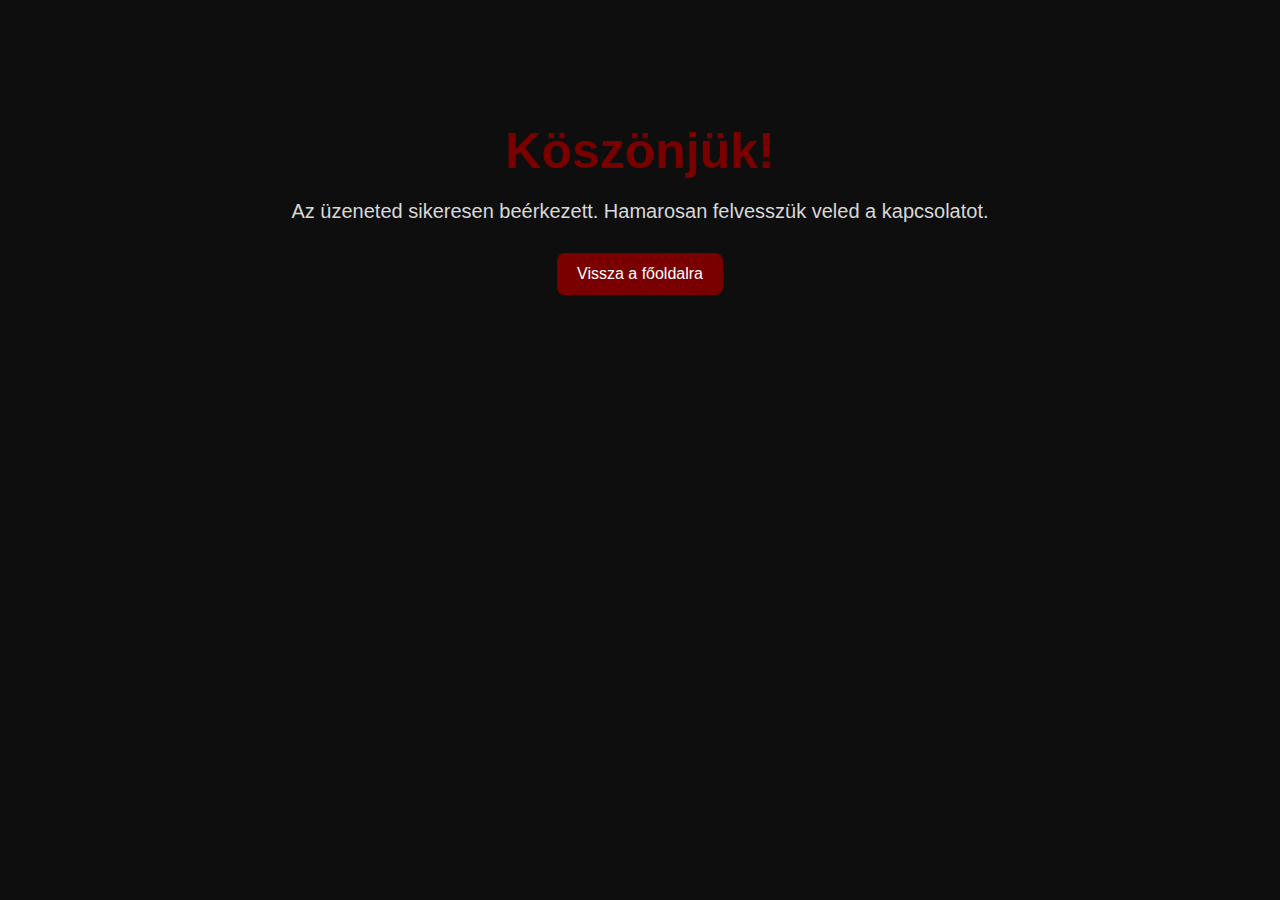
<file: success.html>
<!DOCTYPE html>
<html lang="hu">
<head>
  <meta charset="UTF-8">
  <title>Köszönjük az üzenetet!</title>
  <meta name="viewport" content="width=device-width, initial-scale=1.0">

  <style>
    body {
      background-color: #0e0e0e;
      color: rgba(255,255,255,0.85);
      font-family: Arial, sans-serif;
      text-align: center;
      padding: 80px 20px;
    }
    h1 {
      color: #7A0000;
      font-size: 50px;
      margin-bottom: 20px;
    }
    p {
      font-size: 20px;
      margin-bottom: 30px;
    }
    a {
      padding: 12px 20px;
      display: inline-block;
      background-color: #7A0000;
      color: white;
      border-radius: 8px;
      text-decoration: none;
      transition: 0.3s;
    }
    a:hover {
      background-color: #0e0e0e;
      border: 1px solid #7A0000;
    }
  </style>

</head>
<body>

  <h1>Köszönjük!</h1>
  <p>Az üzeneted sikeresen beérkezett. Hamarosan felvesszük veled a kapcsolatot.</p>

  <a href="index.html">Vissza a főoldalra</a>

</body>
</html>
</file>
<file: style.css>
*{
    margin: 0;
    padding: 0;
    box-sizing: border-box;
    scroll-behavior: smooth;
}

section{

    width: 100%;
    min-height: 100vh;
}



@font-face {
  font-family: "OldEnglish";
  src: url("fonts/VTC-BadTattooHandOne.otf") format("opentype");
  font-weight: normal;
  font-style: normal;
}



/*NAV*/

@import url('https://fonts.googleapis.com/css?family=Roboto');

body {
  font-family: 'Roboto', sans-serif;
  background-color:#0e0e0e ;
}

header {
  position: fixed;
  width: 100%;
  top: 0;
  left: 0;
  z-index: 9999;
}

nav {
  width: 100%;
  display: flex;
  justify-content: center;
  padding-top: 1.5%;
}

nav ul {
  background-color: #7a00007b;
  backdrop-filter: blur(3px);
  height: 60px;
  width: 30%;
  display: flex;
  align-items: center;
  justify-content: space-around;
  list-style: none;
  border-radius: 25px;
  padding: 0 10px;
  transition: 0.3s;
}

/* Ikonok normál állapotban */
nav ul li a {
  display: flex;
  align-items: center;
  justify-content: center;
  width: 45px;
  height: 45px;
  border-radius: 50%;
  color: rgba(255, 255, 255, 0.7) !important;
  transition: 0.4s ease;
}

/* Hover effekt – Kiemelkedik, nő, kör alakú háttér */
nav ul li:hover a {
  background-color: #0e0e0e;
  border: solid 2px #7A0000;
  transform: translateY(-20px) scale(1.25);
  border-radius: 50%;
}



@media (max-width: 768px) {
  nav ul {
    width: 70%;
    height: 55px;
  }

  nav ul li a {
    width: 40px;
    height: 40px;
  }
}

@media (max-width: 480px) {
  nav ul {
    width: 90%;
    height: 55px;
  }

  nav ul li a {
    width: 38px;
    height: 38px;
  }
}


/* --- NAVBAR ANIMÁCIÓK --- */

/* UL belépő animáció */
@keyframes navEnter {
  0% {
    opacity: 0;
    transform: translateY(-30px) scale(0.95);
  }
  100% {
    opacity: 1;
    transform: translateY(0) scale(1);
  }
}

/* LI elemek sorban érkeznek */
@keyframes navItemEnter {
  0% {
    opacity: 0;
    transform: translateY(20px) scale(0.9);
  }
  100% {
    opacity: 1;
    transform: translateY(0) scale(1);
  }
}

/* Alkalmazás */
nav ul {
  animation: navEnter 0.8s ease forwards;
}

nav ul li {
  opacity: 0; /* induláskor rejtett */
  animation: navItemEnter 0.6s ease forwards;
}

/* Soronkénti késleltetés */
nav ul li:nth-child(1) { animation-delay: 0.2s; }
nav ul li:nth-child(2) { animation-delay: 0.35s; }
nav ul li:nth-child(3) { animation-delay: 0.5s; }
nav ul li:nth-child(4) { animation-delay: 0.65s; }
nav ul li:nth-child(5) { animation-delay: 0.8s; }




/*NAV*/


/*Home*/

.home{

    background-color: #0e0e0e;
    display: flex;
    position: relative;
}

.title{

    font-family: "OldEnglish", serif;
    display: flex;
    flex-direction: column;
    justify-content: center;
    align-items: center;
    text-align: center;
    width: 50%;
    height: auto;
    color: rgba(255,255,255,0.5);
    z-index: 10;
}

.title img{

    width: 250px;
    animation: navEnter 0.8s ease forwards;
}

.title h1{

    font-size: 120px;
    animation: navEnter 0.8s ease forwards;

}

.title a{

    width: 200px;
    height: 45px;
    background-color: #7A0000;
    display: flex;
    text-align: center;
    justify-content: center;
    align-items: center;
    border-radius: 8px;
    border: none;
    font-family:'Roboto', sans-serif;
    text-decoration: none;
    color: rgba(255,255,255,0.5);
    transition: ease 0.4s;
    animation: navEnter 0.8s ease forwards;
}



.title a:hover{

    background-color: #0e0e0e;
    color: #7A0000;
    border: solid 2px #7A0000;
    transform: scale(1.1);
    
}

.homepic{

    width: 50%;
    height: auto;
    display:flex ;
    justify-content: center;
    align-items: center;
    animation: navEnter 0.8s ease forwards;
}



.homepic img{

    width: 900px;
}


@media (max-width: 700px) {
  .title {
    position: absolute;
    width: 100%;
    top: 15%;
  }

  .homepic{

    width: 100%;

  }

  .homepic img{

    width: 100%;
}


}

/*Home*/


/*About*/

.about{

  background-color: #0e0e0e;
}

.laci{

  width: 100%;
  min-height: 100vh;
  display: flex;

}

.lacitext{

  background-color:#0e0e0e;
  height: 100vh;
  width: 50%;
  display: flex;
  flex-direction: column;
  justify-content: center;
  align-items:start;

}

.lacitextin{

  width: 80%;
  background-color: rgba(248, 248, 248, 0.142) ;
  backdrop-filter: blur(10px);
  color: rgba(255,255,255,0.5);
  padding: 3%;
  text-align: justify;
}

.laciimg{

  min-height: 100vh;
  width: 50%;
  display: flex;
  justify-content: end;
  align-items: center;
  background-size: cover;
  position: relative;


}



.muvpic{

  width: 80%;
  height: 273px;

}

.muvpic img{
  
  width: 100%;
  height: 90%;

}



.lacitextin a{

    width: 200px;
    height: 45px;
    background-color: #7A0000;
    display: flex;
    text-align: center;
    justify-content: center;
    align-items: center;
    border-radius: 8px;
    border: none;
    font-family:'Roboto', sans-serif;
    text-decoration: none;
    color: rgba(255,255,255,0.5);
    transition: ease 0.4s;
    margin-left: 60%;
}


.lacitextin a:hover{

    background-color: #0e0e0e;
    color: #7A0000;
    border: solid 2px #7A0000;
    transform: scale(1.1);
    
}

.lacitextin h2{

  color: #7A0000;
  margin-bottom: 3%;
  text-align: start;
}




.laci2img{
   
  width: 70%;
  

}

.lacititle{

  position: absolute;
  right: 15%;
  transition: ease 0.5s;
}

.lacititle:hover{

  transform: translateY(-20px) scale(1.25);
}

@media (max-width: 1000px){

  .laci{

    flex-direction: column;
  }

  .laciimg{

    min-height: 40vh;
    width: 100%;
    background-color: green;
  }

  .laci2img{

    width: 100%;
  }

  .lacitext{

    width: 100%;
    justify-content: center;
    align-items: center;
    height: auto;
  }
  .lacitextin{
    display: flex;
    flex-direction: column;
  }


  .lacitextin a{

    margin-left: 0%;
  }

  .lacitextin h2{

    font-size: 22px;
  }

  .muvpic{

    display: flex;
    justify-content: center;
    margin-top: auto;
  }

  .muvpic img{

    width: 100%;

  
  }

  .artist-prev, .artist-next{

    top: 85% !important;
    font-size: 10px !important;
  }
}

@media (max-width: 600px){

  .muvpic img{

    width: 100%;
    height: 140px;
  
  }



}

.artist-carousel {
  position: relative;
  width: 100%;
  overflow: hidden;
}

.artist-track {
  display: flex;
  transition: transform 0.6s ease-in-out;

}

.artist-slide {
  min-width: 100%;
  display: flex;
  justify-content: center;
  align-items: center;

}

/* Gombok */
.artist-prev, .artist-next {
  position: absolute;
  top: 50%;
  transform: translateY(-50%);
  background: rgba(255, 255, 255, 0.1);
  border: 2px solid #7A0000;
  color: #7A0000;
  padding: 12px 20px;
  font-size: 26px;
  border-radius: 10px;
  cursor: pointer;
  z-index: 50;
}

.artist-prev { left: 20px; }
.artist-next { right: 20px; }

.artist-prev:hover,
.artist-next:hover {
  background: #7A0000;
  color: white;
  transform: translateY(-50%) scale(1.15);
}


/*About*/




/* ================= GALLERY ================= */

.gallery {
  width: 100%;
  min-height: 100vh;
  background: #0e0e0e;
  padding: 80px 0;
  color: rgba(255,255,255,0.5);
  overflow: hidden;
}

.gallery h2 {
  text-align: center;
  font-size: 38px;
  color: #7A0000;
  margin-bottom: 25px;
}

.gallery-wrapper {
  position: relative;
  width: 100%;
}

/* ===== DESKTOP TRACK ===== */
.gallery-track {
  display: flex;
  gap: 20px;
  padding: 20px 40px;
  overflow: hidden;
  scroll-behavior: smooth;
}

/* IMAGES */
.gallery-track img {
  width: 250px;
  height: 250px;
  flex-shrink: 0;
  border-radius: 12px;
  object-fit: cover;
  transition: transform 0.35s ease, filter 0.35s ease;
  pointer-events: none;
}

.gallery-track img:hover {
  transform: scale(1.07);
  filter: brightness(1.2);
}

/* ===== NAV BUTTONS (DESKTOP) ===== */
.nav-btn {
  position: absolute;
  top: 50%;
  transform: translateY(-50%);
  background: rgba(122, 0, 0, 0.7);
  border: none;
  color: white;
  font-size: 26px;
  padding: 12px 18px;
  cursor: pointer;
  border-radius: 50%;
  z-index: 10;
  transition: ease 0.3s;
}

.nav-btn:hover {
  background: #0e0e0e;
  border: 2px solid #7A0000;
  transform: translateY(-50%) scale(1.15);
}

.left { left: 10px; }
.right { right: 10px; }

/* ===== SOCIAL ===== */
.media1 {
  margin-top: 5%;
  display: flex;
  justify-content: space-around;
}

.media1 svg {
  color: #7A0000;
  transition: ease 0.3s;
}

.media1 svg:hover {
  transform: scale(1.1);
}

/* ===== MOBIL VISSELKEDÉS ===== */
@media (max-width: 1070px){

  .gallery {
    min-height: 50vh;
  }

  .gallery-track {
    overflow-x: auto;
    scroll-snap-type: x mandatory;
    padding: 20px 50vw;
    -webkit-overflow-scrolling: touch;
  }

  .gallery-track img {
    width: 80vw;
    height: 80vw;
    max-width: 300px;
    max-height: 300px;
    scroll-snap-align: center;
  }

  /* GOMBOK ELTŰNNEK */
  .nav-btn {
    display: none;
  }

  /* HÚZHATÓ JELZÉS */
  .gallery-wrapper::after {
    content: "← húzd →";
    position: absolute;
    bottom: 8px;
    width: 100%;
    text-align: center;
    font-size: 14px;
    color: rgba(255,255,255,0.4);
    pointer-events: none;
  }
}

/* ===== MÁSOLÁS / DRAG TILTÁS ===== */
.gallery-track,
.gallery-track img {
  user-select: none;
  -webkit-user-drag: none;
  -webkit-touch-callout: none;
}

/* ================= /GALLERY ================= */



/* CONTACT */

.contact {
  background-color: #0e0e0e;
  min-height: 70vh;
  padding: 80px 5%;
  color: rgba(255,255,255,0.7);
  text-align: center;
}

.contact h2 {
  font-size: 48px;
  color: #7A0000;
  margin-bottom: 40px;
}

.contact-wrapper {
  display: flex;
  justify-content: center;
  align-items: start;
  gap: 60px;
  flex-wrap: wrap;
}

.contact-info {
  width: 320px;
  text-align: left;
  display: flex;
  flex-direction: column;
}

.contact-info a{

  color: rgba(255,255,255,0.7);
  text-decoration: none;
  font-size: 20px;
  transition: ease 0.3s;
}

.contact-info a:hover{

  transform: scale(1.1);
}

.media{

  margin-top: 5%;
  width: 50%;
  display: flex;
  justify-content: flex-start;
  color: #7A0000;
}

.media svg{

  color: #7A0000;
  margin-right: 20px;
}

.contact-info h3 {
  color: #7A0000;
  margin-bottom: 20px;
}

.contact-info p {
  margin: 10px 0;
  font-size: 18px;
}

.contact-info i {
  margin-right: 10px;
  color: #7A0000;
}

.contact-form {
  width: 350px;
  display: flex;
  flex-direction: column;
  gap: 15px;
}

.contact-form input,
.contact-form textarea {
  width: 100%;
  padding: 12px;
  background-color: #161616;
  border: 1px solid #7A0000;
  border-radius: 8px;
  color: white;
  resize: none;
  transition: ease 0.3s;
}


.contact-form textarea:hover{

  transform: scale(1.1);
}

.contact-form input:hover{

  transform: scale(1.1);
}

.contact-form button {
  background-color: #7A0000;
  padding: 12px;
  border-radius: 8px;
  border: none;
  cursor: pointer;
  color: white;
  transition: 0.3s;
}

.contact-form button:hover {
  background-color: #0e0e0e;
  border: 1px solid #7A0000;
  transform: scale(1.05);
}


/*CONTACT*/


/* COOKIE BANNER */

.cookie-banner {
  position: fixed;
  bottom: 20px;
  right: 20px;
  width: 320px;
  background-color: #0e0e0e;
  border: 2px solid #7A0000;
  padding: 20px;
  border-radius: 12px;
  z-index: 99999;
  display: none;
  color: rgba(255,255,255,0.85);
}

.cookie-banner p {
  margin-bottom: 15px;
}

.cookie-buttons {
  display: flex;
  gap: 10px;
}

.cookie-banner button {
  flex: 1;
  padding: 10px;
  background-color: #7A0000;
  color: white;
  border: none;
  border-radius: 8px;
  cursor: pointer;
  transition: 0.3s;
}

.cookie-banner button:hover {
  background-color: #0e0e0e;
  border: 1px solid #7A0000;
}

.cookie-link {
  display: block;
  margin-top: 12px;
  text-align: center;
  color: rgba(255,255,255,0.5);
  font-size: 14px;
}

.cookie-link:hover {
  color: #7A0000;
}


/* COOKIE BANNER */

/*services*/

.services {
  padding: 80px 0;
  background: #0d0d0d;
  color: #fff;
  text-align: center;
}

.services h2{

  color: #7A0000;
}

.services-title {
  font-size: 34px;
  letter-spacing: 2px;
  margin-bottom: 50px;
  font-family: 'Science Gothic', sans-serif;
}

.services-wrapper {
  display: flex;
  justify-content: center;
  gap: 40px;
  flex-wrap: wrap;
}

.service-box {
  background: #111;
  border: 1px solid #262626;
  padding: 40px 25px;
  width: 280px;
  border-radius: 14px;
  text-align: center;
  transition: 0.3s ease;
}

.service-box:hover {
  transform: translateY(-5px);
  border-color: #7A0000;
}

.service-box .icon {
  color: #7A0000;
  margin-bottom: 20px;
}

.service-box h3 {
  font-size: 20px;
  margin-bottom: 12px;
  letter-spacing: 1px;
  font-family: 'Science Gothic', sans-serif;
}

.service-box p {
  color: #bfbfbf;
  font-size: 14px;
  line-height: 1.5;
}


.reveal {
  opacity: 0;
  transform: translateY(40px);
  transition: all 0.8s ease;
}

.reveal.active {
  opacity: 1;
  transform: translateY(0);
}


/*services*/

.footer {
  width: 100%;
  padding: 40px 0;
  background: #0d0d0d;
  text-align: center;

}

.footer-inner {
  display: flex;
  flex-direction: column;
  gap: 6px;
}

.footer p,
.footer a {
  color: #a0a0a0;
  font-size: 14px;
  letter-spacing: 1px;
  font-family: 'Science Gothic', sans-serif;
  text-decoration: none;
}

.footer .brand {
  color:#7A0000;
  font-size: 18px;
  letter-spacing: 2px;
  font-weight: 600;
}

.footer a:hover {
  color: #fff;
  transition: 0.3s;
}






/*border-color: #e60073; szín ötlet*/
</file>
<file: more.css>
*{
    margin: 0;
    padding: 0;
    box-sizing: border-box;
    scroll-behavior: smooth;
}

section{

    width: 100%;
    min-height: 100vh;
}



@font-face {
  font-family: "OldEnglish";
  src: url("fonts/VTC-BadTattooHandOne.otf") format("opentype");
  font-weight: normal;
  font-style: normal;
}



/*NAV*/

@import url('https://fonts.googleapis.com/css?family=Roboto');

body {
  font-family: 'Roboto', sans-serif;
  background-color:#0e0e0e ;
}

header {
  position: fixed;
  width: 100%;
  top: 0;
  left: 0;
  z-index: 9999;
}

nav {
  width: 100%;
  display: flex;
  justify-content: center;
  padding-top: 1.5%;
}

nav ul {
  background-color: #7a00007b;
  backdrop-filter: blur(3px);
  height: 60px;
  width: 30%;
  display: flex;
  align-items: center;
  justify-content: space-around;
  list-style: none;
  border-radius: 25px;
  padding: 0 10px;
  transition: 0.3s;
}

/* Ikonok normál állapotban */
nav ul li a {
  display: flex;
  align-items: center;
  justify-content: center;
  width: 45px;
  height: 45px;
  border-radius: 50%;
  color: rgba(255, 255, 255, 0.7) !important;
  transition: 0.4s ease;
}



/* Hover effekt – Kiemelkedik, nő, kör alakú háttér */
nav ul li:hover a {
  background-color: #0e0e0e;
  border: solid 2px #7A0000;
  transform: translateY(-20px) scale(1.25);
  border-radius: 50%;
}



@media (max-width: 768px) {
  nav ul {
    width: 70%;
    height: 55px;
  }

  nav ul li a {
    width: 40px;
    height: 40px;
  }
}

@media (max-width: 480px) {
  nav ul {
    width: 90%;
    height: 55px;
  }

  nav ul li a {
    width: 38px;
    height: 38px;
  }
}


/* --- NAVBAR ANIMÁCIÓK --- */

/* UL belépő animáció */
@keyframes navEnter {
  0% {
    opacity: 0;
    transform: translateY(-30px) scale(0.95);
  }
  100% {
    opacity: 1;
    transform: translateY(0) scale(1);
  }
}

/* LI elemek sorban érkeznek */
@keyframes navItemEnter {
  0% {
    opacity: 0;
    transform: translateY(20px) scale(0.9);
  }
  100% {
    opacity: 1;
    transform: translateY(0) scale(1);
  }
}

/* Alkalmazás */
nav ul {
  animation: navEnter 0.8s ease forwards;
}

nav ul li {
  opacity: 0; /* induláskor rejtett */
  animation: navItemEnter 0.6s ease forwards;
}

/* Soronkénti késleltetés */
nav ul li:nth-child(1) { animation-delay: 0.2s; }
nav ul li:nth-child(2) { animation-delay: 0.35s; }
nav ul li:nth-child(3) { animation-delay: 0.5s; }
nav ul li:nth-child(4) { animation-delay: 0.65s; }
nav ul li:nth-child(5) { animation-delay: 0.8s; }
nav ul li:nth-child(6) { animation-delay: 0.85s; }




/*NAV*/






/* ================= GALLERY ================= */

.gallery {
  width: 100%;
  min-height: 100vh;
  background: #0e0e0e;
  overflow: hidden;
}

.gallery-container{
  display: flex;
  width: 100%;
  min-height: 100vh;
  position: relative;
}

.nav-btn{

    display: none;
}

.gallery h2 {
  text-align: center;
  font-size: 38px;
  color: #7A0000;
  margin-bottom: 25px;
}

/* BAL OLDAL */

.leiras{
  width: 50%;
  background-color: #0e0e0e;
  display: flex;
  flex-direction: column;
  justify-content: center;
  align-items: center;
  position: relative;
  z-index: 3;
  color: rgba(255,255,255,0.7);
  padding: 0 80px;
  text-align: center;

  box-shadow:
    120px 0 120px -20px #0e0e0e,
    150px 0 20px -60px #0e0e0e,
    400px 0 300px -120px #0e0e0e;
}




/* JOBB OLDAL */

.gallery-wrapper{
  width: 50%;
  position: relative;
  z-index: 1;
  display: flex;
  align-items: center;
  padding-left: 70px;
}

/* TRACK */

.gallery-track{
  display: flex;
  gap: 20px;
  padding: 40px;
  overflow-x: auto;
  scroll-behavior: smooth;
  cursor: grab;

  user-select: none;
}

.gallery-track:active{
  cursor: grabbing;
}

/* FONTOS: a JS 270px-et számol → ehhez igazítjuk */

.gallery-track img{
  width: 450px;   /* 250px + 20px gap ≈ 270 */
  height: 450px;
  flex-shrink: 0;
  border-radius: 16px;
  object-fit: cover;

  user-select: none;
  -webkit-user-drag: none;
}

.gallery-track::-webkit-scrollbar{
  display: none;
}

.gallery-track{
  scrollbar-width: none;
}

/* NAV BUTTON */

.nav-btn{
  position: absolute;
  top: 50%;
  transform: translateY(-50%);
  background: #111;
  border: 2px solid #7A0000;
  color: #7A0000;
  width: 45px;
  height: 45px;
  border-radius: 50%;
  cursor: pointer;
  z-index: 5;
}

.left{ left: 15px; }
.right{ right: 15px; }

/* MOBIL */

@media (max-width: 1070px){

  .gallery-container{
    flex-direction: column;
  }

  .leiras{
    width: 100%;
    padding: 80px 30px;
  }

  .gallery-wrapper{
    width: 100%;
    margin-left: -20px;
    padding-left: 0;
  }

  .gallery-track img{
  width: 350px;   /* 250px + 20px gap ≈ 270 */
  height: 450px;
}
}




.footer {
  width: 100%;
  padding: 40px 0;
  background: #0d0d0d;
  text-align: center;

}

.footer-inner {
  display: flex;
  flex-direction: column;
  gap: 6px;
}

.footer p,
.footer a {
  color: #a0a0a0;
  font-size: 14px;
  letter-spacing: 1px;
  font-family: 'Science Gothic', sans-serif;
  text-decoration: none;
}

.footer .brand {
  color:#7A0000;
  font-size: 18px;
  letter-spacing: 2px;
  font-weight: 600;
}

.footer a:hover {
  color: #fff;
  transition: 0.3s;
}
/* COOKIE BANNER */

.cookie-banner {
  position: fixed;
  bottom: 20px;
  right: 20px;
  width: 320px;
  background-color: #0e0e0e;
  border: 2px solid #7A0000;
  padding: 20px;
  border-radius: 12px;
  z-index: 99999;
  display: none;
  color: rgba(255,255,255,0.85);
}

.cookie-banner p {
  margin-bottom: 15px;
}

.cookie-buttons {
  display: flex;
  gap: 10px;
}

.cookie-banner button {
  flex: 1;
  padding: 10px;
  background-color: #7A0000;
  color: rgba(255,255,255,0.5);
  border: none;
  border-radius: 8px;
  cursor: pointer;
  transition: 0.3s;
}

.cookie-banner button:hover {
  background-color: #0e0e0e;
  border: 1px solid #7A0000;
}

.cookie-link {
  display: block;
  margin-top: 12px;
  text-align: center;
  color: rgba(255,255,255,0.5);
  font-size: 14px;
}

.cookie-link:hover {
  color: #7A0000;
}


/* COOKIE BANNER */
</file>
